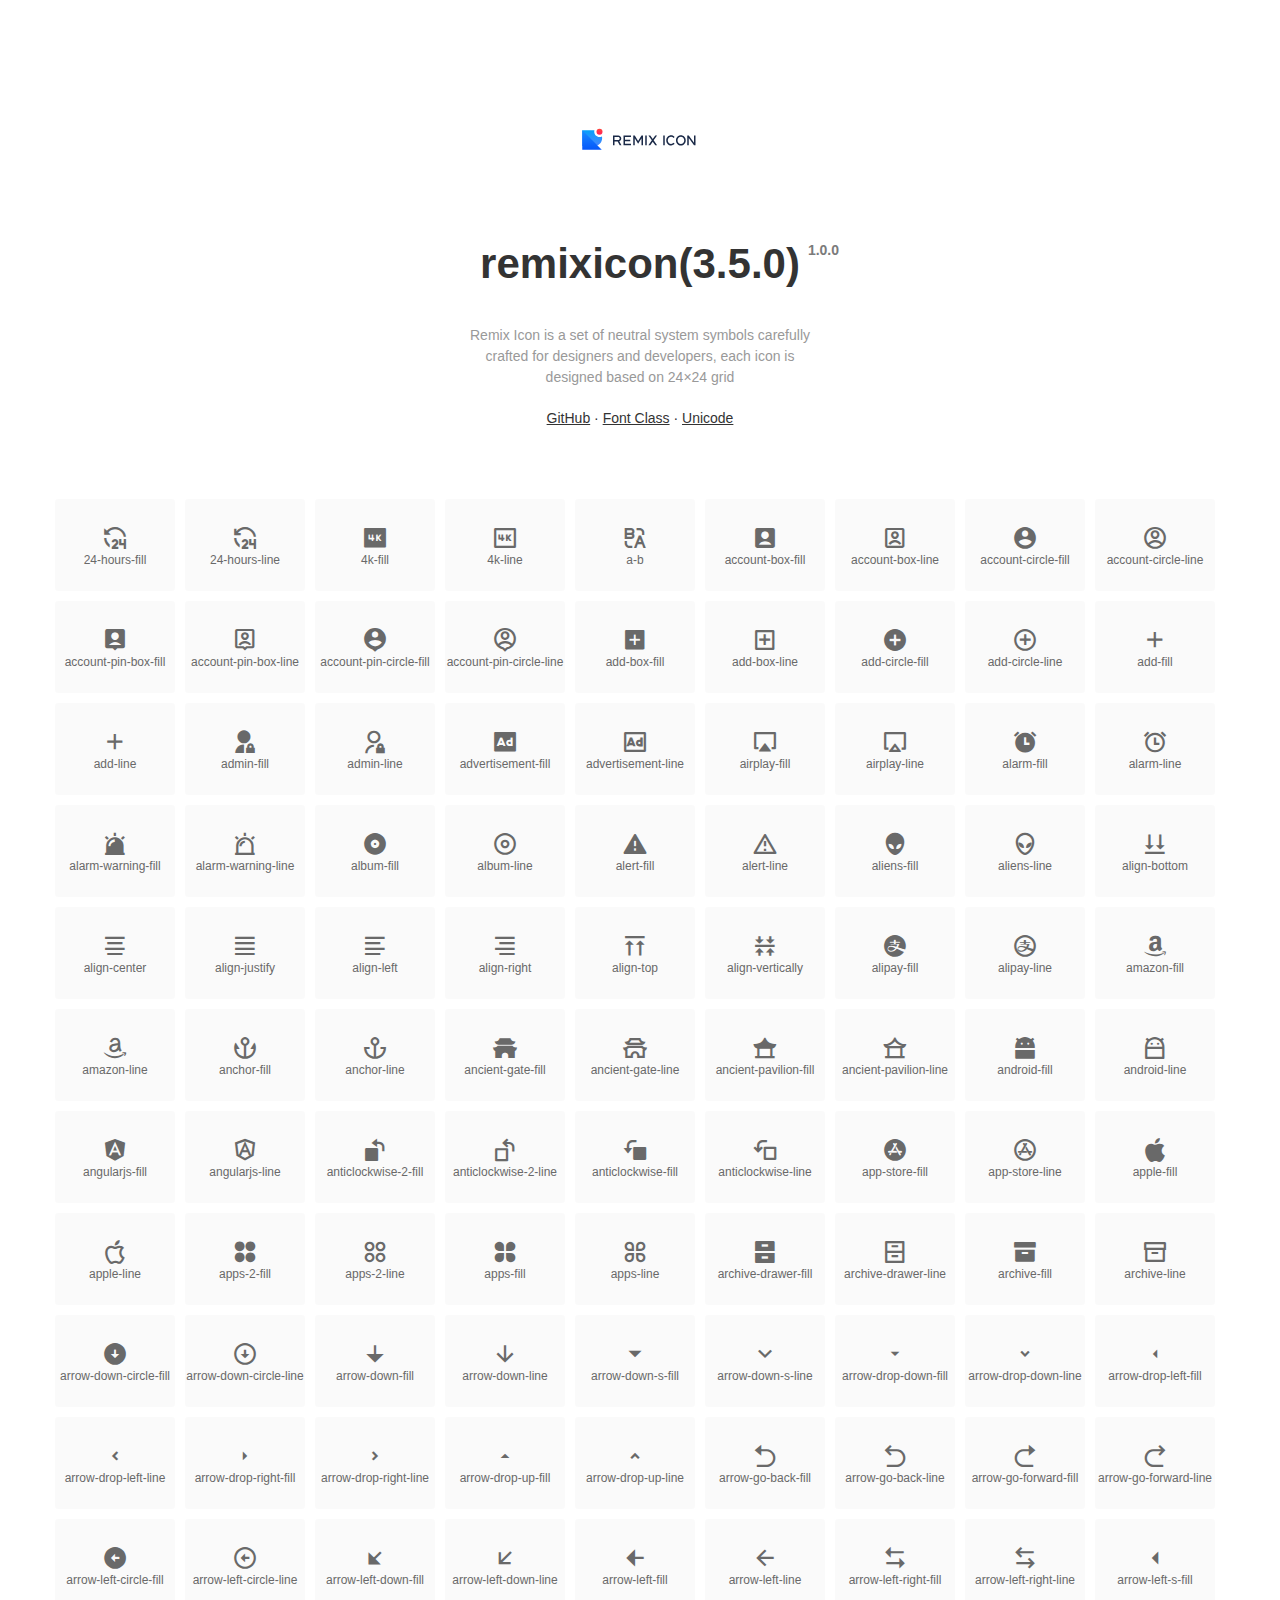
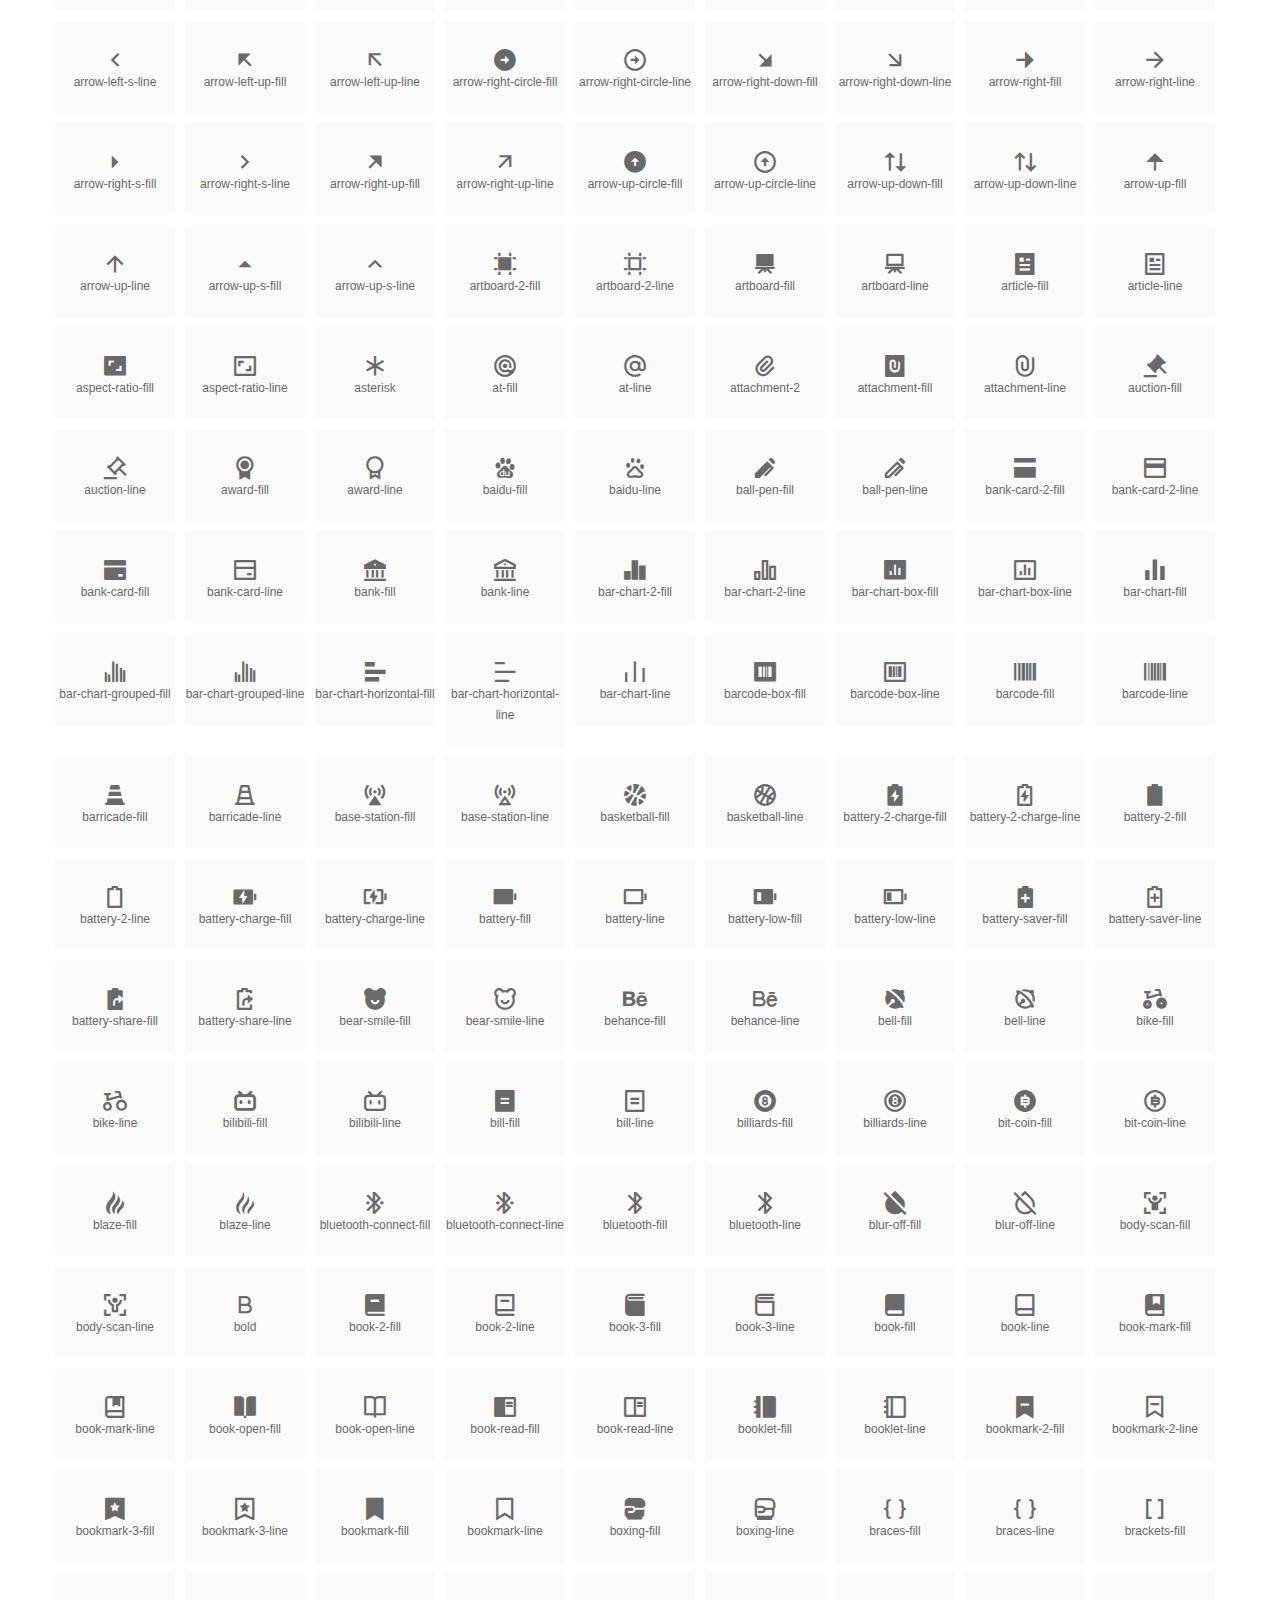
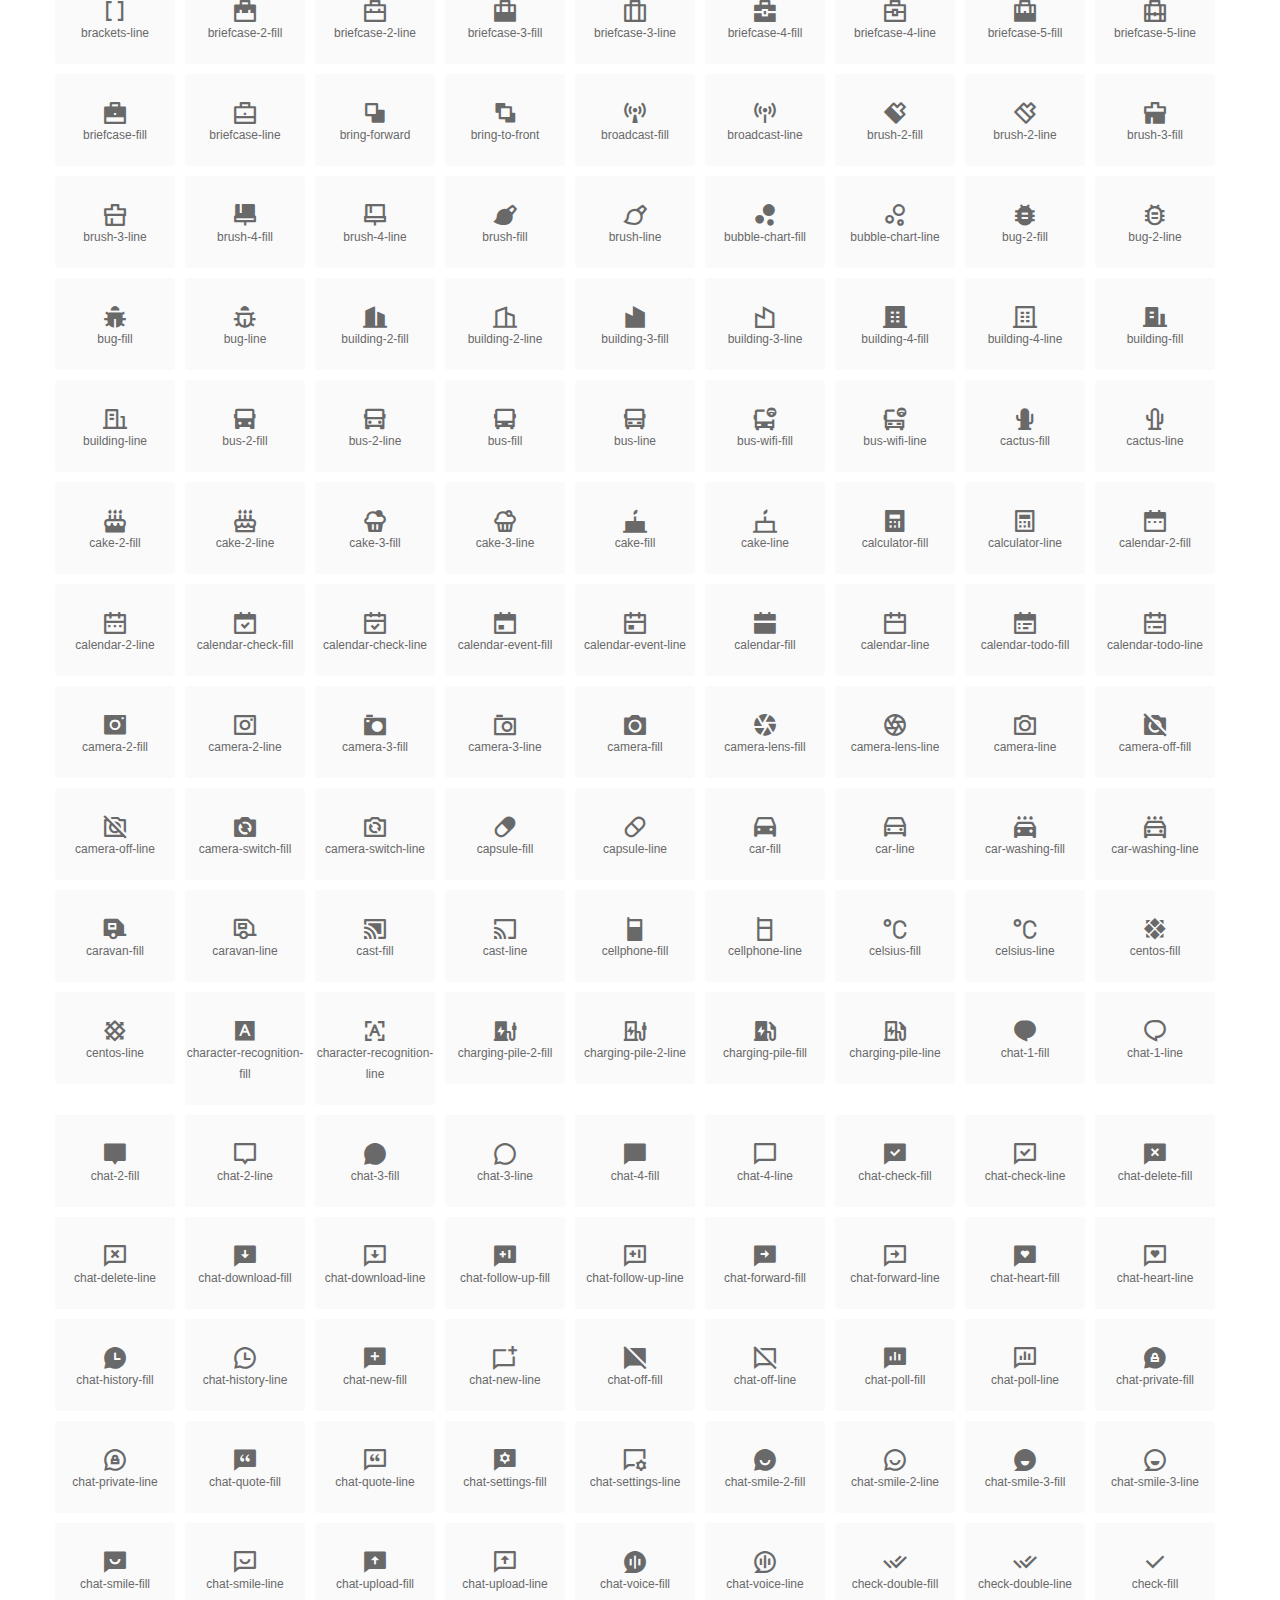
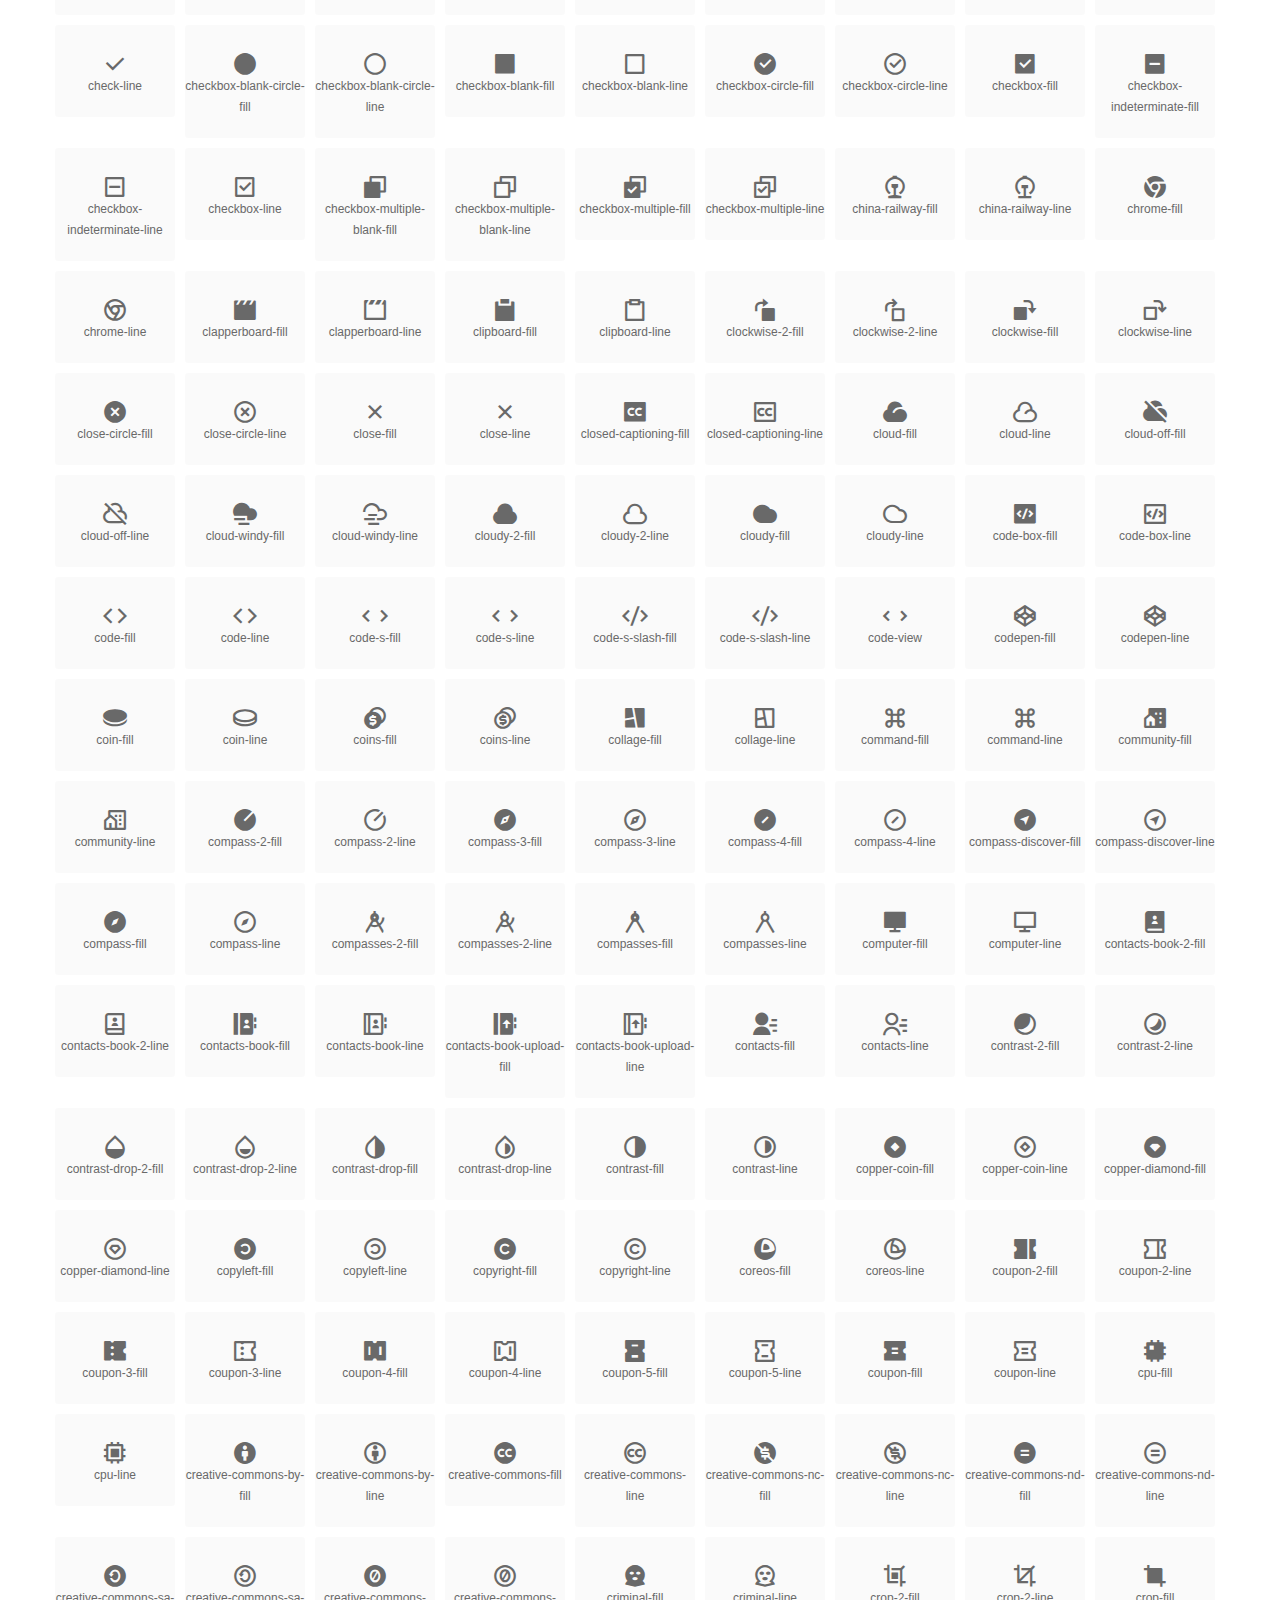
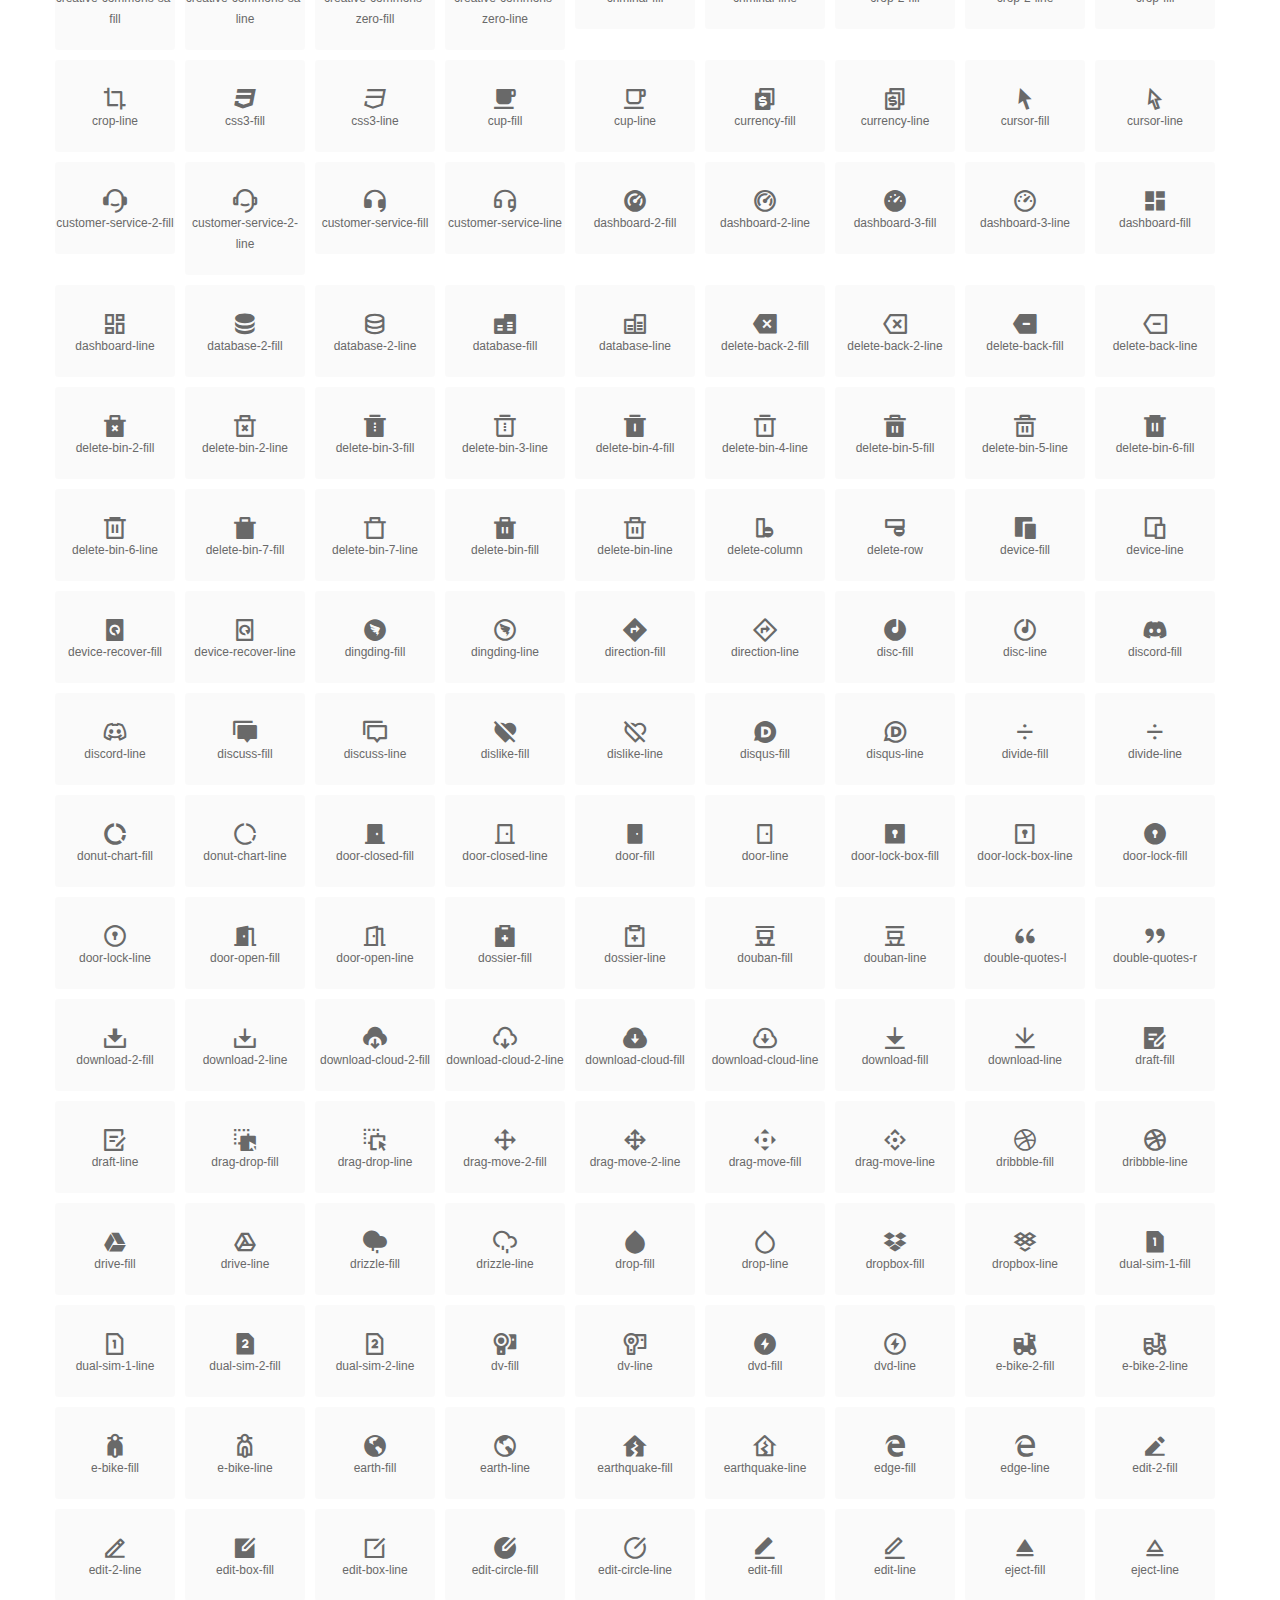
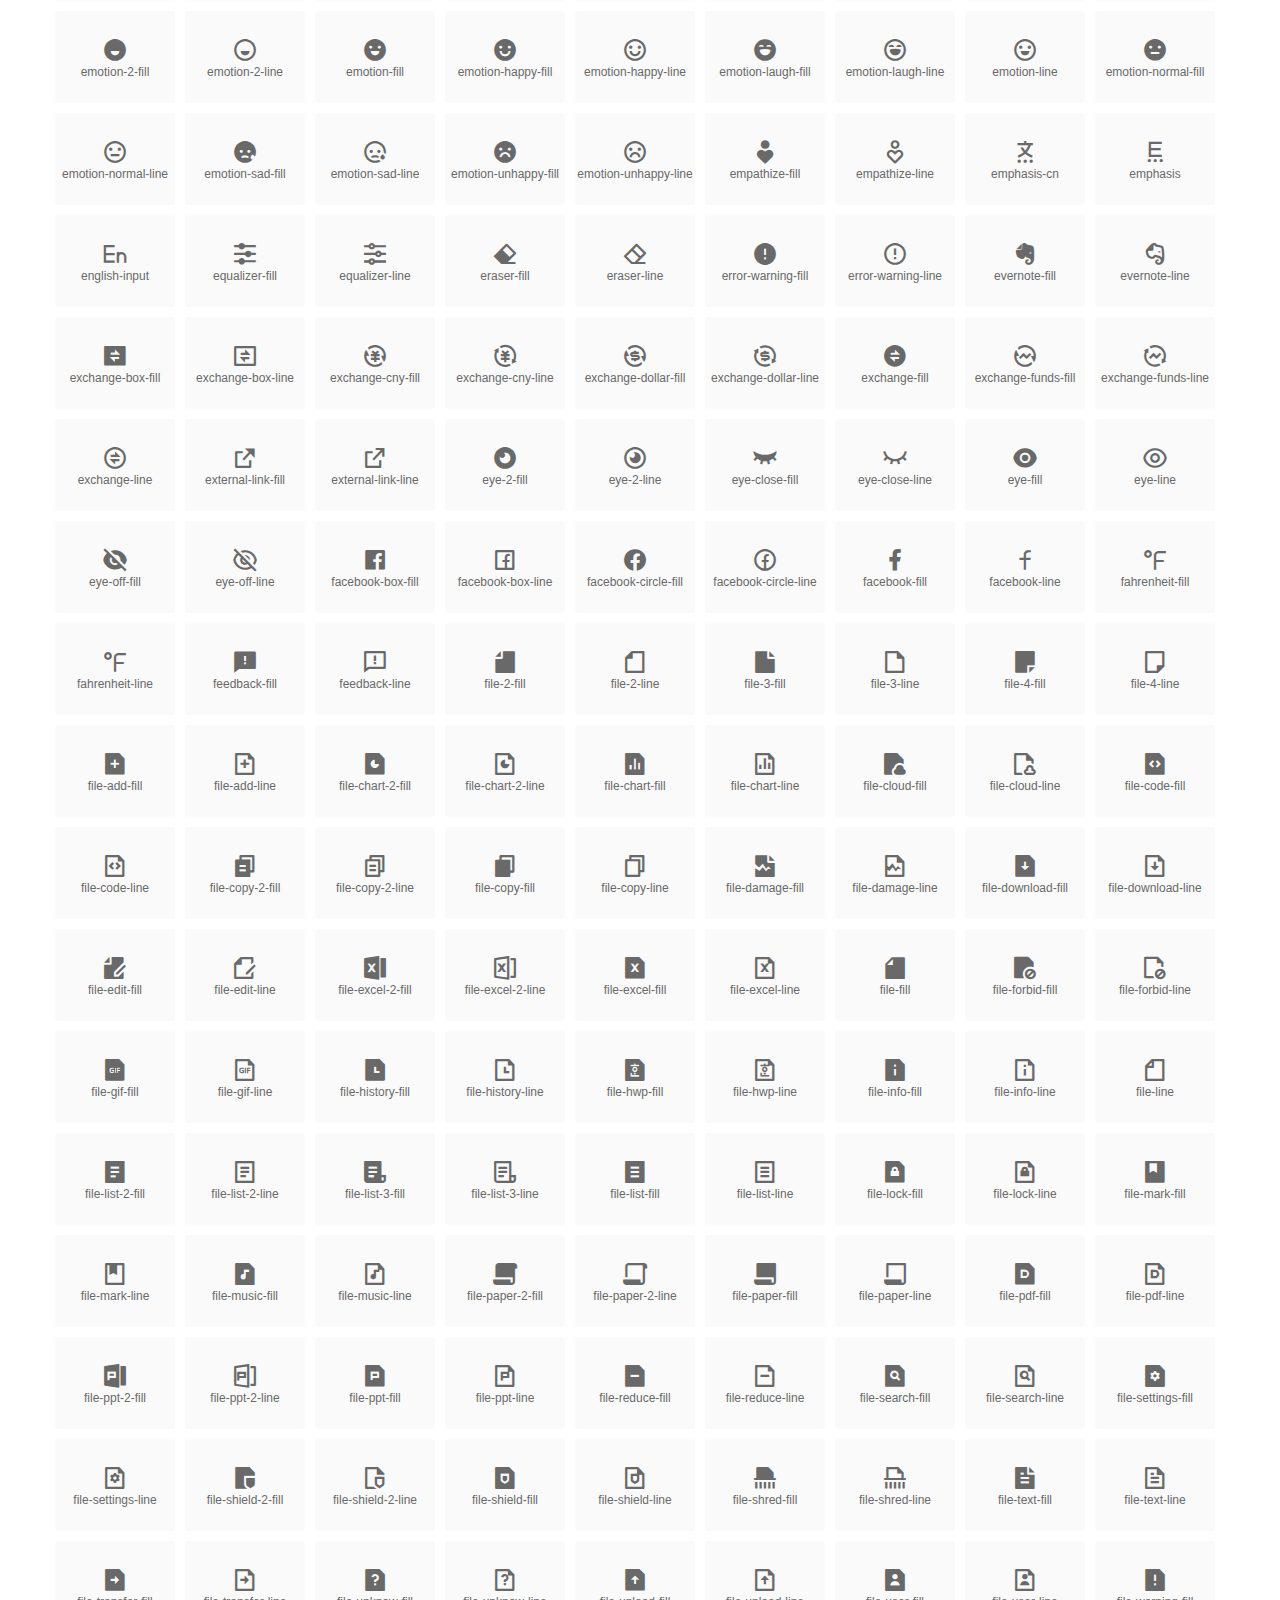
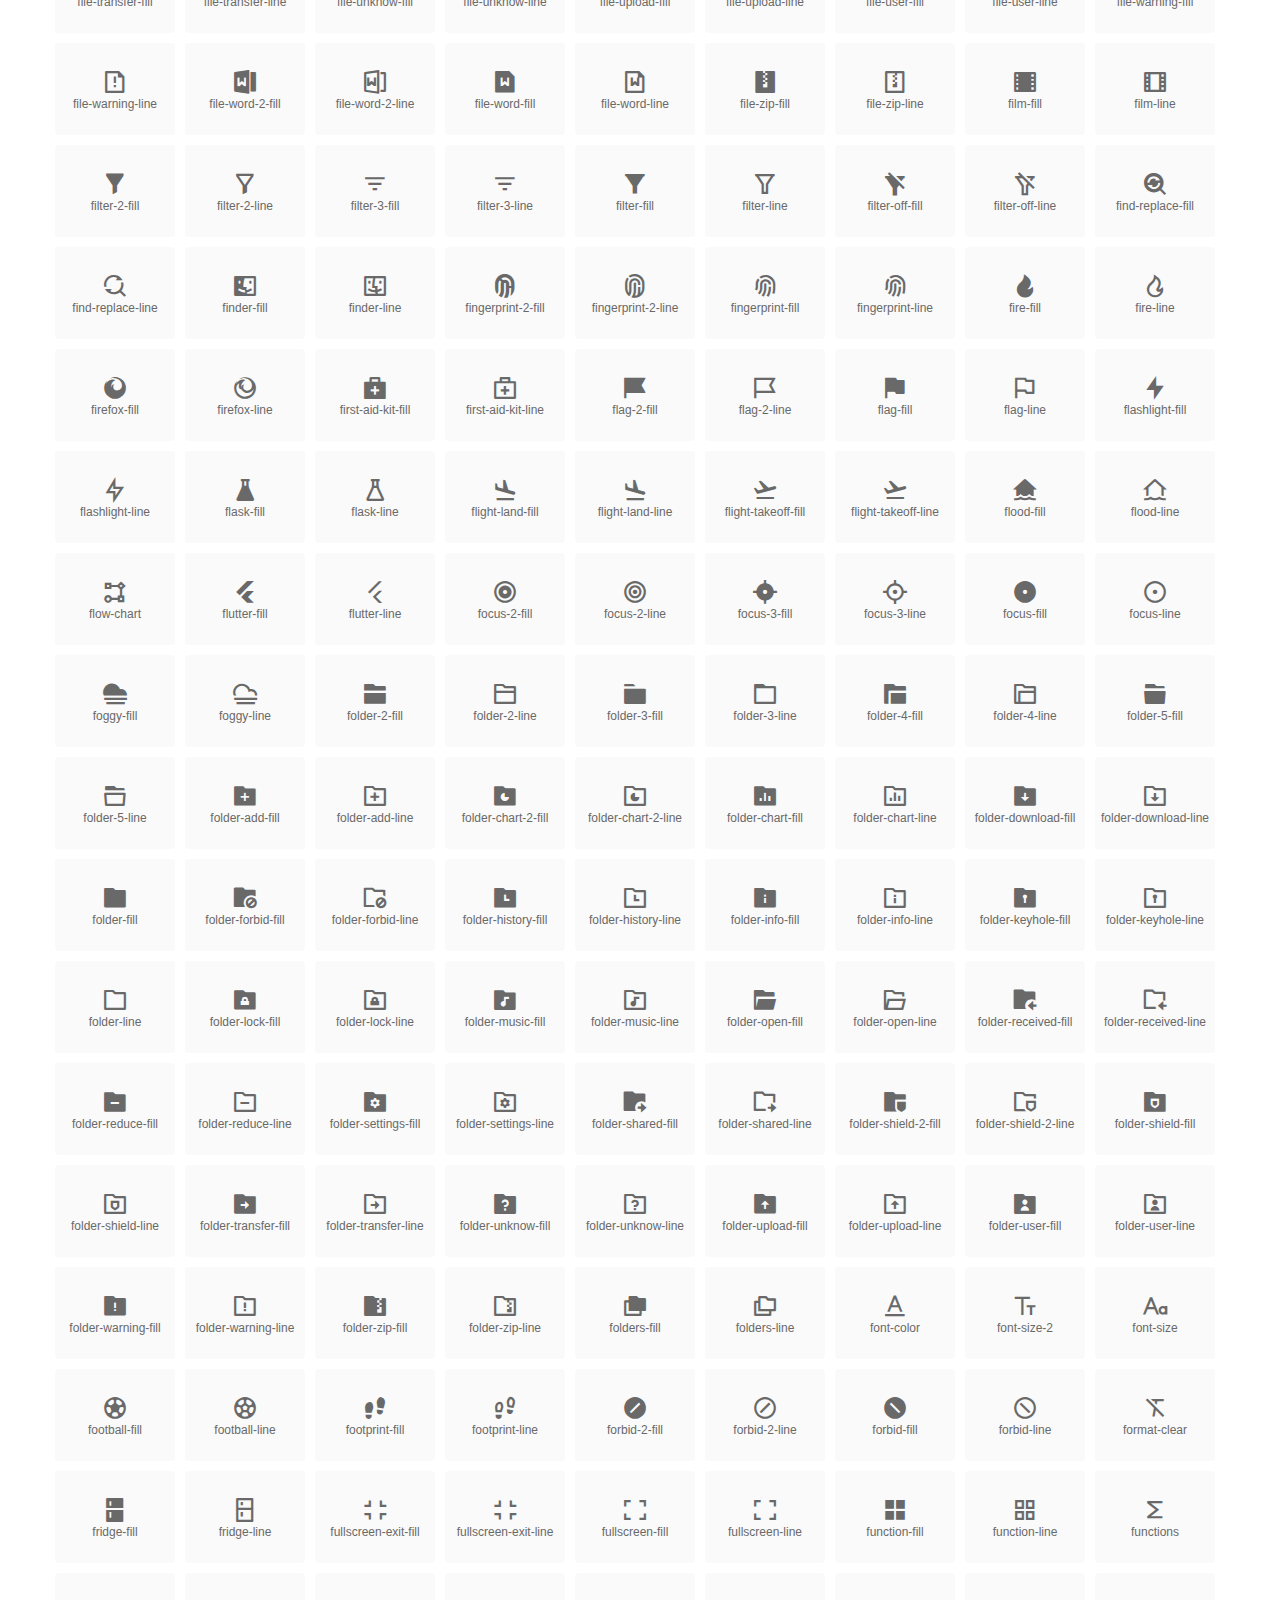
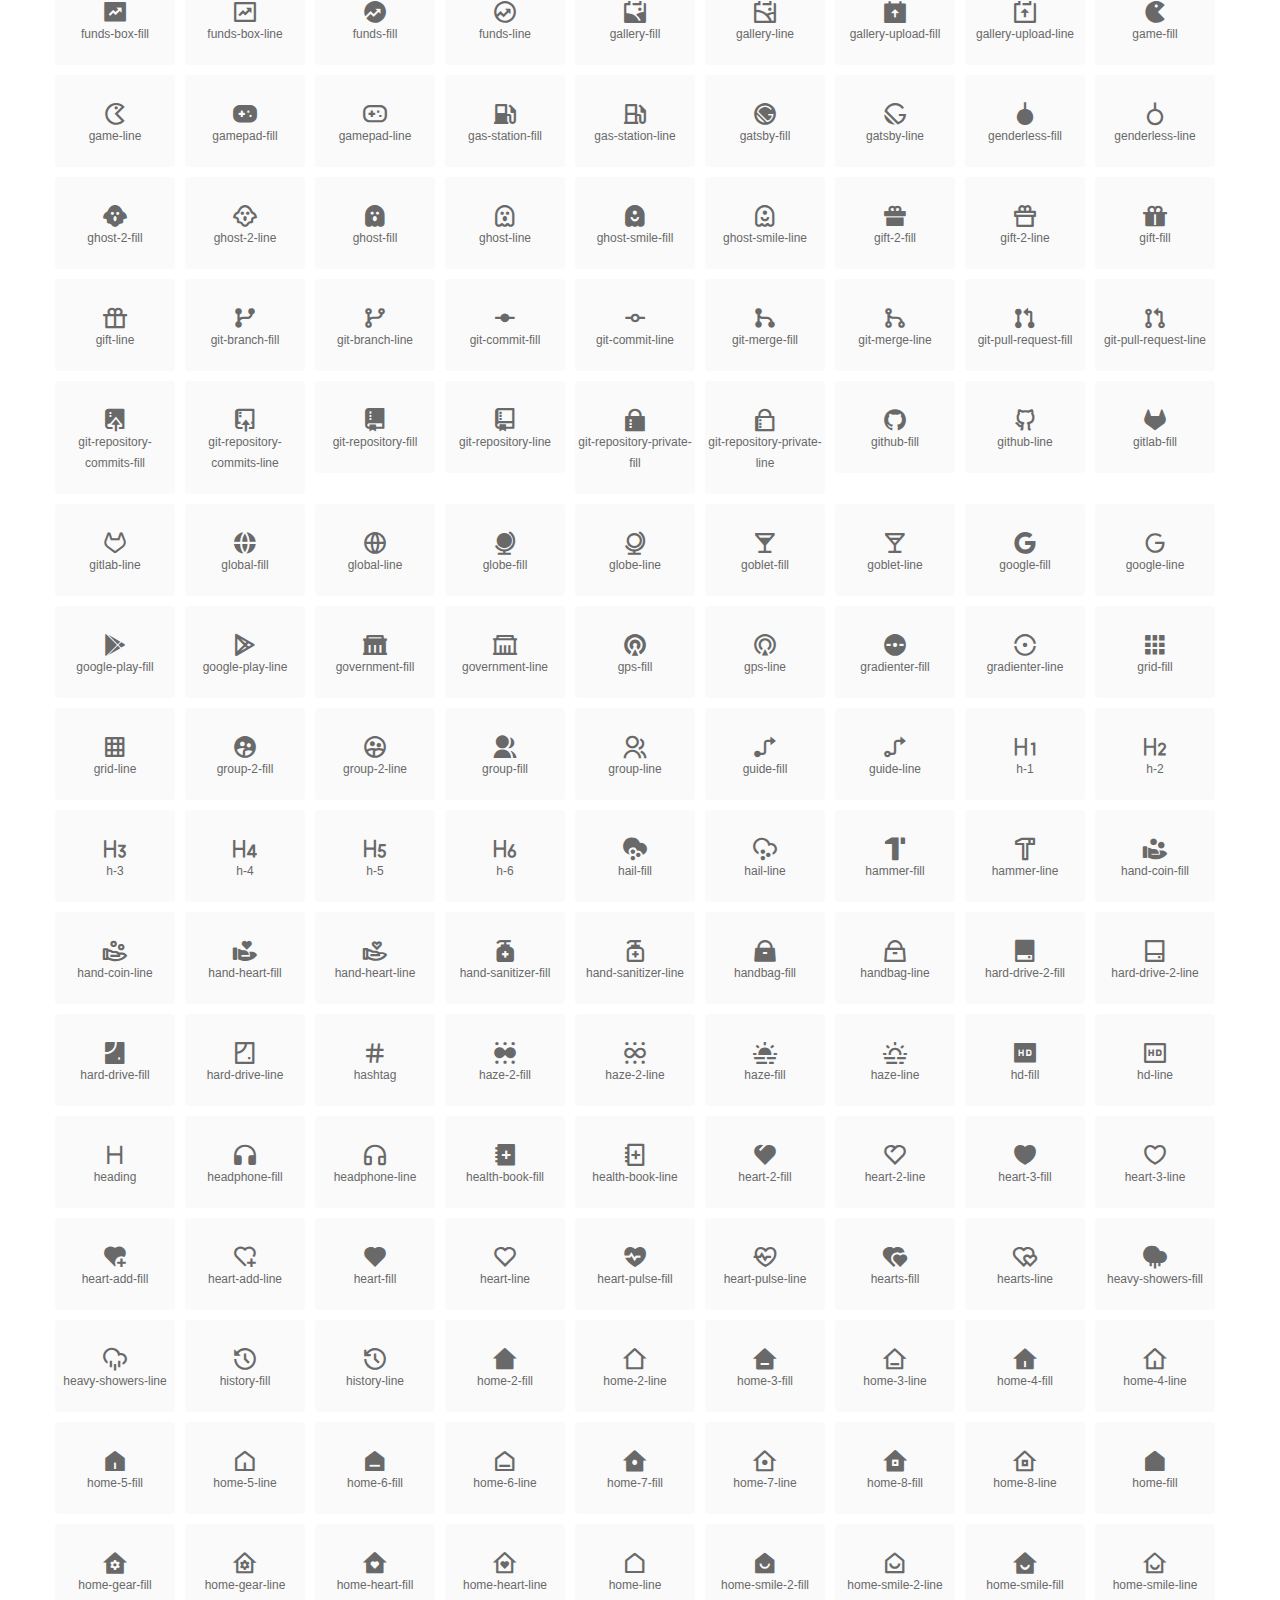
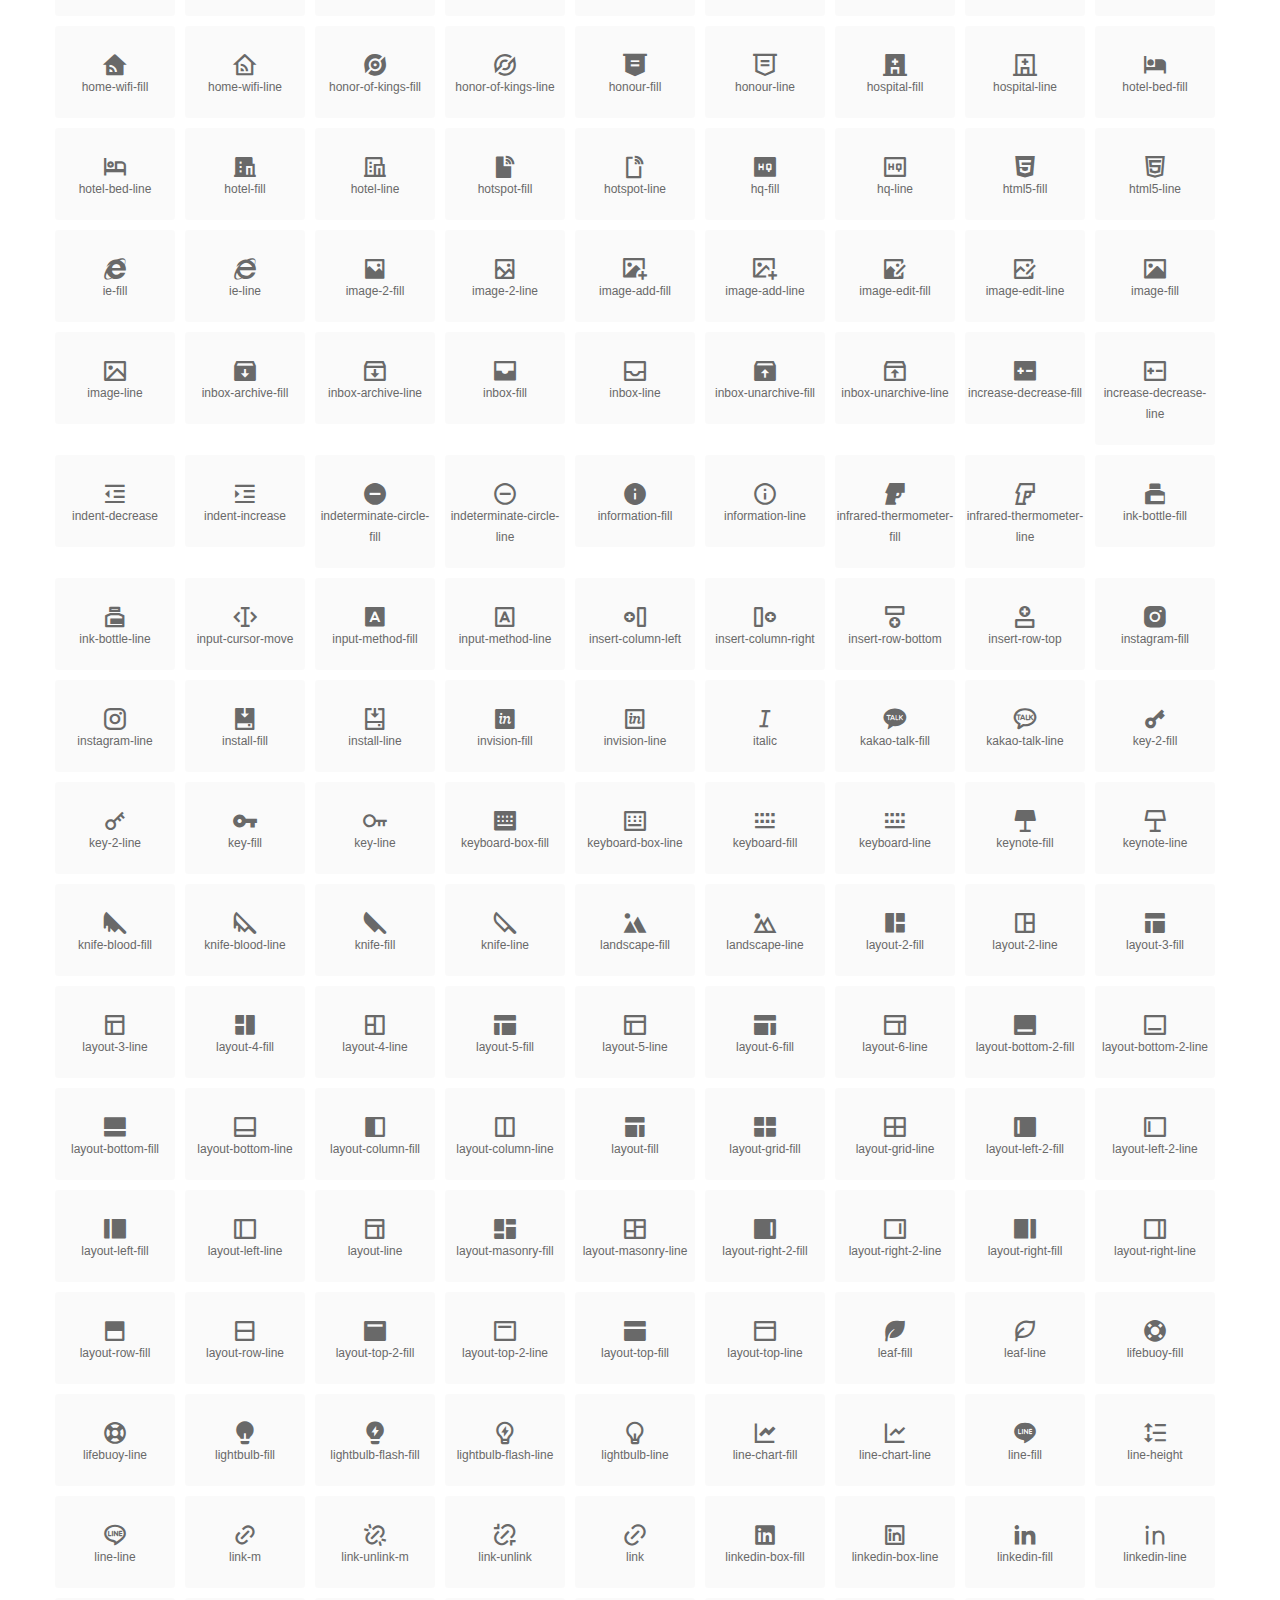
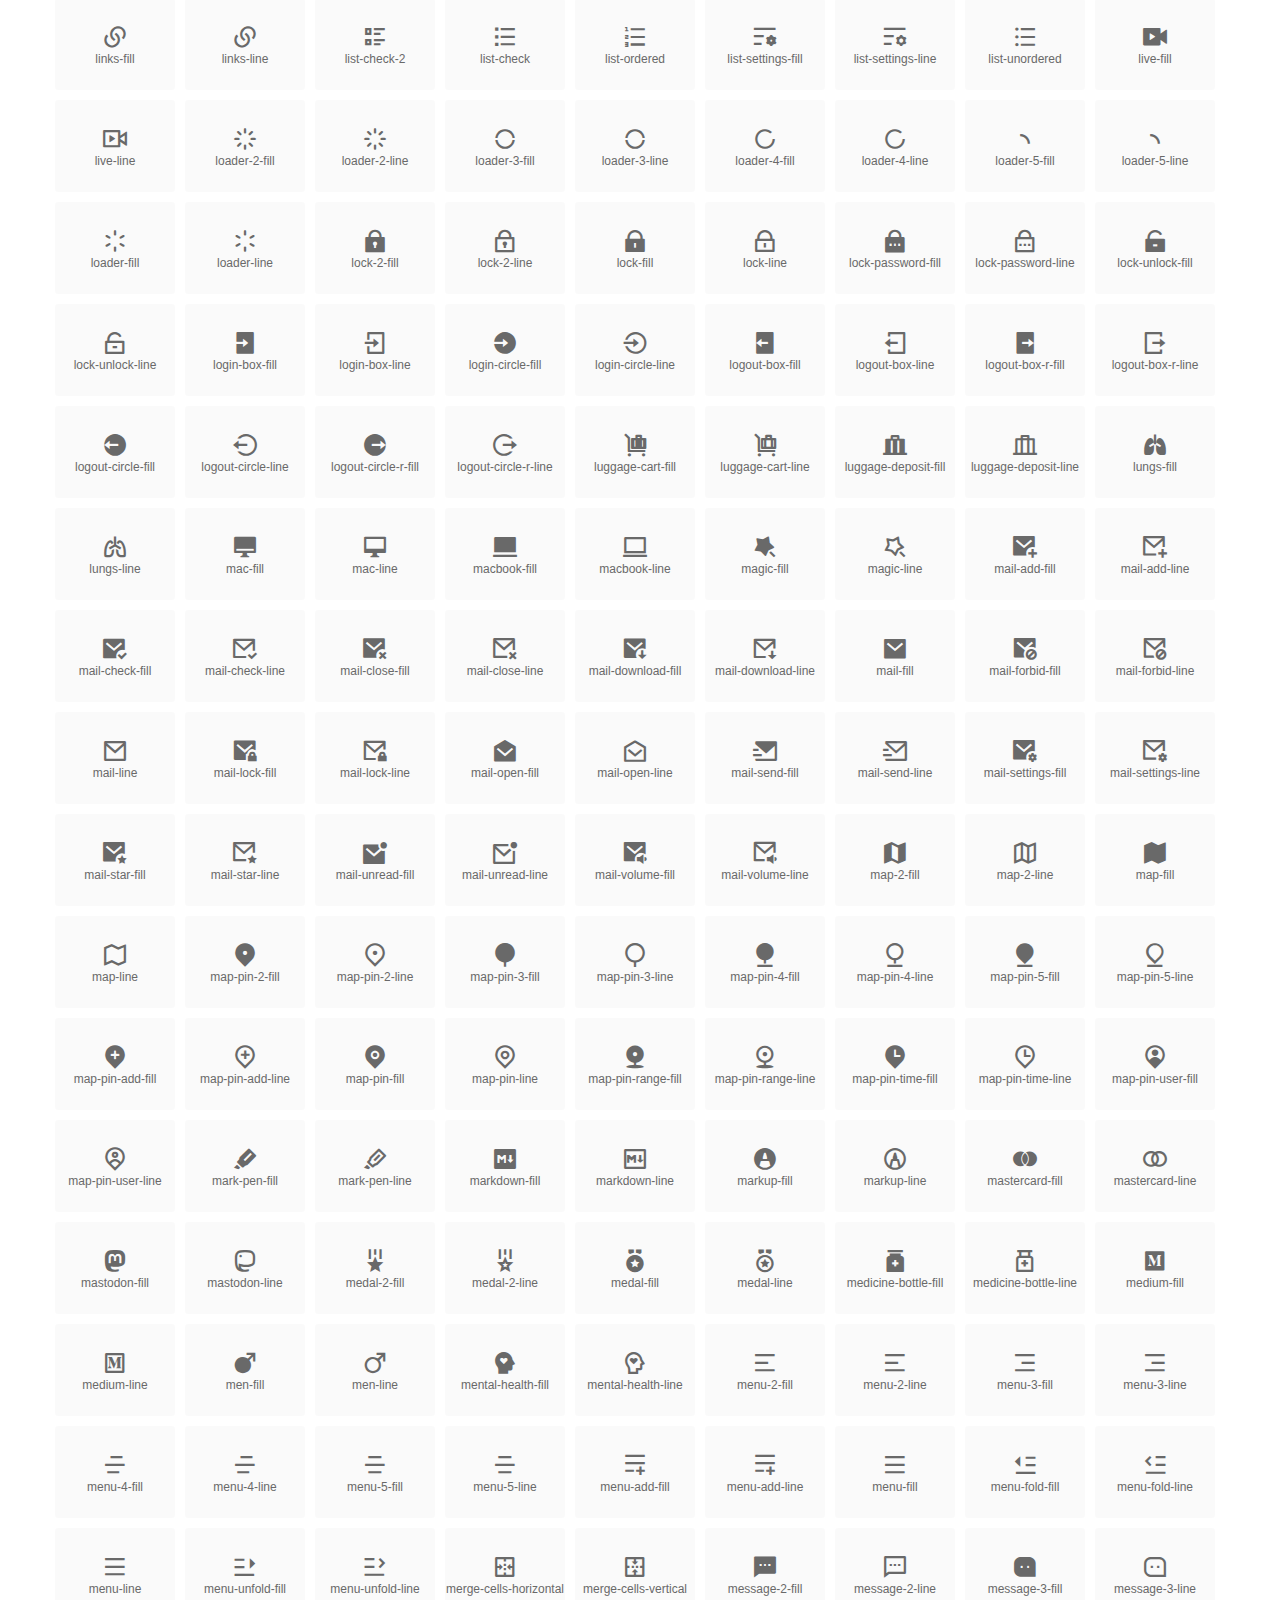
<file: assets/Fonts/New folder/RemixIcon_Fonts_v3.5.0/fonts/index.html>
<!DOCTYPE html>
<html lang="en">
<head>
  <meta charset="UTF-8">
  <title>remixicon(3.5.0)</title>
  <meta name="viewport" content="width=device-width,minimum-scale=1.0,maximum-scale=1.0,user-scalable=no">
   
  <meta name="description" content="Remix Icon is a set of neutral system symbols carefully crafted for designers and developers, each icon is designed based on 24×24 grid">
   
  <meta name="keywords" content="remixicon,TTF,EOT,WOFF,WOFF2,SVG">
  
  
  
  <link rel="stylesheet" href="remixicon.css" />
  
  <style>
    *{margin: 0;padding: 0;list-style: none;}
    body { color: #696969; font: 12px/1.5 tahoma, arial, \5b8b\4f53, sans-serif; }
    a { color: #333; text-decoration: underline; }
    a:hover { color: rgb(9, 73, 209); }
    .header { color: #333; text-align: center; padding: 80px 0 60px 0; min-height: 153px; font-size: 14px; }
    .header .logo svg { height: 120px; width: 120px; }
    .header h1 { font-size: 42px; padding: 26px 0 10px 0; }
    .header sup {font-size: 14px; margin: 8px 0 0 8px; position: absolute; color: #7b7b7b; }
    .info {
      color: #999;
      font-weight: normal;
      max-width: 346px;
      margin: 0 auto;
      padding: 20px 0;
      font-size: 14px;
    }

    .icons { max-width: 1190px; margin: 0 auto; }
    .icons ul { text-align: center; }
    .icons ul li {
      vertical-align: top;
      width: 120px;
      display: inline-block;
      text-align: center;
      background-color: rgba(0,0,0,.02);
      border-radius: 3px;
      padding: 29px 0 10px 0;
      margin-right: 10px;
      margin-top: 10px;
      transition: all 0.6s ease;
    }
    .icons ul li:hover { background-color: rgba(0,0,0,.06); }
    .icons ul li:hover span { color: #3c75e4; opacity: 1; }
    .icons ul li .unicode { color: #8c8c8c; opacity: 0.3; }
    .icons ul li h4 {
      font-weight: normal;
      padding: 10px 0 5px 0;
      display: block;
      color: #8c8c8c;
      font-size: 14px;
      line-height: 12px;
      opacity: 0.8;
    }
    .icons ul li:hover h4 { opacity: 1; }
    .icons ul li svg { width: 24px; height: 24px; }
    .icons ul li:hover { color: #3c75e4; }
    .footer { text-align: center; padding: 10px 0 90px 0; }
    .footer a { text-align: center; padding: 10px 0 90px 0; color: #696969;}
    .footer a:hover { color: #0949d1; }
    .links { text-align: center; padding: 50px 0 0 0; font-size: 14px; }
    
    .icons ul li.class-icon { font-size: 21px; line-height: 21px; padding-bottom: 20px; }
    .icons ul li.class-icon p{ font-size: 12px; }
    .icons ul li.class-icon [class^="ri-"]{ font-size: 26px; }
    
    
    
  </style>
  
</head>

<body>
  
  <div class="header">
    
    <div class="logo">
      <a href="./"><svg width="160" height="32" viewBox="0 0 160 32" fill="none" xmlns="http://www.w3.org/2000/svg">
<path d="M121.5 9.80005C123.33 9.80005 124.984 10.5797 126.165 11.8344L124.75 13.2496C123.929 12.3549 122.773 11.8 121.5 11.8C119.029 11.8 117 13.891 117 16.5C117 19.1091 119.029 21.2 121.5 21.2C122.773 21.2 123.929 20.6452 124.75 19.7505L126.165 21.1657C124.984 22.4204 123.33 23.2 121.5 23.2C117.91 23.2 115 20.2004 115 16.5C115 12.7997 117.91 9.80005 121.5 9.80005Z" fill="#1A2947"/>
<path d="M113 10V23H111V10H113Z" fill="#1A2947"/>
<path d="M154 23V9.99988H152L152 19.6019L144.997 9.99988L143 10.0039V23H145L145 13.3969L152 23H154Z" fill="#1A2947"/>
<path d="M68 10V12H60V15.5H67V17.5H60V21H68V23H58V10H68Z" fill="#1A2947"/>
<path d="M82 10L77.4999 17.201L73 10H71V23H73V13.775L77.4999 20.975L82 13.773V23H84V10H82Z" fill="#1A2947"/>
<path d="M89 10V23H87V10H89Z" fill="#1A2947"/>
<path d="M96.9999 14.7565L93.6689 9.99951H91.2279L95.7789 16.4995L91.2289 22.9995H93.6689L96.9999 18.2435L100.33 22.9995H102.772L98.2209 16.4995L102.773 9.99951H100.33L96.9999 14.7565Z" fill="#1A2947"/>
<path fill-rule="evenodd" clip-rule="evenodd" d="M141 16.5C141 12.7997 138.09 9.80005 134.5 9.80005C130.91 9.80005 128 12.7997 128 16.5C128 20.2004 130.91 23.2 134.5 23.2C138.09 23.2 141 20.2004 141 16.5ZM130 16.5C130 13.891 132.029 11.8 134.5 11.8C136.971 11.8 139 13.891 139 16.5C139 19.1091 136.971 21.2 134.5 21.2C132.029 21.2 130 19.1091 130 16.5Z" fill="#1A2947"/>
<path fill-rule="evenodd" clip-rule="evenodd" d="M51 10C53.2091 10 55 11.7909 55 14C55 15.7175 53.9176 17.1821 52.3977 17.749L55.1901 22.999H52.9251L50.267 18H46V23H44V10H51ZM46 11.999V15.999L51 16C52.1046 16 53 15.1046 53 14C53 12.8955 52.1 12 51 12L46 11.999Z" fill="#1A2947"/>
<path fill-rule="evenodd" clip-rule="evenodd" d="M19.2887 3.00389C19.1928 3.0013 19.0965 3 19 3H3V24H19C24.799 24 29.5 19.299 29.5 13.5C29.5 12.7108 29.4129 11.942 29.2479 11.2025C28.2772 11.7119 27.1722 12 26 12C22.134 12 19 8.86599 19 5C19 4.30645 19.1009 3.63646 19.2887 3.00389Z" fill="url(#paint0_linear_960_1054)"/>
<g filter="url(#filter0_b_960_1054)">
<path fill-rule="evenodd" clip-rule="evenodd" d="M3 3L29 29H3V3Z" fill="url(#paint1_linear_960_1054)"/>
</g>
<circle cx="26" cy="5" r="4" fill="url(#paint2_linear_960_1054)"/>
<defs>
<filter id="filter0_b_960_1054" x="-2.43656" y="-2.43656" width="36.8731" height="36.8731" filterUnits="userSpaceOnUse" color-interpolation-filters="sRGB">
<feFlood flood-opacity="0" result="BackgroundImageFix"/>
<feGaussianBlur in="BackgroundImage" stdDeviation="2.71828"/>
<feComposite in2="SourceAlpha" operator="in" result="effect1_backgroundBlur_960_1054"/>
<feBlend mode="normal" in="SourceGraphic" in2="effect1_backgroundBlur_960_1054" result="shape"/>
</filter>
<linearGradient id="paint0_linear_960_1054" x1="3" y1="3" x2="3" y2="24" gradientUnits="userSpaceOnUse">
<stop stop-color="#05A0FA"/>
<stop offset="1" stop-color="#4785FF"/>
</linearGradient>
<linearGradient id="paint1_linear_960_1054" x1="3" y1="3" x2="3" y2="29" gradientUnits="userSpaceOnUse">
<stop stop-color="#1A8CFF"/>
<stop offset="1" stop-color="#0557FA"/>
</linearGradient>
<linearGradient id="paint2_linear_960_1054" x1="22" y1="1" x2="22" y2="9" gradientUnits="userSpaceOnUse">
<stop stop-color="#FF463A"/>
<stop offset="1" stop-color="#FF1F5A"/>
</linearGradient>
</defs>
</svg>
</a>
    </div>
    
    <h1>remixicon(3.5.0)<sup>1.0.0</sup></h1>
    <div class="info">
      Remix Icon is a set of neutral system symbols carefully crafted for designers and developers, each icon is designed based on 24×24 grid
    </div>
    <p>
      
      <a href="https://github.com/Remix-Design/remixicon.git">GitHub</a> · 
      
      <a href="index.html">Font Class</a> · 
      
      <a href="unicode.html">Unicode</a>
      
    </p>
  </div>
  <div class="icons">
    <ul>
      <li class="class-icon"><i class="ri-24-hours-fill"></i><p class="name">24-hours-fill</p></li><li class="class-icon"><i class="ri-24-hours-line"></i><p class="name">24-hours-line</p></li><li class="class-icon"><i class="ri-4k-fill"></i><p class="name">4k-fill</p></li><li class="class-icon"><i class="ri-4k-line"></i><p class="name">4k-line</p></li><li class="class-icon"><i class="ri-a-b"></i><p class="name">a-b</p></li><li class="class-icon"><i class="ri-account-box-fill"></i><p class="name">account-box-fill</p></li><li class="class-icon"><i class="ri-account-box-line"></i><p class="name">account-box-line</p></li><li class="class-icon"><i class="ri-account-circle-fill"></i><p class="name">account-circle-fill</p></li><li class="class-icon"><i class="ri-account-circle-line"></i><p class="name">account-circle-line</p></li><li class="class-icon"><i class="ri-account-pin-box-fill"></i><p class="name">account-pin-box-fill</p></li><li class="class-icon"><i class="ri-account-pin-box-line"></i><p class="name">account-pin-box-line</p></li><li class="class-icon"><i class="ri-account-pin-circle-fill"></i><p class="name">account-pin-circle-fill</p></li><li class="class-icon"><i class="ri-account-pin-circle-line"></i><p class="name">account-pin-circle-line</p></li><li class="class-icon"><i class="ri-add-box-fill"></i><p class="name">add-box-fill</p></li><li class="class-icon"><i class="ri-add-box-line"></i><p class="name">add-box-line</p></li><li class="class-icon"><i class="ri-add-circle-fill"></i><p class="name">add-circle-fill</p></li><li class="class-icon"><i class="ri-add-circle-line"></i><p class="name">add-circle-line</p></li><li class="class-icon"><i class="ri-add-fill"></i><p class="name">add-fill</p></li><li class="class-icon"><i class="ri-add-line"></i><p class="name">add-line</p></li><li class="class-icon"><i class="ri-admin-fill"></i><p class="name">admin-fill</p></li><li class="class-icon"><i class="ri-admin-line"></i><p class="name">admin-line</p></li><li class="class-icon"><i class="ri-advertisement-fill"></i><p class="name">advertisement-fill</p></li><li class="class-icon"><i class="ri-advertisement-line"></i><p class="name">advertisement-line</p></li><li class="class-icon"><i class="ri-airplay-fill"></i><p class="name">airplay-fill</p></li><li class="class-icon"><i class="ri-airplay-line"></i><p class="name">airplay-line</p></li><li class="class-icon"><i class="ri-alarm-fill"></i><p class="name">alarm-fill</p></li><li class="class-icon"><i class="ri-alarm-line"></i><p class="name">alarm-line</p></li><li class="class-icon"><i class="ri-alarm-warning-fill"></i><p class="name">alarm-warning-fill</p></li><li class="class-icon"><i class="ri-alarm-warning-line"></i><p class="name">alarm-warning-line</p></li><li class="class-icon"><i class="ri-album-fill"></i><p class="name">album-fill</p></li><li class="class-icon"><i class="ri-album-line"></i><p class="name">album-line</p></li><li class="class-icon"><i class="ri-alert-fill"></i><p class="name">alert-fill</p></li><li class="class-icon"><i class="ri-alert-line"></i><p class="name">alert-line</p></li><li class="class-icon"><i class="ri-aliens-fill"></i><p class="name">aliens-fill</p></li><li class="class-icon"><i class="ri-aliens-line"></i><p class="name">aliens-line</p></li><li class="class-icon"><i class="ri-align-bottom"></i><p class="name">align-bottom</p></li><li class="class-icon"><i class="ri-align-center"></i><p class="name">align-center</p></li><li class="class-icon"><i class="ri-align-justify"></i><p class="name">align-justify</p></li><li class="class-icon"><i class="ri-align-left"></i><p class="name">align-left</p></li><li class="class-icon"><i class="ri-align-right"></i><p class="name">align-right</p></li><li class="class-icon"><i class="ri-align-top"></i><p class="name">align-top</p></li><li class="class-icon"><i class="ri-align-vertically"></i><p class="name">align-vertically</p></li><li class="class-icon"><i class="ri-alipay-fill"></i><p class="name">alipay-fill</p></li><li class="class-icon"><i class="ri-alipay-line"></i><p class="name">alipay-line</p></li><li class="class-icon"><i class="ri-amazon-fill"></i><p class="name">amazon-fill</p></li><li class="class-icon"><i class="ri-amazon-line"></i><p class="name">amazon-line</p></li><li class="class-icon"><i class="ri-anchor-fill"></i><p class="name">anchor-fill</p></li><li class="class-icon"><i class="ri-anchor-line"></i><p class="name">anchor-line</p></li><li class="class-icon"><i class="ri-ancient-gate-fill"></i><p class="name">ancient-gate-fill</p></li><li class="class-icon"><i class="ri-ancient-gate-line"></i><p class="name">ancient-gate-line</p></li><li class="class-icon"><i class="ri-ancient-pavilion-fill"></i><p class="name">ancient-pavilion-fill</p></li><li class="class-icon"><i class="ri-ancient-pavilion-line"></i><p class="name">ancient-pavilion-line</p></li><li class="class-icon"><i class="ri-android-fill"></i><p class="name">android-fill</p></li><li class="class-icon"><i class="ri-android-line"></i><p class="name">android-line</p></li><li class="class-icon"><i class="ri-angularjs-fill"></i><p class="name">angularjs-fill</p></li><li class="class-icon"><i class="ri-angularjs-line"></i><p class="name">angularjs-line</p></li><li class="class-icon"><i class="ri-anticlockwise-2-fill"></i><p class="name">anticlockwise-2-fill</p></li><li class="class-icon"><i class="ri-anticlockwise-2-line"></i><p class="name">anticlockwise-2-line</p></li><li class="class-icon"><i class="ri-anticlockwise-fill"></i><p class="name">anticlockwise-fill</p></li><li class="class-icon"><i class="ri-anticlockwise-line"></i><p class="name">anticlockwise-line</p></li><li class="class-icon"><i class="ri-app-store-fill"></i><p class="name">app-store-fill</p></li><li class="class-icon"><i class="ri-app-store-line"></i><p class="name">app-store-line</p></li><li class="class-icon"><i class="ri-apple-fill"></i><p class="name">apple-fill</p></li><li class="class-icon"><i class="ri-apple-line"></i><p class="name">apple-line</p></li><li class="class-icon"><i class="ri-apps-2-fill"></i><p class="name">apps-2-fill</p></li><li class="class-icon"><i class="ri-apps-2-line"></i><p class="name">apps-2-line</p></li><li class="class-icon"><i class="ri-apps-fill"></i><p class="name">apps-fill</p></li><li class="class-icon"><i class="ri-apps-line"></i><p class="name">apps-line</p></li><li class="class-icon"><i class="ri-archive-drawer-fill"></i><p class="name">archive-drawer-fill</p></li><li class="class-icon"><i class="ri-archive-drawer-line"></i><p class="name">archive-drawer-line</p></li><li class="class-icon"><i class="ri-archive-fill"></i><p class="name">archive-fill</p></li><li class="class-icon"><i class="ri-archive-line"></i><p class="name">archive-line</p></li><li class="class-icon"><i class="ri-arrow-down-circle-fill"></i><p class="name">arrow-down-circle-fill</p></li><li class="class-icon"><i class="ri-arrow-down-circle-line"></i><p class="name">arrow-down-circle-line</p></li><li class="class-icon"><i class="ri-arrow-down-fill"></i><p class="name">arrow-down-fill</p></li><li class="class-icon"><i class="ri-arrow-down-line"></i><p class="name">arrow-down-line</p></li><li class="class-icon"><i class="ri-arrow-down-s-fill"></i><p class="name">arrow-down-s-fill</p></li><li class="class-icon"><i class="ri-arrow-down-s-line"></i><p class="name">arrow-down-s-line</p></li><li class="class-icon"><i class="ri-arrow-drop-down-fill"></i><p class="name">arrow-drop-down-fill</p></li><li class="class-icon"><i class="ri-arrow-drop-down-line"></i><p class="name">arrow-drop-down-line</p></li><li class="class-icon"><i class="ri-arrow-drop-left-fill"></i><p class="name">arrow-drop-left-fill</p></li><li class="class-icon"><i class="ri-arrow-drop-left-line"></i><p class="name">arrow-drop-left-line</p></li><li class="class-icon"><i class="ri-arrow-drop-right-fill"></i><p class="name">arrow-drop-right-fill</p></li><li class="class-icon"><i class="ri-arrow-drop-right-line"></i><p class="name">arrow-drop-right-line</p></li><li class="class-icon"><i class="ri-arrow-drop-up-fill"></i><p class="name">arrow-drop-up-fill</p></li><li class="class-icon"><i class="ri-arrow-drop-up-line"></i><p class="name">arrow-drop-up-line</p></li><li class="class-icon"><i class="ri-arrow-go-back-fill"></i><p class="name">arrow-go-back-fill</p></li><li class="class-icon"><i class="ri-arrow-go-back-line"></i><p class="name">arrow-go-back-line</p></li><li class="class-icon"><i class="ri-arrow-go-forward-fill"></i><p class="name">arrow-go-forward-fill</p></li><li class="class-icon"><i class="ri-arrow-go-forward-line"></i><p class="name">arrow-go-forward-line</p></li><li class="class-icon"><i class="ri-arrow-left-circle-fill"></i><p class="name">arrow-left-circle-fill</p></li><li class="class-icon"><i class="ri-arrow-left-circle-line"></i><p class="name">arrow-left-circle-line</p></li><li class="class-icon"><i class="ri-arrow-left-down-fill"></i><p class="name">arrow-left-down-fill</p></li><li class="class-icon"><i class="ri-arrow-left-down-line"></i><p class="name">arrow-left-down-line</p></li><li class="class-icon"><i class="ri-arrow-left-fill"></i><p class="name">arrow-left-fill</p></li><li class="class-icon"><i class="ri-arrow-left-line"></i><p class="name">arrow-left-line</p></li><li class="class-icon"><i class="ri-arrow-left-right-fill"></i><p class="name">arrow-left-right-fill</p></li><li class="class-icon"><i class="ri-arrow-left-right-line"></i><p class="name">arrow-left-right-line</p></li><li class="class-icon"><i class="ri-arrow-left-s-fill"></i><p class="name">arrow-left-s-fill</p></li><li class="class-icon"><i class="ri-arrow-left-s-line"></i><p class="name">arrow-left-s-line</p></li><li class="class-icon"><i class="ri-arrow-left-up-fill"></i><p class="name">arrow-left-up-fill</p></li><li class="class-icon"><i class="ri-arrow-left-up-line"></i><p class="name">arrow-left-up-line</p></li><li class="class-icon"><i class="ri-arrow-right-circle-fill"></i><p class="name">arrow-right-circle-fill</p></li><li class="class-icon"><i class="ri-arrow-right-circle-line"></i><p class="name">arrow-right-circle-line</p></li><li class="class-icon"><i class="ri-arrow-right-down-fill"></i><p class="name">arrow-right-down-fill</p></li><li class="class-icon"><i class="ri-arrow-right-down-line"></i><p class="name">arrow-right-down-line</p></li><li class="class-icon"><i class="ri-arrow-right-fill"></i><p class="name">arrow-right-fill</p></li><li class="class-icon"><i class="ri-arrow-right-line"></i><p class="name">arrow-right-line</p></li><li class="class-icon"><i class="ri-arrow-right-s-fill"></i><p class="name">arrow-right-s-fill</p></li><li class="class-icon"><i class="ri-arrow-right-s-line"></i><p class="name">arrow-right-s-line</p></li><li class="class-icon"><i class="ri-arrow-right-up-fill"></i><p class="name">arrow-right-up-fill</p></li><li class="class-icon"><i class="ri-arrow-right-up-line"></i><p class="name">arrow-right-up-line</p></li><li class="class-icon"><i class="ri-arrow-up-circle-fill"></i><p class="name">arrow-up-circle-fill</p></li><li class="class-icon"><i class="ri-arrow-up-circle-line"></i><p class="name">arrow-up-circle-line</p></li><li class="class-icon"><i class="ri-arrow-up-down-fill"></i><p class="name">arrow-up-down-fill</p></li><li class="class-icon"><i class="ri-arrow-up-down-line"></i><p class="name">arrow-up-down-line</p></li><li class="class-icon"><i class="ri-arrow-up-fill"></i><p class="name">arrow-up-fill</p></li><li class="class-icon"><i class="ri-arrow-up-line"></i><p class="name">arrow-up-line</p></li><li class="class-icon"><i class="ri-arrow-up-s-fill"></i><p class="name">arrow-up-s-fill</p></li><li class="class-icon"><i class="ri-arrow-up-s-line"></i><p class="name">arrow-up-s-line</p></li><li class="class-icon"><i class="ri-artboard-2-fill"></i><p class="name">artboard-2-fill</p></li><li class="class-icon"><i class="ri-artboard-2-line"></i><p class="name">artboard-2-line</p></li><li class="class-icon"><i class="ri-artboard-fill"></i><p class="name">artboard-fill</p></li><li class="class-icon"><i class="ri-artboard-line"></i><p class="name">artboard-line</p></li><li class="class-icon"><i class="ri-article-fill"></i><p class="name">article-fill</p></li><li class="class-icon"><i class="ri-article-line"></i><p class="name">article-line</p></li><li class="class-icon"><i class="ri-aspect-ratio-fill"></i><p class="name">aspect-ratio-fill</p></li><li class="class-icon"><i class="ri-aspect-ratio-line"></i><p class="name">aspect-ratio-line</p></li><li class="class-icon"><i class="ri-asterisk"></i><p class="name">asterisk</p></li><li class="class-icon"><i class="ri-at-fill"></i><p class="name">at-fill</p></li><li class="class-icon"><i class="ri-at-line"></i><p class="name">at-line</p></li><li class="class-icon"><i class="ri-attachment-2"></i><p class="name">attachment-2</p></li><li class="class-icon"><i class="ri-attachment-fill"></i><p class="name">attachment-fill</p></li><li class="class-icon"><i class="ri-attachment-line"></i><p class="name">attachment-line</p></li><li class="class-icon"><i class="ri-auction-fill"></i><p class="name">auction-fill</p></li><li class="class-icon"><i class="ri-auction-line"></i><p class="name">auction-line</p></li><li class="class-icon"><i class="ri-award-fill"></i><p class="name">award-fill</p></li><li class="class-icon"><i class="ri-award-line"></i><p class="name">award-line</p></li><li class="class-icon"><i class="ri-baidu-fill"></i><p class="name">baidu-fill</p></li><li class="class-icon"><i class="ri-baidu-line"></i><p class="name">baidu-line</p></li><li class="class-icon"><i class="ri-ball-pen-fill"></i><p class="name">ball-pen-fill</p></li><li class="class-icon"><i class="ri-ball-pen-line"></i><p class="name">ball-pen-line</p></li><li class="class-icon"><i class="ri-bank-card-2-fill"></i><p class="name">bank-card-2-fill</p></li><li class="class-icon"><i class="ri-bank-card-2-line"></i><p class="name">bank-card-2-line</p></li><li class="class-icon"><i class="ri-bank-card-fill"></i><p class="name">bank-card-fill</p></li><li class="class-icon"><i class="ri-bank-card-line"></i><p class="name">bank-card-line</p></li><li class="class-icon"><i class="ri-bank-fill"></i><p class="name">bank-fill</p></li><li class="class-icon"><i class="ri-bank-line"></i><p class="name">bank-line</p></li><li class="class-icon"><i class="ri-bar-chart-2-fill"></i><p class="name">bar-chart-2-fill</p></li><li class="class-icon"><i class="ri-bar-chart-2-line"></i><p class="name">bar-chart-2-line</p></li><li class="class-icon"><i class="ri-bar-chart-box-fill"></i><p class="name">bar-chart-box-fill</p></li><li class="class-icon"><i class="ri-bar-chart-box-line"></i><p class="name">bar-chart-box-line</p></li><li class="class-icon"><i class="ri-bar-chart-fill"></i><p class="name">bar-chart-fill</p></li><li class="class-icon"><i class="ri-bar-chart-grouped-fill"></i><p class="name">bar-chart-grouped-fill</p></li><li class="class-icon"><i class="ri-bar-chart-grouped-line"></i><p class="name">bar-chart-grouped-line</p></li><li class="class-icon"><i class="ri-bar-chart-horizontal-fill"></i><p class="name">bar-chart-horizontal-fill</p></li><li class="class-icon"><i class="ri-bar-chart-horizontal-line"></i><p class="name">bar-chart-horizontal-line</p></li><li class="class-icon"><i class="ri-bar-chart-line"></i><p class="name">bar-chart-line</p></li><li class="class-icon"><i class="ri-barcode-box-fill"></i><p class="name">barcode-box-fill</p></li><li class="class-icon"><i class="ri-barcode-box-line"></i><p class="name">barcode-box-line</p></li><li class="class-icon"><i class="ri-barcode-fill"></i><p class="name">barcode-fill</p></li><li class="class-icon"><i class="ri-barcode-line"></i><p class="name">barcode-line</p></li><li class="class-icon"><i class="ri-barricade-fill"></i><p class="name">barricade-fill</p></li><li class="class-icon"><i class="ri-barricade-line"></i><p class="name">barricade-line</p></li><li class="class-icon"><i class="ri-base-station-fill"></i><p class="name">base-station-fill</p></li><li class="class-icon"><i class="ri-base-station-line"></i><p class="name">base-station-line</p></li><li class="class-icon"><i class="ri-basketball-fill"></i><p class="name">basketball-fill</p></li><li class="class-icon"><i class="ri-basketball-line"></i><p class="name">basketball-line</p></li><li class="class-icon"><i class="ri-battery-2-charge-fill"></i><p class="name">battery-2-charge-fill</p></li><li class="class-icon"><i class="ri-battery-2-charge-line"></i><p class="name">battery-2-charge-line</p></li><li class="class-icon"><i class="ri-battery-2-fill"></i><p class="name">battery-2-fill</p></li><li class="class-icon"><i class="ri-battery-2-line"></i><p class="name">battery-2-line</p></li><li class="class-icon"><i class="ri-battery-charge-fill"></i><p class="name">battery-charge-fill</p></li><li class="class-icon"><i class="ri-battery-charge-line"></i><p class="name">battery-charge-line</p></li><li class="class-icon"><i class="ri-battery-fill"></i><p class="name">battery-fill</p></li><li class="class-icon"><i class="ri-battery-line"></i><p class="name">battery-line</p></li><li class="class-icon"><i class="ri-battery-low-fill"></i><p class="name">battery-low-fill</p></li><li class="class-icon"><i class="ri-battery-low-line"></i><p class="name">battery-low-line</p></li><li class="class-icon"><i class="ri-battery-saver-fill"></i><p class="name">battery-saver-fill</p></li><li class="class-icon"><i class="ri-battery-saver-line"></i><p class="name">battery-saver-line</p></li><li class="class-icon"><i class="ri-battery-share-fill"></i><p class="name">battery-share-fill</p></li><li class="class-icon"><i class="ri-battery-share-line"></i><p class="name">battery-share-line</p></li><li class="class-icon"><i class="ri-bear-smile-fill"></i><p class="name">bear-smile-fill</p></li><li class="class-icon"><i class="ri-bear-smile-line"></i><p class="name">bear-smile-line</p></li><li class="class-icon"><i class="ri-behance-fill"></i><p class="name">behance-fill</p></li><li class="class-icon"><i class="ri-behance-line"></i><p class="name">behance-line</p></li><li class="class-icon"><i class="ri-bell-fill"></i><p class="name">bell-fill</p></li><li class="class-icon"><i class="ri-bell-line"></i><p class="name">bell-line</p></li><li class="class-icon"><i class="ri-bike-fill"></i><p class="name">bike-fill</p></li><li class="class-icon"><i class="ri-bike-line"></i><p class="name">bike-line</p></li><li class="class-icon"><i class="ri-bilibili-fill"></i><p class="name">bilibili-fill</p></li><li class="class-icon"><i class="ri-bilibili-line"></i><p class="name">bilibili-line</p></li><li class="class-icon"><i class="ri-bill-fill"></i><p class="name">bill-fill</p></li><li class="class-icon"><i class="ri-bill-line"></i><p class="name">bill-line</p></li><li class="class-icon"><i class="ri-billiards-fill"></i><p class="name">billiards-fill</p></li><li class="class-icon"><i class="ri-billiards-line"></i><p class="name">billiards-line</p></li><li class="class-icon"><i class="ri-bit-coin-fill"></i><p class="name">bit-coin-fill</p></li><li class="class-icon"><i class="ri-bit-coin-line"></i><p class="name">bit-coin-line</p></li><li class="class-icon"><i class="ri-blaze-fill"></i><p class="name">blaze-fill</p></li><li class="class-icon"><i class="ri-blaze-line"></i><p class="name">blaze-line</p></li><li class="class-icon"><i class="ri-bluetooth-connect-fill"></i><p class="name">bluetooth-connect-fill</p></li><li class="class-icon"><i class="ri-bluetooth-connect-line"></i><p class="name">bluetooth-connect-line</p></li><li class="class-icon"><i class="ri-bluetooth-fill"></i><p class="name">bluetooth-fill</p></li><li class="class-icon"><i class="ri-bluetooth-line"></i><p class="name">bluetooth-line</p></li><li class="class-icon"><i class="ri-blur-off-fill"></i><p class="name">blur-off-fill</p></li><li class="class-icon"><i class="ri-blur-off-line"></i><p class="name">blur-off-line</p></li><li class="class-icon"><i class="ri-body-scan-fill"></i><p class="name">body-scan-fill</p></li><li class="class-icon"><i class="ri-body-scan-line"></i><p class="name">body-scan-line</p></li><li class="class-icon"><i class="ri-bold"></i><p class="name">bold</p></li><li class="class-icon"><i class="ri-book-2-fill"></i><p class="name">book-2-fill</p></li><li class="class-icon"><i class="ri-book-2-line"></i><p class="name">book-2-line</p></li><li class="class-icon"><i class="ri-book-3-fill"></i><p class="name">book-3-fill</p></li><li class="class-icon"><i class="ri-book-3-line"></i><p class="name">book-3-line</p></li><li class="class-icon"><i class="ri-book-fill"></i><p class="name">book-fill</p></li><li class="class-icon"><i class="ri-book-line"></i><p class="name">book-line</p></li><li class="class-icon"><i class="ri-book-mark-fill"></i><p class="name">book-mark-fill</p></li><li class="class-icon"><i class="ri-book-mark-line"></i><p class="name">book-mark-line</p></li><li class="class-icon"><i class="ri-book-open-fill"></i><p class="name">book-open-fill</p></li><li class="class-icon"><i class="ri-book-open-line"></i><p class="name">book-open-line</p></li><li class="class-icon"><i class="ri-book-read-fill"></i><p class="name">book-read-fill</p></li><li class="class-icon"><i class="ri-book-read-line"></i><p class="name">book-read-line</p></li><li class="class-icon"><i class="ri-booklet-fill"></i><p class="name">booklet-fill</p></li><li class="class-icon"><i class="ri-booklet-line"></i><p class="name">booklet-line</p></li><li class="class-icon"><i class="ri-bookmark-2-fill"></i><p class="name">bookmark-2-fill</p></li><li class="class-icon"><i class="ri-bookmark-2-line"></i><p class="name">bookmark-2-line</p></li><li class="class-icon"><i class="ri-bookmark-3-fill"></i><p class="name">bookmark-3-fill</p></li><li class="class-icon"><i class="ri-bookmark-3-line"></i><p class="name">bookmark-3-line</p></li><li class="class-icon"><i class="ri-bookmark-fill"></i><p class="name">bookmark-fill</p></li><li class="class-icon"><i class="ri-bookmark-line"></i><p class="name">bookmark-line</p></li><li class="class-icon"><i class="ri-boxing-fill"></i><p class="name">boxing-fill</p></li><li class="class-icon"><i class="ri-boxing-line"></i><p class="name">boxing-line</p></li><li class="class-icon"><i class="ri-braces-fill"></i><p class="name">braces-fill</p></li><li class="class-icon"><i class="ri-braces-line"></i><p class="name">braces-line</p></li><li class="class-icon"><i class="ri-brackets-fill"></i><p class="name">brackets-fill</p></li><li class="class-icon"><i class="ri-brackets-line"></i><p class="name">brackets-line</p></li><li class="class-icon"><i class="ri-briefcase-2-fill"></i><p class="name">briefcase-2-fill</p></li><li class="class-icon"><i class="ri-briefcase-2-line"></i><p class="name">briefcase-2-line</p></li><li class="class-icon"><i class="ri-briefcase-3-fill"></i><p class="name">briefcase-3-fill</p></li><li class="class-icon"><i class="ri-briefcase-3-line"></i><p class="name">briefcase-3-line</p></li><li class="class-icon"><i class="ri-briefcase-4-fill"></i><p class="name">briefcase-4-fill</p></li><li class="class-icon"><i class="ri-briefcase-4-line"></i><p class="name">briefcase-4-line</p></li><li class="class-icon"><i class="ri-briefcase-5-fill"></i><p class="name">briefcase-5-fill</p></li><li class="class-icon"><i class="ri-briefcase-5-line"></i><p class="name">briefcase-5-line</p></li><li class="class-icon"><i class="ri-briefcase-fill"></i><p class="name">briefcase-fill</p></li><li class="class-icon"><i class="ri-briefcase-line"></i><p class="name">briefcase-line</p></li><li class="class-icon"><i class="ri-bring-forward"></i><p class="name">bring-forward</p></li><li class="class-icon"><i class="ri-bring-to-front"></i><p class="name">bring-to-front</p></li><li class="class-icon"><i class="ri-broadcast-fill"></i><p class="name">broadcast-fill</p></li><li class="class-icon"><i class="ri-broadcast-line"></i><p class="name">broadcast-line</p></li><li class="class-icon"><i class="ri-brush-2-fill"></i><p class="name">brush-2-fill</p></li><li class="class-icon"><i class="ri-brush-2-line"></i><p class="name">brush-2-line</p></li><li class="class-icon"><i class="ri-brush-3-fill"></i><p class="name">brush-3-fill</p></li><li class="class-icon"><i class="ri-brush-3-line"></i><p class="name">brush-3-line</p></li><li class="class-icon"><i class="ri-brush-4-fill"></i><p class="name">brush-4-fill</p></li><li class="class-icon"><i class="ri-brush-4-line"></i><p class="name">brush-4-line</p></li><li class="class-icon"><i class="ri-brush-fill"></i><p class="name">brush-fill</p></li><li class="class-icon"><i class="ri-brush-line"></i><p class="name">brush-line</p></li><li class="class-icon"><i class="ri-bubble-chart-fill"></i><p class="name">bubble-chart-fill</p></li><li class="class-icon"><i class="ri-bubble-chart-line"></i><p class="name">bubble-chart-line</p></li><li class="class-icon"><i class="ri-bug-2-fill"></i><p class="name">bug-2-fill</p></li><li class="class-icon"><i class="ri-bug-2-line"></i><p class="name">bug-2-line</p></li><li class="class-icon"><i class="ri-bug-fill"></i><p class="name">bug-fill</p></li><li class="class-icon"><i class="ri-bug-line"></i><p class="name">bug-line</p></li><li class="class-icon"><i class="ri-building-2-fill"></i><p class="name">building-2-fill</p></li><li class="class-icon"><i class="ri-building-2-line"></i><p class="name">building-2-line</p></li><li class="class-icon"><i class="ri-building-3-fill"></i><p class="name">building-3-fill</p></li><li class="class-icon"><i class="ri-building-3-line"></i><p class="name">building-3-line</p></li><li class="class-icon"><i class="ri-building-4-fill"></i><p class="name">building-4-fill</p></li><li class="class-icon"><i class="ri-building-4-line"></i><p class="name">building-4-line</p></li><li class="class-icon"><i class="ri-building-fill"></i><p class="name">building-fill</p></li><li class="class-icon"><i class="ri-building-line"></i><p class="name">building-line</p></li><li class="class-icon"><i class="ri-bus-2-fill"></i><p class="name">bus-2-fill</p></li><li class="class-icon"><i class="ri-bus-2-line"></i><p class="name">bus-2-line</p></li><li class="class-icon"><i class="ri-bus-fill"></i><p class="name">bus-fill</p></li><li class="class-icon"><i class="ri-bus-line"></i><p class="name">bus-line</p></li><li class="class-icon"><i class="ri-bus-wifi-fill"></i><p class="name">bus-wifi-fill</p></li><li class="class-icon"><i class="ri-bus-wifi-line"></i><p class="name">bus-wifi-line</p></li><li class="class-icon"><i class="ri-cactus-fill"></i><p class="name">cactus-fill</p></li><li class="class-icon"><i class="ri-cactus-line"></i><p class="name">cactus-line</p></li><li class="class-icon"><i class="ri-cake-2-fill"></i><p class="name">cake-2-fill</p></li><li class="class-icon"><i class="ri-cake-2-line"></i><p class="name">cake-2-line</p></li><li class="class-icon"><i class="ri-cake-3-fill"></i><p class="name">cake-3-fill</p></li><li class="class-icon"><i class="ri-cake-3-line"></i><p class="name">cake-3-line</p></li><li class="class-icon"><i class="ri-cake-fill"></i><p class="name">cake-fill</p></li><li class="class-icon"><i class="ri-cake-line"></i><p class="name">cake-line</p></li><li class="class-icon"><i class="ri-calculator-fill"></i><p class="name">calculator-fill</p></li><li class="class-icon"><i class="ri-calculator-line"></i><p class="name">calculator-line</p></li><li class="class-icon"><i class="ri-calendar-2-fill"></i><p class="name">calendar-2-fill</p></li><li class="class-icon"><i class="ri-calendar-2-line"></i><p class="name">calendar-2-line</p></li><li class="class-icon"><i class="ri-calendar-check-fill"></i><p class="name">calendar-check-fill</p></li><li class="class-icon"><i class="ri-calendar-check-line"></i><p class="name">calendar-check-line</p></li><li class="class-icon"><i class="ri-calendar-event-fill"></i><p class="name">calendar-event-fill</p></li><li class="class-icon"><i class="ri-calendar-event-line"></i><p class="name">calendar-event-line</p></li><li class="class-icon"><i class="ri-calendar-fill"></i><p class="name">calendar-fill</p></li><li class="class-icon"><i class="ri-calendar-line"></i><p class="name">calendar-line</p></li><li class="class-icon"><i class="ri-calendar-todo-fill"></i><p class="name">calendar-todo-fill</p></li><li class="class-icon"><i class="ri-calendar-todo-line"></i><p class="name">calendar-todo-line</p></li><li class="class-icon"><i class="ri-camera-2-fill"></i><p class="name">camera-2-fill</p></li><li class="class-icon"><i class="ri-camera-2-line"></i><p class="name">camera-2-line</p></li><li class="class-icon"><i class="ri-camera-3-fill"></i><p class="name">camera-3-fill</p></li><li class="class-icon"><i class="ri-camera-3-line"></i><p class="name">camera-3-line</p></li><li class="class-icon"><i class="ri-camera-fill"></i><p class="name">camera-fill</p></li><li class="class-icon"><i class="ri-camera-lens-fill"></i><p class="name">camera-lens-fill</p></li><li class="class-icon"><i class="ri-camera-lens-line"></i><p class="name">camera-lens-line</p></li><li class="class-icon"><i class="ri-camera-line"></i><p class="name">camera-line</p></li><li class="class-icon"><i class="ri-camera-off-fill"></i><p class="name">camera-off-fill</p></li><li class="class-icon"><i class="ri-camera-off-line"></i><p class="name">camera-off-line</p></li><li class="class-icon"><i class="ri-camera-switch-fill"></i><p class="name">camera-switch-fill</p></li><li class="class-icon"><i class="ri-camera-switch-line"></i><p class="name">camera-switch-line</p></li><li class="class-icon"><i class="ri-capsule-fill"></i><p class="name">capsule-fill</p></li><li class="class-icon"><i class="ri-capsule-line"></i><p class="name">capsule-line</p></li><li class="class-icon"><i class="ri-car-fill"></i><p class="name">car-fill</p></li><li class="class-icon"><i class="ri-car-line"></i><p class="name">car-line</p></li><li class="class-icon"><i class="ri-car-washing-fill"></i><p class="name">car-washing-fill</p></li><li class="class-icon"><i class="ri-car-washing-line"></i><p class="name">car-washing-line</p></li><li class="class-icon"><i class="ri-caravan-fill"></i><p class="name">caravan-fill</p></li><li class="class-icon"><i class="ri-caravan-line"></i><p class="name">caravan-line</p></li><li class="class-icon"><i class="ri-cast-fill"></i><p class="name">cast-fill</p></li><li class="class-icon"><i class="ri-cast-line"></i><p class="name">cast-line</p></li><li class="class-icon"><i class="ri-cellphone-fill"></i><p class="name">cellphone-fill</p></li><li class="class-icon"><i class="ri-cellphone-line"></i><p class="name">cellphone-line</p></li><li class="class-icon"><i class="ri-celsius-fill"></i><p class="name">celsius-fill</p></li><li class="class-icon"><i class="ri-celsius-line"></i><p class="name">celsius-line</p></li><li class="class-icon"><i class="ri-centos-fill"></i><p class="name">centos-fill</p></li><li class="class-icon"><i class="ri-centos-line"></i><p class="name">centos-line</p></li><li class="class-icon"><i class="ri-character-recognition-fill"></i><p class="name">character-recognition-fill</p></li><li class="class-icon"><i class="ri-character-recognition-line"></i><p class="name">character-recognition-line</p></li><li class="class-icon"><i class="ri-charging-pile-2-fill"></i><p class="name">charging-pile-2-fill</p></li><li class="class-icon"><i class="ri-charging-pile-2-line"></i><p class="name">charging-pile-2-line</p></li><li class="class-icon"><i class="ri-charging-pile-fill"></i><p class="name">charging-pile-fill</p></li><li class="class-icon"><i class="ri-charging-pile-line"></i><p class="name">charging-pile-line</p></li><li class="class-icon"><i class="ri-chat-1-fill"></i><p class="name">chat-1-fill</p></li><li class="class-icon"><i class="ri-chat-1-line"></i><p class="name">chat-1-line</p></li><li class="class-icon"><i class="ri-chat-2-fill"></i><p class="name">chat-2-fill</p></li><li class="class-icon"><i class="ri-chat-2-line"></i><p class="name">chat-2-line</p></li><li class="class-icon"><i class="ri-chat-3-fill"></i><p class="name">chat-3-fill</p></li><li class="class-icon"><i class="ri-chat-3-line"></i><p class="name">chat-3-line</p></li><li class="class-icon"><i class="ri-chat-4-fill"></i><p class="name">chat-4-fill</p></li><li class="class-icon"><i class="ri-chat-4-line"></i><p class="name">chat-4-line</p></li><li class="class-icon"><i class="ri-chat-check-fill"></i><p class="name">chat-check-fill</p></li><li class="class-icon"><i class="ri-chat-check-line"></i><p class="name">chat-check-line</p></li><li class="class-icon"><i class="ri-chat-delete-fill"></i><p class="name">chat-delete-fill</p></li><li class="class-icon"><i class="ri-chat-delete-line"></i><p class="name">chat-delete-line</p></li><li class="class-icon"><i class="ri-chat-download-fill"></i><p class="name">chat-download-fill</p></li><li class="class-icon"><i class="ri-chat-download-line"></i><p class="name">chat-download-line</p></li><li class="class-icon"><i class="ri-chat-follow-up-fill"></i><p class="name">chat-follow-up-fill</p></li><li class="class-icon"><i class="ri-chat-follow-up-line"></i><p class="name">chat-follow-up-line</p></li><li class="class-icon"><i class="ri-chat-forward-fill"></i><p class="name">chat-forward-fill</p></li><li class="class-icon"><i class="ri-chat-forward-line"></i><p class="name">chat-forward-line</p></li><li class="class-icon"><i class="ri-chat-heart-fill"></i><p class="name">chat-heart-fill</p></li><li class="class-icon"><i class="ri-chat-heart-line"></i><p class="name">chat-heart-line</p></li><li class="class-icon"><i class="ri-chat-history-fill"></i><p class="name">chat-history-fill</p></li><li class="class-icon"><i class="ri-chat-history-line"></i><p class="name">chat-history-line</p></li><li class="class-icon"><i class="ri-chat-new-fill"></i><p class="name">chat-new-fill</p></li><li class="class-icon"><i class="ri-chat-new-line"></i><p class="name">chat-new-line</p></li><li class="class-icon"><i class="ri-chat-off-fill"></i><p class="name">chat-off-fill</p></li><li class="class-icon"><i class="ri-chat-off-line"></i><p class="name">chat-off-line</p></li><li class="class-icon"><i class="ri-chat-poll-fill"></i><p class="name">chat-poll-fill</p></li><li class="class-icon"><i class="ri-chat-poll-line"></i><p class="name">chat-poll-line</p></li><li class="class-icon"><i class="ri-chat-private-fill"></i><p class="name">chat-private-fill</p></li><li class="class-icon"><i class="ri-chat-private-line"></i><p class="name">chat-private-line</p></li><li class="class-icon"><i class="ri-chat-quote-fill"></i><p class="name">chat-quote-fill</p></li><li class="class-icon"><i class="ri-chat-quote-line"></i><p class="name">chat-quote-line</p></li><li class="class-icon"><i class="ri-chat-settings-fill"></i><p class="name">chat-settings-fill</p></li><li class="class-icon"><i class="ri-chat-settings-line"></i><p class="name">chat-settings-line</p></li><li class="class-icon"><i class="ri-chat-smile-2-fill"></i><p class="name">chat-smile-2-fill</p></li><li class="class-icon"><i class="ri-chat-smile-2-line"></i><p class="name">chat-smile-2-line</p></li><li class="class-icon"><i class="ri-chat-smile-3-fill"></i><p class="name">chat-smile-3-fill</p></li><li class="class-icon"><i class="ri-chat-smile-3-line"></i><p class="name">chat-smile-3-line</p></li><li class="class-icon"><i class="ri-chat-smile-fill"></i><p class="name">chat-smile-fill</p></li><li class="class-icon"><i class="ri-chat-smile-line"></i><p class="name">chat-smile-line</p></li><li class="class-icon"><i class="ri-chat-upload-fill"></i><p class="name">chat-upload-fill</p></li><li class="class-icon"><i class="ri-chat-upload-line"></i><p class="name">chat-upload-line</p></li><li class="class-icon"><i class="ri-chat-voice-fill"></i><p class="name">chat-voice-fill</p></li><li class="class-icon"><i class="ri-chat-voice-line"></i><p class="name">chat-voice-line</p></li><li class="class-icon"><i class="ri-check-double-fill"></i><p class="name">check-double-fill</p></li><li class="class-icon"><i class="ri-check-double-line"></i><p class="name">check-double-line</p></li><li class="class-icon"><i class="ri-check-fill"></i><p class="name">check-fill</p></li><li class="class-icon"><i class="ri-check-line"></i><p class="name">check-line</p></li><li class="class-icon"><i class="ri-checkbox-blank-circle-fill"></i><p class="name">checkbox-blank-circle-fill</p></li><li class="class-icon"><i class="ri-checkbox-blank-circle-line"></i><p class="name">checkbox-blank-circle-line</p></li><li class="class-icon"><i class="ri-checkbox-blank-fill"></i><p class="name">checkbox-blank-fill</p></li><li class="class-icon"><i class="ri-checkbox-blank-line"></i><p class="name">checkbox-blank-line</p></li><li class="class-icon"><i class="ri-checkbox-circle-fill"></i><p class="name">checkbox-circle-fill</p></li><li class="class-icon"><i class="ri-checkbox-circle-line"></i><p class="name">checkbox-circle-line</p></li><li class="class-icon"><i class="ri-checkbox-fill"></i><p class="name">checkbox-fill</p></li><li class="class-icon"><i class="ri-checkbox-indeterminate-fill"></i><p class="name">checkbox-indeterminate-fill</p></li><li class="class-icon"><i class="ri-checkbox-indeterminate-line"></i><p class="name">checkbox-indeterminate-line</p></li><li class="class-icon"><i class="ri-checkbox-line"></i><p class="name">checkbox-line</p></li><li class="class-icon"><i class="ri-checkbox-multiple-blank-fill"></i><p class="name">checkbox-multiple-blank-fill</p></li><li class="class-icon"><i class="ri-checkbox-multiple-blank-line"></i><p class="name">checkbox-multiple-blank-line</p></li><li class="class-icon"><i class="ri-checkbox-multiple-fill"></i><p class="name">checkbox-multiple-fill</p></li><li class="class-icon"><i class="ri-checkbox-multiple-line"></i><p class="name">checkbox-multiple-line</p></li><li class="class-icon"><i class="ri-china-railway-fill"></i><p class="name">china-railway-fill</p></li><li class="class-icon"><i class="ri-china-railway-line"></i><p class="name">china-railway-line</p></li><li class="class-icon"><i class="ri-chrome-fill"></i><p class="name">chrome-fill</p></li><li class="class-icon"><i class="ri-chrome-line"></i><p class="name">chrome-line</p></li><li class="class-icon"><i class="ri-clapperboard-fill"></i><p class="name">clapperboard-fill</p></li><li class="class-icon"><i class="ri-clapperboard-line"></i><p class="name">clapperboard-line</p></li><li class="class-icon"><i class="ri-clipboard-fill"></i><p class="name">clipboard-fill</p></li><li class="class-icon"><i class="ri-clipboard-line"></i><p class="name">clipboard-line</p></li><li class="class-icon"><i class="ri-clockwise-2-fill"></i><p class="name">clockwise-2-fill</p></li><li class="class-icon"><i class="ri-clockwise-2-line"></i><p class="name">clockwise-2-line</p></li><li class="class-icon"><i class="ri-clockwise-fill"></i><p class="name">clockwise-fill</p></li><li class="class-icon"><i class="ri-clockwise-line"></i><p class="name">clockwise-line</p></li><li class="class-icon"><i class="ri-close-circle-fill"></i><p class="name">close-circle-fill</p></li><li class="class-icon"><i class="ri-close-circle-line"></i><p class="name">close-circle-line</p></li><li class="class-icon"><i class="ri-close-fill"></i><p class="name">close-fill</p></li><li class="class-icon"><i class="ri-close-line"></i><p class="name">close-line</p></li><li class="class-icon"><i class="ri-closed-captioning-fill"></i><p class="name">closed-captioning-fill</p></li><li class="class-icon"><i class="ri-closed-captioning-line"></i><p class="name">closed-captioning-line</p></li><li class="class-icon"><i class="ri-cloud-fill"></i><p class="name">cloud-fill</p></li><li class="class-icon"><i class="ri-cloud-line"></i><p class="name">cloud-line</p></li><li class="class-icon"><i class="ri-cloud-off-fill"></i><p class="name">cloud-off-fill</p></li><li class="class-icon"><i class="ri-cloud-off-line"></i><p class="name">cloud-off-line</p></li><li class="class-icon"><i class="ri-cloud-windy-fill"></i><p class="name">cloud-windy-fill</p></li><li class="class-icon"><i class="ri-cloud-windy-line"></i><p class="name">cloud-windy-line</p></li><li class="class-icon"><i class="ri-cloudy-2-fill"></i><p class="name">cloudy-2-fill</p></li><li class="class-icon"><i class="ri-cloudy-2-line"></i><p class="name">cloudy-2-line</p></li><li class="class-icon"><i class="ri-cloudy-fill"></i><p class="name">cloudy-fill</p></li><li class="class-icon"><i class="ri-cloudy-line"></i><p class="name">cloudy-line</p></li><li class="class-icon"><i class="ri-code-box-fill"></i><p class="name">code-box-fill</p></li><li class="class-icon"><i class="ri-code-box-line"></i><p class="name">code-box-line</p></li><li class="class-icon"><i class="ri-code-fill"></i><p class="name">code-fill</p></li><li class="class-icon"><i class="ri-code-line"></i><p class="name">code-line</p></li><li class="class-icon"><i class="ri-code-s-fill"></i><p class="name">code-s-fill</p></li><li class="class-icon"><i class="ri-code-s-line"></i><p class="name">code-s-line</p></li><li class="class-icon"><i class="ri-code-s-slash-fill"></i><p class="name">code-s-slash-fill</p></li><li class="class-icon"><i class="ri-code-s-slash-line"></i><p class="name">code-s-slash-line</p></li><li class="class-icon"><i class="ri-code-view"></i><p class="name">code-view</p></li><li class="class-icon"><i class="ri-codepen-fill"></i><p class="name">codepen-fill</p></li><li class="class-icon"><i class="ri-codepen-line"></i><p class="name">codepen-line</p></li><li class="class-icon"><i class="ri-coin-fill"></i><p class="name">coin-fill</p></li><li class="class-icon"><i class="ri-coin-line"></i><p class="name">coin-line</p></li><li class="class-icon"><i class="ri-coins-fill"></i><p class="name">coins-fill</p></li><li class="class-icon"><i class="ri-coins-line"></i><p class="name">coins-line</p></li><li class="class-icon"><i class="ri-collage-fill"></i><p class="name">collage-fill</p></li><li class="class-icon"><i class="ri-collage-line"></i><p class="name">collage-line</p></li><li class="class-icon"><i class="ri-command-fill"></i><p class="name">command-fill</p></li><li class="class-icon"><i class="ri-command-line"></i><p class="name">command-line</p></li><li class="class-icon"><i class="ri-community-fill"></i><p class="name">community-fill</p></li><li class="class-icon"><i class="ri-community-line"></i><p class="name">community-line</p></li><li class="class-icon"><i class="ri-compass-2-fill"></i><p class="name">compass-2-fill</p></li><li class="class-icon"><i class="ri-compass-2-line"></i><p class="name">compass-2-line</p></li><li class="class-icon"><i class="ri-compass-3-fill"></i><p class="name">compass-3-fill</p></li><li class="class-icon"><i class="ri-compass-3-line"></i><p class="name">compass-3-line</p></li><li class="class-icon"><i class="ri-compass-4-fill"></i><p class="name">compass-4-fill</p></li><li class="class-icon"><i class="ri-compass-4-line"></i><p class="name">compass-4-line</p></li><li class="class-icon"><i class="ri-compass-discover-fill"></i><p class="name">compass-discover-fill</p></li><li class="class-icon"><i class="ri-compass-discover-line"></i><p class="name">compass-discover-line</p></li><li class="class-icon"><i class="ri-compass-fill"></i><p class="name">compass-fill</p></li><li class="class-icon"><i class="ri-compass-line"></i><p class="name">compass-line</p></li><li class="class-icon"><i class="ri-compasses-2-fill"></i><p class="name">compasses-2-fill</p></li><li class="class-icon"><i class="ri-compasses-2-line"></i><p class="name">compasses-2-line</p></li><li class="class-icon"><i class="ri-compasses-fill"></i><p class="name">compasses-fill</p></li><li class="class-icon"><i class="ri-compasses-line"></i><p class="name">compasses-line</p></li><li class="class-icon"><i class="ri-computer-fill"></i><p class="name">computer-fill</p></li><li class="class-icon"><i class="ri-computer-line"></i><p class="name">computer-line</p></li><li class="class-icon"><i class="ri-contacts-book-2-fill"></i><p class="name">contacts-book-2-fill</p></li><li class="class-icon"><i class="ri-contacts-book-2-line"></i><p class="name">contacts-book-2-line</p></li><li class="class-icon"><i class="ri-contacts-book-fill"></i><p class="name">contacts-book-fill</p></li><li class="class-icon"><i class="ri-contacts-book-line"></i><p class="name">contacts-book-line</p></li><li class="class-icon"><i class="ri-contacts-book-upload-fill"></i><p class="name">contacts-book-upload-fill</p></li><li class="class-icon"><i class="ri-contacts-book-upload-line"></i><p class="name">contacts-book-upload-line</p></li><li class="class-icon"><i class="ri-contacts-fill"></i><p class="name">contacts-fill</p></li><li class="class-icon"><i class="ri-contacts-line"></i><p class="name">contacts-line</p></li><li class="class-icon"><i class="ri-contrast-2-fill"></i><p class="name">contrast-2-fill</p></li><li class="class-icon"><i class="ri-contrast-2-line"></i><p class="name">contrast-2-line</p></li><li class="class-icon"><i class="ri-contrast-drop-2-fill"></i><p class="name">contrast-drop-2-fill</p></li><li class="class-icon"><i class="ri-contrast-drop-2-line"></i><p class="name">contrast-drop-2-line</p></li><li class="class-icon"><i class="ri-contrast-drop-fill"></i><p class="name">contrast-drop-fill</p></li><li class="class-icon"><i class="ri-contrast-drop-line"></i><p class="name">contrast-drop-line</p></li><li class="class-icon"><i class="ri-contrast-fill"></i><p class="name">contrast-fill</p></li><li class="class-icon"><i class="ri-contrast-line"></i><p class="name">contrast-line</p></li><li class="class-icon"><i class="ri-copper-coin-fill"></i><p class="name">copper-coin-fill</p></li><li class="class-icon"><i class="ri-copper-coin-line"></i><p class="name">copper-coin-line</p></li><li class="class-icon"><i class="ri-copper-diamond-fill"></i><p class="name">copper-diamond-fill</p></li><li class="class-icon"><i class="ri-copper-diamond-line"></i><p class="name">copper-diamond-line</p></li><li class="class-icon"><i class="ri-copyleft-fill"></i><p class="name">copyleft-fill</p></li><li class="class-icon"><i class="ri-copyleft-line"></i><p class="name">copyleft-line</p></li><li class="class-icon"><i class="ri-copyright-fill"></i><p class="name">copyright-fill</p></li><li class="class-icon"><i class="ri-copyright-line"></i><p class="name">copyright-line</p></li><li class="class-icon"><i class="ri-coreos-fill"></i><p class="name">coreos-fill</p></li><li class="class-icon"><i class="ri-coreos-line"></i><p class="name">coreos-line</p></li><li class="class-icon"><i class="ri-coupon-2-fill"></i><p class="name">coupon-2-fill</p></li><li class="class-icon"><i class="ri-coupon-2-line"></i><p class="name">coupon-2-line</p></li><li class="class-icon"><i class="ri-coupon-3-fill"></i><p class="name">coupon-3-fill</p></li><li class="class-icon"><i class="ri-coupon-3-line"></i><p class="name">coupon-3-line</p></li><li class="class-icon"><i class="ri-coupon-4-fill"></i><p class="name">coupon-4-fill</p></li><li class="class-icon"><i class="ri-coupon-4-line"></i><p class="name">coupon-4-line</p></li><li class="class-icon"><i class="ri-coupon-5-fill"></i><p class="name">coupon-5-fill</p></li><li class="class-icon"><i class="ri-coupon-5-line"></i><p class="name">coupon-5-line</p></li><li class="class-icon"><i class="ri-coupon-fill"></i><p class="name">coupon-fill</p></li><li class="class-icon"><i class="ri-coupon-line"></i><p class="name">coupon-line</p></li><li class="class-icon"><i class="ri-cpu-fill"></i><p class="name">cpu-fill</p></li><li class="class-icon"><i class="ri-cpu-line"></i><p class="name">cpu-line</p></li><li class="class-icon"><i class="ri-creative-commons-by-fill"></i><p class="name">creative-commons-by-fill</p></li><li class="class-icon"><i class="ri-creative-commons-by-line"></i><p class="name">creative-commons-by-line</p></li><li class="class-icon"><i class="ri-creative-commons-fill"></i><p class="name">creative-commons-fill</p></li><li class="class-icon"><i class="ri-creative-commons-line"></i><p class="name">creative-commons-line</p></li><li class="class-icon"><i class="ri-creative-commons-nc-fill"></i><p class="name">creative-commons-nc-fill</p></li><li class="class-icon"><i class="ri-creative-commons-nc-line"></i><p class="name">creative-commons-nc-line</p></li><li class="class-icon"><i class="ri-creative-commons-nd-fill"></i><p class="name">creative-commons-nd-fill</p></li><li class="class-icon"><i class="ri-creative-commons-nd-line"></i><p class="name">creative-commons-nd-line</p></li><li class="class-icon"><i class="ri-creative-commons-sa-fill"></i><p class="name">creative-commons-sa-fill</p></li><li class="class-icon"><i class="ri-creative-commons-sa-line"></i><p class="name">creative-commons-sa-line</p></li><li class="class-icon"><i class="ri-creative-commons-zero-fill"></i><p class="name">creative-commons-zero-fill</p></li><li class="class-icon"><i class="ri-creative-commons-zero-line"></i><p class="name">creative-commons-zero-line</p></li><li class="class-icon"><i class="ri-criminal-fill"></i><p class="name">criminal-fill</p></li><li class="class-icon"><i class="ri-criminal-line"></i><p class="name">criminal-line</p></li><li class="class-icon"><i class="ri-crop-2-fill"></i><p class="name">crop-2-fill</p></li><li class="class-icon"><i class="ri-crop-2-line"></i><p class="name">crop-2-line</p></li><li class="class-icon"><i class="ri-crop-fill"></i><p class="name">crop-fill</p></li><li class="class-icon"><i class="ri-crop-line"></i><p class="name">crop-line</p></li><li class="class-icon"><i class="ri-css3-fill"></i><p class="name">css3-fill</p></li><li class="class-icon"><i class="ri-css3-line"></i><p class="name">css3-line</p></li><li class="class-icon"><i class="ri-cup-fill"></i><p class="name">cup-fill</p></li><li class="class-icon"><i class="ri-cup-line"></i><p class="name">cup-line</p></li><li class="class-icon"><i class="ri-currency-fill"></i><p class="name">currency-fill</p></li><li class="class-icon"><i class="ri-currency-line"></i><p class="name">currency-line</p></li><li class="class-icon"><i class="ri-cursor-fill"></i><p class="name">cursor-fill</p></li><li class="class-icon"><i class="ri-cursor-line"></i><p class="name">cursor-line</p></li><li class="class-icon"><i class="ri-customer-service-2-fill"></i><p class="name">customer-service-2-fill</p></li><li class="class-icon"><i class="ri-customer-service-2-line"></i><p class="name">customer-service-2-line</p></li><li class="class-icon"><i class="ri-customer-service-fill"></i><p class="name">customer-service-fill</p></li><li class="class-icon"><i class="ri-customer-service-line"></i><p class="name">customer-service-line</p></li><li class="class-icon"><i class="ri-dashboard-2-fill"></i><p class="name">dashboard-2-fill</p></li><li class="class-icon"><i class="ri-dashboard-2-line"></i><p class="name">dashboard-2-line</p></li><li class="class-icon"><i class="ri-dashboard-3-fill"></i><p class="name">dashboard-3-fill</p></li><li class="class-icon"><i class="ri-dashboard-3-line"></i><p class="name">dashboard-3-line</p></li><li class="class-icon"><i class="ri-dashboard-fill"></i><p class="name">dashboard-fill</p></li><li class="class-icon"><i class="ri-dashboard-line"></i><p class="name">dashboard-line</p></li><li class="class-icon"><i class="ri-database-2-fill"></i><p class="name">database-2-fill</p></li><li class="class-icon"><i class="ri-database-2-line"></i><p class="name">database-2-line</p></li><li class="class-icon"><i class="ri-database-fill"></i><p class="name">database-fill</p></li><li class="class-icon"><i class="ri-database-line"></i><p class="name">database-line</p></li><li class="class-icon"><i class="ri-delete-back-2-fill"></i><p class="name">delete-back-2-fill</p></li><li class="class-icon"><i class="ri-delete-back-2-line"></i><p class="name">delete-back-2-line</p></li><li class="class-icon"><i class="ri-delete-back-fill"></i><p class="name">delete-back-fill</p></li><li class="class-icon"><i class="ri-delete-back-line"></i><p class="name">delete-back-line</p></li><li class="class-icon"><i class="ri-delete-bin-2-fill"></i><p class="name">delete-bin-2-fill</p></li><li class="class-icon"><i class="ri-delete-bin-2-line"></i><p class="name">delete-bin-2-line</p></li><li class="class-icon"><i class="ri-delete-bin-3-fill"></i><p class="name">delete-bin-3-fill</p></li><li class="class-icon"><i class="ri-delete-bin-3-line"></i><p class="name">delete-bin-3-line</p></li><li class="class-icon"><i class="ri-delete-bin-4-fill"></i><p class="name">delete-bin-4-fill</p></li><li class="class-icon"><i class="ri-delete-bin-4-line"></i><p class="name">delete-bin-4-line</p></li><li class="class-icon"><i class="ri-delete-bin-5-fill"></i><p class="name">delete-bin-5-fill</p></li><li class="class-icon"><i class="ri-delete-bin-5-line"></i><p class="name">delete-bin-5-line</p></li><li class="class-icon"><i class="ri-delete-bin-6-fill"></i><p class="name">delete-bin-6-fill</p></li><li class="class-icon"><i class="ri-delete-bin-6-line"></i><p class="name">delete-bin-6-line</p></li><li class="class-icon"><i class="ri-delete-bin-7-fill"></i><p class="name">delete-bin-7-fill</p></li><li class="class-icon"><i class="ri-delete-bin-7-line"></i><p class="name">delete-bin-7-line</p></li><li class="class-icon"><i class="ri-delete-bin-fill"></i><p class="name">delete-bin-fill</p></li><li class="class-icon"><i class="ri-delete-bin-line"></i><p class="name">delete-bin-line</p></li><li class="class-icon"><i class="ri-delete-column"></i><p class="name">delete-column</p></li><li class="class-icon"><i class="ri-delete-row"></i><p class="name">delete-row</p></li><li class="class-icon"><i class="ri-device-fill"></i><p class="name">device-fill</p></li><li class="class-icon"><i class="ri-device-line"></i><p class="name">device-line</p></li><li class="class-icon"><i class="ri-device-recover-fill"></i><p class="name">device-recover-fill</p></li><li class="class-icon"><i class="ri-device-recover-line"></i><p class="name">device-recover-line</p></li><li class="class-icon"><i class="ri-dingding-fill"></i><p class="name">dingding-fill</p></li><li class="class-icon"><i class="ri-dingding-line"></i><p class="name">dingding-line</p></li><li class="class-icon"><i class="ri-direction-fill"></i><p class="name">direction-fill</p></li><li class="class-icon"><i class="ri-direction-line"></i><p class="name">direction-line</p></li><li class="class-icon"><i class="ri-disc-fill"></i><p class="name">disc-fill</p></li><li class="class-icon"><i class="ri-disc-line"></i><p class="name">disc-line</p></li><li class="class-icon"><i class="ri-discord-fill"></i><p class="name">discord-fill</p></li><li class="class-icon"><i class="ri-discord-line"></i><p class="name">discord-line</p></li><li class="class-icon"><i class="ri-discuss-fill"></i><p class="name">discuss-fill</p></li><li class="class-icon"><i class="ri-discuss-line"></i><p class="name">discuss-line</p></li><li class="class-icon"><i class="ri-dislike-fill"></i><p class="name">dislike-fill</p></li><li class="class-icon"><i class="ri-dislike-line"></i><p class="name">dislike-line</p></li><li class="class-icon"><i class="ri-disqus-fill"></i><p class="name">disqus-fill</p></li><li class="class-icon"><i class="ri-disqus-line"></i><p class="name">disqus-line</p></li><li class="class-icon"><i class="ri-divide-fill"></i><p class="name">divide-fill</p></li><li class="class-icon"><i class="ri-divide-line"></i><p class="name">divide-line</p></li><li class="class-icon"><i class="ri-donut-chart-fill"></i><p class="name">donut-chart-fill</p></li><li class="class-icon"><i class="ri-donut-chart-line"></i><p class="name">donut-chart-line</p></li><li class="class-icon"><i class="ri-door-closed-fill"></i><p class="name">door-closed-fill</p></li><li class="class-icon"><i class="ri-door-closed-line"></i><p class="name">door-closed-line</p></li><li class="class-icon"><i class="ri-door-fill"></i><p class="name">door-fill</p></li><li class="class-icon"><i class="ri-door-line"></i><p class="name">door-line</p></li><li class="class-icon"><i class="ri-door-lock-box-fill"></i><p class="name">door-lock-box-fill</p></li><li class="class-icon"><i class="ri-door-lock-box-line"></i><p class="name">door-lock-box-line</p></li><li class="class-icon"><i class="ri-door-lock-fill"></i><p class="name">door-lock-fill</p></li><li class="class-icon"><i class="ri-door-lock-line"></i><p class="name">door-lock-line</p></li><li class="class-icon"><i class="ri-door-open-fill"></i><p class="name">door-open-fill</p></li><li class="class-icon"><i class="ri-door-open-line"></i><p class="name">door-open-line</p></li><li class="class-icon"><i class="ri-dossier-fill"></i><p class="name">dossier-fill</p></li><li class="class-icon"><i class="ri-dossier-line"></i><p class="name">dossier-line</p></li><li class="class-icon"><i class="ri-douban-fill"></i><p class="name">douban-fill</p></li><li class="class-icon"><i class="ri-douban-line"></i><p class="name">douban-line</p></li><li class="class-icon"><i class="ri-double-quotes-l"></i><p class="name">double-quotes-l</p></li><li class="class-icon"><i class="ri-double-quotes-r"></i><p class="name">double-quotes-r</p></li><li class="class-icon"><i class="ri-download-2-fill"></i><p class="name">download-2-fill</p></li><li class="class-icon"><i class="ri-download-2-line"></i><p class="name">download-2-line</p></li><li class="class-icon"><i class="ri-download-cloud-2-fill"></i><p class="name">download-cloud-2-fill</p></li><li class="class-icon"><i class="ri-download-cloud-2-line"></i><p class="name">download-cloud-2-line</p></li><li class="class-icon"><i class="ri-download-cloud-fill"></i><p class="name">download-cloud-fill</p></li><li class="class-icon"><i class="ri-download-cloud-line"></i><p class="name">download-cloud-line</p></li><li class="class-icon"><i class="ri-download-fill"></i><p class="name">download-fill</p></li><li class="class-icon"><i class="ri-download-line"></i><p class="name">download-line</p></li><li class="class-icon"><i class="ri-draft-fill"></i><p class="name">draft-fill</p></li><li class="class-icon"><i class="ri-draft-line"></i><p class="name">draft-line</p></li><li class="class-icon"><i class="ri-drag-drop-fill"></i><p class="name">drag-drop-fill</p></li><li class="class-icon"><i class="ri-drag-drop-line"></i><p class="name">drag-drop-line</p></li><li class="class-icon"><i class="ri-drag-move-2-fill"></i><p class="name">drag-move-2-fill</p></li><li class="class-icon"><i class="ri-drag-move-2-line"></i><p class="name">drag-move-2-line</p></li><li class="class-icon"><i class="ri-drag-move-fill"></i><p class="name">drag-move-fill</p></li><li class="class-icon"><i class="ri-drag-move-line"></i><p class="name">drag-move-line</p></li><li class="class-icon"><i class="ri-dribbble-fill"></i><p class="name">dribbble-fill</p></li><li class="class-icon"><i class="ri-dribbble-line"></i><p class="name">dribbble-line</p></li><li class="class-icon"><i class="ri-drive-fill"></i><p class="name">drive-fill</p></li><li class="class-icon"><i class="ri-drive-line"></i><p class="name">drive-line</p></li><li class="class-icon"><i class="ri-drizzle-fill"></i><p class="name">drizzle-fill</p></li><li class="class-icon"><i class="ri-drizzle-line"></i><p class="name">drizzle-line</p></li><li class="class-icon"><i class="ri-drop-fill"></i><p class="name">drop-fill</p></li><li class="class-icon"><i class="ri-drop-line"></i><p class="name">drop-line</p></li><li class="class-icon"><i class="ri-dropbox-fill"></i><p class="name">dropbox-fill</p></li><li class="class-icon"><i class="ri-dropbox-line"></i><p class="name">dropbox-line</p></li><li class="class-icon"><i class="ri-dual-sim-1-fill"></i><p class="name">dual-sim-1-fill</p></li><li class="class-icon"><i class="ri-dual-sim-1-line"></i><p class="name">dual-sim-1-line</p></li><li class="class-icon"><i class="ri-dual-sim-2-fill"></i><p class="name">dual-sim-2-fill</p></li><li class="class-icon"><i class="ri-dual-sim-2-line"></i><p class="name">dual-sim-2-line</p></li><li class="class-icon"><i class="ri-dv-fill"></i><p class="name">dv-fill</p></li><li class="class-icon"><i class="ri-dv-line"></i><p class="name">dv-line</p></li><li class="class-icon"><i class="ri-dvd-fill"></i><p class="name">dvd-fill</p></li><li class="class-icon"><i class="ri-dvd-line"></i><p class="name">dvd-line</p></li><li class="class-icon"><i class="ri-e-bike-2-fill"></i><p class="name">e-bike-2-fill</p></li><li class="class-icon"><i class="ri-e-bike-2-line"></i><p class="name">e-bike-2-line</p></li><li class="class-icon"><i class="ri-e-bike-fill"></i><p class="name">e-bike-fill</p></li><li class="class-icon"><i class="ri-e-bike-line"></i><p class="name">e-bike-line</p></li><li class="class-icon"><i class="ri-earth-fill"></i><p class="name">earth-fill</p></li><li class="class-icon"><i class="ri-earth-line"></i><p class="name">earth-line</p></li><li class="class-icon"><i class="ri-earthquake-fill"></i><p class="name">earthquake-fill</p></li><li class="class-icon"><i class="ri-earthquake-line"></i><p class="name">earthquake-line</p></li><li class="class-icon"><i class="ri-edge-fill"></i><p class="name">edge-fill</p></li><li class="class-icon"><i class="ri-edge-line"></i><p class="name">edge-line</p></li><li class="class-icon"><i class="ri-edit-2-fill"></i><p class="name">edit-2-fill</p></li><li class="class-icon"><i class="ri-edit-2-line"></i><p class="name">edit-2-line</p></li><li class="class-icon"><i class="ri-edit-box-fill"></i><p class="name">edit-box-fill</p></li><li class="class-icon"><i class="ri-edit-box-line"></i><p class="name">edit-box-line</p></li><li class="class-icon"><i class="ri-edit-circle-fill"></i><p class="name">edit-circle-fill</p></li><li class="class-icon"><i class="ri-edit-circle-line"></i><p class="name">edit-circle-line</p></li><li class="class-icon"><i class="ri-edit-fill"></i><p class="name">edit-fill</p></li><li class="class-icon"><i class="ri-edit-line"></i><p class="name">edit-line</p></li><li class="class-icon"><i class="ri-eject-fill"></i><p class="name">eject-fill</p></li><li class="class-icon"><i class="ri-eject-line"></i><p class="name">eject-line</p></li><li class="class-icon"><i class="ri-emotion-2-fill"></i><p class="name">emotion-2-fill</p></li><li class="class-icon"><i class="ri-emotion-2-line"></i><p class="name">emotion-2-line</p></li><li class="class-icon"><i class="ri-emotion-fill"></i><p class="name">emotion-fill</p></li><li class="class-icon"><i class="ri-emotion-happy-fill"></i><p class="name">emotion-happy-fill</p></li><li class="class-icon"><i class="ri-emotion-happy-line"></i><p class="name">emotion-happy-line</p></li><li class="class-icon"><i class="ri-emotion-laugh-fill"></i><p class="name">emotion-laugh-fill</p></li><li class="class-icon"><i class="ri-emotion-laugh-line"></i><p class="name">emotion-laugh-line</p></li><li class="class-icon"><i class="ri-emotion-line"></i><p class="name">emotion-line</p></li><li class="class-icon"><i class="ri-emotion-normal-fill"></i><p class="name">emotion-normal-fill</p></li><li class="class-icon"><i class="ri-emotion-normal-line"></i><p class="name">emotion-normal-line</p></li><li class="class-icon"><i class="ri-emotion-sad-fill"></i><p class="name">emotion-sad-fill</p></li><li class="class-icon"><i class="ri-emotion-sad-line"></i><p class="name">emotion-sad-line</p></li><li class="class-icon"><i class="ri-emotion-unhappy-fill"></i><p class="name">emotion-unhappy-fill</p></li><li class="class-icon"><i class="ri-emotion-unhappy-line"></i><p class="name">emotion-unhappy-line</p></li><li class="class-icon"><i class="ri-empathize-fill"></i><p class="name">empathize-fill</p></li><li class="class-icon"><i class="ri-empathize-line"></i><p class="name">empathize-line</p></li><li class="class-icon"><i class="ri-emphasis-cn"></i><p class="name">emphasis-cn</p></li><li class="class-icon"><i class="ri-emphasis"></i><p class="name">emphasis</p></li><li class="class-icon"><i class="ri-english-input"></i><p class="name">english-input</p></li><li class="class-icon"><i class="ri-equalizer-fill"></i><p class="name">equalizer-fill</p></li><li class="class-icon"><i class="ri-equalizer-line"></i><p class="name">equalizer-line</p></li><li class="class-icon"><i class="ri-eraser-fill"></i><p class="name">eraser-fill</p></li><li class="class-icon"><i class="ri-eraser-line"></i><p class="name">eraser-line</p></li><li class="class-icon"><i class="ri-error-warning-fill"></i><p class="name">error-warning-fill</p></li><li class="class-icon"><i class="ri-error-warning-line"></i><p class="name">error-warning-line</p></li><li class="class-icon"><i class="ri-evernote-fill"></i><p class="name">evernote-fill</p></li><li class="class-icon"><i class="ri-evernote-line"></i><p class="name">evernote-line</p></li><li class="class-icon"><i class="ri-exchange-box-fill"></i><p class="name">exchange-box-fill</p></li><li class="class-icon"><i class="ri-exchange-box-line"></i><p class="name">exchange-box-line</p></li><li class="class-icon"><i class="ri-exchange-cny-fill"></i><p class="name">exchange-cny-fill</p></li><li class="class-icon"><i class="ri-exchange-cny-line"></i><p class="name">exchange-cny-line</p></li><li class="class-icon"><i class="ri-exchange-dollar-fill"></i><p class="name">exchange-dollar-fill</p></li><li class="class-icon"><i class="ri-exchange-dollar-line"></i><p class="name">exchange-dollar-line</p></li><li class="class-icon"><i class="ri-exchange-fill"></i><p class="name">exchange-fill</p></li><li class="class-icon"><i class="ri-exchange-funds-fill"></i><p class="name">exchange-funds-fill</p></li><li class="class-icon"><i class="ri-exchange-funds-line"></i><p class="name">exchange-funds-line</p></li><li class="class-icon"><i class="ri-exchange-line"></i><p class="name">exchange-line</p></li><li class="class-icon"><i class="ri-external-link-fill"></i><p class="name">external-link-fill</p></li><li class="class-icon"><i class="ri-external-link-line"></i><p class="name">external-link-line</p></li><li class="class-icon"><i class="ri-eye-2-fill"></i><p class="name">eye-2-fill</p></li><li class="class-icon"><i class="ri-eye-2-line"></i><p class="name">eye-2-line</p></li><li class="class-icon"><i class="ri-eye-close-fill"></i><p class="name">eye-close-fill</p></li><li class="class-icon"><i class="ri-eye-close-line"></i><p class="name">eye-close-line</p></li><li class="class-icon"><i class="ri-eye-fill"></i><p class="name">eye-fill</p></li><li class="class-icon"><i class="ri-eye-line"></i><p class="name">eye-line</p></li><li class="class-icon"><i class="ri-eye-off-fill"></i><p class="name">eye-off-fill</p></li><li class="class-icon"><i class="ri-eye-off-line"></i><p class="name">eye-off-line</p></li><li class="class-icon"><i class="ri-facebook-box-fill"></i><p class="name">facebook-box-fill</p></li><li class="class-icon"><i class="ri-facebook-box-line"></i><p class="name">facebook-box-line</p></li><li class="class-icon"><i class="ri-facebook-circle-fill"></i><p class="name">facebook-circle-fill</p></li><li class="class-icon"><i class="ri-facebook-circle-line"></i><p class="name">facebook-circle-line</p></li><li class="class-icon"><i class="ri-facebook-fill"></i><p class="name">facebook-fill</p></li><li class="class-icon"><i class="ri-facebook-line"></i><p class="name">facebook-line</p></li><li class="class-icon"><i class="ri-fahrenheit-fill"></i><p class="name">fahrenheit-fill</p></li><li class="class-icon"><i class="ri-fahrenheit-line"></i><p class="name">fahrenheit-line</p></li><li class="class-icon"><i class="ri-feedback-fill"></i><p class="name">feedback-fill</p></li><li class="class-icon"><i class="ri-feedback-line"></i><p class="name">feedback-line</p></li><li class="class-icon"><i class="ri-file-2-fill"></i><p class="name">file-2-fill</p></li><li class="class-icon"><i class="ri-file-2-line"></i><p class="name">file-2-line</p></li><li class="class-icon"><i class="ri-file-3-fill"></i><p class="name">file-3-fill</p></li><li class="class-icon"><i class="ri-file-3-line"></i><p class="name">file-3-line</p></li><li class="class-icon"><i class="ri-file-4-fill"></i><p class="name">file-4-fill</p></li><li class="class-icon"><i class="ri-file-4-line"></i><p class="name">file-4-line</p></li><li class="class-icon"><i class="ri-file-add-fill"></i><p class="name">file-add-fill</p></li><li class="class-icon"><i class="ri-file-add-line"></i><p class="name">file-add-line</p></li><li class="class-icon"><i class="ri-file-chart-2-fill"></i><p class="name">file-chart-2-fill</p></li><li class="class-icon"><i class="ri-file-chart-2-line"></i><p class="name">file-chart-2-line</p></li><li class="class-icon"><i class="ri-file-chart-fill"></i><p class="name">file-chart-fill</p></li><li class="class-icon"><i class="ri-file-chart-line"></i><p class="name">file-chart-line</p></li><li class="class-icon"><i class="ri-file-cloud-fill"></i><p class="name">file-cloud-fill</p></li><li class="class-icon"><i class="ri-file-cloud-line"></i><p class="name">file-cloud-line</p></li><li class="class-icon"><i class="ri-file-code-fill"></i><p class="name">file-code-fill</p></li><li class="class-icon"><i class="ri-file-code-line"></i><p class="name">file-code-line</p></li><li class="class-icon"><i class="ri-file-copy-2-fill"></i><p class="name">file-copy-2-fill</p></li><li class="class-icon"><i class="ri-file-copy-2-line"></i><p class="name">file-copy-2-line</p></li><li class="class-icon"><i class="ri-file-copy-fill"></i><p class="name">file-copy-fill</p></li><li class="class-icon"><i class="ri-file-copy-line"></i><p class="name">file-copy-line</p></li><li class="class-icon"><i class="ri-file-damage-fill"></i><p class="name">file-damage-fill</p></li><li class="class-icon"><i class="ri-file-damage-line"></i><p class="name">file-damage-line</p></li><li class="class-icon"><i class="ri-file-download-fill"></i><p class="name">file-download-fill</p></li><li class="class-icon"><i class="ri-file-download-line"></i><p class="name">file-download-line</p></li><li class="class-icon"><i class="ri-file-edit-fill"></i><p class="name">file-edit-fill</p></li><li class="class-icon"><i class="ri-file-edit-line"></i><p class="name">file-edit-line</p></li><li class="class-icon"><i class="ri-file-excel-2-fill"></i><p class="name">file-excel-2-fill</p></li><li class="class-icon"><i class="ri-file-excel-2-line"></i><p class="name">file-excel-2-line</p></li><li class="class-icon"><i class="ri-file-excel-fill"></i><p class="name">file-excel-fill</p></li><li class="class-icon"><i class="ri-file-excel-line"></i><p class="name">file-excel-line</p></li><li class="class-icon"><i class="ri-file-fill"></i><p class="name">file-fill</p></li><li class="class-icon"><i class="ri-file-forbid-fill"></i><p class="name">file-forbid-fill</p></li><li class="class-icon"><i class="ri-file-forbid-line"></i><p class="name">file-forbid-line</p></li><li class="class-icon"><i class="ri-file-gif-fill"></i><p class="name">file-gif-fill</p></li><li class="class-icon"><i class="ri-file-gif-line"></i><p class="name">file-gif-line</p></li><li class="class-icon"><i class="ri-file-history-fill"></i><p class="name">file-history-fill</p></li><li class="class-icon"><i class="ri-file-history-line"></i><p class="name">file-history-line</p></li><li class="class-icon"><i class="ri-file-hwp-fill"></i><p class="name">file-hwp-fill</p></li><li class="class-icon"><i class="ri-file-hwp-line"></i><p class="name">file-hwp-line</p></li><li class="class-icon"><i class="ri-file-info-fill"></i><p class="name">file-info-fill</p></li><li class="class-icon"><i class="ri-file-info-line"></i><p class="name">file-info-line</p></li><li class="class-icon"><i class="ri-file-line"></i><p class="name">file-line</p></li><li class="class-icon"><i class="ri-file-list-2-fill"></i><p class="name">file-list-2-fill</p></li><li class="class-icon"><i class="ri-file-list-2-line"></i><p class="name">file-list-2-line</p></li><li class="class-icon"><i class="ri-file-list-3-fill"></i><p class="name">file-list-3-fill</p></li><li class="class-icon"><i class="ri-file-list-3-line"></i><p class="name">file-list-3-line</p></li><li class="class-icon"><i class="ri-file-list-fill"></i><p class="name">file-list-fill</p></li><li class="class-icon"><i class="ri-file-list-line"></i><p class="name">file-list-line</p></li><li class="class-icon"><i class="ri-file-lock-fill"></i><p class="name">file-lock-fill</p></li><li class="class-icon"><i class="ri-file-lock-line"></i><p class="name">file-lock-line</p></li><li class="class-icon"><i class="ri-file-mark-fill"></i><p class="name">file-mark-fill</p></li><li class="class-icon"><i class="ri-file-mark-line"></i><p class="name">file-mark-line</p></li><li class="class-icon"><i class="ri-file-music-fill"></i><p class="name">file-music-fill</p></li><li class="class-icon"><i class="ri-file-music-line"></i><p class="name">file-music-line</p></li><li class="class-icon"><i class="ri-file-paper-2-fill"></i><p class="name">file-paper-2-fill</p></li><li class="class-icon"><i class="ri-file-paper-2-line"></i><p class="name">file-paper-2-line</p></li><li class="class-icon"><i class="ri-file-paper-fill"></i><p class="name">file-paper-fill</p></li><li class="class-icon"><i class="ri-file-paper-line"></i><p class="name">file-paper-line</p></li><li class="class-icon"><i class="ri-file-pdf-fill"></i><p class="name">file-pdf-fill</p></li><li class="class-icon"><i class="ri-file-pdf-line"></i><p class="name">file-pdf-line</p></li><li class="class-icon"><i class="ri-file-ppt-2-fill"></i><p class="name">file-ppt-2-fill</p></li><li class="class-icon"><i class="ri-file-ppt-2-line"></i><p class="name">file-ppt-2-line</p></li><li class="class-icon"><i class="ri-file-ppt-fill"></i><p class="name">file-ppt-fill</p></li><li class="class-icon"><i class="ri-file-ppt-line"></i><p class="name">file-ppt-line</p></li><li class="class-icon"><i class="ri-file-reduce-fill"></i><p class="name">file-reduce-fill</p></li><li class="class-icon"><i class="ri-file-reduce-line"></i><p class="name">file-reduce-line</p></li><li class="class-icon"><i class="ri-file-search-fill"></i><p class="name">file-search-fill</p></li><li class="class-icon"><i class="ri-file-search-line"></i><p class="name">file-search-line</p></li><li class="class-icon"><i class="ri-file-settings-fill"></i><p class="name">file-settings-fill</p></li><li class="class-icon"><i class="ri-file-settings-line"></i><p class="name">file-settings-line</p></li><li class="class-icon"><i class="ri-file-shield-2-fill"></i><p class="name">file-shield-2-fill</p></li><li class="class-icon"><i class="ri-file-shield-2-line"></i><p class="name">file-shield-2-line</p></li><li class="class-icon"><i class="ri-file-shield-fill"></i><p class="name">file-shield-fill</p></li><li class="class-icon"><i class="ri-file-shield-line"></i><p class="name">file-shield-line</p></li><li class="class-icon"><i class="ri-file-shred-fill"></i><p class="name">file-shred-fill</p></li><li class="class-icon"><i class="ri-file-shred-line"></i><p class="name">file-shred-line</p></li><li class="class-icon"><i class="ri-file-text-fill"></i><p class="name">file-text-fill</p></li><li class="class-icon"><i class="ri-file-text-line"></i><p class="name">file-text-line</p></li><li class="class-icon"><i class="ri-file-transfer-fill"></i><p class="name">file-transfer-fill</p></li><li class="class-icon"><i class="ri-file-transfer-line"></i><p class="name">file-transfer-line</p></li><li class="class-icon"><i class="ri-file-unknow-fill"></i><p class="name">file-unknow-fill</p></li><li class="class-icon"><i class="ri-file-unknow-line"></i><p class="name">file-unknow-line</p></li><li class="class-icon"><i class="ri-file-upload-fill"></i><p class="name">file-upload-fill</p></li><li class="class-icon"><i class="ri-file-upload-line"></i><p class="name">file-upload-line</p></li><li class="class-icon"><i class="ri-file-user-fill"></i><p class="name">file-user-fill</p></li><li class="class-icon"><i class="ri-file-user-line"></i><p class="name">file-user-line</p></li><li class="class-icon"><i class="ri-file-warning-fill"></i><p class="name">file-warning-fill</p></li><li class="class-icon"><i class="ri-file-warning-line"></i><p class="name">file-warning-line</p></li><li class="class-icon"><i class="ri-file-word-2-fill"></i><p class="name">file-word-2-fill</p></li><li class="class-icon"><i class="ri-file-word-2-line"></i><p class="name">file-word-2-line</p></li><li class="class-icon"><i class="ri-file-word-fill"></i><p class="name">file-word-fill</p></li><li class="class-icon"><i class="ri-file-word-line"></i><p class="name">file-word-line</p></li><li class="class-icon"><i class="ri-file-zip-fill"></i><p class="name">file-zip-fill</p></li><li class="class-icon"><i class="ri-file-zip-line"></i><p class="name">file-zip-line</p></li><li class="class-icon"><i class="ri-film-fill"></i><p class="name">film-fill</p></li><li class="class-icon"><i class="ri-film-line"></i><p class="name">film-line</p></li><li class="class-icon"><i class="ri-filter-2-fill"></i><p class="name">filter-2-fill</p></li><li class="class-icon"><i class="ri-filter-2-line"></i><p class="name">filter-2-line</p></li><li class="class-icon"><i class="ri-filter-3-fill"></i><p class="name">filter-3-fill</p></li><li class="class-icon"><i class="ri-filter-3-line"></i><p class="name">filter-3-line</p></li><li class="class-icon"><i class="ri-filter-fill"></i><p class="name">filter-fill</p></li><li class="class-icon"><i class="ri-filter-line"></i><p class="name">filter-line</p></li><li class="class-icon"><i class="ri-filter-off-fill"></i><p class="name">filter-off-fill</p></li><li class="class-icon"><i class="ri-filter-off-line"></i><p class="name">filter-off-line</p></li><li class="class-icon"><i class="ri-find-replace-fill"></i><p class="name">find-replace-fill</p></li><li class="class-icon"><i class="ri-find-replace-line"></i><p class="name">find-replace-line</p></li><li class="class-icon"><i class="ri-finder-fill"></i><p class="name">finder-fill</p></li><li class="class-icon"><i class="ri-finder-line"></i><p class="name">finder-line</p></li><li class="class-icon"><i class="ri-fingerprint-2-fill"></i><p class="name">fingerprint-2-fill</p></li><li class="class-icon"><i class="ri-fingerprint-2-line"></i><p class="name">fingerprint-2-line</p></li><li class="class-icon"><i class="ri-fingerprint-fill"></i><p class="name">fingerprint-fill</p></li><li class="class-icon"><i class="ri-fingerprint-line"></i><p class="name">fingerprint-line</p></li><li class="class-icon"><i class="ri-fire-fill"></i><p class="name">fire-fill</p></li><li class="class-icon"><i class="ri-fire-line"></i><p class="name">fire-line</p></li><li class="class-icon"><i class="ri-firefox-fill"></i><p class="name">firefox-fill</p></li><li class="class-icon"><i class="ri-firefox-line"></i><p class="name">firefox-line</p></li><li class="class-icon"><i class="ri-first-aid-kit-fill"></i><p class="name">first-aid-kit-fill</p></li><li class="class-icon"><i class="ri-first-aid-kit-line"></i><p class="name">first-aid-kit-line</p></li><li class="class-icon"><i class="ri-flag-2-fill"></i><p class="name">flag-2-fill</p></li><li class="class-icon"><i class="ri-flag-2-line"></i><p class="name">flag-2-line</p></li><li class="class-icon"><i class="ri-flag-fill"></i><p class="name">flag-fill</p></li><li class="class-icon"><i class="ri-flag-line"></i><p class="name">flag-line</p></li><li class="class-icon"><i class="ri-flashlight-fill"></i><p class="name">flashlight-fill</p></li><li class="class-icon"><i class="ri-flashlight-line"></i><p class="name">flashlight-line</p></li><li class="class-icon"><i class="ri-flask-fill"></i><p class="name">flask-fill</p></li><li class="class-icon"><i class="ri-flask-line"></i><p class="name">flask-line</p></li><li class="class-icon"><i class="ri-flight-land-fill"></i><p class="name">flight-land-fill</p></li><li class="class-icon"><i class="ri-flight-land-line"></i><p class="name">flight-land-line</p></li><li class="class-icon"><i class="ri-flight-takeoff-fill"></i><p class="name">flight-takeoff-fill</p></li><li class="class-icon"><i class="ri-flight-takeoff-line"></i><p class="name">flight-takeoff-line</p></li><li class="class-icon"><i class="ri-flood-fill"></i><p class="name">flood-fill</p></li><li class="class-icon"><i class="ri-flood-line"></i><p class="name">flood-line</p></li><li class="class-icon"><i class="ri-flow-chart"></i><p class="name">flow-chart</p></li><li class="class-icon"><i class="ri-flutter-fill"></i><p class="name">flutter-fill</p></li><li class="class-icon"><i class="ri-flutter-line"></i><p class="name">flutter-line</p></li><li class="class-icon"><i class="ri-focus-2-fill"></i><p class="name">focus-2-fill</p></li><li class="class-icon"><i class="ri-focus-2-line"></i><p class="name">focus-2-line</p></li><li class="class-icon"><i class="ri-focus-3-fill"></i><p class="name">focus-3-fill</p></li><li class="class-icon"><i class="ri-focus-3-line"></i><p class="name">focus-3-line</p></li><li class="class-icon"><i class="ri-focus-fill"></i><p class="name">focus-fill</p></li><li class="class-icon"><i class="ri-focus-line"></i><p class="name">focus-line</p></li><li class="class-icon"><i class="ri-foggy-fill"></i><p class="name">foggy-fill</p></li><li class="class-icon"><i class="ri-foggy-line"></i><p class="name">foggy-line</p></li><li class="class-icon"><i class="ri-folder-2-fill"></i><p class="name">folder-2-fill</p></li><li class="class-icon"><i class="ri-folder-2-line"></i><p class="name">folder-2-line</p></li><li class="class-icon"><i class="ri-folder-3-fill"></i><p class="name">folder-3-fill</p></li><li class="class-icon"><i class="ri-folder-3-line"></i><p class="name">folder-3-line</p></li><li class="class-icon"><i class="ri-folder-4-fill"></i><p class="name">folder-4-fill</p></li><li class="class-icon"><i class="ri-folder-4-line"></i><p class="name">folder-4-line</p></li><li class="class-icon"><i class="ri-folder-5-fill"></i><p class="name">folder-5-fill</p></li><li class="class-icon"><i class="ri-folder-5-line"></i><p class="name">folder-5-line</p></li><li class="class-icon"><i class="ri-folder-add-fill"></i><p class="name">folder-add-fill</p></li><li class="class-icon"><i class="ri-folder-add-line"></i><p class="name">folder-add-line</p></li><li class="class-icon"><i class="ri-folder-chart-2-fill"></i><p class="name">folder-chart-2-fill</p></li><li class="class-icon"><i class="ri-folder-chart-2-line"></i><p class="name">folder-chart-2-line</p></li><li class="class-icon"><i class="ri-folder-chart-fill"></i><p class="name">folder-chart-fill</p></li><li class="class-icon"><i class="ri-folder-chart-line"></i><p class="name">folder-chart-line</p></li><li class="class-icon"><i class="ri-folder-download-fill"></i><p class="name">folder-download-fill</p></li><li class="class-icon"><i class="ri-folder-download-line"></i><p class="name">folder-download-line</p></li><li class="class-icon"><i class="ri-folder-fill"></i><p class="name">folder-fill</p></li><li class="class-icon"><i class="ri-folder-forbid-fill"></i><p class="name">folder-forbid-fill</p></li><li class="class-icon"><i class="ri-folder-forbid-line"></i><p class="name">folder-forbid-line</p></li><li class="class-icon"><i class="ri-folder-history-fill"></i><p class="name">folder-history-fill</p></li><li class="class-icon"><i class="ri-folder-history-line"></i><p class="name">folder-history-line</p></li><li class="class-icon"><i class="ri-folder-info-fill"></i><p class="name">folder-info-fill</p></li><li class="class-icon"><i class="ri-folder-info-line"></i><p class="name">folder-info-line</p></li><li class="class-icon"><i class="ri-folder-keyhole-fill"></i><p class="name">folder-keyhole-fill</p></li><li class="class-icon"><i class="ri-folder-keyhole-line"></i><p class="name">folder-keyhole-line</p></li><li class="class-icon"><i class="ri-folder-line"></i><p class="name">folder-line</p></li><li class="class-icon"><i class="ri-folder-lock-fill"></i><p class="name">folder-lock-fill</p></li><li class="class-icon"><i class="ri-folder-lock-line"></i><p class="name">folder-lock-line</p></li><li class="class-icon"><i class="ri-folder-music-fill"></i><p class="name">folder-music-fill</p></li><li class="class-icon"><i class="ri-folder-music-line"></i><p class="name">folder-music-line</p></li><li class="class-icon"><i class="ri-folder-open-fill"></i><p class="name">folder-open-fill</p></li><li class="class-icon"><i class="ri-folder-open-line"></i><p class="name">folder-open-line</p></li><li class="class-icon"><i class="ri-folder-received-fill"></i><p class="name">folder-received-fill</p></li><li class="class-icon"><i class="ri-folder-received-line"></i><p class="name">folder-received-line</p></li><li class="class-icon"><i class="ri-folder-reduce-fill"></i><p class="name">folder-reduce-fill</p></li><li class="class-icon"><i class="ri-folder-reduce-line"></i><p class="name">folder-reduce-line</p></li><li class="class-icon"><i class="ri-folder-settings-fill"></i><p class="name">folder-settings-fill</p></li><li class="class-icon"><i class="ri-folder-settings-line"></i><p class="name">folder-settings-line</p></li><li class="class-icon"><i class="ri-folder-shared-fill"></i><p class="name">folder-shared-fill</p></li><li class="class-icon"><i class="ri-folder-shared-line"></i><p class="name">folder-shared-line</p></li><li class="class-icon"><i class="ri-folder-shield-2-fill"></i><p class="name">folder-shield-2-fill</p></li><li class="class-icon"><i class="ri-folder-shield-2-line"></i><p class="name">folder-shield-2-line</p></li><li class="class-icon"><i class="ri-folder-shield-fill"></i><p class="name">folder-shield-fill</p></li><li class="class-icon"><i class="ri-folder-shield-line"></i><p class="name">folder-shield-line</p></li><li class="class-icon"><i class="ri-folder-transfer-fill"></i><p class="name">folder-transfer-fill</p></li><li class="class-icon"><i class="ri-folder-transfer-line"></i><p class="name">folder-transfer-line</p></li><li class="class-icon"><i class="ri-folder-unknow-fill"></i><p class="name">folder-unknow-fill</p></li><li class="class-icon"><i class="ri-folder-unknow-line"></i><p class="name">folder-unknow-line</p></li><li class="class-icon"><i class="ri-folder-upload-fill"></i><p class="name">folder-upload-fill</p></li><li class="class-icon"><i class="ri-folder-upload-line"></i><p class="name">folder-upload-line</p></li><li class="class-icon"><i class="ri-folder-user-fill"></i><p class="name">folder-user-fill</p></li><li class="class-icon"><i class="ri-folder-user-line"></i><p class="name">folder-user-line</p></li><li class="class-icon"><i class="ri-folder-warning-fill"></i><p class="name">folder-warning-fill</p></li><li class="class-icon"><i class="ri-folder-warning-line"></i><p class="name">folder-warning-line</p></li><li class="class-icon"><i class="ri-folder-zip-fill"></i><p class="name">folder-zip-fill</p></li><li class="class-icon"><i class="ri-folder-zip-line"></i><p class="name">folder-zip-line</p></li><li class="class-icon"><i class="ri-folders-fill"></i><p class="name">folders-fill</p></li><li class="class-icon"><i class="ri-folders-line"></i><p class="name">folders-line</p></li><li class="class-icon"><i class="ri-font-color"></i><p class="name">font-color</p></li><li class="class-icon"><i class="ri-font-size-2"></i><p class="name">font-size-2</p></li><li class="class-icon"><i class="ri-font-size"></i><p class="name">font-size</p></li><li class="class-icon"><i class="ri-football-fill"></i><p class="name">football-fill</p></li><li class="class-icon"><i class="ri-football-line"></i><p class="name">football-line</p></li><li class="class-icon"><i class="ri-footprint-fill"></i><p class="name">footprint-fill</p></li><li class="class-icon"><i class="ri-footprint-line"></i><p class="name">footprint-line</p></li><li class="class-icon"><i class="ri-forbid-2-fill"></i><p class="name">forbid-2-fill</p></li><li class="class-icon"><i class="ri-forbid-2-line"></i><p class="name">forbid-2-line</p></li><li class="class-icon"><i class="ri-forbid-fill"></i><p class="name">forbid-fill</p></li><li class="class-icon"><i class="ri-forbid-line"></i><p class="name">forbid-line</p></li><li class="class-icon"><i class="ri-format-clear"></i><p class="name">format-clear</p></li><li class="class-icon"><i class="ri-fridge-fill"></i><p class="name">fridge-fill</p></li><li class="class-icon"><i class="ri-fridge-line"></i><p class="name">fridge-line</p></li><li class="class-icon"><i class="ri-fullscreen-exit-fill"></i><p class="name">fullscreen-exit-fill</p></li><li class="class-icon"><i class="ri-fullscreen-exit-line"></i><p class="name">fullscreen-exit-line</p></li><li class="class-icon"><i class="ri-fullscreen-fill"></i><p class="name">fullscreen-fill</p></li><li class="class-icon"><i class="ri-fullscreen-line"></i><p class="name">fullscreen-line</p></li><li class="class-icon"><i class="ri-function-fill"></i><p class="name">function-fill</p></li><li class="class-icon"><i class="ri-function-line"></i><p class="name">function-line</p></li><li class="class-icon"><i class="ri-functions"></i><p class="name">functions</p></li><li class="class-icon"><i class="ri-funds-box-fill"></i><p class="name">funds-box-fill</p></li><li class="class-icon"><i class="ri-funds-box-line"></i><p class="name">funds-box-line</p></li><li class="class-icon"><i class="ri-funds-fill"></i><p class="name">funds-fill</p></li><li class="class-icon"><i class="ri-funds-line"></i><p class="name">funds-line</p></li><li class="class-icon"><i class="ri-gallery-fill"></i><p class="name">gallery-fill</p></li><li class="class-icon"><i class="ri-gallery-line"></i><p class="name">gallery-line</p></li><li class="class-icon"><i class="ri-gallery-upload-fill"></i><p class="name">gallery-upload-fill</p></li><li class="class-icon"><i class="ri-gallery-upload-line"></i><p class="name">gallery-upload-line</p></li><li class="class-icon"><i class="ri-game-fill"></i><p class="name">game-fill</p></li><li class="class-icon"><i class="ri-game-line"></i><p class="name">game-line</p></li><li class="class-icon"><i class="ri-gamepad-fill"></i><p class="name">gamepad-fill</p></li><li class="class-icon"><i class="ri-gamepad-line"></i><p class="name">gamepad-line</p></li><li class="class-icon"><i class="ri-gas-station-fill"></i><p class="name">gas-station-fill</p></li><li class="class-icon"><i class="ri-gas-station-line"></i><p class="name">gas-station-line</p></li><li class="class-icon"><i class="ri-gatsby-fill"></i><p class="name">gatsby-fill</p></li><li class="class-icon"><i class="ri-gatsby-line"></i><p class="name">gatsby-line</p></li><li class="class-icon"><i class="ri-genderless-fill"></i><p class="name">genderless-fill</p></li><li class="class-icon"><i class="ri-genderless-line"></i><p class="name">genderless-line</p></li><li class="class-icon"><i class="ri-ghost-2-fill"></i><p class="name">ghost-2-fill</p></li><li class="class-icon"><i class="ri-ghost-2-line"></i><p class="name">ghost-2-line</p></li><li class="class-icon"><i class="ri-ghost-fill"></i><p class="name">ghost-fill</p></li><li class="class-icon"><i class="ri-ghost-line"></i><p class="name">ghost-line</p></li><li class="class-icon"><i class="ri-ghost-smile-fill"></i><p class="name">ghost-smile-fill</p></li><li class="class-icon"><i class="ri-ghost-smile-line"></i><p class="name">ghost-smile-line</p></li><li class="class-icon"><i class="ri-gift-2-fill"></i><p class="name">gift-2-fill</p></li><li class="class-icon"><i class="ri-gift-2-line"></i><p class="name">gift-2-line</p></li><li class="class-icon"><i class="ri-gift-fill"></i><p class="name">gift-fill</p></li><li class="class-icon"><i class="ri-gift-line"></i><p class="name">gift-line</p></li><li class="class-icon"><i class="ri-git-branch-fill"></i><p class="name">git-branch-fill</p></li><li class="class-icon"><i class="ri-git-branch-line"></i><p class="name">git-branch-line</p></li><li class="class-icon"><i class="ri-git-commit-fill"></i><p class="name">git-commit-fill</p></li><li class="class-icon"><i class="ri-git-commit-line"></i><p class="name">git-commit-line</p></li><li class="class-icon"><i class="ri-git-merge-fill"></i><p class="name">git-merge-fill</p></li><li class="class-icon"><i class="ri-git-merge-line"></i><p class="name">git-merge-line</p></li><li class="class-icon"><i class="ri-git-pull-request-fill"></i><p class="name">git-pull-request-fill</p></li><li class="class-icon"><i class="ri-git-pull-request-line"></i><p class="name">git-pull-request-line</p></li><li class="class-icon"><i class="ri-git-repository-commits-fill"></i><p class="name">git-repository-commits-fill</p></li><li class="class-icon"><i class="ri-git-repository-commits-line"></i><p class="name">git-repository-commits-line</p></li><li class="class-icon"><i class="ri-git-repository-fill"></i><p class="name">git-repository-fill</p></li><li class="class-icon"><i class="ri-git-repository-line"></i><p class="name">git-repository-line</p></li><li class="class-icon"><i class="ri-git-repository-private-fill"></i><p class="name">git-repository-private-fill</p></li><li class="class-icon"><i class="ri-git-repository-private-line"></i><p class="name">git-repository-private-line</p></li><li class="class-icon"><i class="ri-github-fill"></i><p class="name">github-fill</p></li><li class="class-icon"><i class="ri-github-line"></i><p class="name">github-line</p></li><li class="class-icon"><i class="ri-gitlab-fill"></i><p class="name">gitlab-fill</p></li><li class="class-icon"><i class="ri-gitlab-line"></i><p class="name">gitlab-line</p></li><li class="class-icon"><i class="ri-global-fill"></i><p class="name">global-fill</p></li><li class="class-icon"><i class="ri-global-line"></i><p class="name">global-line</p></li><li class="class-icon"><i class="ri-globe-fill"></i><p class="name">globe-fill</p></li><li class="class-icon"><i class="ri-globe-line"></i><p class="name">globe-line</p></li><li class="class-icon"><i class="ri-goblet-fill"></i><p class="name">goblet-fill</p></li><li class="class-icon"><i class="ri-goblet-line"></i><p class="name">goblet-line</p></li><li class="class-icon"><i class="ri-google-fill"></i><p class="name">google-fill</p></li><li class="class-icon"><i class="ri-google-line"></i><p class="name">google-line</p></li><li class="class-icon"><i class="ri-google-play-fill"></i><p class="name">google-play-fill</p></li><li class="class-icon"><i class="ri-google-play-line"></i><p class="name">google-play-line</p></li><li class="class-icon"><i class="ri-government-fill"></i><p class="name">government-fill</p></li><li class="class-icon"><i class="ri-government-line"></i><p class="name">government-line</p></li><li class="class-icon"><i class="ri-gps-fill"></i><p class="name">gps-fill</p></li><li class="class-icon"><i class="ri-gps-line"></i><p class="name">gps-line</p></li><li class="class-icon"><i class="ri-gradienter-fill"></i><p class="name">gradienter-fill</p></li><li class="class-icon"><i class="ri-gradienter-line"></i><p class="name">gradienter-line</p></li><li class="class-icon"><i class="ri-grid-fill"></i><p class="name">grid-fill</p></li><li class="class-icon"><i class="ri-grid-line"></i><p class="name">grid-line</p></li><li class="class-icon"><i class="ri-group-2-fill"></i><p class="name">group-2-fill</p></li><li class="class-icon"><i class="ri-group-2-line"></i><p class="name">group-2-line</p></li><li class="class-icon"><i class="ri-group-fill"></i><p class="name">group-fill</p></li><li class="class-icon"><i class="ri-group-line"></i><p class="name">group-line</p></li><li class="class-icon"><i class="ri-guide-fill"></i><p class="name">guide-fill</p></li><li class="class-icon"><i class="ri-guide-line"></i><p class="name">guide-line</p></li><li class="class-icon"><i class="ri-h-1"></i><p class="name">h-1</p></li><li class="class-icon"><i class="ri-h-2"></i><p class="name">h-2</p></li><li class="class-icon"><i class="ri-h-3"></i><p class="name">h-3</p></li><li class="class-icon"><i class="ri-h-4"></i><p class="name">h-4</p></li><li class="class-icon"><i class="ri-h-5"></i><p class="name">h-5</p></li><li class="class-icon"><i class="ri-h-6"></i><p class="name">h-6</p></li><li class="class-icon"><i class="ri-hail-fill"></i><p class="name">hail-fill</p></li><li class="class-icon"><i class="ri-hail-line"></i><p class="name">hail-line</p></li><li class="class-icon"><i class="ri-hammer-fill"></i><p class="name">hammer-fill</p></li><li class="class-icon"><i class="ri-hammer-line"></i><p class="name">hammer-line</p></li><li class="class-icon"><i class="ri-hand-coin-fill"></i><p class="name">hand-coin-fill</p></li><li class="class-icon"><i class="ri-hand-coin-line"></i><p class="name">hand-coin-line</p></li><li class="class-icon"><i class="ri-hand-heart-fill"></i><p class="name">hand-heart-fill</p></li><li class="class-icon"><i class="ri-hand-heart-line"></i><p class="name">hand-heart-line</p></li><li class="class-icon"><i class="ri-hand-sanitizer-fill"></i><p class="name">hand-sanitizer-fill</p></li><li class="class-icon"><i class="ri-hand-sanitizer-line"></i><p class="name">hand-sanitizer-line</p></li><li class="class-icon"><i class="ri-handbag-fill"></i><p class="name">handbag-fill</p></li><li class="class-icon"><i class="ri-handbag-line"></i><p class="name">handbag-line</p></li><li class="class-icon"><i class="ri-hard-drive-2-fill"></i><p class="name">hard-drive-2-fill</p></li><li class="class-icon"><i class="ri-hard-drive-2-line"></i><p class="name">hard-drive-2-line</p></li><li class="class-icon"><i class="ri-hard-drive-fill"></i><p class="name">hard-drive-fill</p></li><li class="class-icon"><i class="ri-hard-drive-line"></i><p class="name">hard-drive-line</p></li><li class="class-icon"><i class="ri-hashtag"></i><p class="name">hashtag</p></li><li class="class-icon"><i class="ri-haze-2-fill"></i><p class="name">haze-2-fill</p></li><li class="class-icon"><i class="ri-haze-2-line"></i><p class="name">haze-2-line</p></li><li class="class-icon"><i class="ri-haze-fill"></i><p class="name">haze-fill</p></li><li class="class-icon"><i class="ri-haze-line"></i><p class="name">haze-line</p></li><li class="class-icon"><i class="ri-hd-fill"></i><p class="name">hd-fill</p></li><li class="class-icon"><i class="ri-hd-line"></i><p class="name">hd-line</p></li><li class="class-icon"><i class="ri-heading"></i><p class="name">heading</p></li><li class="class-icon"><i class="ri-headphone-fill"></i><p class="name">headphone-fill</p></li><li class="class-icon"><i class="ri-headphone-line"></i><p class="name">headphone-line</p></li><li class="class-icon"><i class="ri-health-book-fill"></i><p class="name">health-book-fill</p></li><li class="class-icon"><i class="ri-health-book-line"></i><p class="name">health-book-line</p></li><li class="class-icon"><i class="ri-heart-2-fill"></i><p class="name">heart-2-fill</p></li><li class="class-icon"><i class="ri-heart-2-line"></i><p class="name">heart-2-line</p></li><li class="class-icon"><i class="ri-heart-3-fill"></i><p class="name">heart-3-fill</p></li><li class="class-icon"><i class="ri-heart-3-line"></i><p class="name">heart-3-line</p></li><li class="class-icon"><i class="ri-heart-add-fill"></i><p class="name">heart-add-fill</p></li><li class="class-icon"><i class="ri-heart-add-line"></i><p class="name">heart-add-line</p></li><li class="class-icon"><i class="ri-heart-fill"></i><p class="name">heart-fill</p></li><li class="class-icon"><i class="ri-heart-line"></i><p class="name">heart-line</p></li><li class="class-icon"><i class="ri-heart-pulse-fill"></i><p class="name">heart-pulse-fill</p></li><li class="class-icon"><i class="ri-heart-pulse-line"></i><p class="name">heart-pulse-line</p></li><li class="class-icon"><i class="ri-hearts-fill"></i><p class="name">hearts-fill</p></li><li class="class-icon"><i class="ri-hearts-line"></i><p class="name">hearts-line</p></li><li class="class-icon"><i class="ri-heavy-showers-fill"></i><p class="name">heavy-showers-fill</p></li><li class="class-icon"><i class="ri-heavy-showers-line"></i><p class="name">heavy-showers-line</p></li><li class="class-icon"><i class="ri-history-fill"></i><p class="name">history-fill</p></li><li class="class-icon"><i class="ri-history-line"></i><p class="name">history-line</p></li><li class="class-icon"><i class="ri-home-2-fill"></i><p class="name">home-2-fill</p></li><li class="class-icon"><i class="ri-home-2-line"></i><p class="name">home-2-line</p></li><li class="class-icon"><i class="ri-home-3-fill"></i><p class="name">home-3-fill</p></li><li class="class-icon"><i class="ri-home-3-line"></i><p class="name">home-3-line</p></li><li class="class-icon"><i class="ri-home-4-fill"></i><p class="name">home-4-fill</p></li><li class="class-icon"><i class="ri-home-4-line"></i><p class="name">home-4-line</p></li><li class="class-icon"><i class="ri-home-5-fill"></i><p class="name">home-5-fill</p></li><li class="class-icon"><i class="ri-home-5-line"></i><p class="name">home-5-line</p></li><li class="class-icon"><i class="ri-home-6-fill"></i><p class="name">home-6-fill</p></li><li class="class-icon"><i class="ri-home-6-line"></i><p class="name">home-6-line</p></li><li class="class-icon"><i class="ri-home-7-fill"></i><p class="name">home-7-fill</p></li><li class="class-icon"><i class="ri-home-7-line"></i><p class="name">home-7-line</p></li><li class="class-icon"><i class="ri-home-8-fill"></i><p class="name">home-8-fill</p></li><li class="class-icon"><i class="ri-home-8-line"></i><p class="name">home-8-line</p></li><li class="class-icon"><i class="ri-home-fill"></i><p class="name">home-fill</p></li><li class="class-icon"><i class="ri-home-gear-fill"></i><p class="name">home-gear-fill</p></li><li class="class-icon"><i class="ri-home-gear-line"></i><p class="name">home-gear-line</p></li><li class="class-icon"><i class="ri-home-heart-fill"></i><p class="name">home-heart-fill</p></li><li class="class-icon"><i class="ri-home-heart-line"></i><p class="name">home-heart-line</p></li><li class="class-icon"><i class="ri-home-line"></i><p class="name">home-line</p></li><li class="class-icon"><i class="ri-home-smile-2-fill"></i><p class="name">home-smile-2-fill</p></li><li class="class-icon"><i class="ri-home-smile-2-line"></i><p class="name">home-smile-2-line</p></li><li class="class-icon"><i class="ri-home-smile-fill"></i><p class="name">home-smile-fill</p></li><li class="class-icon"><i class="ri-home-smile-line"></i><p class="name">home-smile-line</p></li><li class="class-icon"><i class="ri-home-wifi-fill"></i><p class="name">home-wifi-fill</p></li><li class="class-icon"><i class="ri-home-wifi-line"></i><p class="name">home-wifi-line</p></li><li class="class-icon"><i class="ri-honor-of-kings-fill"></i><p class="name">honor-of-kings-fill</p></li><li class="class-icon"><i class="ri-honor-of-kings-line"></i><p class="name">honor-of-kings-line</p></li><li class="class-icon"><i class="ri-honour-fill"></i><p class="name">honour-fill</p></li><li class="class-icon"><i class="ri-honour-line"></i><p class="name">honour-line</p></li><li class="class-icon"><i class="ri-hospital-fill"></i><p class="name">hospital-fill</p></li><li class="class-icon"><i class="ri-hospital-line"></i><p class="name">hospital-line</p></li><li class="class-icon"><i class="ri-hotel-bed-fill"></i><p class="name">hotel-bed-fill</p></li><li class="class-icon"><i class="ri-hotel-bed-line"></i><p class="name">hotel-bed-line</p></li><li class="class-icon"><i class="ri-hotel-fill"></i><p class="name">hotel-fill</p></li><li class="class-icon"><i class="ri-hotel-line"></i><p class="name">hotel-line</p></li><li class="class-icon"><i class="ri-hotspot-fill"></i><p class="name">hotspot-fill</p></li><li class="class-icon"><i class="ri-hotspot-line"></i><p class="name">hotspot-line</p></li><li class="class-icon"><i class="ri-hq-fill"></i><p class="name">hq-fill</p></li><li class="class-icon"><i class="ri-hq-line"></i><p class="name">hq-line</p></li><li class="class-icon"><i class="ri-html5-fill"></i><p class="name">html5-fill</p></li><li class="class-icon"><i class="ri-html5-line"></i><p class="name">html5-line</p></li><li class="class-icon"><i class="ri-ie-fill"></i><p class="name">ie-fill</p></li><li class="class-icon"><i class="ri-ie-line"></i><p class="name">ie-line</p></li><li class="class-icon"><i class="ri-image-2-fill"></i><p class="name">image-2-fill</p></li><li class="class-icon"><i class="ri-image-2-line"></i><p class="name">image-2-line</p></li><li class="class-icon"><i class="ri-image-add-fill"></i><p class="name">image-add-fill</p></li><li class="class-icon"><i class="ri-image-add-line"></i><p class="name">image-add-line</p></li><li class="class-icon"><i class="ri-image-edit-fill"></i><p class="name">image-edit-fill</p></li><li class="class-icon"><i class="ri-image-edit-line"></i><p class="name">image-edit-line</p></li><li class="class-icon"><i class="ri-image-fill"></i><p class="name">image-fill</p></li><li class="class-icon"><i class="ri-image-line"></i><p class="name">image-line</p></li><li class="class-icon"><i class="ri-inbox-archive-fill"></i><p class="name">inbox-archive-fill</p></li><li class="class-icon"><i class="ri-inbox-archive-line"></i><p class="name">inbox-archive-line</p></li><li class="class-icon"><i class="ri-inbox-fill"></i><p class="name">inbox-fill</p></li><li class="class-icon"><i class="ri-inbox-line"></i><p class="name">inbox-line</p></li><li class="class-icon"><i class="ri-inbox-unarchive-fill"></i><p class="name">inbox-unarchive-fill</p></li><li class="class-icon"><i class="ri-inbox-unarchive-line"></i><p class="name">inbox-unarchive-line</p></li><li class="class-icon"><i class="ri-increase-decrease-fill"></i><p class="name">increase-decrease-fill</p></li><li class="class-icon"><i class="ri-increase-decrease-line"></i><p class="name">increase-decrease-line</p></li><li class="class-icon"><i class="ri-indent-decrease"></i><p class="name">indent-decrease</p></li><li class="class-icon"><i class="ri-indent-increase"></i><p class="name">indent-increase</p></li><li class="class-icon"><i class="ri-indeterminate-circle-fill"></i><p class="name">indeterminate-circle-fill</p></li><li class="class-icon"><i class="ri-indeterminate-circle-line"></i><p class="name">indeterminate-circle-line</p></li><li class="class-icon"><i class="ri-information-fill"></i><p class="name">information-fill</p></li><li class="class-icon"><i class="ri-information-line"></i><p class="name">information-line</p></li><li class="class-icon"><i class="ri-infrared-thermometer-fill"></i><p class="name">infrared-thermometer-fill</p></li><li class="class-icon"><i class="ri-infrared-thermometer-line"></i><p class="name">infrared-thermometer-line</p></li><li class="class-icon"><i class="ri-ink-bottle-fill"></i><p class="name">ink-bottle-fill</p></li><li class="class-icon"><i class="ri-ink-bottle-line"></i><p class="name">ink-bottle-line</p></li><li class="class-icon"><i class="ri-input-cursor-move"></i><p class="name">input-cursor-move</p></li><li class="class-icon"><i class="ri-input-method-fill"></i><p class="name">input-method-fill</p></li><li class="class-icon"><i class="ri-input-method-line"></i><p class="name">input-method-line</p></li><li class="class-icon"><i class="ri-insert-column-left"></i><p class="name">insert-column-left</p></li><li class="class-icon"><i class="ri-insert-column-right"></i><p class="name">insert-column-right</p></li><li class="class-icon"><i class="ri-insert-row-bottom"></i><p class="name">insert-row-bottom</p></li><li class="class-icon"><i class="ri-insert-row-top"></i><p class="name">insert-row-top</p></li><li class="class-icon"><i class="ri-instagram-fill"></i><p class="name">instagram-fill</p></li><li class="class-icon"><i class="ri-instagram-line"></i><p class="name">instagram-line</p></li><li class="class-icon"><i class="ri-install-fill"></i><p class="name">install-fill</p></li><li class="class-icon"><i class="ri-install-line"></i><p class="name">install-line</p></li><li class="class-icon"><i class="ri-invision-fill"></i><p class="name">invision-fill</p></li><li class="class-icon"><i class="ri-invision-line"></i><p class="name">invision-line</p></li><li class="class-icon"><i class="ri-italic"></i><p class="name">italic</p></li><li class="class-icon"><i class="ri-kakao-talk-fill"></i><p class="name">kakao-talk-fill</p></li><li class="class-icon"><i class="ri-kakao-talk-line"></i><p class="name">kakao-talk-line</p></li><li class="class-icon"><i class="ri-key-2-fill"></i><p class="name">key-2-fill</p></li><li class="class-icon"><i class="ri-key-2-line"></i><p class="name">key-2-line</p></li><li class="class-icon"><i class="ri-key-fill"></i><p class="name">key-fill</p></li><li class="class-icon"><i class="ri-key-line"></i><p class="name">key-line</p></li><li class="class-icon"><i class="ri-keyboard-box-fill"></i><p class="name">keyboard-box-fill</p></li><li class="class-icon"><i class="ri-keyboard-box-line"></i><p class="name">keyboard-box-line</p></li><li class="class-icon"><i class="ri-keyboard-fill"></i><p class="name">keyboard-fill</p></li><li class="class-icon"><i class="ri-keyboard-line"></i><p class="name">keyboard-line</p></li><li class="class-icon"><i class="ri-keynote-fill"></i><p class="name">keynote-fill</p></li><li class="class-icon"><i class="ri-keynote-line"></i><p class="name">keynote-line</p></li><li class="class-icon"><i class="ri-knife-blood-fill"></i><p class="name">knife-blood-fill</p></li><li class="class-icon"><i class="ri-knife-blood-line"></i><p class="name">knife-blood-line</p></li><li class="class-icon"><i class="ri-knife-fill"></i><p class="name">knife-fill</p></li><li class="class-icon"><i class="ri-knife-line"></i><p class="name">knife-line</p></li><li class="class-icon"><i class="ri-landscape-fill"></i><p class="name">landscape-fill</p></li><li class="class-icon"><i class="ri-landscape-line"></i><p class="name">landscape-line</p></li><li class="class-icon"><i class="ri-layout-2-fill"></i><p class="name">layout-2-fill</p></li><li class="class-icon"><i class="ri-layout-2-line"></i><p class="name">layout-2-line</p></li><li class="class-icon"><i class="ri-layout-3-fill"></i><p class="name">layout-3-fill</p></li><li class="class-icon"><i class="ri-layout-3-line"></i><p class="name">layout-3-line</p></li><li class="class-icon"><i class="ri-layout-4-fill"></i><p class="name">layout-4-fill</p></li><li class="class-icon"><i class="ri-layout-4-line"></i><p class="name">layout-4-line</p></li><li class="class-icon"><i class="ri-layout-5-fill"></i><p class="name">layout-5-fill</p></li><li class="class-icon"><i class="ri-layout-5-line"></i><p class="name">layout-5-line</p></li><li class="class-icon"><i class="ri-layout-6-fill"></i><p class="name">layout-6-fill</p></li><li class="class-icon"><i class="ri-layout-6-line"></i><p class="name">layout-6-line</p></li><li class="class-icon"><i class="ri-layout-bottom-2-fill"></i><p class="name">layout-bottom-2-fill</p></li><li class="class-icon"><i class="ri-layout-bottom-2-line"></i><p class="name">layout-bottom-2-line</p></li><li class="class-icon"><i class="ri-layout-bottom-fill"></i><p class="name">layout-bottom-fill</p></li><li class="class-icon"><i class="ri-layout-bottom-line"></i><p class="name">layout-bottom-line</p></li><li class="class-icon"><i class="ri-layout-column-fill"></i><p class="name">layout-column-fill</p></li><li class="class-icon"><i class="ri-layout-column-line"></i><p class="name">layout-column-line</p></li><li class="class-icon"><i class="ri-layout-fill"></i><p class="name">layout-fill</p></li><li class="class-icon"><i class="ri-layout-grid-fill"></i><p class="name">layout-grid-fill</p></li><li class="class-icon"><i class="ri-layout-grid-line"></i><p class="name">layout-grid-line</p></li><li class="class-icon"><i class="ri-layout-left-2-fill"></i><p class="name">layout-left-2-fill</p></li><li class="class-icon"><i class="ri-layout-left-2-line"></i><p class="name">layout-left-2-line</p></li><li class="class-icon"><i class="ri-layout-left-fill"></i><p class="name">layout-left-fill</p></li><li class="class-icon"><i class="ri-layout-left-line"></i><p class="name">layout-left-line</p></li><li class="class-icon"><i class="ri-layout-line"></i><p class="name">layout-line</p></li><li class="class-icon"><i class="ri-layout-masonry-fill"></i><p class="name">layout-masonry-fill</p></li><li class="class-icon"><i class="ri-layout-masonry-line"></i><p class="name">layout-masonry-line</p></li><li class="class-icon"><i class="ri-layout-right-2-fill"></i><p class="name">layout-right-2-fill</p></li><li class="class-icon"><i class="ri-layout-right-2-line"></i><p class="name">layout-right-2-line</p></li><li class="class-icon"><i class="ri-layout-right-fill"></i><p class="name">layout-right-fill</p></li><li class="class-icon"><i class="ri-layout-right-line"></i><p class="name">layout-right-line</p></li><li class="class-icon"><i class="ri-layout-row-fill"></i><p class="name">layout-row-fill</p></li><li class="class-icon"><i class="ri-layout-row-line"></i><p class="name">layout-row-line</p></li><li class="class-icon"><i class="ri-layout-top-2-fill"></i><p class="name">layout-top-2-fill</p></li><li class="class-icon"><i class="ri-layout-top-2-line"></i><p class="name">layout-top-2-line</p></li><li class="class-icon"><i class="ri-layout-top-fill"></i><p class="name">layout-top-fill</p></li><li class="class-icon"><i class="ri-layout-top-line"></i><p class="name">layout-top-line</p></li><li class="class-icon"><i class="ri-leaf-fill"></i><p class="name">leaf-fill</p></li><li class="class-icon"><i class="ri-leaf-line"></i><p class="name">leaf-line</p></li><li class="class-icon"><i class="ri-lifebuoy-fill"></i><p class="name">lifebuoy-fill</p></li><li class="class-icon"><i class="ri-lifebuoy-line"></i><p class="name">lifebuoy-line</p></li><li class="class-icon"><i class="ri-lightbulb-fill"></i><p class="name">lightbulb-fill</p></li><li class="class-icon"><i class="ri-lightbulb-flash-fill"></i><p class="name">lightbulb-flash-fill</p></li><li class="class-icon"><i class="ri-lightbulb-flash-line"></i><p class="name">lightbulb-flash-line</p></li><li class="class-icon"><i class="ri-lightbulb-line"></i><p class="name">lightbulb-line</p></li><li class="class-icon"><i class="ri-line-chart-fill"></i><p class="name">line-chart-fill</p></li><li class="class-icon"><i class="ri-line-chart-line"></i><p class="name">line-chart-line</p></li><li class="class-icon"><i class="ri-line-fill"></i><p class="name">line-fill</p></li><li class="class-icon"><i class="ri-line-height"></i><p class="name">line-height</p></li><li class="class-icon"><i class="ri-line-line"></i><p class="name">line-line</p></li><li class="class-icon"><i class="ri-link-m"></i><p class="name">link-m</p></li><li class="class-icon"><i class="ri-link-unlink-m"></i><p class="name">link-unlink-m</p></li><li class="class-icon"><i class="ri-link-unlink"></i><p class="name">link-unlink</p></li><li class="class-icon"><i class="ri-link"></i><p class="name">link</p></li><li class="class-icon"><i class="ri-linkedin-box-fill"></i><p class="name">linkedin-box-fill</p></li><li class="class-icon"><i class="ri-linkedin-box-line"></i><p class="name">linkedin-box-line</p></li><li class="class-icon"><i class="ri-linkedin-fill"></i><p class="name">linkedin-fill</p></li><li class="class-icon"><i class="ri-linkedin-line"></i><p class="name">linkedin-line</p></li><li class="class-icon"><i class="ri-links-fill"></i><p class="name">links-fill</p></li><li class="class-icon"><i class="ri-links-line"></i><p class="name">links-line</p></li><li class="class-icon"><i class="ri-list-check-2"></i><p class="name">list-check-2</p></li><li class="class-icon"><i class="ri-list-check"></i><p class="name">list-check</p></li><li class="class-icon"><i class="ri-list-ordered"></i><p class="name">list-ordered</p></li><li class="class-icon"><i class="ri-list-settings-fill"></i><p class="name">list-settings-fill</p></li><li class="class-icon"><i class="ri-list-settings-line"></i><p class="name">list-settings-line</p></li><li class="class-icon"><i class="ri-list-unordered"></i><p class="name">list-unordered</p></li><li class="class-icon"><i class="ri-live-fill"></i><p class="name">live-fill</p></li><li class="class-icon"><i class="ri-live-line"></i><p class="name">live-line</p></li><li class="class-icon"><i class="ri-loader-2-fill"></i><p class="name">loader-2-fill</p></li><li class="class-icon"><i class="ri-loader-2-line"></i><p class="name">loader-2-line</p></li><li class="class-icon"><i class="ri-loader-3-fill"></i><p class="name">loader-3-fill</p></li><li class="class-icon"><i class="ri-loader-3-line"></i><p class="name">loader-3-line</p></li><li class="class-icon"><i class="ri-loader-4-fill"></i><p class="name">loader-4-fill</p></li><li class="class-icon"><i class="ri-loader-4-line"></i><p class="name">loader-4-line</p></li><li class="class-icon"><i class="ri-loader-5-fill"></i><p class="name">loader-5-fill</p></li><li class="class-icon"><i class="ri-loader-5-line"></i><p class="name">loader-5-line</p></li><li class="class-icon"><i class="ri-loader-fill"></i><p class="name">loader-fill</p></li><li class="class-icon"><i class="ri-loader-line"></i><p class="name">loader-line</p></li><li class="class-icon"><i class="ri-lock-2-fill"></i><p class="name">lock-2-fill</p></li><li class="class-icon"><i class="ri-lock-2-line"></i><p class="name">lock-2-line</p></li><li class="class-icon"><i class="ri-lock-fill"></i><p class="name">lock-fill</p></li><li class="class-icon"><i class="ri-lock-line"></i><p class="name">lock-line</p></li><li class="class-icon"><i class="ri-lock-password-fill"></i><p class="name">lock-password-fill</p></li><li class="class-icon"><i class="ri-lock-password-line"></i><p class="name">lock-password-line</p></li><li class="class-icon"><i class="ri-lock-unlock-fill"></i><p class="name">lock-unlock-fill</p></li><li class="class-icon"><i class="ri-lock-unlock-line"></i><p class="name">lock-unlock-line</p></li><li class="class-icon"><i class="ri-login-box-fill"></i><p class="name">login-box-fill</p></li><li class="class-icon"><i class="ri-login-box-line"></i><p class="name">login-box-line</p></li><li class="class-icon"><i class="ri-login-circle-fill"></i><p class="name">login-circle-fill</p></li><li class="class-icon"><i class="ri-login-circle-line"></i><p class="name">login-circle-line</p></li><li class="class-icon"><i class="ri-logout-box-fill"></i><p class="name">logout-box-fill</p></li><li class="class-icon"><i class="ri-logout-box-line"></i><p class="name">logout-box-line</p></li><li class="class-icon"><i class="ri-logout-box-r-fill"></i><p class="name">logout-box-r-fill</p></li><li class="class-icon"><i class="ri-logout-box-r-line"></i><p class="name">logout-box-r-line</p></li><li class="class-icon"><i class="ri-logout-circle-fill"></i><p class="name">logout-circle-fill</p></li><li class="class-icon"><i class="ri-logout-circle-line"></i><p class="name">logout-circle-line</p></li><li class="class-icon"><i class="ri-logout-circle-r-fill"></i><p class="name">logout-circle-r-fill</p></li><li class="class-icon"><i class="ri-logout-circle-r-line"></i><p class="name">logout-circle-r-line</p></li><li class="class-icon"><i class="ri-luggage-cart-fill"></i><p class="name">luggage-cart-fill</p></li><li class="class-icon"><i class="ri-luggage-cart-line"></i><p class="name">luggage-cart-line</p></li><li class="class-icon"><i class="ri-luggage-deposit-fill"></i><p class="name">luggage-deposit-fill</p></li><li class="class-icon"><i class="ri-luggage-deposit-line"></i><p class="name">luggage-deposit-line</p></li><li class="class-icon"><i class="ri-lungs-fill"></i><p class="name">lungs-fill</p></li><li class="class-icon"><i class="ri-lungs-line"></i><p class="name">lungs-line</p></li><li class="class-icon"><i class="ri-mac-fill"></i><p class="name">mac-fill</p></li><li class="class-icon"><i class="ri-mac-line"></i><p class="name">mac-line</p></li><li class="class-icon"><i class="ri-macbook-fill"></i><p class="name">macbook-fill</p></li><li class="class-icon"><i class="ri-macbook-line"></i><p class="name">macbook-line</p></li><li class="class-icon"><i class="ri-magic-fill"></i><p class="name">magic-fill</p></li><li class="class-icon"><i class="ri-magic-line"></i><p class="name">magic-line</p></li><li class="class-icon"><i class="ri-mail-add-fill"></i><p class="name">mail-add-fill</p></li><li class="class-icon"><i class="ri-mail-add-line"></i><p class="name">mail-add-line</p></li><li class="class-icon"><i class="ri-mail-check-fill"></i><p class="name">mail-check-fill</p></li><li class="class-icon"><i class="ri-mail-check-line"></i><p class="name">mail-check-line</p></li><li class="class-icon"><i class="ri-mail-close-fill"></i><p class="name">mail-close-fill</p></li><li class="class-icon"><i class="ri-mail-close-line"></i><p class="name">mail-close-line</p></li><li class="class-icon"><i class="ri-mail-download-fill"></i><p class="name">mail-download-fill</p></li><li class="class-icon"><i class="ri-mail-download-line"></i><p class="name">mail-download-line</p></li><li class="class-icon"><i class="ri-mail-fill"></i><p class="name">mail-fill</p></li><li class="class-icon"><i class="ri-mail-forbid-fill"></i><p class="name">mail-forbid-fill</p></li><li class="class-icon"><i class="ri-mail-forbid-line"></i><p class="name">mail-forbid-line</p></li><li class="class-icon"><i class="ri-mail-line"></i><p class="name">mail-line</p></li><li class="class-icon"><i class="ri-mail-lock-fill"></i><p class="name">mail-lock-fill</p></li><li class="class-icon"><i class="ri-mail-lock-line"></i><p class="name">mail-lock-line</p></li><li class="class-icon"><i class="ri-mail-open-fill"></i><p class="name">mail-open-fill</p></li><li class="class-icon"><i class="ri-mail-open-line"></i><p class="name">mail-open-line</p></li><li class="class-icon"><i class="ri-mail-send-fill"></i><p class="name">mail-send-fill</p></li><li class="class-icon"><i class="ri-mail-send-line"></i><p class="name">mail-send-line</p></li><li class="class-icon"><i class="ri-mail-settings-fill"></i><p class="name">mail-settings-fill</p></li><li class="class-icon"><i class="ri-mail-settings-line"></i><p class="name">mail-settings-line</p></li><li class="class-icon"><i class="ri-mail-star-fill"></i><p class="name">mail-star-fill</p></li><li class="class-icon"><i class="ri-mail-star-line"></i><p class="name">mail-star-line</p></li><li class="class-icon"><i class="ri-mail-unread-fill"></i><p class="name">mail-unread-fill</p></li><li class="class-icon"><i class="ri-mail-unread-line"></i><p class="name">mail-unread-line</p></li><li class="class-icon"><i class="ri-mail-volume-fill"></i><p class="name">mail-volume-fill</p></li><li class="class-icon"><i class="ri-mail-volume-line"></i><p class="name">mail-volume-line</p></li><li class="class-icon"><i class="ri-map-2-fill"></i><p class="name">map-2-fill</p></li><li class="class-icon"><i class="ri-map-2-line"></i><p class="name">map-2-line</p></li><li class="class-icon"><i class="ri-map-fill"></i><p class="name">map-fill</p></li><li class="class-icon"><i class="ri-map-line"></i><p class="name">map-line</p></li><li class="class-icon"><i class="ri-map-pin-2-fill"></i><p class="name">map-pin-2-fill</p></li><li class="class-icon"><i class="ri-map-pin-2-line"></i><p class="name">map-pin-2-line</p></li><li class="class-icon"><i class="ri-map-pin-3-fill"></i><p class="name">map-pin-3-fill</p></li><li class="class-icon"><i class="ri-map-pin-3-line"></i><p class="name">map-pin-3-line</p></li><li class="class-icon"><i class="ri-map-pin-4-fill"></i><p class="name">map-pin-4-fill</p></li><li class="class-icon"><i class="ri-map-pin-4-line"></i><p class="name">map-pin-4-line</p></li><li class="class-icon"><i class="ri-map-pin-5-fill"></i><p class="name">map-pin-5-fill</p></li><li class="class-icon"><i class="ri-map-pin-5-line"></i><p class="name">map-pin-5-line</p></li><li class="class-icon"><i class="ri-map-pin-add-fill"></i><p class="name">map-pin-add-fill</p></li><li class="class-icon"><i class="ri-map-pin-add-line"></i><p class="name">map-pin-add-line</p></li><li class="class-icon"><i class="ri-map-pin-fill"></i><p class="name">map-pin-fill</p></li><li class="class-icon"><i class="ri-map-pin-line"></i><p class="name">map-pin-line</p></li><li class="class-icon"><i class="ri-map-pin-range-fill"></i><p class="name">map-pin-range-fill</p></li><li class="class-icon"><i class="ri-map-pin-range-line"></i><p class="name">map-pin-range-line</p></li><li class="class-icon"><i class="ri-map-pin-time-fill"></i><p class="name">map-pin-time-fill</p></li><li class="class-icon"><i class="ri-map-pin-time-line"></i><p class="name">map-pin-time-line</p></li><li class="class-icon"><i class="ri-map-pin-user-fill"></i><p class="name">map-pin-user-fill</p></li><li class="class-icon"><i class="ri-map-pin-user-line"></i><p class="name">map-pin-user-line</p></li><li class="class-icon"><i class="ri-mark-pen-fill"></i><p class="name">mark-pen-fill</p></li><li class="class-icon"><i class="ri-mark-pen-line"></i><p class="name">mark-pen-line</p></li><li class="class-icon"><i class="ri-markdown-fill"></i><p class="name">markdown-fill</p></li><li class="class-icon"><i class="ri-markdown-line"></i><p class="name">markdown-line</p></li><li class="class-icon"><i class="ri-markup-fill"></i><p class="name">markup-fill</p></li><li class="class-icon"><i class="ri-markup-line"></i><p class="name">markup-line</p></li><li class="class-icon"><i class="ri-mastercard-fill"></i><p class="name">mastercard-fill</p></li><li class="class-icon"><i class="ri-mastercard-line"></i><p class="name">mastercard-line</p></li><li class="class-icon"><i class="ri-mastodon-fill"></i><p class="name">mastodon-fill</p></li><li class="class-icon"><i class="ri-mastodon-line"></i><p class="name">mastodon-line</p></li><li class="class-icon"><i class="ri-medal-2-fill"></i><p class="name">medal-2-fill</p></li><li class="class-icon"><i class="ri-medal-2-line"></i><p class="name">medal-2-line</p></li><li class="class-icon"><i class="ri-medal-fill"></i><p class="name">medal-fill</p></li><li class="class-icon"><i class="ri-medal-line"></i><p class="name">medal-line</p></li><li class="class-icon"><i class="ri-medicine-bottle-fill"></i><p class="name">medicine-bottle-fill</p></li><li class="class-icon"><i class="ri-medicine-bottle-line"></i><p class="name">medicine-bottle-line</p></li><li class="class-icon"><i class="ri-medium-fill"></i><p class="name">medium-fill</p></li><li class="class-icon"><i class="ri-medium-line"></i><p class="name">medium-line</p></li><li class="class-icon"><i class="ri-men-fill"></i><p class="name">men-fill</p></li><li class="class-icon"><i class="ri-men-line"></i><p class="name">men-line</p></li><li class="class-icon"><i class="ri-mental-health-fill"></i><p class="name">mental-health-fill</p></li><li class="class-icon"><i class="ri-mental-health-line"></i><p class="name">mental-health-line</p></li><li class="class-icon"><i class="ri-menu-2-fill"></i><p class="name">menu-2-fill</p></li><li class="class-icon"><i class="ri-menu-2-line"></i><p class="name">menu-2-line</p></li><li class="class-icon"><i class="ri-menu-3-fill"></i><p class="name">menu-3-fill</p></li><li class="class-icon"><i class="ri-menu-3-line"></i><p class="name">menu-3-line</p></li><li class="class-icon"><i class="ri-menu-4-fill"></i><p class="name">menu-4-fill</p></li><li class="class-icon"><i class="ri-menu-4-line"></i><p class="name">menu-4-line</p></li><li class="class-icon"><i class="ri-menu-5-fill"></i><p class="name">menu-5-fill</p></li><li class="class-icon"><i class="ri-menu-5-line"></i><p class="name">menu-5-line</p></li><li class="class-icon"><i class="ri-menu-add-fill"></i><p class="name">menu-add-fill</p></li><li class="class-icon"><i class="ri-menu-add-line"></i><p class="name">menu-add-line</p></li><li class="class-icon"><i class="ri-menu-fill"></i><p class="name">menu-fill</p></li><li class="class-icon"><i class="ri-menu-fold-fill"></i><p class="name">menu-fold-fill</p></li><li class="class-icon"><i class="ri-menu-fold-line"></i><p class="name">menu-fold-line</p></li><li class="class-icon"><i class="ri-menu-line"></i><p class="name">menu-line</p></li><li class="class-icon"><i class="ri-menu-unfold-fill"></i><p class="name">menu-unfold-fill</p></li><li class="class-icon"><i class="ri-menu-unfold-line"></i><p class="name">menu-unfold-line</p></li><li class="class-icon"><i class="ri-merge-cells-horizontal"></i><p class="name">merge-cells-horizontal</p></li><li class="class-icon"><i class="ri-merge-cells-vertical"></i><p class="name">merge-cells-vertical</p></li><li class="class-icon"><i class="ri-message-2-fill"></i><p class="name">message-2-fill</p></li><li class="class-icon"><i class="ri-message-2-line"></i><p class="name">message-2-line</p></li><li class="class-icon"><i class="ri-message-3-fill"></i><p class="name">message-3-fill</p></li><li class="class-icon"><i class="ri-message-3-line"></i><p class="name">message-3-line</p></li><li class="class-icon"><i class="ri-message-fill"></i><p class="name">message-fill</p></li><li class="class-icon"><i class="ri-message-line"></i><p class="name">message-line</p></li><li class="class-icon"><i class="ri-messenger-fill"></i><p class="name">messenger-fill</p></li><li class="class-icon"><i class="ri-messenger-line"></i><p class="name">messenger-line</p></li><li class="class-icon"><i class="ri-meteor-fill"></i><p class="name">meteor-fill</p></li><li class="class-icon"><i class="ri-meteor-line"></i><p class="name">meteor-line</p></li><li class="class-icon"><i class="ri-mic-2-fill"></i><p class="name">mic-2-fill</p></li><li class="class-icon"><i class="ri-mic-2-line"></i><p class="name">mic-2-line</p></li><li class="class-icon"><i class="ri-mic-fill"></i><p class="name">mic-fill</p></li><li class="class-icon"><i class="ri-mic-line"></i><p class="name">mic-line</p></li><li class="class-icon"><i class="ri-mic-off-fill"></i><p class="name">mic-off-fill</p></li><li class="class-icon"><i class="ri-mic-off-line"></i><p class="name">mic-off-line</p></li><li class="class-icon"><i class="ri-mickey-fill"></i><p class="name">mickey-fill</p></li><li class="class-icon"><i class="ri-mickey-line"></i><p class="name">mickey-line</p></li><li class="class-icon"><i class="ri-microscope-fill"></i><p class="name">microscope-fill</p></li><li class="class-icon"><i class="ri-microscope-line"></i><p class="name">microscope-line</p></li><li class="class-icon"><i class="ri-microsoft-fill"></i><p class="name">microsoft-fill</p></li><li class="class-icon"><i class="ri-microsoft-line"></i><p class="name">microsoft-line</p></li><li class="class-icon"><i class="ri-mind-map"></i><p class="name">mind-map</p></li><li class="class-icon"><i class="ri-mini-program-fill"></i><p class="name">mini-program-fill</p></li><li class="class-icon"><i class="ri-mini-program-line"></i><p class="name">mini-program-line</p></li><li class="class-icon"><i class="ri-mist-fill"></i><p class="name">mist-fill</p></li><li class="class-icon"><i class="ri-mist-line"></i><p class="name">mist-line</p></li><li class="class-icon"><i class="ri-money-cny-box-fill"></i><p class="name">money-cny-box-fill</p></li><li class="class-icon"><i class="ri-money-cny-box-line"></i><p class="name">money-cny-box-line</p></li><li class="class-icon"><i class="ri-money-cny-circle-fill"></i><p class="name">money-cny-circle-fill</p></li><li class="class-icon"><i class="ri-money-cny-circle-line"></i><p class="name">money-cny-circle-line</p></li><li class="class-icon"><i class="ri-money-dollar-box-fill"></i><p class="name">money-dollar-box-fill</p></li><li class="class-icon"><i class="ri-money-dollar-box-line"></i><p class="name">money-dollar-box-line</p></li><li class="class-icon"><i class="ri-money-dollar-circle-fill"></i><p class="name">money-dollar-circle-fill</p></li><li class="class-icon"><i class="ri-money-dollar-circle-line"></i><p class="name">money-dollar-circle-line</p></li><li class="class-icon"><i class="ri-money-euro-box-fill"></i><p class="name">money-euro-box-fill</p></li><li class="class-icon"><i class="ri-money-euro-box-line"></i><p class="name">money-euro-box-line</p></li><li class="class-icon"><i class="ri-money-euro-circle-fill"></i><p class="name">money-euro-circle-fill</p></li><li class="class-icon"><i class="ri-money-euro-circle-line"></i><p class="name">money-euro-circle-line</p></li><li class="class-icon"><i class="ri-money-pound-box-fill"></i><p class="name">money-pound-box-fill</p></li><li class="class-icon"><i class="ri-money-pound-box-line"></i><p class="name">money-pound-box-line</p></li><li class="class-icon"><i class="ri-money-pound-circle-fill"></i><p class="name">money-pound-circle-fill</p></li><li class="class-icon"><i class="ri-money-pound-circle-line"></i><p class="name">money-pound-circle-line</p></li><li class="class-icon"><i class="ri-moon-clear-fill"></i><p class="name">moon-clear-fill</p></li><li class="class-icon"><i class="ri-moon-clear-line"></i><p class="name">moon-clear-line</p></li><li class="class-icon"><i class="ri-moon-cloudy-fill"></i><p class="name">moon-cloudy-fill</p></li><li class="class-icon"><i class="ri-moon-cloudy-line"></i><p class="name">moon-cloudy-line</p></li><li class="class-icon"><i class="ri-moon-fill"></i><p class="name">moon-fill</p></li><li class="class-icon"><i class="ri-moon-foggy-fill"></i><p class="name">moon-foggy-fill</p></li><li class="class-icon"><i class="ri-moon-foggy-line"></i><p class="name">moon-foggy-line</p></li><li class="class-icon"><i class="ri-moon-line"></i><p class="name">moon-line</p></li><li class="class-icon"><i class="ri-more-2-fill"></i><p class="name">more-2-fill</p></li><li class="class-icon"><i class="ri-more-2-line"></i><p class="name">more-2-line</p></li><li class="class-icon"><i class="ri-more-fill"></i><p class="name">more-fill</p></li><li class="class-icon"><i class="ri-more-line"></i><p class="name">more-line</p></li><li class="class-icon"><i class="ri-motorbike-fill"></i><p class="name">motorbike-fill</p></li><li class="class-icon"><i class="ri-motorbike-line"></i><p class="name">motorbike-line</p></li><li class="class-icon"><i class="ri-mouse-fill"></i><p class="name">mouse-fill</p></li><li class="class-icon"><i class="ri-mouse-line"></i><p class="name">mouse-line</p></li><li class="class-icon"><i class="ri-movie-2-fill"></i><p class="name">movie-2-fill</p></li><li class="class-icon"><i class="ri-movie-2-line"></i><p class="name">movie-2-line</p></li><li class="class-icon"><i class="ri-movie-fill"></i><p class="name">movie-fill</p></li><li class="class-icon"><i class="ri-movie-line"></i><p class="name">movie-line</p></li><li class="class-icon"><i class="ri-music-2-fill"></i><p class="name">music-2-fill</p></li><li class="class-icon"><i class="ri-music-2-line"></i><p class="name">music-2-line</p></li><li class="class-icon"><i class="ri-music-fill"></i><p class="name">music-fill</p></li><li class="class-icon"><i class="ri-music-line"></i><p class="name">music-line</p></li><li class="class-icon"><i class="ri-mv-fill"></i><p class="name">mv-fill</p></li><li class="class-icon"><i class="ri-mv-line"></i><p class="name">mv-line</p></li><li class="class-icon"><i class="ri-navigation-fill"></i><p class="name">navigation-fill</p></li><li class="class-icon"><i class="ri-navigation-line"></i><p class="name">navigation-line</p></li><li class="class-icon"><i class="ri-netease-cloud-music-fill"></i><p class="name">netease-cloud-music-fill</p></li><li class="class-icon"><i class="ri-netease-cloud-music-line"></i><p class="name">netease-cloud-music-line</p></li><li class="class-icon"><i class="ri-netflix-fill"></i><p class="name">netflix-fill</p></li><li class="class-icon"><i class="ri-netflix-line"></i><p class="name">netflix-line</p></li><li class="class-icon"><i class="ri-newspaper-fill"></i><p class="name">newspaper-fill</p></li><li class="class-icon"><i class="ri-newspaper-line"></i><p class="name">newspaper-line</p></li><li class="class-icon"><i class="ri-node-tree"></i><p class="name">node-tree</p></li><li class="class-icon"><i class="ri-notification-2-fill"></i><p class="name">notification-2-fill</p></li><li class="class-icon"><i class="ri-notification-2-line"></i><p class="name">notification-2-line</p></li><li class="class-icon"><i class="ri-notification-3-fill"></i><p class="name">notification-3-fill</p></li><li class="class-icon"><i class="ri-notification-3-line"></i><p class="name">notification-3-line</p></li><li class="class-icon"><i class="ri-notification-4-fill"></i><p class="name">notification-4-fill</p></li><li class="class-icon"><i class="ri-notification-4-line"></i><p class="name">notification-4-line</p></li><li class="class-icon"><i class="ri-notification-badge-fill"></i><p class="name">notification-badge-fill</p></li><li class="class-icon"><i class="ri-notification-badge-line"></i><p class="name">notification-badge-line</p></li><li class="class-icon"><i class="ri-notification-fill"></i><p class="name">notification-fill</p></li><li class="class-icon"><i class="ri-notification-line"></i><p class="name">notification-line</p></li><li class="class-icon"><i class="ri-notification-off-fill"></i><p class="name">notification-off-fill</p></li><li class="class-icon"><i class="ri-notification-off-line"></i><p class="name">notification-off-line</p></li><li class="class-icon"><i class="ri-npmjs-fill"></i><p class="name">npmjs-fill</p></li><li class="class-icon"><i class="ri-npmjs-line"></i><p class="name">npmjs-line</p></li><li class="class-icon"><i class="ri-number-0"></i><p class="name">number-0</p></li><li class="class-icon"><i class="ri-number-1"></i><p class="name">number-1</p></li><li class="class-icon"><i class="ri-number-2"></i><p class="name">number-2</p></li><li class="class-icon"><i class="ri-number-3"></i><p class="name">number-3</p></li><li class="class-icon"><i class="ri-number-4"></i><p class="name">number-4</p></li><li class="class-icon"><i class="ri-number-5"></i><p class="name">number-5</p></li><li class="class-icon"><i class="ri-number-6"></i><p class="name">number-6</p></li><li class="class-icon"><i class="ri-number-7"></i><p class="name">number-7</p></li><li class="class-icon"><i class="ri-number-8"></i><p class="name">number-8</p></li><li class="class-icon"><i class="ri-number-9"></i><p class="name">number-9</p></li><li class="class-icon"><i class="ri-numbers-fill"></i><p class="name">numbers-fill</p></li><li class="class-icon"><i class="ri-numbers-line"></i><p class="name">numbers-line</p></li><li class="class-icon"><i class="ri-nurse-fill"></i><p class="name">nurse-fill</p></li><li class="class-icon"><i class="ri-nurse-line"></i><p class="name">nurse-line</p></li><li class="class-icon"><i class="ri-oil-fill"></i><p class="name">oil-fill</p></li><li class="class-icon"><i class="ri-oil-line"></i><p class="name">oil-line</p></li><li class="class-icon"><i class="ri-omega"></i><p class="name">omega</p></li><li class="class-icon"><i class="ri-open-arm-fill"></i><p class="name">open-arm-fill</p></li><li class="class-icon"><i class="ri-open-arm-line"></i><p class="name">open-arm-line</p></li><li class="class-icon"><i class="ri-open-source-fill"></i><p class="name">open-source-fill</p></li><li class="class-icon"><i class="ri-open-source-line"></i><p class="name">open-source-line</p></li><li class="class-icon"><i class="ri-opera-fill"></i><p class="name">opera-fill</p></li><li class="class-icon"><i class="ri-opera-line"></i><p class="name">opera-line</p></li><li class="class-icon"><i class="ri-order-play-fill"></i><p class="name">order-play-fill</p></li><li class="class-icon"><i class="ri-order-play-line"></i><p class="name">order-play-line</p></li><li class="class-icon"><i class="ri-organization-chart"></i><p class="name">organization-chart</p></li><li class="class-icon"><i class="ri-outlet-2-fill"></i><p class="name">outlet-2-fill</p></li><li class="class-icon"><i class="ri-outlet-2-line"></i><p class="name">outlet-2-line</p></li><li class="class-icon"><i class="ri-outlet-fill"></i><p class="name">outlet-fill</p></li><li class="class-icon"><i class="ri-outlet-line"></i><p class="name">outlet-line</p></li><li class="class-icon"><i class="ri-page-separator"></i><p class="name">page-separator</p></li><li class="class-icon"><i class="ri-pages-fill"></i><p class="name">pages-fill</p></li><li class="class-icon"><i class="ri-pages-line"></i><p class="name">pages-line</p></li><li class="class-icon"><i class="ri-paint-brush-fill"></i><p class="name">paint-brush-fill</p></li><li class="class-icon"><i class="ri-paint-brush-line"></i><p class="name">paint-brush-line</p></li><li class="class-icon"><i class="ri-paint-fill"></i><p class="name">paint-fill</p></li><li class="class-icon"><i class="ri-paint-line"></i><p class="name">paint-line</p></li><li class="class-icon"><i class="ri-palette-fill"></i><p class="name">palette-fill</p></li><li class="class-icon"><i class="ri-palette-line"></i><p class="name">palette-line</p></li><li class="class-icon"><i class="ri-pantone-fill"></i><p class="name">pantone-fill</p></li><li class="class-icon"><i class="ri-pantone-line"></i><p class="name">pantone-line</p></li><li class="class-icon"><i class="ri-paragraph"></i><p class="name">paragraph</p></li><li class="class-icon"><i class="ri-parent-fill"></i><p class="name">parent-fill</p></li><li class="class-icon"><i class="ri-parent-line"></i><p class="name">parent-line</p></li><li class="class-icon"><i class="ri-parentheses-fill"></i><p class="name">parentheses-fill</p></li><li class="class-icon"><i class="ri-parentheses-line"></i><p class="name">parentheses-line</p></li><li class="class-icon"><i class="ri-parking-box-fill"></i><p class="name">parking-box-fill</p></li><li class="class-icon"><i class="ri-parking-box-line"></i><p class="name">parking-box-line</p></li><li class="class-icon"><i class="ri-parking-fill"></i><p class="name">parking-fill</p></li><li class="class-icon"><i class="ri-parking-line"></i><p class="name">parking-line</p></li><li class="class-icon"><i class="ri-passport-fill"></i><p class="name">passport-fill</p></li><li class="class-icon"><i class="ri-passport-line"></i><p class="name">passport-line</p></li><li class="class-icon"><i class="ri-patreon-fill"></i><p class="name">patreon-fill</p></li><li class="class-icon"><i class="ri-patreon-line"></i><p class="name">patreon-line</p></li><li class="class-icon"><i class="ri-pause-circle-fill"></i><p class="name">pause-circle-fill</p></li><li class="class-icon"><i class="ri-pause-circle-line"></i><p class="name">pause-circle-line</p></li><li class="class-icon"><i class="ri-pause-fill"></i><p class="name">pause-fill</p></li><li class="class-icon"><i class="ri-pause-line"></i><p class="name">pause-line</p></li><li class="class-icon"><i class="ri-pause-mini-fill"></i><p class="name">pause-mini-fill</p></li><li class="class-icon"><i class="ri-pause-mini-line"></i><p class="name">pause-mini-line</p></li><li class="class-icon"><i class="ri-paypal-fill"></i><p class="name">paypal-fill</p></li><li class="class-icon"><i class="ri-paypal-line"></i><p class="name">paypal-line</p></li><li class="class-icon"><i class="ri-pen-nib-fill"></i><p class="name">pen-nib-fill</p></li><li class="class-icon"><i class="ri-pen-nib-line"></i><p class="name">pen-nib-line</p></li><li class="class-icon"><i class="ri-pencil-fill"></i><p class="name">pencil-fill</p></li><li class="class-icon"><i class="ri-pencil-line"></i><p class="name">pencil-line</p></li><li class="class-icon"><i class="ri-pencil-ruler-2-fill"></i><p class="name">pencil-ruler-2-fill</p></li><li class="class-icon"><i class="ri-pencil-ruler-2-line"></i><p class="name">pencil-ruler-2-line</p></li><li class="class-icon"><i class="ri-pencil-ruler-fill"></i><p class="name">pencil-ruler-fill</p></li><li class="class-icon"><i class="ri-pencil-ruler-line"></i><p class="name">pencil-ruler-line</p></li><li class="class-icon"><i class="ri-percent-fill"></i><p class="name">percent-fill</p></li><li class="class-icon"><i class="ri-percent-line"></i><p class="name">percent-line</p></li><li class="class-icon"><i class="ri-phone-camera-fill"></i><p class="name">phone-camera-fill</p></li><li class="class-icon"><i class="ri-phone-camera-line"></i><p class="name">phone-camera-line</p></li><li class="class-icon"><i class="ri-phone-fill"></i><p class="name">phone-fill</p></li><li class="class-icon"><i class="ri-phone-find-fill"></i><p class="name">phone-find-fill</p></li><li class="class-icon"><i class="ri-phone-find-line"></i><p class="name">phone-find-line</p></li><li class="class-icon"><i class="ri-phone-line"></i><p class="name">phone-line</p></li><li class="class-icon"><i class="ri-phone-lock-fill"></i><p class="name">phone-lock-fill</p></li><li class="class-icon"><i class="ri-phone-lock-line"></i><p class="name">phone-lock-line</p></li><li class="class-icon"><i class="ri-picture-in-picture-2-fill"></i><p class="name">picture-in-picture-2-fill</p></li><li class="class-icon"><i class="ri-picture-in-picture-2-line"></i><p class="name">picture-in-picture-2-line</p></li><li class="class-icon"><i class="ri-picture-in-picture-exit-fill"></i><p class="name">picture-in-picture-exit-fill</p></li><li class="class-icon"><i class="ri-picture-in-picture-exit-line"></i><p class="name">picture-in-picture-exit-line</p></li><li class="class-icon"><i class="ri-picture-in-picture-fill"></i><p class="name">picture-in-picture-fill</p></li><li class="class-icon"><i class="ri-picture-in-picture-line"></i><p class="name">picture-in-picture-line</p></li><li class="class-icon"><i class="ri-pie-chart-2-fill"></i><p class="name">pie-chart-2-fill</p></li><li class="class-icon"><i class="ri-pie-chart-2-line"></i><p class="name">pie-chart-2-line</p></li><li class="class-icon"><i class="ri-pie-chart-box-fill"></i><p class="name">pie-chart-box-fill</p></li><li class="class-icon"><i class="ri-pie-chart-box-line"></i><p class="name">pie-chart-box-line</p></li><li class="class-icon"><i class="ri-pie-chart-fill"></i><p class="name">pie-chart-fill</p></li><li class="class-icon"><i class="ri-pie-chart-line"></i><p class="name">pie-chart-line</p></li><li class="class-icon"><i class="ri-pin-distance-fill"></i><p class="name">pin-distance-fill</p></li><li class="class-icon"><i class="ri-pin-distance-line"></i><p class="name">pin-distance-line</p></li><li class="class-icon"><i class="ri-ping-pong-fill"></i><p class="name">ping-pong-fill</p></li><li class="class-icon"><i class="ri-ping-pong-line"></i><p class="name">ping-pong-line</p></li><li class="class-icon"><i class="ri-pinterest-fill"></i><p class="name">pinterest-fill</p></li><li class="class-icon"><i class="ri-pinterest-line"></i><p class="name">pinterest-line</p></li><li class="class-icon"><i class="ri-pinyin-input"></i><p class="name">pinyin-input</p></li><li class="class-icon"><i class="ri-pixelfed-fill"></i><p class="name">pixelfed-fill</p></li><li class="class-icon"><i class="ri-pixelfed-line"></i><p class="name">pixelfed-line</p></li><li class="class-icon"><i class="ri-plane-fill"></i><p class="name">plane-fill</p></li><li class="class-icon"><i class="ri-plane-line"></i><p class="name">plane-line</p></li><li class="class-icon"><i class="ri-plant-fill"></i><p class="name">plant-fill</p></li><li class="class-icon"><i class="ri-plant-line"></i><p class="name">plant-line</p></li><li class="class-icon"><i class="ri-play-circle-fill"></i><p class="name">play-circle-fill</p></li><li class="class-icon"><i class="ri-play-circle-line"></i><p class="name">play-circle-line</p></li><li class="class-icon"><i class="ri-play-fill"></i><p class="name">play-fill</p></li><li class="class-icon"><i class="ri-play-line"></i><p class="name">play-line</p></li><li class="class-icon"><i class="ri-play-list-2-fill"></i><p class="name">play-list-2-fill</p></li><li class="class-icon"><i class="ri-play-list-2-line"></i><p class="name">play-list-2-line</p></li><li class="class-icon"><i class="ri-play-list-add-fill"></i><p class="name">play-list-add-fill</p></li><li class="class-icon"><i class="ri-play-list-add-line"></i><p class="name">play-list-add-line</p></li><li class="class-icon"><i class="ri-play-list-fill"></i><p class="name">play-list-fill</p></li><li class="class-icon"><i class="ri-play-list-line"></i><p class="name">play-list-line</p></li><li class="class-icon"><i class="ri-play-mini-fill"></i><p class="name">play-mini-fill</p></li><li class="class-icon"><i class="ri-play-mini-line"></i><p class="name">play-mini-line</p></li><li class="class-icon"><i class="ri-playstation-fill"></i><p class="name">playstation-fill</p></li><li class="class-icon"><i class="ri-playstation-line"></i><p class="name">playstation-line</p></li><li class="class-icon"><i class="ri-plug-2-fill"></i><p class="name">plug-2-fill</p></li><li class="class-icon"><i class="ri-plug-2-line"></i><p class="name">plug-2-line</p></li><li class="class-icon"><i class="ri-plug-fill"></i><p class="name">plug-fill</p></li><li class="class-icon"><i class="ri-plug-line"></i><p class="name">plug-line</p></li><li class="class-icon"><i class="ri-polaroid-2-fill"></i><p class="name">polaroid-2-fill</p></li><li class="class-icon"><i class="ri-polaroid-2-line"></i><p class="name">polaroid-2-line</p></li><li class="class-icon"><i class="ri-polaroid-fill"></i><p class="name">polaroid-fill</p></li><li class="class-icon"><i class="ri-polaroid-line"></i><p class="name">polaroid-line</p></li><li class="class-icon"><i class="ri-police-car-fill"></i><p class="name">police-car-fill</p></li><li class="class-icon"><i class="ri-police-car-line"></i><p class="name">police-car-line</p></li><li class="class-icon"><i class="ri-price-tag-2-fill"></i><p class="name">price-tag-2-fill</p></li><li class="class-icon"><i class="ri-price-tag-2-line"></i><p class="name">price-tag-2-line</p></li><li class="class-icon"><i class="ri-price-tag-3-fill"></i><p class="name">price-tag-3-fill</p></li><li class="class-icon"><i class="ri-price-tag-3-line"></i><p class="name">price-tag-3-line</p></li><li class="class-icon"><i class="ri-price-tag-fill"></i><p class="name">price-tag-fill</p></li><li class="class-icon"><i class="ri-price-tag-line"></i><p class="name">price-tag-line</p></li><li class="class-icon"><i class="ri-printer-cloud-fill"></i><p class="name">printer-cloud-fill</p></li><li class="class-icon"><i class="ri-printer-cloud-line"></i><p class="name">printer-cloud-line</p></li><li class="class-icon"><i class="ri-printer-fill"></i><p class="name">printer-fill</p></li><li class="class-icon"><i class="ri-printer-line"></i><p class="name">printer-line</p></li><li class="class-icon"><i class="ri-product-hunt-fill"></i><p class="name">product-hunt-fill</p></li><li class="class-icon"><i class="ri-product-hunt-line"></i><p class="name">product-hunt-line</p></li><li class="class-icon"><i class="ri-profile-fill"></i><p class="name">profile-fill</p></li><li class="class-icon"><i class="ri-profile-line"></i><p class="name">profile-line</p></li><li class="class-icon"><i class="ri-projector-2-fill"></i><p class="name">projector-2-fill</p></li><li class="class-icon"><i class="ri-projector-2-line"></i><p class="name">projector-2-line</p></li><li class="class-icon"><i class="ri-projector-fill"></i><p class="name">projector-fill</p></li><li class="class-icon"><i class="ri-projector-line"></i><p class="name">projector-line</p></li><li class="class-icon"><i class="ri-psychotherapy-fill"></i><p class="name">psychotherapy-fill</p></li><li class="class-icon"><i class="ri-psychotherapy-line"></i><p class="name">psychotherapy-line</p></li><li class="class-icon"><i class="ri-pulse-fill"></i><p class="name">pulse-fill</p></li><li class="class-icon"><i class="ri-pulse-line"></i><p class="name">pulse-line</p></li><li class="class-icon"><i class="ri-pushpin-2-fill"></i><p class="name">pushpin-2-fill</p></li><li class="class-icon"><i class="ri-pushpin-2-line"></i><p class="name">pushpin-2-line</p></li><li class="class-icon"><i class="ri-pushpin-fill"></i><p class="name">pushpin-fill</p></li><li class="class-icon"><i class="ri-pushpin-line"></i><p class="name">pushpin-line</p></li><li class="class-icon"><i class="ri-qq-fill"></i><p class="name">qq-fill</p></li><li class="class-icon"><i class="ri-qq-line"></i><p class="name">qq-line</p></li><li class="class-icon"><i class="ri-qr-code-fill"></i><p class="name">qr-code-fill</p></li><li class="class-icon"><i class="ri-qr-code-line"></i><p class="name">qr-code-line</p></li><li class="class-icon"><i class="ri-qr-scan-2-fill"></i><p class="name">qr-scan-2-fill</p></li><li class="class-icon"><i class="ri-qr-scan-2-line"></i><p class="name">qr-scan-2-line</p></li><li class="class-icon"><i class="ri-qr-scan-fill"></i><p class="name">qr-scan-fill</p></li><li class="class-icon"><i class="ri-qr-scan-line"></i><p class="name">qr-scan-line</p></li><li class="class-icon"><i class="ri-question-answer-fill"></i><p class="name">question-answer-fill</p></li><li class="class-icon"><i class="ri-question-answer-line"></i><p class="name">question-answer-line</p></li><li class="class-icon"><i class="ri-question-fill"></i><p class="name">question-fill</p></li><li class="class-icon"><i class="ri-question-line"></i><p class="name">question-line</p></li><li class="class-icon"><i class="ri-question-mark"></i><p class="name">question-mark</p></li><li class="class-icon"><i class="ri-questionnaire-fill"></i><p class="name">questionnaire-fill</p></li><li class="class-icon"><i class="ri-questionnaire-line"></i><p class="name">questionnaire-line</p></li><li class="class-icon"><i class="ri-quill-pen-fill"></i><p class="name">quill-pen-fill</p></li><li class="class-icon"><i class="ri-quill-pen-line"></i><p class="name">quill-pen-line</p></li><li class="class-icon"><i class="ri-radar-fill"></i><p class="name">radar-fill</p></li><li class="class-icon"><i class="ri-radar-line"></i><p class="name">radar-line</p></li><li class="class-icon"><i class="ri-radio-2-fill"></i><p class="name">radio-2-fill</p></li><li class="class-icon"><i class="ri-radio-2-line"></i><p class="name">radio-2-line</p></li><li class="class-icon"><i class="ri-radio-button-fill"></i><p class="name">radio-button-fill</p></li><li class="class-icon"><i class="ri-radio-button-line"></i><p class="name">radio-button-line</p></li><li class="class-icon"><i class="ri-radio-fill"></i><p class="name">radio-fill</p></li><li class="class-icon"><i class="ri-radio-line"></i><p class="name">radio-line</p></li><li class="class-icon"><i class="ri-rainbow-fill"></i><p class="name">rainbow-fill</p></li><li class="class-icon"><i class="ri-rainbow-line"></i><p class="name">rainbow-line</p></li><li class="class-icon"><i class="ri-rainy-fill"></i><p class="name">rainy-fill</p></li><li class="class-icon"><i class="ri-rainy-line"></i><p class="name">rainy-line</p></li><li class="class-icon"><i class="ri-reactjs-fill"></i><p class="name">reactjs-fill</p></li><li class="class-icon"><i class="ri-reactjs-line"></i><p class="name">reactjs-line</p></li><li class="class-icon"><i class="ri-record-circle-fill"></i><p class="name">record-circle-fill</p></li><li class="class-icon"><i class="ri-record-circle-line"></i><p class="name">record-circle-line</p></li><li class="class-icon"><i class="ri-record-mail-fill"></i><p class="name">record-mail-fill</p></li><li class="class-icon"><i class="ri-record-mail-line"></i><p class="name">record-mail-line</p></li><li class="class-icon"><i class="ri-recycle-fill"></i><p class="name">recycle-fill</p></li><li class="class-icon"><i class="ri-recycle-line"></i><p class="name">recycle-line</p></li><li class="class-icon"><i class="ri-red-packet-fill"></i><p class="name">red-packet-fill</p></li><li class="class-icon"><i class="ri-red-packet-line"></i><p class="name">red-packet-line</p></li><li class="class-icon"><i class="ri-reddit-fill"></i><p class="name">reddit-fill</p></li><li class="class-icon"><i class="ri-reddit-line"></i><p class="name">reddit-line</p></li><li class="class-icon"><i class="ri-refresh-fill"></i><p class="name">refresh-fill</p></li><li class="class-icon"><i class="ri-refresh-line"></i><p class="name">refresh-line</p></li><li class="class-icon"><i class="ri-refund-2-fill"></i><p class="name">refund-2-fill</p></li><li class="class-icon"><i class="ri-refund-2-line"></i><p class="name">refund-2-line</p></li><li class="class-icon"><i class="ri-refund-fill"></i><p class="name">refund-fill</p></li><li class="class-icon"><i class="ri-refund-line"></i><p class="name">refund-line</p></li><li class="class-icon"><i class="ri-registered-fill"></i><p class="name">registered-fill</p></li><li class="class-icon"><i class="ri-registered-line"></i><p class="name">registered-line</p></li><li class="class-icon"><i class="ri-remixicon-fill"></i><p class="name">remixicon-fill</p></li><li class="class-icon"><i class="ri-remixicon-line"></i><p class="name">remixicon-line</p></li><li class="class-icon"><i class="ri-remote-control-2-fill"></i><p class="name">remote-control-2-fill</p></li><li class="class-icon"><i class="ri-remote-control-2-line"></i><p class="name">remote-control-2-line</p></li><li class="class-icon"><i class="ri-remote-control-fill"></i><p class="name">remote-control-fill</p></li><li class="class-icon"><i class="ri-remote-control-line"></i><p class="name">remote-control-line</p></li><li class="class-icon"><i class="ri-repeat-2-fill"></i><p class="name">repeat-2-fill</p></li><li class="class-icon"><i class="ri-repeat-2-line"></i><p class="name">repeat-2-line</p></li><li class="class-icon"><i class="ri-repeat-fill"></i><p class="name">repeat-fill</p></li><li class="class-icon"><i class="ri-repeat-line"></i><p class="name">repeat-line</p></li><li class="class-icon"><i class="ri-repeat-one-fill"></i><p class="name">repeat-one-fill</p></li><li class="class-icon"><i class="ri-repeat-one-line"></i><p class="name">repeat-one-line</p></li><li class="class-icon"><i class="ri-reply-all-fill"></i><p class="name">reply-all-fill</p></li><li class="class-icon"><i class="ri-reply-all-line"></i><p class="name">reply-all-line</p></li><li class="class-icon"><i class="ri-reply-fill"></i><p class="name">reply-fill</p></li><li class="class-icon"><i class="ri-reply-line"></i><p class="name">reply-line</p></li><li class="class-icon"><i class="ri-reserved-fill"></i><p class="name">reserved-fill</p></li><li class="class-icon"><i class="ri-reserved-line"></i><p class="name">reserved-line</p></li><li class="class-icon"><i class="ri-rest-time-fill"></i><p class="name">rest-time-fill</p></li><li class="class-icon"><i class="ri-rest-time-line"></i><p class="name">rest-time-line</p></li><li class="class-icon"><i class="ri-restart-fill"></i><p class="name">restart-fill</p></li><li class="class-icon"><i class="ri-restart-line"></i><p class="name">restart-line</p></li><li class="class-icon"><i class="ri-restaurant-2-fill"></i><p class="name">restaurant-2-fill</p></li><li class="class-icon"><i class="ri-restaurant-2-line"></i><p class="name">restaurant-2-line</p></li><li class="class-icon"><i class="ri-restaurant-fill"></i><p class="name">restaurant-fill</p></li><li class="class-icon"><i class="ri-restaurant-line"></i><p class="name">restaurant-line</p></li><li class="class-icon"><i class="ri-rewind-fill"></i><p class="name">rewind-fill</p></li><li class="class-icon"><i class="ri-rewind-line"></i><p class="name">rewind-line</p></li><li class="class-icon"><i class="ri-rewind-mini-fill"></i><p class="name">rewind-mini-fill</p></li><li class="class-icon"><i class="ri-rewind-mini-line"></i><p class="name">rewind-mini-line</p></li><li class="class-icon"><i class="ri-rhythm-fill"></i><p class="name">rhythm-fill</p></li><li class="class-icon"><i class="ri-rhythm-line"></i><p class="name">rhythm-line</p></li><li class="class-icon"><i class="ri-riding-fill"></i><p class="name">riding-fill</p></li><li class="class-icon"><i class="ri-riding-line"></i><p class="name">riding-line</p></li><li class="class-icon"><i class="ri-road-map-fill"></i><p class="name">road-map-fill</p></li><li class="class-icon"><i class="ri-road-map-line"></i><p class="name">road-map-line</p></li><li class="class-icon"><i class="ri-roadster-fill"></i><p class="name">roadster-fill</p></li><li class="class-icon"><i class="ri-roadster-line"></i><p class="name">roadster-line</p></li><li class="class-icon"><i class="ri-robot-fill"></i><p class="name">robot-fill</p></li><li class="class-icon"><i class="ri-robot-line"></i><p class="name">robot-line</p></li><li class="class-icon"><i class="ri-rocket-2-fill"></i><p class="name">rocket-2-fill</p></li><li class="class-icon"><i class="ri-rocket-2-line"></i><p class="name">rocket-2-line</p></li><li class="class-icon"><i class="ri-rocket-fill"></i><p class="name">rocket-fill</p></li><li class="class-icon"><i class="ri-rocket-line"></i><p class="name">rocket-line</p></li><li class="class-icon"><i class="ri-rotate-lock-fill"></i><p class="name">rotate-lock-fill</p></li><li class="class-icon"><i class="ri-rotate-lock-line"></i><p class="name">rotate-lock-line</p></li><li class="class-icon"><i class="ri-rounded-corner"></i><p class="name">rounded-corner</p></li><li class="class-icon"><i class="ri-route-fill"></i><p class="name">route-fill</p></li><li class="class-icon"><i class="ri-route-line"></i><p class="name">route-line</p></li><li class="class-icon"><i class="ri-router-fill"></i><p class="name">router-fill</p></li><li class="class-icon"><i class="ri-router-line"></i><p class="name">router-line</p></li><li class="class-icon"><i class="ri-rss-fill"></i><p class="name">rss-fill</p></li><li class="class-icon"><i class="ri-rss-line"></i><p class="name">rss-line</p></li><li class="class-icon"><i class="ri-ruler-2-fill"></i><p class="name">ruler-2-fill</p></li><li class="class-icon"><i class="ri-ruler-2-line"></i><p class="name">ruler-2-line</p></li><li class="class-icon"><i class="ri-ruler-fill"></i><p class="name">ruler-fill</p></li><li class="class-icon"><i class="ri-ruler-line"></i><p class="name">ruler-line</p></li><li class="class-icon"><i class="ri-run-fill"></i><p class="name">run-fill</p></li><li class="class-icon"><i class="ri-run-line"></i><p class="name">run-line</p></li><li class="class-icon"><i class="ri-safari-fill"></i><p class="name">safari-fill</p></li><li class="class-icon"><i class="ri-safari-line"></i><p class="name">safari-line</p></li><li class="class-icon"><i class="ri-safe-2-fill"></i><p class="name">safe-2-fill</p></li><li class="class-icon"><i class="ri-safe-2-line"></i><p class="name">safe-2-line</p></li><li class="class-icon"><i class="ri-safe-fill"></i><p class="name">safe-fill</p></li><li class="class-icon"><i class="ri-safe-line"></i><p class="name">safe-line</p></li><li class="class-icon"><i class="ri-sailboat-fill"></i><p class="name">sailboat-fill</p></li><li class="class-icon"><i class="ri-sailboat-line"></i><p class="name">sailboat-line</p></li><li class="class-icon"><i class="ri-save-2-fill"></i><p class="name">save-2-fill</p></li><li class="class-icon"><i class="ri-save-2-line"></i><p class="name">save-2-line</p></li><li class="class-icon"><i class="ri-save-3-fill"></i><p class="name">save-3-fill</p></li><li class="class-icon"><i class="ri-save-3-line"></i><p class="name">save-3-line</p></li><li class="class-icon"><i class="ri-save-fill"></i><p class="name">save-fill</p></li><li class="class-icon"><i class="ri-save-line"></i><p class="name">save-line</p></li><li class="class-icon"><i class="ri-scales-2-fill"></i><p class="name">scales-2-fill</p></li><li class="class-icon"><i class="ri-scales-2-line"></i><p class="name">scales-2-line</p></li><li class="class-icon"><i class="ri-scales-3-fill"></i><p class="name">scales-3-fill</p></li><li class="class-icon"><i class="ri-scales-3-line"></i><p class="name">scales-3-line</p></li><li class="class-icon"><i class="ri-scales-fill"></i><p class="name">scales-fill</p></li><li class="class-icon"><i class="ri-scales-line"></i><p class="name">scales-line</p></li><li class="class-icon"><i class="ri-scan-2-fill"></i><p class="name">scan-2-fill</p></li><li class="class-icon"><i class="ri-scan-2-line"></i><p class="name">scan-2-line</p></li><li class="class-icon"><i class="ri-scan-fill"></i><p class="name">scan-fill</p></li><li class="class-icon"><i class="ri-scan-line"></i><p class="name">scan-line</p></li><li class="class-icon"><i class="ri-scissors-2-fill"></i><p class="name">scissors-2-fill</p></li><li class="class-icon"><i class="ri-scissors-2-line"></i><p class="name">scissors-2-line</p></li><li class="class-icon"><i class="ri-scissors-cut-fill"></i><p class="name">scissors-cut-fill</p></li><li class="class-icon"><i class="ri-scissors-cut-line"></i><p class="name">scissors-cut-line</p></li><li class="class-icon"><i class="ri-scissors-fill"></i><p class="name">scissors-fill</p></li><li class="class-icon"><i class="ri-scissors-line"></i><p class="name">scissors-line</p></li><li class="class-icon"><i class="ri-screenshot-2-fill"></i><p class="name">screenshot-2-fill</p></li><li class="class-icon"><i class="ri-screenshot-2-line"></i><p class="name">screenshot-2-line</p></li><li class="class-icon"><i class="ri-screenshot-fill"></i><p class="name">screenshot-fill</p></li><li class="class-icon"><i class="ri-screenshot-line"></i><p class="name">screenshot-line</p></li><li class="class-icon"><i class="ri-sd-card-fill"></i><p class="name">sd-card-fill</p></li><li class="class-icon"><i class="ri-sd-card-line"></i><p class="name">sd-card-line</p></li><li class="class-icon"><i class="ri-sd-card-mini-fill"></i><p class="name">sd-card-mini-fill</p></li><li class="class-icon"><i class="ri-sd-card-mini-line"></i><p class="name">sd-card-mini-line</p></li><li class="class-icon"><i class="ri-search-2-fill"></i><p class="name">search-2-fill</p></li><li class="class-icon"><i class="ri-search-2-line"></i><p class="name">search-2-line</p></li><li class="class-icon"><i class="ri-search-eye-fill"></i><p class="name">search-eye-fill</p></li><li class="class-icon"><i class="ri-search-eye-line"></i><p class="name">search-eye-line</p></li><li class="class-icon"><i class="ri-search-fill"></i><p class="name">search-fill</p></li><li class="class-icon"><i class="ri-search-line"></i><p class="name">search-line</p></li><li class="class-icon"><i class="ri-secure-payment-fill"></i><p class="name">secure-payment-fill</p></li><li class="class-icon"><i class="ri-secure-payment-line"></i><p class="name">secure-payment-line</p></li><li class="class-icon"><i class="ri-seedling-fill"></i><p class="name">seedling-fill</p></li><li class="class-icon"><i class="ri-seedling-line"></i><p class="name">seedling-line</p></li><li class="class-icon"><i class="ri-send-backward"></i><p class="name">send-backward</p></li><li class="class-icon"><i class="ri-send-plane-2-fill"></i><p class="name">send-plane-2-fill</p></li><li class="class-icon"><i class="ri-send-plane-2-line"></i><p class="name">send-plane-2-line</p></li><li class="class-icon"><i class="ri-send-plane-fill"></i><p class="name">send-plane-fill</p></li><li class="class-icon"><i class="ri-send-plane-line"></i><p class="name">send-plane-line</p></li><li class="class-icon"><i class="ri-send-to-back"></i><p class="name">send-to-back</p></li><li class="class-icon"><i class="ri-sensor-fill"></i><p class="name">sensor-fill</p></li><li class="class-icon"><i class="ri-sensor-line"></i><p class="name">sensor-line</p></li><li class="class-icon"><i class="ri-separator"></i><p class="name">separator</p></li><li class="class-icon"><i class="ri-server-fill"></i><p class="name">server-fill</p></li><li class="class-icon"><i class="ri-server-line"></i><p class="name">server-line</p></li><li class="class-icon"><i class="ri-service-fill"></i><p class="name">service-fill</p></li><li class="class-icon"><i class="ri-service-line"></i><p class="name">service-line</p></li><li class="class-icon"><i class="ri-settings-2-fill"></i><p class="name">settings-2-fill</p></li><li class="class-icon"><i class="ri-settings-2-line"></i><p class="name">settings-2-line</p></li><li class="class-icon"><i class="ri-settings-3-fill"></i><p class="name">settings-3-fill</p></li><li class="class-icon"><i class="ri-settings-3-line"></i><p class="name">settings-3-line</p></li><li class="class-icon"><i class="ri-settings-4-fill"></i><p class="name">settings-4-fill</p></li><li class="class-icon"><i class="ri-settings-4-line"></i><p class="name">settings-4-line</p></li><li class="class-icon"><i class="ri-settings-5-fill"></i><p class="name">settings-5-fill</p></li><li class="class-icon"><i class="ri-settings-5-line"></i><p class="name">settings-5-line</p></li><li class="class-icon"><i class="ri-settings-6-fill"></i><p class="name">settings-6-fill</p></li><li class="class-icon"><i class="ri-settings-6-line"></i><p class="name">settings-6-line</p></li><li class="class-icon"><i class="ri-settings-fill"></i><p class="name">settings-fill</p></li><li class="class-icon"><i class="ri-settings-line"></i><p class="name">settings-line</p></li><li class="class-icon"><i class="ri-shape-2-fill"></i><p class="name">shape-2-fill</p></li><li class="class-icon"><i class="ri-shape-2-line"></i><p class="name">shape-2-line</p></li><li class="class-icon"><i class="ri-shape-fill"></i><p class="name">shape-fill</p></li><li class="class-icon"><i class="ri-shape-line"></i><p class="name">shape-line</p></li><li class="class-icon"><i class="ri-share-box-fill"></i><p class="name">share-box-fill</p></li><li class="class-icon"><i class="ri-share-box-line"></i><p class="name">share-box-line</p></li><li class="class-icon"><i class="ri-share-circle-fill"></i><p class="name">share-circle-fill</p></li><li class="class-icon"><i class="ri-share-circle-line"></i><p class="name">share-circle-line</p></li><li class="class-icon"><i class="ri-share-fill"></i><p class="name">share-fill</p></li><li class="class-icon"><i class="ri-share-forward-2-fill"></i><p class="name">share-forward-2-fill</p></li><li class="class-icon"><i class="ri-share-forward-2-line"></i><p class="name">share-forward-2-line</p></li><li class="class-icon"><i class="ri-share-forward-box-fill"></i><p class="name">share-forward-box-fill</p></li><li class="class-icon"><i class="ri-share-forward-box-line"></i><p class="name">share-forward-box-line</p></li><li class="class-icon"><i class="ri-share-forward-fill"></i><p class="name">share-forward-fill</p></li><li class="class-icon"><i class="ri-share-forward-line"></i><p class="name">share-forward-line</p></li><li class="class-icon"><i class="ri-share-line"></i><p class="name">share-line</p></li><li class="class-icon"><i class="ri-shield-check-fill"></i><p class="name">shield-check-fill</p></li><li class="class-icon"><i class="ri-shield-check-line"></i><p class="name">shield-check-line</p></li><li class="class-icon"><i class="ri-shield-cross-fill"></i><p class="name">shield-cross-fill</p></li><li class="class-icon"><i class="ri-shield-cross-line"></i><p class="name">shield-cross-line</p></li><li class="class-icon"><i class="ri-shield-fill"></i><p class="name">shield-fill</p></li><li class="class-icon"><i class="ri-shield-flash-fill"></i><p class="name">shield-flash-fill</p></li><li class="class-icon"><i class="ri-shield-flash-line"></i><p class="name">shield-flash-line</p></li><li class="class-icon"><i class="ri-shield-keyhole-fill"></i><p class="name">shield-keyhole-fill</p></li><li class="class-icon"><i class="ri-shield-keyhole-line"></i><p class="name">shield-keyhole-line</p></li><li class="class-icon"><i class="ri-shield-line"></i><p class="name">shield-line</p></li><li class="class-icon"><i class="ri-shield-star-fill"></i><p class="name">shield-star-fill</p></li><li class="class-icon"><i class="ri-shield-star-line"></i><p class="name">shield-star-line</p></li><li class="class-icon"><i class="ri-shield-user-fill"></i><p class="name">shield-user-fill</p></li><li class="class-icon"><i class="ri-shield-user-line"></i><p class="name">shield-user-line</p></li><li class="class-icon"><i class="ri-ship-2-fill"></i><p class="name">ship-2-fill</p></li><li class="class-icon"><i class="ri-ship-2-line"></i><p class="name">ship-2-line</p></li><li class="class-icon"><i class="ri-ship-fill"></i><p class="name">ship-fill</p></li><li class="class-icon"><i class="ri-ship-line"></i><p class="name">ship-line</p></li><li class="class-icon"><i class="ri-shirt-fill"></i><p class="name">shirt-fill</p></li><li class="class-icon"><i class="ri-shirt-line"></i><p class="name">shirt-line</p></li><li class="class-icon"><i class="ri-shopping-bag-2-fill"></i><p class="name">shopping-bag-2-fill</p></li><li class="class-icon"><i class="ri-shopping-bag-2-line"></i><p class="name">shopping-bag-2-line</p></li><li class="class-icon"><i class="ri-shopping-bag-3-fill"></i><p class="name">shopping-bag-3-fill</p></li><li class="class-icon"><i class="ri-shopping-bag-3-line"></i><p class="name">shopping-bag-3-line</p></li><li class="class-icon"><i class="ri-shopping-bag-fill"></i><p class="name">shopping-bag-fill</p></li><li class="class-icon"><i class="ri-shopping-bag-line"></i><p class="name">shopping-bag-line</p></li><li class="class-icon"><i class="ri-shopping-basket-2-fill"></i><p class="name">shopping-basket-2-fill</p></li><li class="class-icon"><i class="ri-shopping-basket-2-line"></i><p class="name">shopping-basket-2-line</p></li><li class="class-icon"><i class="ri-shopping-basket-fill"></i><p class="name">shopping-basket-fill</p></li><li class="class-icon"><i class="ri-shopping-basket-line"></i><p class="name">shopping-basket-line</p></li><li class="class-icon"><i class="ri-shopping-cart-2-fill"></i><p class="name">shopping-cart-2-fill</p></li><li class="class-icon"><i class="ri-shopping-cart-2-line"></i><p class="name">shopping-cart-2-line</p></li><li class="class-icon"><i class="ri-shopping-cart-fill"></i><p class="name">shopping-cart-fill</p></li><li class="class-icon"><i class="ri-shopping-cart-line"></i><p class="name">shopping-cart-line</p></li><li class="class-icon"><i class="ri-showers-fill"></i><p class="name">showers-fill</p></li><li class="class-icon"><i class="ri-showers-line"></i><p class="name">showers-line</p></li><li class="class-icon"><i class="ri-shuffle-fill"></i><p class="name">shuffle-fill</p></li><li class="class-icon"><i class="ri-shuffle-line"></i><p class="name">shuffle-line</p></li><li class="class-icon"><i class="ri-shut-down-fill"></i><p class="name">shut-down-fill</p></li><li class="class-icon"><i class="ri-shut-down-line"></i><p class="name">shut-down-line</p></li><li class="class-icon"><i class="ri-side-bar-fill"></i><p class="name">side-bar-fill</p></li><li class="class-icon"><i class="ri-side-bar-line"></i><p class="name">side-bar-line</p></li><li class="class-icon"><i class="ri-signal-tower-fill"></i><p class="name">signal-tower-fill</p></li><li class="class-icon"><i class="ri-signal-tower-line"></i><p class="name">signal-tower-line</p></li><li class="class-icon"><i class="ri-signal-wifi-1-fill"></i><p class="name">signal-wifi-1-fill</p></li><li class="class-icon"><i class="ri-signal-wifi-1-line"></i><p class="name">signal-wifi-1-line</p></li><li class="class-icon"><i class="ri-signal-wifi-2-fill"></i><p class="name">signal-wifi-2-fill</p></li><li class="class-icon"><i class="ri-signal-wifi-2-line"></i><p class="name">signal-wifi-2-line</p></li><li class="class-icon"><i class="ri-signal-wifi-3-fill"></i><p class="name">signal-wifi-3-fill</p></li><li class="class-icon"><i class="ri-signal-wifi-3-line"></i><p class="name">signal-wifi-3-line</p></li><li class="class-icon"><i class="ri-signal-wifi-error-fill"></i><p class="name">signal-wifi-error-fill</p></li><li class="class-icon"><i class="ri-signal-wifi-error-line"></i><p class="name">signal-wifi-error-line</p></li><li class="class-icon"><i class="ri-signal-wifi-fill"></i><p class="name">signal-wifi-fill</p></li><li class="class-icon"><i class="ri-signal-wifi-line"></i><p class="name">signal-wifi-line</p></li><li class="class-icon"><i class="ri-signal-wifi-off-fill"></i><p class="name">signal-wifi-off-fill</p></li><li class="class-icon"><i class="ri-signal-wifi-off-line"></i><p class="name">signal-wifi-off-line</p></li><li class="class-icon"><i class="ri-sim-card-2-fill"></i><p class="name">sim-card-2-fill</p></li><li class="class-icon"><i class="ri-sim-card-2-line"></i><p class="name">sim-card-2-line</p></li><li class="class-icon"><i class="ri-sim-card-fill"></i><p class="name">sim-card-fill</p></li><li class="class-icon"><i class="ri-sim-card-line"></i><p class="name">sim-card-line</p></li><li class="class-icon"><i class="ri-single-quotes-l"></i><p class="name">single-quotes-l</p></li><li class="class-icon"><i class="ri-single-quotes-r"></i><p class="name">single-quotes-r</p></li><li class="class-icon"><i class="ri-sip-fill"></i><p class="name">sip-fill</p></li><li class="class-icon"><i class="ri-sip-line"></i><p class="name">sip-line</p></li><li class="class-icon"><i class="ri-skip-back-fill"></i><p class="name">skip-back-fill</p></li><li class="class-icon"><i class="ri-skip-back-line"></i><p class="name">skip-back-line</p></li><li class="class-icon"><i class="ri-skip-back-mini-fill"></i><p class="name">skip-back-mini-fill</p></li><li class="class-icon"><i class="ri-skip-back-mini-line"></i><p class="name">skip-back-mini-line</p></li><li class="class-icon"><i class="ri-skip-forward-fill"></i><p class="name">skip-forward-fill</p></li><li class="class-icon"><i class="ri-skip-forward-line"></i><p class="name">skip-forward-line</p></li><li class="class-icon"><i class="ri-skip-forward-mini-fill"></i><p class="name">skip-forward-mini-fill</p></li><li class="class-icon"><i class="ri-skip-forward-mini-line"></i><p class="name">skip-forward-mini-line</p></li><li class="class-icon"><i class="ri-skull-2-fill"></i><p class="name">skull-2-fill</p></li><li class="class-icon"><i class="ri-skull-2-line"></i><p class="name">skull-2-line</p></li><li class="class-icon"><i class="ri-skull-fill"></i><p class="name">skull-fill</p></li><li class="class-icon"><i class="ri-skull-line"></i><p class="name">skull-line</p></li><li class="class-icon"><i class="ri-skype-fill"></i><p class="name">skype-fill</p></li><li class="class-icon"><i class="ri-skype-line"></i><p class="name">skype-line</p></li><li class="class-icon"><i class="ri-slack-fill"></i><p class="name">slack-fill</p></li><li class="class-icon"><i class="ri-slack-line"></i><p class="name">slack-line</p></li><li class="class-icon"><i class="ri-slice-fill"></i><p class="name">slice-fill</p></li><li class="class-icon"><i class="ri-slice-line"></i><p class="name">slice-line</p></li><li class="class-icon"><i class="ri-slideshow-2-fill"></i><p class="name">slideshow-2-fill</p></li><li class="class-icon"><i class="ri-slideshow-2-line"></i><p class="name">slideshow-2-line</p></li><li class="class-icon"><i class="ri-slideshow-3-fill"></i><p class="name">slideshow-3-fill</p></li><li class="class-icon"><i class="ri-slideshow-3-line"></i><p class="name">slideshow-3-line</p></li><li class="class-icon"><i class="ri-slideshow-4-fill"></i><p class="name">slideshow-4-fill</p></li><li class="class-icon"><i class="ri-slideshow-4-line"></i><p class="name">slideshow-4-line</p></li><li class="class-icon"><i class="ri-slideshow-fill"></i><p class="name">slideshow-fill</p></li><li class="class-icon"><i class="ri-slideshow-line"></i><p class="name">slideshow-line</p></li><li class="class-icon"><i class="ri-smartphone-fill"></i><p class="name">smartphone-fill</p></li><li class="class-icon"><i class="ri-smartphone-line"></i><p class="name">smartphone-line</p></li><li class="class-icon"><i class="ri-snapchat-fill"></i><p class="name">snapchat-fill</p></li><li class="class-icon"><i class="ri-snapchat-line"></i><p class="name">snapchat-line</p></li><li class="class-icon"><i class="ri-snowy-fill"></i><p class="name">snowy-fill</p></li><li class="class-icon"><i class="ri-snowy-line"></i><p class="name">snowy-line</p></li><li class="class-icon"><i class="ri-sort-asc"></i><p class="name">sort-asc</p></li><li class="class-icon"><i class="ri-sort-desc"></i><p class="name">sort-desc</p></li><li class="class-icon"><i class="ri-sound-module-fill"></i><p class="name">sound-module-fill</p></li><li class="class-icon"><i class="ri-sound-module-line"></i><p class="name">sound-module-line</p></li><li class="class-icon"><i class="ri-soundcloud-fill"></i><p class="name">soundcloud-fill</p></li><li class="class-icon"><i class="ri-soundcloud-line"></i><p class="name">soundcloud-line</p></li><li class="class-icon"><i class="ri-space-ship-fill"></i><p class="name">space-ship-fill</p></li><li class="class-icon"><i class="ri-space-ship-line"></i><p class="name">space-ship-line</p></li><li class="class-icon"><i class="ri-space"></i><p class="name">space</p></li><li class="class-icon"><i class="ri-spam-2-fill"></i><p class="name">spam-2-fill</p></li><li class="class-icon"><i class="ri-spam-2-line"></i><p class="name">spam-2-line</p></li><li class="class-icon"><i class="ri-spam-3-fill"></i><p class="name">spam-3-fill</p></li><li class="class-icon"><i class="ri-spam-3-line"></i><p class="name">spam-3-line</p></li><li class="class-icon"><i class="ri-spam-fill"></i><p class="name">spam-fill</p></li><li class="class-icon"><i class="ri-spam-line"></i><p class="name">spam-line</p></li><li class="class-icon"><i class="ri-speaker-2-fill"></i><p class="name">speaker-2-fill</p></li><li class="class-icon"><i class="ri-speaker-2-line"></i><p class="name">speaker-2-line</p></li><li class="class-icon"><i class="ri-speaker-3-fill"></i><p class="name">speaker-3-fill</p></li><li class="class-icon"><i class="ri-speaker-3-line"></i><p class="name">speaker-3-line</p></li><li class="class-icon"><i class="ri-speaker-fill"></i><p class="name">speaker-fill</p></li><li class="class-icon"><i class="ri-speaker-line"></i><p class="name">speaker-line</p></li><li class="class-icon"><i class="ri-spectrum-fill"></i><p class="name">spectrum-fill</p></li><li class="class-icon"><i class="ri-spectrum-line"></i><p class="name">spectrum-line</p></li><li class="class-icon"><i class="ri-speed-fill"></i><p class="name">speed-fill</p></li><li class="class-icon"><i class="ri-speed-line"></i><p class="name">speed-line</p></li><li class="class-icon"><i class="ri-speed-mini-fill"></i><p class="name">speed-mini-fill</p></li><li class="class-icon"><i class="ri-speed-mini-line"></i><p class="name">speed-mini-line</p></li><li class="class-icon"><i class="ri-split-cells-horizontal"></i><p class="name">split-cells-horizontal</p></li><li class="class-icon"><i class="ri-split-cells-vertical"></i><p class="name">split-cells-vertical</p></li><li class="class-icon"><i class="ri-spotify-fill"></i><p class="name">spotify-fill</p></li><li class="class-icon"><i class="ri-spotify-line"></i><p class="name">spotify-line</p></li><li class="class-icon"><i class="ri-spy-fill"></i><p class="name">spy-fill</p></li><li class="class-icon"><i class="ri-spy-line"></i><p class="name">spy-line</p></li><li class="class-icon"><i class="ri-stack-fill"></i><p class="name">stack-fill</p></li><li class="class-icon"><i class="ri-stack-line"></i><p class="name">stack-line</p></li><li class="class-icon"><i class="ri-stack-overflow-fill"></i><p class="name">stack-overflow-fill</p></li><li class="class-icon"><i class="ri-stack-overflow-line"></i><p class="name">stack-overflow-line</p></li><li class="class-icon"><i class="ri-stackshare-fill"></i><p class="name">stackshare-fill</p></li><li class="class-icon"><i class="ri-stackshare-line"></i><p class="name">stackshare-line</p></li><li class="class-icon"><i class="ri-star-fill"></i><p class="name">star-fill</p></li><li class="class-icon"><i class="ri-star-half-fill"></i><p class="name">star-half-fill</p></li><li class="class-icon"><i class="ri-star-half-line"></i><p class="name">star-half-line</p></li><li class="class-icon"><i class="ri-star-half-s-fill"></i><p class="name">star-half-s-fill</p></li><li class="class-icon"><i class="ri-star-half-s-line"></i><p class="name">star-half-s-line</p></li><li class="class-icon"><i class="ri-star-line"></i><p class="name">star-line</p></li><li class="class-icon"><i class="ri-star-s-fill"></i><p class="name">star-s-fill</p></li><li class="class-icon"><i class="ri-star-s-line"></i><p class="name">star-s-line</p></li><li class="class-icon"><i class="ri-star-smile-fill"></i><p class="name">star-smile-fill</p></li><li class="class-icon"><i class="ri-star-smile-line"></i><p class="name">star-smile-line</p></li><li class="class-icon"><i class="ri-steam-fill"></i><p class="name">steam-fill</p></li><li class="class-icon"><i class="ri-steam-line"></i><p class="name">steam-line</p></li><li class="class-icon"><i class="ri-steering-2-fill"></i><p class="name">steering-2-fill</p></li><li class="class-icon"><i class="ri-steering-2-line"></i><p class="name">steering-2-line</p></li><li class="class-icon"><i class="ri-steering-fill"></i><p class="name">steering-fill</p></li><li class="class-icon"><i class="ri-steering-line"></i><p class="name">steering-line</p></li><li class="class-icon"><i class="ri-stethoscope-fill"></i><p class="name">stethoscope-fill</p></li><li class="class-icon"><i class="ri-stethoscope-line"></i><p class="name">stethoscope-line</p></li><li class="class-icon"><i class="ri-sticky-note-2-fill"></i><p class="name">sticky-note-2-fill</p></li><li class="class-icon"><i class="ri-sticky-note-2-line"></i><p class="name">sticky-note-2-line</p></li><li class="class-icon"><i class="ri-sticky-note-fill"></i><p class="name">sticky-note-fill</p></li><li class="class-icon"><i class="ri-sticky-note-line"></i><p class="name">sticky-note-line</p></li><li class="class-icon"><i class="ri-stock-fill"></i><p class="name">stock-fill</p></li><li class="class-icon"><i class="ri-stock-line"></i><p class="name">stock-line</p></li><li class="class-icon"><i class="ri-stop-circle-fill"></i><p class="name">stop-circle-fill</p></li><li class="class-icon"><i class="ri-stop-circle-line"></i><p class="name">stop-circle-line</p></li><li class="class-icon"><i class="ri-stop-fill"></i><p class="name">stop-fill</p></li><li class="class-icon"><i class="ri-stop-line"></i><p class="name">stop-line</p></li><li class="class-icon"><i class="ri-stop-mini-fill"></i><p class="name">stop-mini-fill</p></li><li class="class-icon"><i class="ri-stop-mini-line"></i><p class="name">stop-mini-line</p></li><li class="class-icon"><i class="ri-store-2-fill"></i><p class="name">store-2-fill</p></li><li class="class-icon"><i class="ri-store-2-line"></i><p class="name">store-2-line</p></li><li class="class-icon"><i class="ri-store-3-fill"></i><p class="name">store-3-fill</p></li><li class="class-icon"><i class="ri-store-3-line"></i><p class="name">store-3-line</p></li><li class="class-icon"><i class="ri-store-fill"></i><p class="name">store-fill</p></li><li class="class-icon"><i class="ri-store-line"></i><p class="name">store-line</p></li><li class="class-icon"><i class="ri-strikethrough-2"></i><p class="name">strikethrough-2</p></li><li class="class-icon"><i class="ri-strikethrough"></i><p class="name">strikethrough</p></li><li class="class-icon"><i class="ri-subscript-2"></i><p class="name">subscript-2</p></li><li class="class-icon"><i class="ri-subscript"></i><p class="name">subscript</p></li><li class="class-icon"><i class="ri-subtract-fill"></i><p class="name">subtract-fill</p></li><li class="class-icon"><i class="ri-subtract-line"></i><p class="name">subtract-line</p></li><li class="class-icon"><i class="ri-subway-fill"></i><p class="name">subway-fill</p></li><li class="class-icon"><i class="ri-subway-line"></i><p class="name">subway-line</p></li><li class="class-icon"><i class="ri-subway-wifi-fill"></i><p class="name">subway-wifi-fill</p></li><li class="class-icon"><i class="ri-subway-wifi-line"></i><p class="name">subway-wifi-line</p></li><li class="class-icon"><i class="ri-suitcase-2-fill"></i><p class="name">suitcase-2-fill</p></li><li class="class-icon"><i class="ri-suitcase-2-line"></i><p class="name">suitcase-2-line</p></li><li class="class-icon"><i class="ri-suitcase-3-fill"></i><p class="name">suitcase-3-fill</p></li><li class="class-icon"><i class="ri-suitcase-3-line"></i><p class="name">suitcase-3-line</p></li><li class="class-icon"><i class="ri-suitcase-fill"></i><p class="name">suitcase-fill</p></li><li class="class-icon"><i class="ri-suitcase-line"></i><p class="name">suitcase-line</p></li><li class="class-icon"><i class="ri-sun-cloudy-fill"></i><p class="name">sun-cloudy-fill</p></li><li class="class-icon"><i class="ri-sun-cloudy-line"></i><p class="name">sun-cloudy-line</p></li><li class="class-icon"><i class="ri-sun-fill"></i><p class="name">sun-fill</p></li><li class="class-icon"><i class="ri-sun-foggy-fill"></i><p class="name">sun-foggy-fill</p></li><li class="class-icon"><i class="ri-sun-foggy-line"></i><p class="name">sun-foggy-line</p></li><li class="class-icon"><i class="ri-sun-line"></i><p class="name">sun-line</p></li><li class="class-icon"><i class="ri-superscript-2"></i><p class="name">superscript-2</p></li><li class="class-icon"><i class="ri-superscript"></i><p class="name">superscript</p></li><li class="class-icon"><i class="ri-surgical-mask-fill"></i><p class="name">surgical-mask-fill</p></li><li class="class-icon"><i class="ri-surgical-mask-line"></i><p class="name">surgical-mask-line</p></li><li class="class-icon"><i class="ri-surround-sound-fill"></i><p class="name">surround-sound-fill</p></li><li class="class-icon"><i class="ri-surround-sound-line"></i><p class="name">surround-sound-line</p></li><li class="class-icon"><i class="ri-survey-fill"></i><p class="name">survey-fill</p></li><li class="class-icon"><i class="ri-survey-line"></i><p class="name">survey-line</p></li><li class="class-icon"><i class="ri-swap-box-fill"></i><p class="name">swap-box-fill</p></li><li class="class-icon"><i class="ri-swap-box-line"></i><p class="name">swap-box-line</p></li><li class="class-icon"><i class="ri-swap-fill"></i><p class="name">swap-fill</p></li><li class="class-icon"><i class="ri-swap-line"></i><p class="name">swap-line</p></li><li class="class-icon"><i class="ri-switch-fill"></i><p class="name">switch-fill</p></li><li class="class-icon"><i class="ri-switch-line"></i><p class="name">switch-line</p></li><li class="class-icon"><i class="ri-sword-fill"></i><p class="name">sword-fill</p></li><li class="class-icon"><i class="ri-sword-line"></i><p class="name">sword-line</p></li><li class="class-icon"><i class="ri-syringe-fill"></i><p class="name">syringe-fill</p></li><li class="class-icon"><i class="ri-syringe-line"></i><p class="name">syringe-line</p></li><li class="class-icon"><i class="ri-t-box-fill"></i><p class="name">t-box-fill</p></li><li class="class-icon"><i class="ri-t-box-line"></i><p class="name">t-box-line</p></li><li class="class-icon"><i class="ri-t-shirt-2-fill"></i><p class="name">t-shirt-2-fill</p></li><li class="class-icon"><i class="ri-t-shirt-2-line"></i><p class="name">t-shirt-2-line</p></li><li class="class-icon"><i class="ri-t-shirt-air-fill"></i><p class="name">t-shirt-air-fill</p></li><li class="class-icon"><i class="ri-t-shirt-air-line"></i><p class="name">t-shirt-air-line</p></li><li class="class-icon"><i class="ri-t-shirt-fill"></i><p class="name">t-shirt-fill</p></li><li class="class-icon"><i class="ri-t-shirt-line"></i><p class="name">t-shirt-line</p></li><li class="class-icon"><i class="ri-table-2"></i><p class="name">table-2</p></li><li class="class-icon"><i class="ri-table-alt-fill"></i><p class="name">table-alt-fill</p></li><li class="class-icon"><i class="ri-table-alt-line"></i><p class="name">table-alt-line</p></li><li class="class-icon"><i class="ri-table-fill"></i><p class="name">table-fill</p></li><li class="class-icon"><i class="ri-table-line"></i><p class="name">table-line</p></li><li class="class-icon"><i class="ri-tablet-fill"></i><p class="name">tablet-fill</p></li><li class="class-icon"><i class="ri-tablet-line"></i><p class="name">tablet-line</p></li><li class="class-icon"><i class="ri-takeaway-fill"></i><p class="name">takeaway-fill</p></li><li class="class-icon"><i class="ri-takeaway-line"></i><p class="name">takeaway-line</p></li><li class="class-icon"><i class="ri-taobao-fill"></i><p class="name">taobao-fill</p></li><li class="class-icon"><i class="ri-taobao-line"></i><p class="name">taobao-line</p></li><li class="class-icon"><i class="ri-tape-fill"></i><p class="name">tape-fill</p></li><li class="class-icon"><i class="ri-tape-line"></i><p class="name">tape-line</p></li><li class="class-icon"><i class="ri-task-fill"></i><p class="name">task-fill</p></li><li class="class-icon"><i class="ri-task-line"></i><p class="name">task-line</p></li><li class="class-icon"><i class="ri-taxi-fill"></i><p class="name">taxi-fill</p></li><li class="class-icon"><i class="ri-taxi-line"></i><p class="name">taxi-line</p></li><li class="class-icon"><i class="ri-taxi-wifi-fill"></i><p class="name">taxi-wifi-fill</p></li><li class="class-icon"><i class="ri-taxi-wifi-line"></i><p class="name">taxi-wifi-line</p></li><li class="class-icon"><i class="ri-team-fill"></i><p class="name">team-fill</p></li><li class="class-icon"><i class="ri-team-line"></i><p class="name">team-line</p></li><li class="class-icon"><i class="ri-telegram-fill"></i><p class="name">telegram-fill</p></li><li class="class-icon"><i class="ri-telegram-line"></i><p class="name">telegram-line</p></li><li class="class-icon"><i class="ri-temp-cold-fill"></i><p class="name">temp-cold-fill</p></li><li class="class-icon"><i class="ri-temp-cold-line"></i><p class="name">temp-cold-line</p></li><li class="class-icon"><i class="ri-temp-hot-fill"></i><p class="name">temp-hot-fill</p></li><li class="class-icon"><i class="ri-temp-hot-line"></i><p class="name">temp-hot-line</p></li><li class="class-icon"><i class="ri-terminal-box-fill"></i><p class="name">terminal-box-fill</p></li><li class="class-icon"><i class="ri-terminal-box-line"></i><p class="name">terminal-box-line</p></li><li class="class-icon"><i class="ri-terminal-fill"></i><p class="name">terminal-fill</p></li><li class="class-icon"><i class="ri-terminal-line"></i><p class="name">terminal-line</p></li><li class="class-icon"><i class="ri-terminal-window-fill"></i><p class="name">terminal-window-fill</p></li><li class="class-icon"><i class="ri-terminal-window-line"></i><p class="name">terminal-window-line</p></li><li class="class-icon"><i class="ri-test-tube-fill"></i><p class="name">test-tube-fill</p></li><li class="class-icon"><i class="ri-test-tube-line"></i><p class="name">test-tube-line</p></li><li class="class-icon"><i class="ri-text-direction-l"></i><p class="name">text-direction-l</p></li><li class="class-icon"><i class="ri-text-direction-r"></i><p class="name">text-direction-r</p></li><li class="class-icon"><i class="ri-text-spacing"></i><p class="name">text-spacing</p></li><li class="class-icon"><i class="ri-text-wrap"></i><p class="name">text-wrap</p></li><li class="class-icon"><i class="ri-text"></i><p class="name">text</p></li><li class="class-icon"><i class="ri-thermometer-fill"></i><p class="name">thermometer-fill</p></li><li class="class-icon"><i class="ri-thermometer-line"></i><p class="name">thermometer-line</p></li><li class="class-icon"><i class="ri-thumb-down-fill"></i><p class="name">thumb-down-fill</p></li><li class="class-icon"><i class="ri-thumb-down-line"></i><p class="name">thumb-down-line</p></li><li class="class-icon"><i class="ri-thumb-up-fill"></i><p class="name">thumb-up-fill</p></li><li class="class-icon"><i class="ri-thumb-up-line"></i><p class="name">thumb-up-line</p></li><li class="class-icon"><i class="ri-thunderstorms-fill"></i><p class="name">thunderstorms-fill</p></li><li class="class-icon"><i class="ri-thunderstorms-line"></i><p class="name">thunderstorms-line</p></li><li class="class-icon"><i class="ri-ticket-2-fill"></i><p class="name">ticket-2-fill</p></li><li class="class-icon"><i class="ri-ticket-2-line"></i><p class="name">ticket-2-line</p></li><li class="class-icon"><i class="ri-ticket-fill"></i><p class="name">ticket-fill</p></li><li class="class-icon"><i class="ri-ticket-line"></i><p class="name">ticket-line</p></li><li class="class-icon"><i class="ri-time-fill"></i><p class="name">time-fill</p></li><li class="class-icon"><i class="ri-time-line"></i><p class="name">time-line</p></li><li class="class-icon"><i class="ri-timer-2-fill"></i><p class="name">timer-2-fill</p></li><li class="class-icon"><i class="ri-timer-2-line"></i><p class="name">timer-2-line</p></li><li class="class-icon"><i class="ri-timer-fill"></i><p class="name">timer-fill</p></li><li class="class-icon"><i class="ri-timer-flash-fill"></i><p class="name">timer-flash-fill</p></li><li class="class-icon"><i class="ri-timer-flash-line"></i><p class="name">timer-flash-line</p></li><li class="class-icon"><i class="ri-timer-line"></i><p class="name">timer-line</p></li><li class="class-icon"><i class="ri-todo-fill"></i><p class="name">todo-fill</p></li><li class="class-icon"><i class="ri-todo-line"></i><p class="name">todo-line</p></li><li class="class-icon"><i class="ri-toggle-fill"></i><p class="name">toggle-fill</p></li><li class="class-icon"><i class="ri-toggle-line"></i><p class="name">toggle-line</p></li><li class="class-icon"><i class="ri-tools-fill"></i><p class="name">tools-fill</p></li><li class="class-icon"><i class="ri-tools-line"></i><p class="name">tools-line</p></li><li class="class-icon"><i class="ri-tornado-fill"></i><p class="name">tornado-fill</p></li><li class="class-icon"><i class="ri-tornado-line"></i><p class="name">tornado-line</p></li><li class="class-icon"><i class="ri-trademark-fill"></i><p class="name">trademark-fill</p></li><li class="class-icon"><i class="ri-trademark-line"></i><p class="name">trademark-line</p></li><li class="class-icon"><i class="ri-traffic-light-fill"></i><p class="name">traffic-light-fill</p></li><li class="class-icon"><i class="ri-traffic-light-line"></i><p class="name">traffic-light-line</p></li><li class="class-icon"><i class="ri-train-fill"></i><p class="name">train-fill</p></li><li class="class-icon"><i class="ri-train-line"></i><p class="name">train-line</p></li><li class="class-icon"><i class="ri-train-wifi-fill"></i><p class="name">train-wifi-fill</p></li><li class="class-icon"><i class="ri-train-wifi-line"></i><p class="name">train-wifi-line</p></li><li class="class-icon"><i class="ri-translate-2"></i><p class="name">translate-2</p></li><li class="class-icon"><i class="ri-translate"></i><p class="name">translate</p></li><li class="class-icon"><i class="ri-travesti-fill"></i><p class="name">travesti-fill</p></li><li class="class-icon"><i class="ri-travesti-line"></i><p class="name">travesti-line</p></li><li class="class-icon"><i class="ri-treasure-map-fill"></i><p class="name">treasure-map-fill</p></li><li class="class-icon"><i class="ri-treasure-map-line"></i><p class="name">treasure-map-line</p></li><li class="class-icon"><i class="ri-trello-fill"></i><p class="name">trello-fill</p></li><li class="class-icon"><i class="ri-trello-line"></i><p class="name">trello-line</p></li><li class="class-icon"><i class="ri-trophy-fill"></i><p class="name">trophy-fill</p></li><li class="class-icon"><i class="ri-trophy-line"></i><p class="name">trophy-line</p></li><li class="class-icon"><i class="ri-truck-fill"></i><p class="name">truck-fill</p></li><li class="class-icon"><i class="ri-truck-line"></i><p class="name">truck-line</p></li><li class="class-icon"><i class="ri-tumblr-fill"></i><p class="name">tumblr-fill</p></li><li class="class-icon"><i class="ri-tumblr-line"></i><p class="name">tumblr-line</p></li><li class="class-icon"><i class="ri-tv-2-fill"></i><p class="name">tv-2-fill</p></li><li class="class-icon"><i class="ri-tv-2-line"></i><p class="name">tv-2-line</p></li><li class="class-icon"><i class="ri-tv-fill"></i><p class="name">tv-fill</p></li><li class="class-icon"><i class="ri-tv-line"></i><p class="name">tv-line</p></li><li class="class-icon"><i class="ri-twitch-fill"></i><p class="name">twitch-fill</p></li><li class="class-icon"><i class="ri-twitch-line"></i><p class="name">twitch-line</p></li><li class="class-icon"><i class="ri-twitter-fill"></i><p class="name">twitter-fill</p></li><li class="class-icon"><i class="ri-twitter-line"></i><p class="name">twitter-line</p></li><li class="class-icon"><i class="ri-typhoon-fill"></i><p class="name">typhoon-fill</p></li><li class="class-icon"><i class="ri-typhoon-line"></i><p class="name">typhoon-line</p></li><li class="class-icon"><i class="ri-u-disk-fill"></i><p class="name">u-disk-fill</p></li><li class="class-icon"><i class="ri-u-disk-line"></i><p class="name">u-disk-line</p></li><li class="class-icon"><i class="ri-ubuntu-fill"></i><p class="name">ubuntu-fill</p></li><li class="class-icon"><i class="ri-ubuntu-line"></i><p class="name">ubuntu-line</p></li><li class="class-icon"><i class="ri-umbrella-fill"></i><p class="name">umbrella-fill</p></li><li class="class-icon"><i class="ri-umbrella-line"></i><p class="name">umbrella-line</p></li><li class="class-icon"><i class="ri-underline"></i><p class="name">underline</p></li><li class="class-icon"><i class="ri-uninstall-fill"></i><p class="name">uninstall-fill</p></li><li class="class-icon"><i class="ri-uninstall-line"></i><p class="name">uninstall-line</p></li><li class="class-icon"><i class="ri-unsplash-fill"></i><p class="name">unsplash-fill</p></li><li class="class-icon"><i class="ri-unsplash-line"></i><p class="name">unsplash-line</p></li><li class="class-icon"><i class="ri-upload-2-fill"></i><p class="name">upload-2-fill</p></li><li class="class-icon"><i class="ri-upload-2-line"></i><p class="name">upload-2-line</p></li><li class="class-icon"><i class="ri-upload-cloud-2-fill"></i><p class="name">upload-cloud-2-fill</p></li><li class="class-icon"><i class="ri-upload-cloud-2-line"></i><p class="name">upload-cloud-2-line</p></li><li class="class-icon"><i class="ri-upload-cloud-fill"></i><p class="name">upload-cloud-fill</p></li><li class="class-icon"><i class="ri-upload-cloud-line"></i><p class="name">upload-cloud-line</p></li><li class="class-icon"><i class="ri-upload-fill"></i><p class="name">upload-fill</p></li><li class="class-icon"><i class="ri-upload-line"></i><p class="name">upload-line</p></li><li class="class-icon"><i class="ri-usb-fill"></i><p class="name">usb-fill</p></li><li class="class-icon"><i class="ri-usb-line"></i><p class="name">usb-line</p></li><li class="class-icon"><i class="ri-user-2-fill"></i><p class="name">user-2-fill</p></li><li class="class-icon"><i class="ri-user-2-line"></i><p class="name">user-2-line</p></li><li class="class-icon"><i class="ri-user-3-fill"></i><p class="name">user-3-fill</p></li><li class="class-icon"><i class="ri-user-3-line"></i><p class="name">user-3-line</p></li><li class="class-icon"><i class="ri-user-4-fill"></i><p class="name">user-4-fill</p></li><li class="class-icon"><i class="ri-user-4-line"></i><p class="name">user-4-line</p></li><li class="class-icon"><i class="ri-user-5-fill"></i><p class="name">user-5-fill</p></li><li class="class-icon"><i class="ri-user-5-line"></i><p class="name">user-5-line</p></li><li class="class-icon"><i class="ri-user-6-fill"></i><p class="name">user-6-fill</p></li><li class="class-icon"><i class="ri-user-6-line"></i><p class="name">user-6-line</p></li><li class="class-icon"><i class="ri-user-add-fill"></i><p class="name">user-add-fill</p></li><li class="class-icon"><i class="ri-user-add-line"></i><p class="name">user-add-line</p></li><li class="class-icon"><i class="ri-user-fill"></i><p class="name">user-fill</p></li><li class="class-icon"><i class="ri-user-follow-fill"></i><p class="name">user-follow-fill</p></li><li class="class-icon"><i class="ri-user-follow-line"></i><p class="name">user-follow-line</p></li><li class="class-icon"><i class="ri-user-heart-fill"></i><p class="name">user-heart-fill</p></li><li class="class-icon"><i class="ri-user-heart-line"></i><p class="name">user-heart-line</p></li><li class="class-icon"><i class="ri-user-line"></i><p class="name">user-line</p></li><li class="class-icon"><i class="ri-user-location-fill"></i><p class="name">user-location-fill</p></li><li class="class-icon"><i class="ri-user-location-line"></i><p class="name">user-location-line</p></li><li class="class-icon"><i class="ri-user-received-2-fill"></i><p class="name">user-received-2-fill</p></li><li class="class-icon"><i class="ri-user-received-2-line"></i><p class="name">user-received-2-line</p></li><li class="class-icon"><i class="ri-user-received-fill"></i><p class="name">user-received-fill</p></li><li class="class-icon"><i class="ri-user-received-line"></i><p class="name">user-received-line</p></li><li class="class-icon"><i class="ri-user-search-fill"></i><p class="name">user-search-fill</p></li><li class="class-icon"><i class="ri-user-search-line"></i><p class="name">user-search-line</p></li><li class="class-icon"><i class="ri-user-settings-fill"></i><p class="name">user-settings-fill</p></li><li class="class-icon"><i class="ri-user-settings-line"></i><p class="name">user-settings-line</p></li><li class="class-icon"><i class="ri-user-shared-2-fill"></i><p class="name">user-shared-2-fill</p></li><li class="class-icon"><i class="ri-user-shared-2-line"></i><p class="name">user-shared-2-line</p></li><li class="class-icon"><i class="ri-user-shared-fill"></i><p class="name">user-shared-fill</p></li><li class="class-icon"><i class="ri-user-shared-line"></i><p class="name">user-shared-line</p></li><li class="class-icon"><i class="ri-user-smile-fill"></i><p class="name">user-smile-fill</p></li><li class="class-icon"><i class="ri-user-smile-line"></i><p class="name">user-smile-line</p></li><li class="class-icon"><i class="ri-user-star-fill"></i><p class="name">user-star-fill</p></li><li class="class-icon"><i class="ri-user-star-line"></i><p class="name">user-star-line</p></li><li class="class-icon"><i class="ri-user-unfollow-fill"></i><p class="name">user-unfollow-fill</p></li><li class="class-icon"><i class="ri-user-unfollow-line"></i><p class="name">user-unfollow-line</p></li><li class="class-icon"><i class="ri-user-voice-fill"></i><p class="name">user-voice-fill</p></li><li class="class-icon"><i class="ri-user-voice-line"></i><p class="name">user-voice-line</p></li><li class="class-icon"><i class="ri-video-add-fill"></i><p class="name">video-add-fill</p></li><li class="class-icon"><i class="ri-video-add-line"></i><p class="name">video-add-line</p></li><li class="class-icon"><i class="ri-video-chat-fill"></i><p class="name">video-chat-fill</p></li><li class="class-icon"><i class="ri-video-chat-line"></i><p class="name">video-chat-line</p></li><li class="class-icon"><i class="ri-video-download-fill"></i><p class="name">video-download-fill</p></li><li class="class-icon"><i class="ri-video-download-line"></i><p class="name">video-download-line</p></li><li class="class-icon"><i class="ri-video-fill"></i><p class="name">video-fill</p></li><li class="class-icon"><i class="ri-video-line"></i><p class="name">video-line</p></li><li class="class-icon"><i class="ri-video-upload-fill"></i><p class="name">video-upload-fill</p></li><li class="class-icon"><i class="ri-video-upload-line"></i><p class="name">video-upload-line</p></li><li class="class-icon"><i class="ri-vidicon-2-fill"></i><p class="name">vidicon-2-fill</p></li><li class="class-icon"><i class="ri-vidicon-2-line"></i><p class="name">vidicon-2-line</p></li><li class="class-icon"><i class="ri-vidicon-fill"></i><p class="name">vidicon-fill</p></li><li class="class-icon"><i class="ri-vidicon-line"></i><p class="name">vidicon-line</p></li><li class="class-icon"><i class="ri-vimeo-fill"></i><p class="name">vimeo-fill</p></li><li class="class-icon"><i class="ri-vimeo-line"></i><p class="name">vimeo-line</p></li><li class="class-icon"><i class="ri-vip-crown-2-fill"></i><p class="name">vip-crown-2-fill</p></li><li class="class-icon"><i class="ri-vip-crown-2-line"></i><p class="name">vip-crown-2-line</p></li><li class="class-icon"><i class="ri-vip-crown-fill"></i><p class="name">vip-crown-fill</p></li><li class="class-icon"><i class="ri-vip-crown-line"></i><p class="name">vip-crown-line</p></li><li class="class-icon"><i class="ri-vip-diamond-fill"></i><p class="name">vip-diamond-fill</p></li><li class="class-icon"><i class="ri-vip-diamond-line"></i><p class="name">vip-diamond-line</p></li><li class="class-icon"><i class="ri-vip-fill"></i><p class="name">vip-fill</p></li><li class="class-icon"><i class="ri-vip-line"></i><p class="name">vip-line</p></li><li class="class-icon"><i class="ri-virus-fill"></i><p class="name">virus-fill</p></li><li class="class-icon"><i class="ri-virus-line"></i><p class="name">virus-line</p></li><li class="class-icon"><i class="ri-visa-fill"></i><p class="name">visa-fill</p></li><li class="class-icon"><i class="ri-visa-line"></i><p class="name">visa-line</p></li><li class="class-icon"><i class="ri-voice-recognition-fill"></i><p class="name">voice-recognition-fill</p></li><li class="class-icon"><i class="ri-voice-recognition-line"></i><p class="name">voice-recognition-line</p></li><li class="class-icon"><i class="ri-voiceprint-fill"></i><p class="name">voiceprint-fill</p></li><li class="class-icon"><i class="ri-voiceprint-line"></i><p class="name">voiceprint-line</p></li><li class="class-icon"><i class="ri-volume-down-fill"></i><p class="name">volume-down-fill</p></li><li class="class-icon"><i class="ri-volume-down-line"></i><p class="name">volume-down-line</p></li><li class="class-icon"><i class="ri-volume-mute-fill"></i><p class="name">volume-mute-fill</p></li><li class="class-icon"><i class="ri-volume-mute-line"></i><p class="name">volume-mute-line</p></li><li class="class-icon"><i class="ri-volume-off-vibrate-fill"></i><p class="name">volume-off-vibrate-fill</p></li><li class="class-icon"><i class="ri-volume-off-vibrate-line"></i><p class="name">volume-off-vibrate-line</p></li><li class="class-icon"><i class="ri-volume-up-fill"></i><p class="name">volume-up-fill</p></li><li class="class-icon"><i class="ri-volume-up-line"></i><p class="name">volume-up-line</p></li><li class="class-icon"><i class="ri-volume-vibrate-fill"></i><p class="name">volume-vibrate-fill</p></li><li class="class-icon"><i class="ri-volume-vibrate-line"></i><p class="name">volume-vibrate-line</p></li><li class="class-icon"><i class="ri-vuejs-fill"></i><p class="name">vuejs-fill</p></li><li class="class-icon"><i class="ri-vuejs-line"></i><p class="name">vuejs-line</p></li><li class="class-icon"><i class="ri-walk-fill"></i><p class="name">walk-fill</p></li><li class="class-icon"><i class="ri-walk-line"></i><p class="name">walk-line</p></li><li class="class-icon"><i class="ri-wallet-2-fill"></i><p class="name">wallet-2-fill</p></li><li class="class-icon"><i class="ri-wallet-2-line"></i><p class="name">wallet-2-line</p></li><li class="class-icon"><i class="ri-wallet-3-fill"></i><p class="name">wallet-3-fill</p></li><li class="class-icon"><i class="ri-wallet-3-line"></i><p class="name">wallet-3-line</p></li><li class="class-icon"><i class="ri-wallet-fill"></i><p class="name">wallet-fill</p></li><li class="class-icon"><i class="ri-wallet-line"></i><p class="name">wallet-line</p></li><li class="class-icon"><i class="ri-water-flash-fill"></i><p class="name">water-flash-fill</p></li><li class="class-icon"><i class="ri-water-flash-line"></i><p class="name">water-flash-line</p></li><li class="class-icon"><i class="ri-webcam-fill"></i><p class="name">webcam-fill</p></li><li class="class-icon"><i class="ri-webcam-line"></i><p class="name">webcam-line</p></li><li class="class-icon"><i class="ri-wechat-2-fill"></i><p class="name">wechat-2-fill</p></li><li class="class-icon"><i class="ri-wechat-2-line"></i><p class="name">wechat-2-line</p></li><li class="class-icon"><i class="ri-wechat-fill"></i><p class="name">wechat-fill</p></li><li class="class-icon"><i class="ri-wechat-line"></i><p class="name">wechat-line</p></li><li class="class-icon"><i class="ri-wechat-pay-fill"></i><p class="name">wechat-pay-fill</p></li><li class="class-icon"><i class="ri-wechat-pay-line"></i><p class="name">wechat-pay-line</p></li><li class="class-icon"><i class="ri-weibo-fill"></i><p class="name">weibo-fill</p></li><li class="class-icon"><i class="ri-weibo-line"></i><p class="name">weibo-line</p></li><li class="class-icon"><i class="ri-whatsapp-fill"></i><p class="name">whatsapp-fill</p></li><li class="class-icon"><i class="ri-whatsapp-line"></i><p class="name">whatsapp-line</p></li><li class="class-icon"><i class="ri-wheelchair-fill"></i><p class="name">wheelchair-fill</p></li><li class="class-icon"><i class="ri-wheelchair-line"></i><p class="name">wheelchair-line</p></li><li class="class-icon"><i class="ri-wifi-fill"></i><p class="name">wifi-fill</p></li><li class="class-icon"><i class="ri-wifi-line"></i><p class="name">wifi-line</p></li><li class="class-icon"><i class="ri-wifi-off-fill"></i><p class="name">wifi-off-fill</p></li><li class="class-icon"><i class="ri-wifi-off-line"></i><p class="name">wifi-off-line</p></li><li class="class-icon"><i class="ri-window-2-fill"></i><p class="name">window-2-fill</p></li><li class="class-icon"><i class="ri-window-2-line"></i><p class="name">window-2-line</p></li><li class="class-icon"><i class="ri-window-fill"></i><p class="name">window-fill</p></li><li class="class-icon"><i class="ri-window-line"></i><p class="name">window-line</p></li><li class="class-icon"><i class="ri-windows-fill"></i><p class="name">windows-fill</p></li><li class="class-icon"><i class="ri-windows-line"></i><p class="name">windows-line</p></li><li class="class-icon"><i class="ri-windy-fill"></i><p class="name">windy-fill</p></li><li class="class-icon"><i class="ri-windy-line"></i><p class="name">windy-line</p></li><li class="class-icon"><i class="ri-wireless-charging-fill"></i><p class="name">wireless-charging-fill</p></li><li class="class-icon"><i class="ri-wireless-charging-line"></i><p class="name">wireless-charging-line</p></li><li class="class-icon"><i class="ri-women-fill"></i><p class="name">women-fill</p></li><li class="class-icon"><i class="ri-women-line"></i><p class="name">women-line</p></li><li class="class-icon"><i class="ri-wubi-input"></i><p class="name">wubi-input</p></li><li class="class-icon"><i class="ri-xbox-fill"></i><p class="name">xbox-fill</p></li><li class="class-icon"><i class="ri-xbox-line"></i><p class="name">xbox-line</p></li><li class="class-icon"><i class="ri-xing-fill"></i><p class="name">xing-fill</p></li><li class="class-icon"><i class="ri-xing-line"></i><p class="name">xing-line</p></li><li class="class-icon"><i class="ri-youtube-fill"></i><p class="name">youtube-fill</p></li><li class="class-icon"><i class="ri-youtube-line"></i><p class="name">youtube-line</p></li><li class="class-icon"><i class="ri-zcool-fill"></i><p class="name">zcool-fill</p></li><li class="class-icon"><i class="ri-zcool-line"></i><p class="name">zcool-line</p></li><li class="class-icon"><i class="ri-zhihu-fill"></i><p class="name">zhihu-fill</p></li><li class="class-icon"><i class="ri-zhihu-line"></i><p class="name">zhihu-line</p></li><li class="class-icon"><i class="ri-zoom-in-fill"></i><p class="name">zoom-in-fill</p></li><li class="class-icon"><i class="ri-zoom-in-line"></i><p class="name">zoom-in-line</p></li><li class="class-icon"><i class="ri-zoom-out-fill"></i><p class="name">zoom-out-fill</p></li><li class="class-icon"><i class="ri-zoom-out-line"></i><p class="name">zoom-out-line</p></li><li class="class-icon"><i class="ri-zzz-fill"></i><p class="name">zzz-fill</p></li><li class="class-icon"><i class="ri-zzz-line"></i><p class="name">zzz-line</p></li><li class="class-icon"><i class="ri-arrow-down-double-fill"></i><p class="name">arrow-down-double-fill</p></li><li class="class-icon"><i class="ri-arrow-down-double-line"></i><p class="name">arrow-down-double-line</p></li><li class="class-icon"><i class="ri-arrow-left-double-fill"></i><p class="name">arrow-left-double-fill</p></li><li class="class-icon"><i class="ri-arrow-left-double-line"></i><p class="name">arrow-left-double-line</p></li><li class="class-icon"><i class="ri-arrow-right-double-fill"></i><p class="name">arrow-right-double-fill</p></li><li class="class-icon"><i class="ri-arrow-right-double-line"></i><p class="name">arrow-right-double-line</p></li><li class="class-icon"><i class="ri-arrow-turn-back-fill"></i><p class="name">arrow-turn-back-fill</p></li><li class="class-icon"><i class="ri-arrow-turn-back-line"></i><p class="name">arrow-turn-back-line</p></li><li class="class-icon"><i class="ri-arrow-turn-forward-fill"></i><p class="name">arrow-turn-forward-fill</p></li><li class="class-icon"><i class="ri-arrow-turn-forward-line"></i><p class="name">arrow-turn-forward-line</p></li><li class="class-icon"><i class="ri-arrow-up-double-fill"></i><p class="name">arrow-up-double-fill</p></li><li class="class-icon"><i class="ri-arrow-up-double-line"></i><p class="name">arrow-up-double-line</p></li><li class="class-icon"><i class="ri-bard-fill"></i><p class="name">bard-fill</p></li><li class="class-icon"><i class="ri-bard-line"></i><p class="name">bard-line</p></li><li class="class-icon"><i class="ri-bootstrap-fill"></i><p class="name">bootstrap-fill</p></li><li class="class-icon"><i class="ri-bootstrap-line"></i><p class="name">bootstrap-line</p></li><li class="class-icon"><i class="ri-box-1-fill"></i><p class="name">box-1-fill</p></li><li class="class-icon"><i class="ri-box-1-line"></i><p class="name">box-1-line</p></li><li class="class-icon"><i class="ri-box-2-fill"></i><p class="name">box-2-fill</p></li><li class="class-icon"><i class="ri-box-2-line"></i><p class="name">box-2-line</p></li><li class="class-icon"><i class="ri-box-3-fill"></i><p class="name">box-3-fill</p></li><li class="class-icon"><i class="ri-box-3-line"></i><p class="name">box-3-line</p></li><li class="class-icon"><i class="ri-brain-fill"></i><p class="name">brain-fill</p></li><li class="class-icon"><i class="ri-brain-line"></i><p class="name">brain-line</p></li><li class="class-icon"><i class="ri-candle-fill"></i><p class="name">candle-fill</p></li><li class="class-icon"><i class="ri-candle-line"></i><p class="name">candle-line</p></li><li class="class-icon"><i class="ri-cash-fill"></i><p class="name">cash-fill</p></li><li class="class-icon"><i class="ri-cash-line"></i><p class="name">cash-line</p></li><li class="class-icon"><i class="ri-contract-left-fill"></i><p class="name">contract-left-fill</p></li><li class="class-icon"><i class="ri-contract-left-line"></i><p class="name">contract-left-line</p></li><li class="class-icon"><i class="ri-contract-left-right-fill"></i><p class="name">contract-left-right-fill</p></li><li class="class-icon"><i class="ri-contract-left-right-line"></i><p class="name">contract-left-right-line</p></li><li class="class-icon"><i class="ri-contract-right-fill"></i><p class="name">contract-right-fill</p></li><li class="class-icon"><i class="ri-contract-right-line"></i><p class="name">contract-right-line</p></li><li class="class-icon"><i class="ri-contract-up-down-fill"></i><p class="name">contract-up-down-fill</p></li><li class="class-icon"><i class="ri-contract-up-down-line"></i><p class="name">contract-up-down-line</p></li><li class="class-icon"><i class="ri-copilot-fill"></i><p class="name">copilot-fill</p></li><li class="class-icon"><i class="ri-copilot-line"></i><p class="name">copilot-line</p></li><li class="class-icon"><i class="ri-corner-down-left-fill"></i><p class="name">corner-down-left-fill</p></li><li class="class-icon"><i class="ri-corner-down-left-line"></i><p class="name">corner-down-left-line</p></li><li class="class-icon"><i class="ri-corner-down-right-fill"></i><p class="name">corner-down-right-fill</p></li><li class="class-icon"><i class="ri-corner-down-right-line"></i><p class="name">corner-down-right-line</p></li><li class="class-icon"><i class="ri-corner-left-down-fill"></i><p class="name">corner-left-down-fill</p></li><li class="class-icon"><i class="ri-corner-left-down-line"></i><p class="name">corner-left-down-line</p></li><li class="class-icon"><i class="ri-corner-left-up-fill"></i><p class="name">corner-left-up-fill</p></li><li class="class-icon"><i class="ri-corner-left-up-line"></i><p class="name">corner-left-up-line</p></li><li class="class-icon"><i class="ri-corner-right-down-fill"></i><p class="name">corner-right-down-fill</p></li><li class="class-icon"><i class="ri-corner-right-down-line"></i><p class="name">corner-right-down-line</p></li><li class="class-icon"><i class="ri-corner-right-up-fill"></i><p class="name">corner-right-up-fill</p></li><li class="class-icon"><i class="ri-corner-right-up-line"></i><p class="name">corner-right-up-line</p></li><li class="class-icon"><i class="ri-corner-up-left-double-fill"></i><p class="name">corner-up-left-double-fill</p></li><li class="class-icon"><i class="ri-corner-up-left-double-line"></i><p class="name">corner-up-left-double-line</p></li><li class="class-icon"><i class="ri-corner-up-left-fill"></i><p class="name">corner-up-left-fill</p></li><li class="class-icon"><i class="ri-corner-up-left-line"></i><p class="name">corner-up-left-line</p></li><li class="class-icon"><i class="ri-corner-up-right-double-fill"></i><p class="name">corner-up-right-double-fill</p></li><li class="class-icon"><i class="ri-corner-up-right-double-line"></i><p class="name">corner-up-right-double-line</p></li><li class="class-icon"><i class="ri-corner-up-right-fill"></i><p class="name">corner-up-right-fill</p></li><li class="class-icon"><i class="ri-corner-up-right-line"></i><p class="name">corner-up-right-line</p></li><li class="class-icon"><i class="ri-cross-fill"></i><p class="name">cross-fill</p></li><li class="class-icon"><i class="ri-cross-line"></i><p class="name">cross-line</p></li><li class="class-icon"><i class="ri-edge-new-fill"></i><p class="name">edge-new-fill</p></li><li class="class-icon"><i class="ri-edge-new-line"></i><p class="name">edge-new-line</p></li><li class="class-icon"><i class="ri-equal-fill"></i><p class="name">equal-fill</p></li><li class="class-icon"><i class="ri-equal-line"></i><p class="name">equal-line</p></li><li class="class-icon"><i class="ri-expand-left-fill"></i><p class="name">expand-left-fill</p></li><li class="class-icon"><i class="ri-expand-left-line"></i><p class="name">expand-left-line</p></li><li class="class-icon"><i class="ri-expand-left-right-fill"></i><p class="name">expand-left-right-fill</p></li><li class="class-icon"><i class="ri-expand-left-right-line"></i><p class="name">expand-left-right-line</p></li><li class="class-icon"><i class="ri-expand-right-fill"></i><p class="name">expand-right-fill</p></li><li class="class-icon"><i class="ri-expand-right-line"></i><p class="name">expand-right-line</p></li><li class="class-icon"><i class="ri-expand-up-down-fill"></i><p class="name">expand-up-down-fill</p></li><li class="class-icon"><i class="ri-expand-up-down-line"></i><p class="name">expand-up-down-line</p></li><li class="class-icon"><i class="ri-flickr-fill"></i><p class="name">flickr-fill</p></li><li class="class-icon"><i class="ri-flickr-line"></i><p class="name">flickr-line</p></li><li class="class-icon"><i class="ri-forward-10-fill"></i><p class="name">forward-10-fill</p></li><li class="class-icon"><i class="ri-forward-10-line"></i><p class="name">forward-10-line</p></li><li class="class-icon"><i class="ri-forward-15-fill"></i><p class="name">forward-15-fill</p></li><li class="class-icon"><i class="ri-forward-15-line"></i><p class="name">forward-15-line</p></li><li class="class-icon"><i class="ri-forward-30-fill"></i><p class="name">forward-30-fill</p></li><li class="class-icon"><i class="ri-forward-30-line"></i><p class="name">forward-30-line</p></li><li class="class-icon"><i class="ri-forward-5-fill"></i><p class="name">forward-5-fill</p></li><li class="class-icon"><i class="ri-forward-5-line"></i><p class="name">forward-5-line</p></li><li class="class-icon"><i class="ri-graduation-cap-fill"></i><p class="name">graduation-cap-fill</p></li><li class="class-icon"><i class="ri-graduation-cap-line"></i><p class="name">graduation-cap-line</p></li><li class="class-icon"><i class="ri-home-office-fill"></i><p class="name">home-office-fill</p></li><li class="class-icon"><i class="ri-home-office-line"></i><p class="name">home-office-line</p></li><li class="class-icon"><i class="ri-hourglass-2-fill"></i><p class="name">hourglass-2-fill</p></li><li class="class-icon"><i class="ri-hourglass-2-line"></i><p class="name">hourglass-2-line</p></li><li class="class-icon"><i class="ri-hourglass-fill"></i><p class="name">hourglass-fill</p></li><li class="class-icon"><i class="ri-hourglass-line"></i><p class="name">hourglass-line</p></li><li class="class-icon"><i class="ri-javascript-fill"></i><p class="name">javascript-fill</p></li><li class="class-icon"><i class="ri-javascript-line"></i><p class="name">javascript-line</p></li><li class="class-icon"><i class="ri-loop-left-fill"></i><p class="name">loop-left-fill</p></li><li class="class-icon"><i class="ri-loop-left-line"></i><p class="name">loop-left-line</p></li><li class="class-icon"><i class="ri-loop-right-fill"></i><p class="name">loop-right-fill</p></li><li class="class-icon"><i class="ri-loop-right-line"></i><p class="name">loop-right-line</p></li><li class="class-icon"><i class="ri-memories-fill"></i><p class="name">memories-fill</p></li><li class="class-icon"><i class="ri-memories-line"></i><p class="name">memories-line</p></li><li class="class-icon"><i class="ri-meta-fill"></i><p class="name">meta-fill</p></li><li class="class-icon"><i class="ri-meta-line"></i><p class="name">meta-line</p></li><li class="class-icon"><i class="ri-microsoft-loop-fill"></i><p class="name">microsoft-loop-fill</p></li><li class="class-icon"><i class="ri-microsoft-loop-line"></i><p class="name">microsoft-loop-line</p></li><li class="class-icon"><i class="ri-nft-fill"></i><p class="name">nft-fill</p></li><li class="class-icon"><i class="ri-nft-line"></i><p class="name">nft-line</p></li><li class="class-icon"><i class="ri-notion-fill"></i><p class="name">notion-fill</p></li><li class="class-icon"><i class="ri-notion-line"></i><p class="name">notion-line</p></li><li class="class-icon"><i class="ri-openai-fill"></i><p class="name">openai-fill</p></li><li class="class-icon"><i class="ri-openai-line"></i><p class="name">openai-line</p></li><li class="class-icon"><i class="ri-overline"></i><p class="name">overline</p></li><li class="class-icon"><i class="ri-p2p-fill"></i><p class="name">p2p-fill</p></li><li class="class-icon"><i class="ri-p2p-line"></i><p class="name">p2p-line</p></li><li class="class-icon"><i class="ri-presentation-fill"></i><p class="name">presentation-fill</p></li><li class="class-icon"><i class="ri-presentation-line"></i><p class="name">presentation-line</p></li><li class="class-icon"><i class="ri-replay-10-fill"></i><p class="name">replay-10-fill</p></li><li class="class-icon"><i class="ri-replay-10-line"></i><p class="name">replay-10-line</p></li><li class="class-icon"><i class="ri-replay-15-fill"></i><p class="name">replay-15-fill</p></li><li class="class-icon"><i class="ri-replay-15-line"></i><p class="name">replay-15-line</p></li><li class="class-icon"><i class="ri-replay-30-fill"></i><p class="name">replay-30-fill</p></li><li class="class-icon"><i class="ri-replay-30-line"></i><p class="name">replay-30-line</p></li><li class="class-icon"><i class="ri-replay-5-fill"></i><p class="name">replay-5-fill</p></li><li class="class-icon"><i class="ri-replay-5-line"></i><p class="name">replay-5-line</p></li><li class="class-icon"><i class="ri-school-fill"></i><p class="name">school-fill</p></li><li class="class-icon"><i class="ri-school-line"></i><p class="name">school-line</p></li><li class="class-icon"><i class="ri-shining-2-fill"></i><p class="name">shining-2-fill</p></li><li class="class-icon"><i class="ri-shining-2-line"></i><p class="name">shining-2-line</p></li><li class="class-icon"><i class="ri-shining-fill"></i><p class="name">shining-fill</p></li><li class="class-icon"><i class="ri-shining-line"></i><p class="name">shining-line</p></li><li class="class-icon"><i class="ri-sketching"></i><p class="name">sketching</p></li><li class="class-icon"><i class="ri-skip-down-fill"></i><p class="name">skip-down-fill</p></li><li class="class-icon"><i class="ri-skip-down-line"></i><p class="name">skip-down-line</p></li><li class="class-icon"><i class="ri-skip-left-fill"></i><p class="name">skip-left-fill</p></li><li class="class-icon"><i class="ri-skip-left-line"></i><p class="name">skip-left-line</p></li><li class="class-icon"><i class="ri-skip-right-fill"></i><p class="name">skip-right-fill</p></li><li class="class-icon"><i class="ri-skip-right-line"></i><p class="name">skip-right-line</p></li><li class="class-icon"><i class="ri-skip-up-fill"></i><p class="name">skip-up-fill</p></li><li class="class-icon"><i class="ri-skip-up-line"></i><p class="name">skip-up-line</p></li><li class="class-icon"><i class="ri-slow-down-fill"></i><p class="name">slow-down-fill</p></li><li class="class-icon"><i class="ri-slow-down-line"></i><p class="name">slow-down-line</p></li><li class="class-icon"><i class="ri-sparkling-2-fill"></i><p class="name">sparkling-2-fill</p></li><li class="class-icon"><i class="ri-sparkling-2-line"></i><p class="name">sparkling-2-line</p></li><li class="class-icon"><i class="ri-sparkling-fill"></i><p class="name">sparkling-fill</p></li><li class="class-icon"><i class="ri-sparkling-line"></i><p class="name">sparkling-line</p></li><li class="class-icon"><i class="ri-speak-fill"></i><p class="name">speak-fill</p></li><li class="class-icon"><i class="ri-speak-line"></i><p class="name">speak-line</p></li><li class="class-icon"><i class="ri-speed-up-fill"></i><p class="name">speed-up-fill</p></li><li class="class-icon"><i class="ri-speed-up-line"></i><p class="name">speed-up-line</p></li><li class="class-icon"><i class="ri-tiktok-fill"></i><p class="name">tiktok-fill</p></li><li class="class-icon"><i class="ri-tiktok-line"></i><p class="name">tiktok-line</p></li><li class="class-icon"><i class="ri-token-swap-fill"></i><p class="name">token-swap-fill</p></li><li class="class-icon"><i class="ri-token-swap-line"></i><p class="name">token-swap-line</p></li><li class="class-icon"><i class="ri-unpin-fill"></i><p class="name">unpin-fill</p></li><li class="class-icon"><i class="ri-unpin-line"></i><p class="name">unpin-line</p></li><li class="class-icon"><i class="ri-wechat-channels-fill"></i><p class="name">wechat-channels-fill</p></li><li class="class-icon"><i class="ri-wechat-channels-line"></i><p class="name">wechat-channels-line</p></li><li class="class-icon"><i class="ri-wordpress-fill"></i><p class="name">wordpress-fill</p></li><li class="class-icon"><i class="ri-wordpress-line"></i><p class="name">wordpress-line</p></li><li class="class-icon"><i class="ri-blender-fill"></i><p class="name">blender-fill</p></li><li class="class-icon"><i class="ri-blender-line"></i><p class="name">blender-line</p></li><li class="class-icon"><i class="ri-emoji-sticker-fill"></i><p class="name">emoji-sticker-fill</p></li><li class="class-icon"><i class="ri-emoji-sticker-line"></i><p class="name">emoji-sticker-line</p></li><li class="class-icon"><i class="ri-git-close-pull-request-fill"></i><p class="name">git-close-pull-request-fill</p></li><li class="class-icon"><i class="ri-git-close-pull-request-line"></i><p class="name">git-close-pull-request-line</p></li><li class="class-icon"><i class="ri-instance-fill"></i><p class="name">instance-fill</p></li><li class="class-icon"><i class="ri-instance-line"></i><p class="name">instance-line</p></li><li class="class-icon"><i class="ri-megaphone-fill"></i><p class="name">megaphone-fill</p></li><li class="class-icon"><i class="ri-megaphone-line"></i><p class="name">megaphone-line</p></li><li class="class-icon"><i class="ri-pass-expired-fill"></i><p class="name">pass-expired-fill</p></li><li class="class-icon"><i class="ri-pass-expired-line"></i><p class="name">pass-expired-line</p></li><li class="class-icon"><i class="ri-pass-pending-fill"></i><p class="name">pass-pending-fill</p></li><li class="class-icon"><i class="ri-pass-pending-line"></i><p class="name">pass-pending-line</p></li><li class="class-icon"><i class="ri-pass-valid-fill"></i><p class="name">pass-valid-fill</p></li><li class="class-icon"><i class="ri-pass-valid-line"></i><p class="name">pass-valid-line</p></li><li class="class-icon"><i class="ri-ai-generate"></i><p class="name">ai-generate</p></li><li class="class-icon"><i class="ri-calendar-close-fill"></i><p class="name">calendar-close-fill</p></li><li class="class-icon"><i class="ri-calendar-close-line"></i><p class="name">calendar-close-line</p></li><li class="class-icon"><i class="ri-draggable"></i><p class="name">draggable</p></li><li class="class-icon"><i class="ri-font-family"></i><p class="name">font-family</p></li><li class="class-icon"><i class="ri-font-mono"></i><p class="name">font-mono</p></li><li class="class-icon"><i class="ri-font-sans-serif"></i><p class="name">font-sans-serif</p></li><li class="class-icon"><i class="ri-font-sans"></i><p class="name">font-sans</p></li><li class="class-icon"><i class="ri-hard-drive-3-fill"></i><p class="name">hard-drive-3-fill</p></li><li class="class-icon"><i class="ri-hard-drive-3-line"></i><p class="name">hard-drive-3-line</p></li><li class="class-icon"><i class="ri-kick-fill"></i><p class="name">kick-fill</p></li><li class="class-icon"><i class="ri-kick-line"></i><p class="name">kick-line</p></li><li class="class-icon"><i class="ri-list-check-3"></i><p class="name">list-check-3</p></li><li class="class-icon"><i class="ri-list-indefinite"></i><p class="name">list-indefinite</p></li><li class="class-icon"><i class="ri-list-ordered-2"></i><p class="name">list-ordered-2</p></li><li class="class-icon"><i class="ri-list-radio"></i><p class="name">list-radio</p></li><li class="class-icon"><i class="ri-openbase-fill"></i><p class="name">openbase-fill</p></li><li class="class-icon"><i class="ri-openbase-line"></i><p class="name">openbase-line</p></li><li class="class-icon"><i class="ri-planet-fill"></i><p class="name">planet-fill</p></li><li class="class-icon"><i class="ri-planet-line"></i><p class="name">planet-line</p></li><li class="class-icon"><i class="ri-prohibited-fill"></i><p class="name">prohibited-fill</p></li><li class="class-icon"><i class="ri-prohibited-line"></i><p class="name">prohibited-line</p></li><li class="class-icon"><i class="ri-quote-text"></i><p class="name">quote-text</p></li><li class="class-icon"><i class="ri-seo-fill"></i><p class="name">seo-fill</p></li><li class="class-icon"><i class="ri-seo-line"></i><p class="name">seo-line</p></li><li class="class-icon"><i class="ri-slash-commands"></i><p class="name">slash-commands</p></li><li class="class-icon"><i class="ri-archive-2-fill"></i><p class="name">archive-2-fill</p></li><li class="class-icon"><i class="ri-archive-2-line"></i><p class="name">archive-2-line</p></li><li class="class-icon"><i class="ri-inbox-2-fill"></i><p class="name">inbox-2-fill</p></li><li class="class-icon"><i class="ri-inbox-2-line"></i><p class="name">inbox-2-line</p></li><li class="class-icon"><i class="ri-shake-hands-fill"></i><p class="name">shake-hands-fill</p></li><li class="class-icon"><i class="ri-shake-hands-line"></i><p class="name">shake-hands-line</p></li><li class="class-icon"><i class="ri-supabase-fill"></i><p class="name">supabase-fill</p></li><li class="class-icon"><i class="ri-supabase-line"></i><p class="name">supabase-line</p></li><li class="class-icon"><i class="ri-water-percent-fill"></i><p class="name">water-percent-fill</p></li><li class="class-icon"><i class="ri-water-percent-line"></i><p class="name">water-percent-line</p></li><li class="class-icon"><i class="ri-yuque-fill"></i><p class="name">yuque-fill</p></li><li class="class-icon"><i class="ri-yuque-line"></i><p class="name">yuque-line</p></li><li class="class-icon"><i class="ri-crosshair-2-fill"></i><p class="name">crosshair-2-fill</p></li><li class="class-icon"><i class="ri-crosshair-2-line"></i><p class="name">crosshair-2-line</p></li><li class="class-icon"><i class="ri-crosshair-fill"></i><p class="name">crosshair-fill</p></li><li class="class-icon"><i class="ri-crosshair-line"></i><p class="name">crosshair-line</p></li><li class="class-icon"><i class="ri-file-close-fill"></i><p class="name">file-close-fill</p></li><li class="class-icon"><i class="ri-file-close-line"></i><p class="name">file-close-line</p></li><li class="class-icon"><i class="ri-infinity-fill"></i><p class="name">infinity-fill</p></li><li class="class-icon"><i class="ri-infinity-line"></i><p class="name">infinity-line</p></li><li class="class-icon"><i class="ri-rfid-fill"></i><p class="name">rfid-fill</p></li><li class="class-icon"><i class="ri-rfid-line"></i><p class="name">rfid-line</p></li><li class="class-icon"><i class="ri-slash-commands-2"></i><p class="name">slash-commands-2</p></li><li class="class-icon"><i class="ri-user-forbid-fill"></i><p class="name">user-forbid-fill</p></li><li class="class-icon"><i class="ri-user-forbid-line"></i><p class="name">user-forbid-line</p></li><li class="class-icon"><i class="ri-beer-fill"></i><p class="name">beer-fill</p></li><li class="class-icon"><i class="ri-beer-line"></i><p class="name">beer-line</p></li><li class="class-icon"><i class="ri-circle-fill"></i><p class="name">circle-fill</p></li><li class="class-icon"><i class="ri-circle-line"></i><p class="name">circle-line</p></li><li class="class-icon"><i class="ri-dropdown-list"></i><p class="name">dropdown-list</p></li><li class="class-icon"><i class="ri-file-image-fill"></i><p class="name">file-image-fill</p></li><li class="class-icon"><i class="ri-file-image-line"></i><p class="name">file-image-line</p></li><li class="class-icon"><i class="ri-file-pdf-2-fill"></i><p class="name">file-pdf-2-fill</p></li><li class="class-icon"><i class="ri-file-pdf-2-line"></i><p class="name">file-pdf-2-line</p></li><li class="class-icon"><i class="ri-file-video-fill"></i><p class="name">file-video-fill</p></li><li class="class-icon"><i class="ri-file-video-line"></i><p class="name">file-video-line</p></li><li class="class-icon"><i class="ri-folder-image-fill"></i><p class="name">folder-image-fill</p></li><li class="class-icon"><i class="ri-folder-image-line"></i><p class="name">folder-image-line</p></li><li class="class-icon"><i class="ri-folder-video-fill"></i><p class="name">folder-video-fill</p></li><li class="class-icon"><i class="ri-folder-video-line"></i><p class="name">folder-video-line</p></li><li class="class-icon"><i class="ri-hexagon-fill"></i><p class="name">hexagon-fill</p></li><li class="class-icon"><i class="ri-hexagon-line"></i><p class="name">hexagon-line</p></li><li class="class-icon"><i class="ri-menu-search-fill"></i><p class="name">menu-search-fill</p></li><li class="class-icon"><i class="ri-menu-search-line"></i><p class="name">menu-search-line</p></li><li class="class-icon"><i class="ri-octagon-fill"></i><p class="name">octagon-fill</p></li><li class="class-icon"><i class="ri-octagon-line"></i><p class="name">octagon-line</p></li><li class="class-icon"><i class="ri-pentagon-fill"></i><p class="name">pentagon-fill</p></li><li class="class-icon"><i class="ri-pentagon-line"></i><p class="name">pentagon-line</p></li><li class="class-icon"><i class="ri-rectangle-fill"></i><p class="name">rectangle-fill</p></li><li class="class-icon"><i class="ri-rectangle-line"></i><p class="name">rectangle-line</p></li><li class="class-icon"><i class="ri-robot-2-fill"></i><p class="name">robot-2-fill</p></li><li class="class-icon"><i class="ri-robot-2-line"></i><p class="name">robot-2-line</p></li><li class="class-icon"><i class="ri-shapes-fill"></i><p class="name">shapes-fill</p></li><li class="class-icon"><i class="ri-shapes-line"></i><p class="name">shapes-line</p></li><li class="class-icon"><i class="ri-square-fill"></i><p class="name">square-fill</p></li><li class="class-icon"><i class="ri-square-line"></i><p class="name">square-line</p></li><li class="class-icon"><i class="ri-tent-fill"></i><p class="name">tent-fill</p></li><li class="class-icon"><i class="ri-tent-line"></i><p class="name">tent-line</p></li><li class="class-icon"><i class="ri-threads-fill"></i><p class="name">threads-fill</p></li><li class="class-icon"><i class="ri-threads-line"></i><p class="name">threads-line</p></li><li class="class-icon"><i class="ri-tree-fill"></i><p class="name">tree-fill</p></li><li class="class-icon"><i class="ri-tree-line"></i><p class="name">tree-line</p></li><li class="class-icon"><i class="ri-triangle-fill"></i><p class="name">triangle-fill</p></li><li class="class-icon"><i class="ri-triangle-line"></i><p class="name">triangle-line</p></li><li class="class-icon"><i class="ri-twitter-x-fill"></i><p class="name">twitter-x-fill</p></li><li class="class-icon"><i class="ri-twitter-x-line"></i><p class="name">twitter-x-line</p></li><li class="class-icon"><i class="ri-verified-badge-fill"></i><p class="name">verified-badge-fill</p></li><li class="class-icon"><i class="ri-verified-badge-line"></i><p class="name">verified-badge-line</p></li>
    </ul>
  </div>
  <p class="links">
    
    <a href="https://github.com/Remix-Design/remixicon.git">GitHub</a> · 
    
    <a href="index.html">Font Class</a> · 
    
    <a href="unicode.html">Unicode</a>
    
  </p>
  <div class="footer">
    Licensed under MIT. (Yes it's free and <a href="https://github.com/Remix-Design/remixicon">open-sourced</a>)
    <div><a target="_blank" href="https://github.com/jaywcjlove/svgtofont">Created By svgtofont</a></div>
  </div>
</body>

</html>
</file>
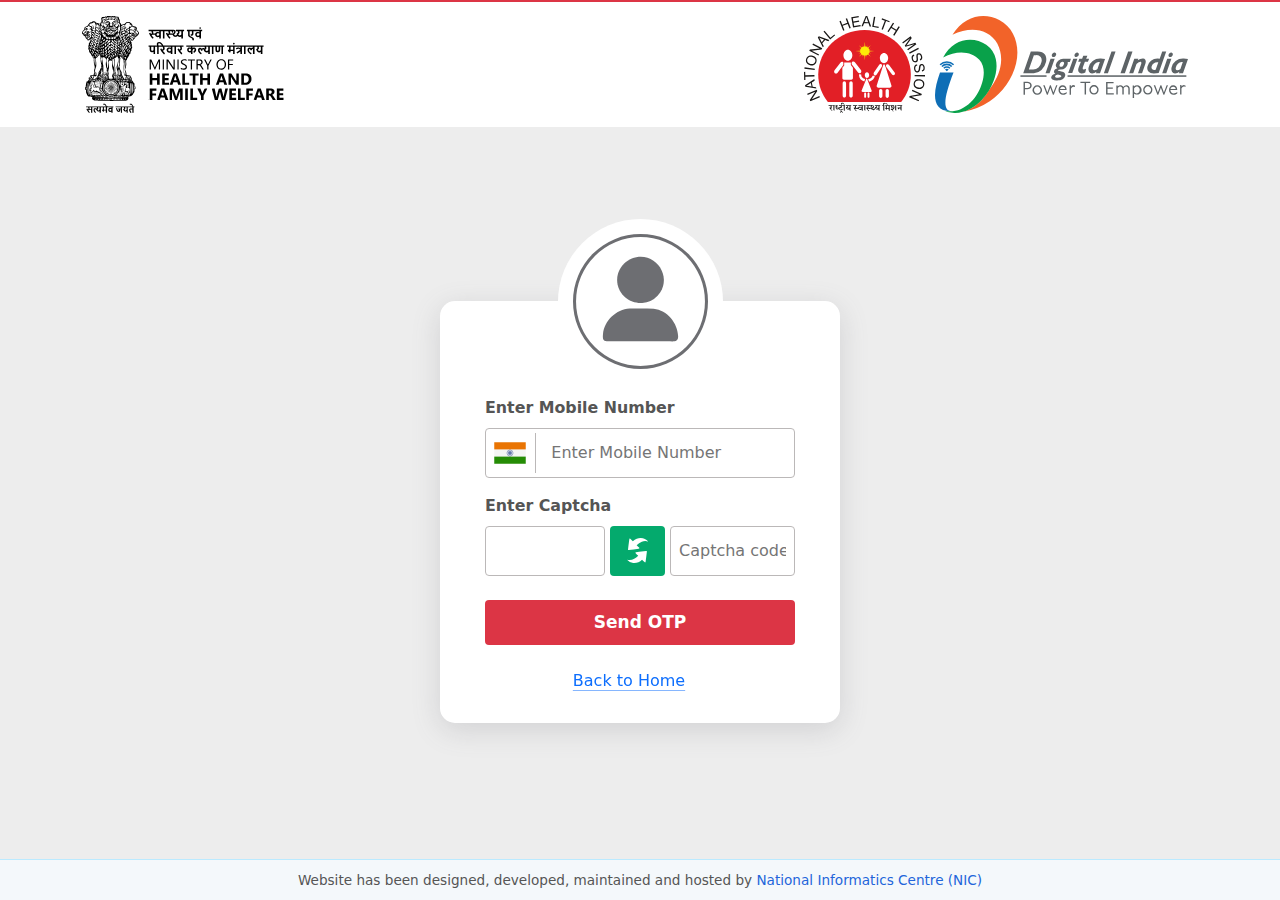
<file: login.html>
<!doctype html>
<html lang="en">
  <head>
    <meta charset="utf-8">
    <meta name="viewport" content="width=device-width, initial-scale=1">
    <title>Bootstrap demo</title>
    <link href="assets/css/bootstrap.min.css" rel="stylesheet">

    <style>
        .login{
            display: flex;
            width: 100%;
            height: 100%;
            min-height: calc(100vh - 130px);
            justify-content: center;
            align-items: center;
        }
        .loginBox{
            max-width: 400px;
            width: 100%;
            padding: 95px 45px 30px;
            background-color: #fff;
            box-shadow: rgba(100, 100, 111, 0.2) 0px 7px 29px 0px;
            border-radius: 15px;
            position: relative;
        }
        .logoicon{
            width: 165px;
            height: 165px;
            border-radius: 50%;
            background-color: #ffffff;
            box-sizing: border-box;
            position: absolute;
            margin: auto;
            top: -82px;
            display: flex;
            padding: 15px;
            left: 0;
            right: 0;
       }
        .bg-gray{
            background: rgba(211, 211, 211,0.4)
        }
        .mobileInput{
            width: 100%;
            box-sizing: border-box;
            display: flex;
            align-items: center;
            justify-content: space-between;
            border: solid #bbb8b8 1px;
            border-radius: 4px;
            padding: 8px 8px;
        }
        .mobileInput .icon{
            width: 50px;
            position: relative;
        }
        .mobileInput .icon::after{
            content: '';
            position: absolute;
            right: 0;
            width: 1px;
            height: 40px;
            margin: auto;
            background-color:#bbb8b8;
            top: 0;
            bottom: 0;
        }
        .mobileInput .icon img{
            max-height: 32px;
        }
        .mobileInput input{
            width: calc(100% - 50px);
            border: 0;
            outline: none;
            height: 100%;
            width: 100%;
            padding-left: 15px;            
        }

        .btn-custom-login{
            display: inline-block;
            border-radius: 4px;
            background-color: #dc3545;
            border: none;
            color: #FFFFFF;
            text-align: center;
            font-size: 17px;
            padding: 10px 15px;
            width: 100%;
            transition: all 0.5s;
            cursor: pointer;
            font-weight: bold;
            
        }
        .btn-custom-login span {
            cursor: pointer;
            display: inline-block;
            position: relative;
            transition: 0.5s;
        }

        .btn-custom-login span:after {
            content: '\00bb';
            position: absolute;
            opacity: 0;
            top: 0;
            right: -20px;
            transition: 0.5s;
        }

        .btn-custom-login:hover span {
            padding-right: 25px;
        }

        .btn-custom-login:hover span:after {
            opacity: 1;
            right: 0;
        }
       .login-copyright{
            width: 100%;
            padding: 10px 15px;
            box-sizing: border-box;
            background-color: #f4f8fb;
            border-radius: 4px;
            border: #bbeaff solid 1px;
            display: flex;
            justify-content: center;
       }      

       ul.logoSection{
        width: 100%;
        margin: 0;
        padding: 0;
        display: flex;
        align-items: center;
        justify-content: space-between;
        list-style: none;
       }
       ul.logoSection li:nth-child(3){
        margin: 0 10px;
       }
       footer {
        width: 100%;
        text-align: center;
        padding: 10px 0;
        position: absolute;
        bottom: 0;
        background-color: #f4f4f4;
        font-size: 14px;
    }
    .footer{
        width: 100%;
        padding: 10px 15px;
        box-sizing: border-box;
        background-color: #f4f8fb;       
        border-top: #bbeaff solid 1px;
        display: flex;
        justify-content: center;
        align-items: center;
    }

.footer p {
    font-size: 0.85rem;
    margin-bottom: 0;
    text-align: center;
    color: #555555;
}
.footer p a {
    text-decoration: none;
    color: #2265DA;
}
.link{
    width: 100%;
    position: relative;
  }
  .link span::after {
    content: '';
    position: absolute;
    width: 100%;
    transform: scaleX(0);
    border-radius: 5px;
    height: 0.05em;
    bottom: 0;
    left: 0;
    background: currentcolor;
    transform-origin: bottom right;
    transition: transform 0.25s ease-out;
  }
  .link:hover span::after {
    transform: scaleX(1);
    transform-origin: bottom left;
  }
  .loginBox label{
    font-size: 0.99rem;
    color:#555555;
    font-weight: 600;
  }
 .header{
    width: 100%;
    background-color: #ffffff;
    padding: 5px 0;
    border-top:#dc3545 solid 2px ;
   
 }
 ul.captcha{
    width: 100%;
    list-style: none;
    margin: 0;
    padding: 0;
    display: flex;
    justify-content: space-between;
 }
 ul.captcha li:nth-child(1) .codesection{
    border: solid #bbb8b8 1px;
    padding: 5px 15px;
    border-radius: 4px;
    width: 120px;    
    height: 50px;
    flex: 1 0 auto;
 }
 ul.captcha li:nth-child(2) .refresh{

    flex: 0 0 auto; 
    width: 55px; 

    height: 50px;   
    outline: none;
    padding: 5px;
    width: 55px;
    border-radius: 4px;
    background-color: #04AA6D; 
    border: none;
    color: white;    
    text-align: center;
    text-decoration: none;
    display: inline-block; 
    cursor: pointer;
 }
 ul.captcha li:nth-child(2) .refresh:hover{
    box-shadow: 0 12px 16px 0 rgba(0,0,0,0.24), 0 17px 50px 0 rgba(0,0,0,0.19);
 }
 ul.captcha li:nth-child(2) .refresh img{
    max-height: 25px;
 }
 .captchaCode{
    max-width: 125px;
    border: solid #bbb8b8 1px;
    padding: 12px 8px;
    border-radius: 4px;
    outline: none;
   
 }

  ul.logoSection{
    width: 100%;
    margin: 0;
    padding: 9px 0;
    box-sizing: border-box;
    display: flex;
    align-items: center;
    justify-content: space-between;
  }
  ul.logoSection li:nth-child(1){
   flex: 1 0 0;

  }

@media (max-width: 575.98px) { 
    .loginBox{            
        width: calc(100% - 30px);
        padding: 100px 45px 45px;
        margin: auto;
    }
    .logoSection img{
        max-height: 40px;
    }
 }
 @media (min-width: 576px) and (max-width: 767.98px) { 
    .logoSection img{
        max-height: 60px;
    }
 }
    </style>
  </head>
  <body class="bg-gray">
    
      <section class="header">
        <div class="container">
            <div class="row">
                <div class="col-12">
                    <ul class="logoSection">
                        <li><img src="assets/images/Ministry_of_Health_India.svg" alt="Ministry of Health India" class="img-fluid"></li>
                        <li><img src="assets/images/nhm.svg" alt="National Health Mission" class="img-fluid"></li>
                        <!-- <li><img src="assets/images/final-logo.png" alt="Sickle Cell" class="img-fluid"></li> -->                        
                        <li><img src="assets/images/digital.svg" alt="Ministry of tribal affairs" class="img-fluid"></li>
                    </ul>
                </div>
            </div>
        </div>
      </section>

        <section class="login">
            <div class="loginBox">
                <div class="logoicon">
                    <img src="assets/images/user.svg" alt="Sickle cell logo" class="img-fluid mx-auto">
                </div>                

                <div class="mb-3">
                    <label class="form-label">Enter Mobile Number</label>
                    <div class="mobileInput">
                        <div class="icon">
                            <img src="assets/images/world.png">
                        </div>
                        <input type="number" placeholder="Enter Mobile Number">
                    </div>      
                </div>
                <div class="mb-3">
                    <label class="form-label">Enter Captcha</label>
                    <ul class="captcha">
                        <li>
                            <div class="codesection"></div>
                        </li>
                        <li>
                            <button class="refresh">
                                <img src="assets/images/btn-white.svg">
                            </button>
                        </li>
                        <li>
                            <input type="text" class="captchaCode" placeholder="Captcha code">
                        </li>
                    </ul>  
                </div>
                <div class="w-100 text-center mt-4">
                    <button type="button" class="btn-custom-login"><span>Send OTP</span></button>
                </div>  
            
                <div class="w-100 text-center mt-4">
                    <a class="icon-link icon-link-hover" href="#">
                        Back to Home
                        <svg class="bi" aria-hidden="true"><use xlink:href="#arrow-right"></use></svg>
                      </a>
                </div>

                

                

            </div>

            <footer class="footer">
                <p>Website has been designed, developed, maintained and hosted by <a href="" class="link"><span>National Informatics Centre (NIC)</span></a></p>
            </footer>
        </section>


  

    <script src="assets/js/bootstrap.bundle.min.js"></script>
  </body>
</html>
</file>
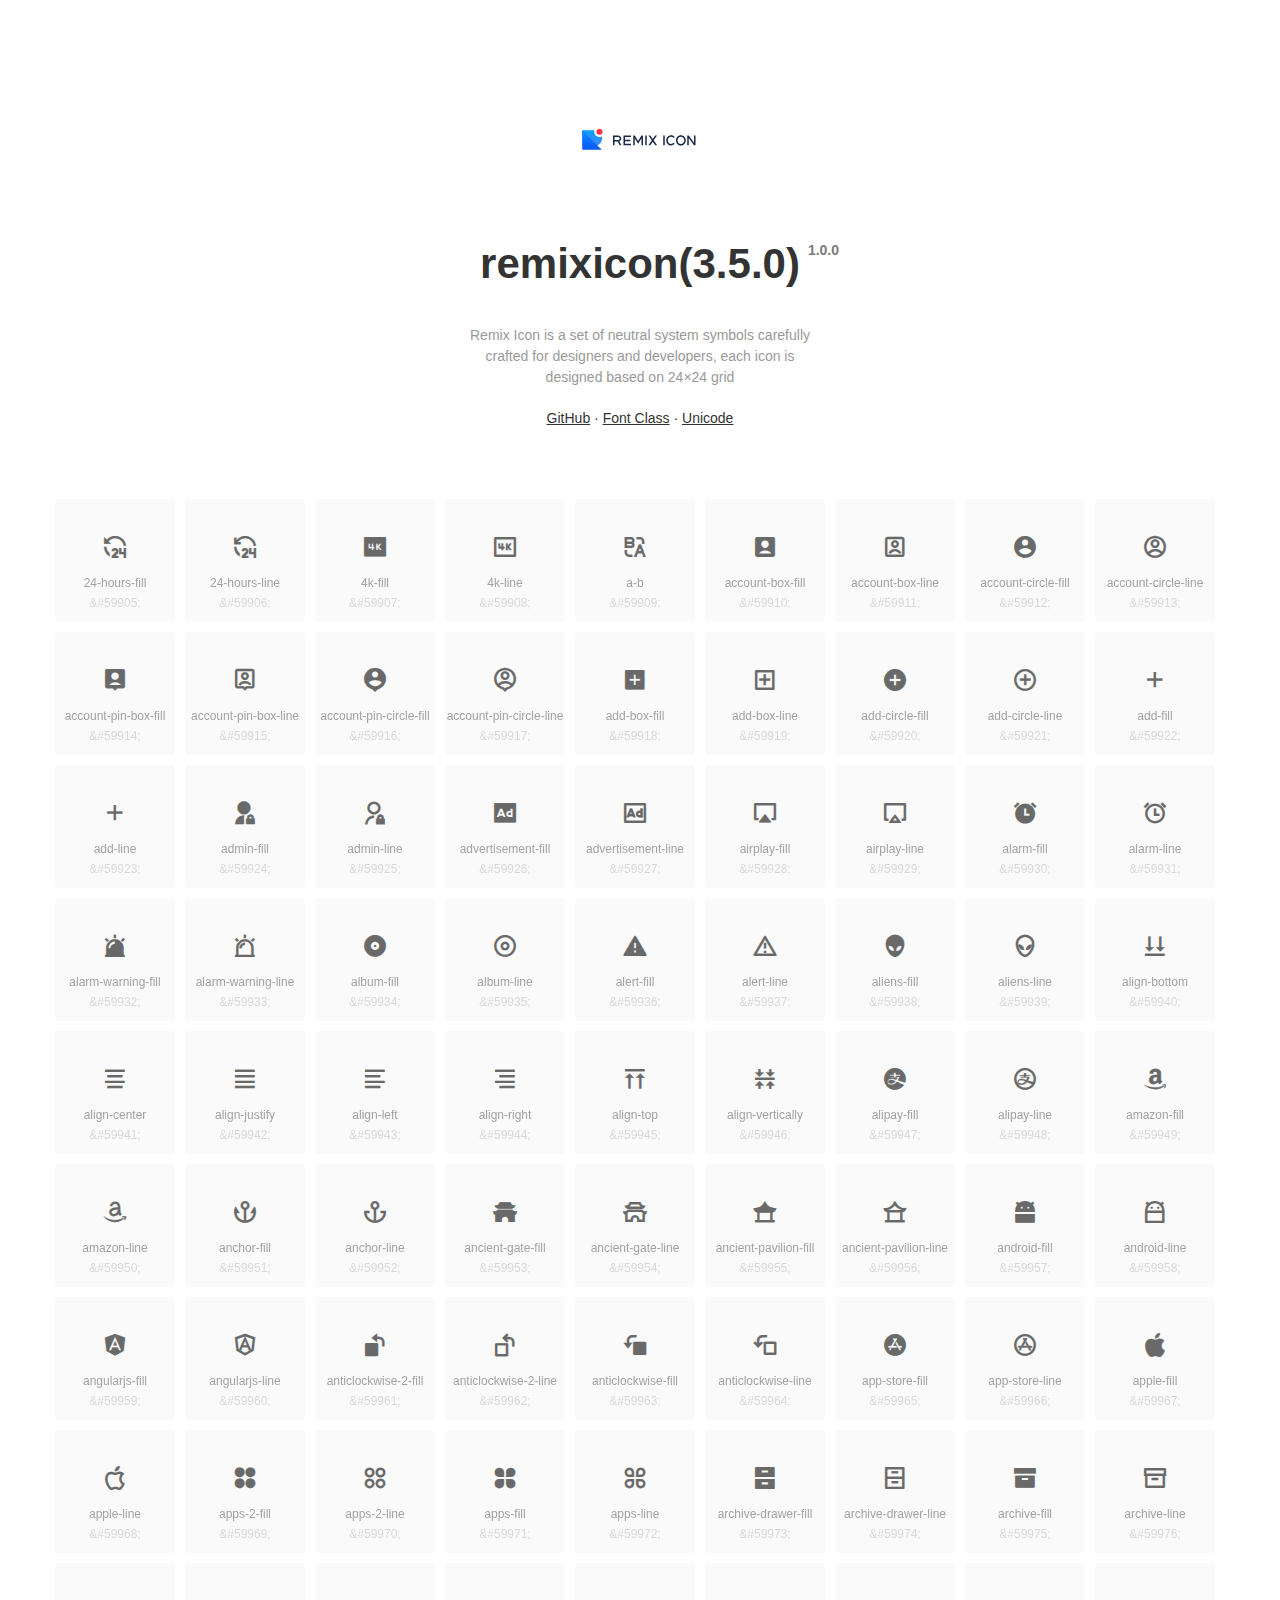
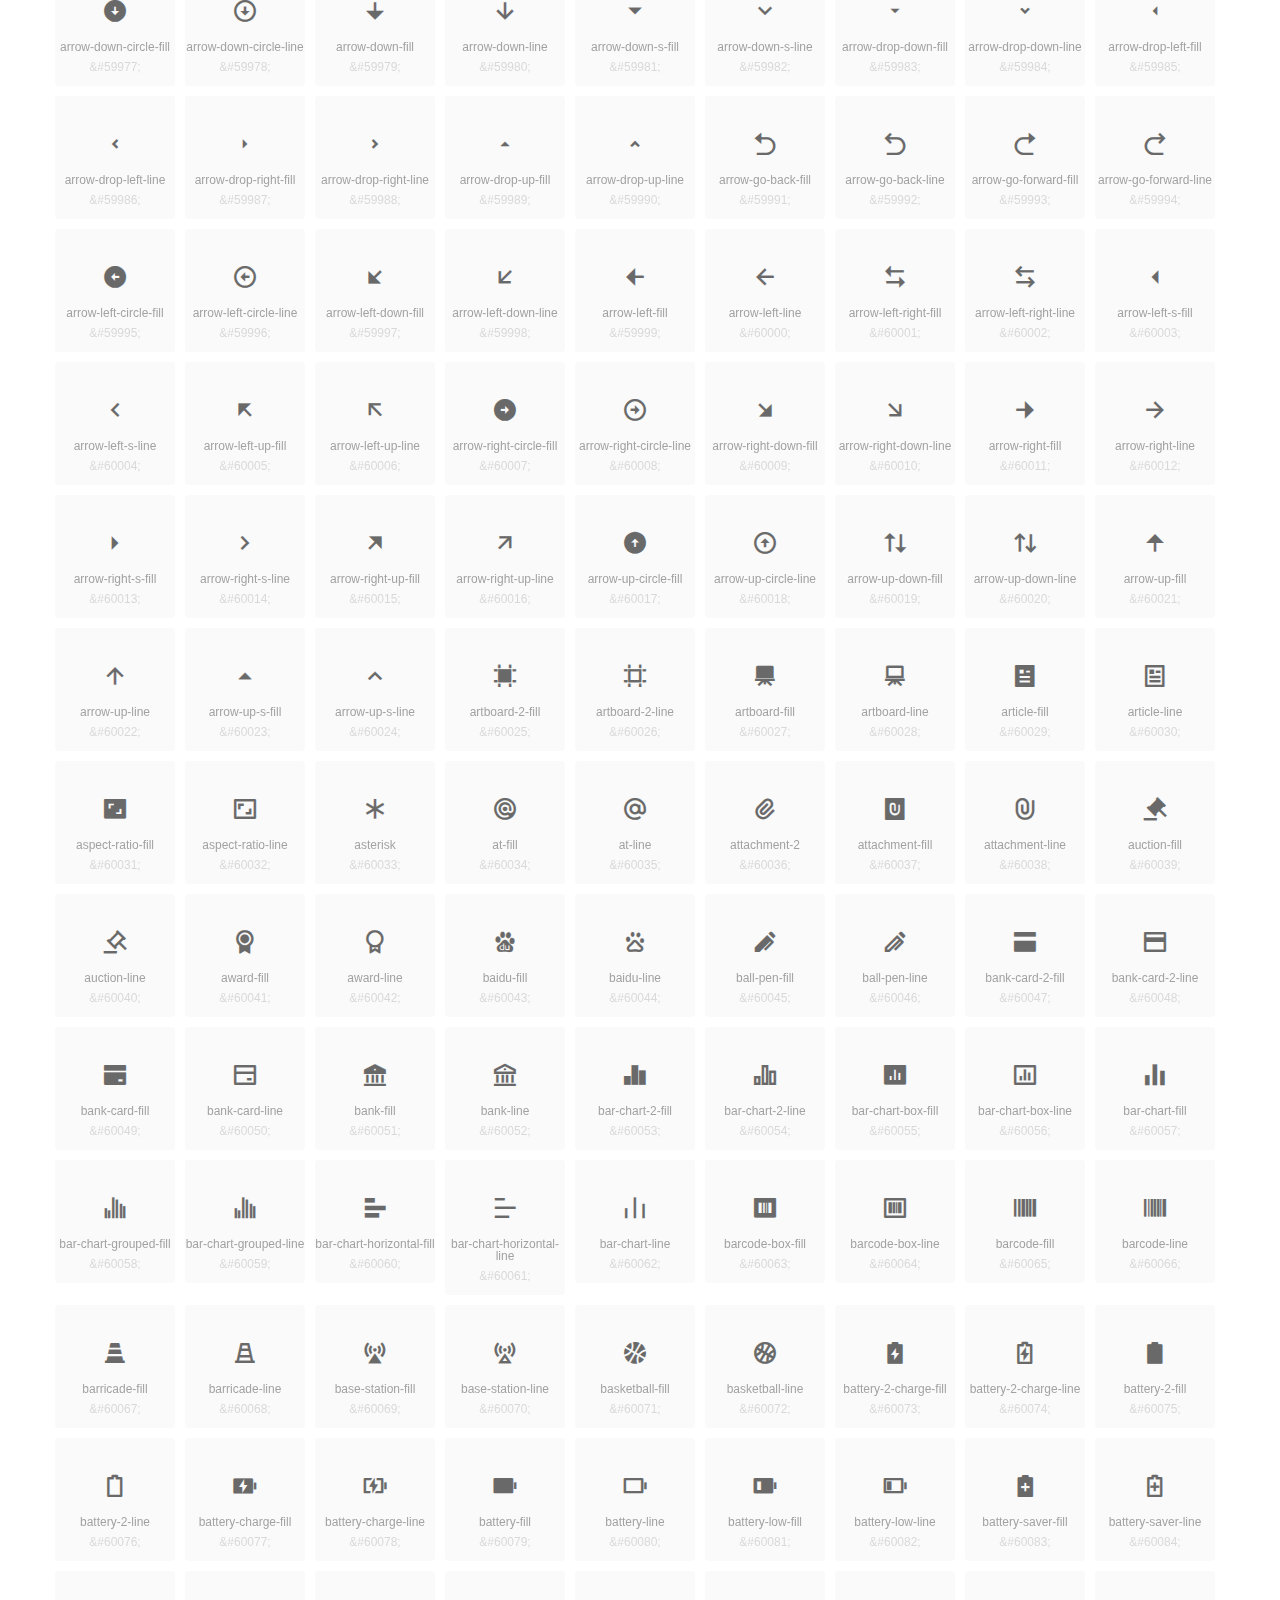
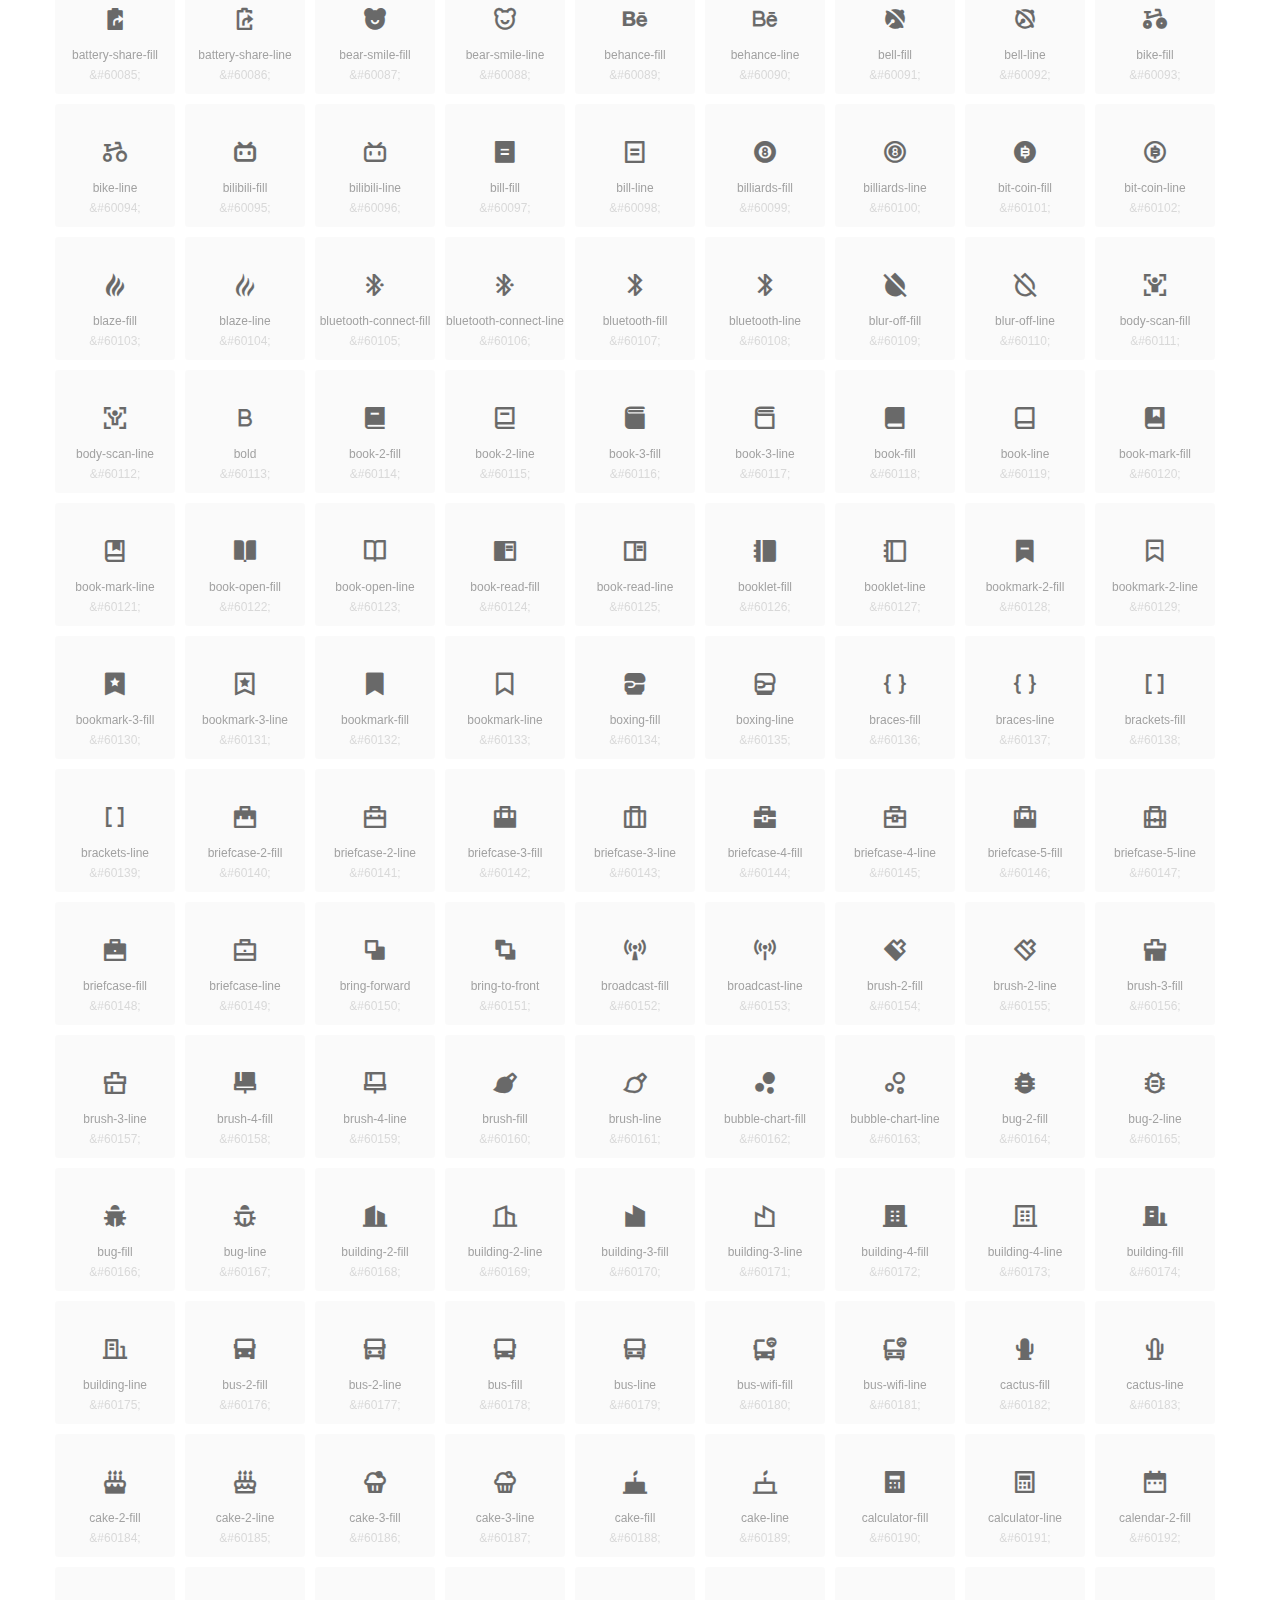
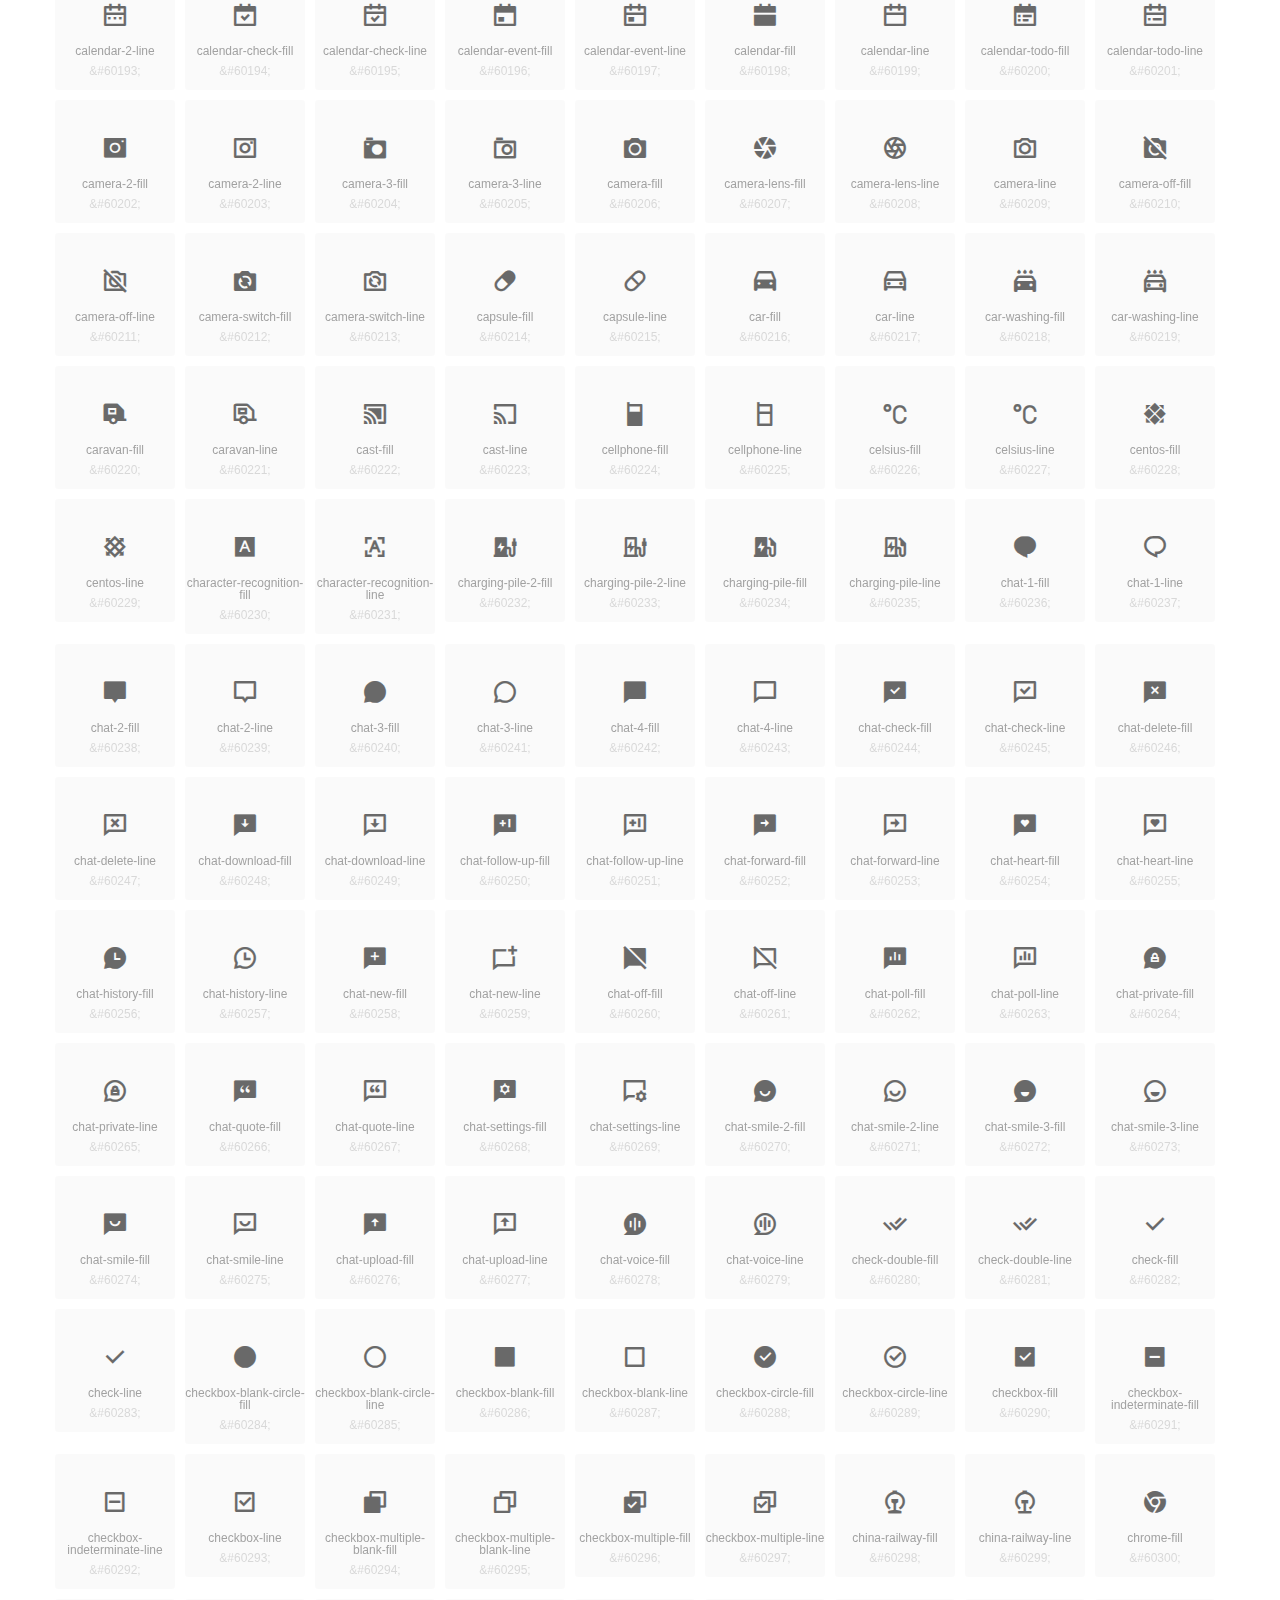
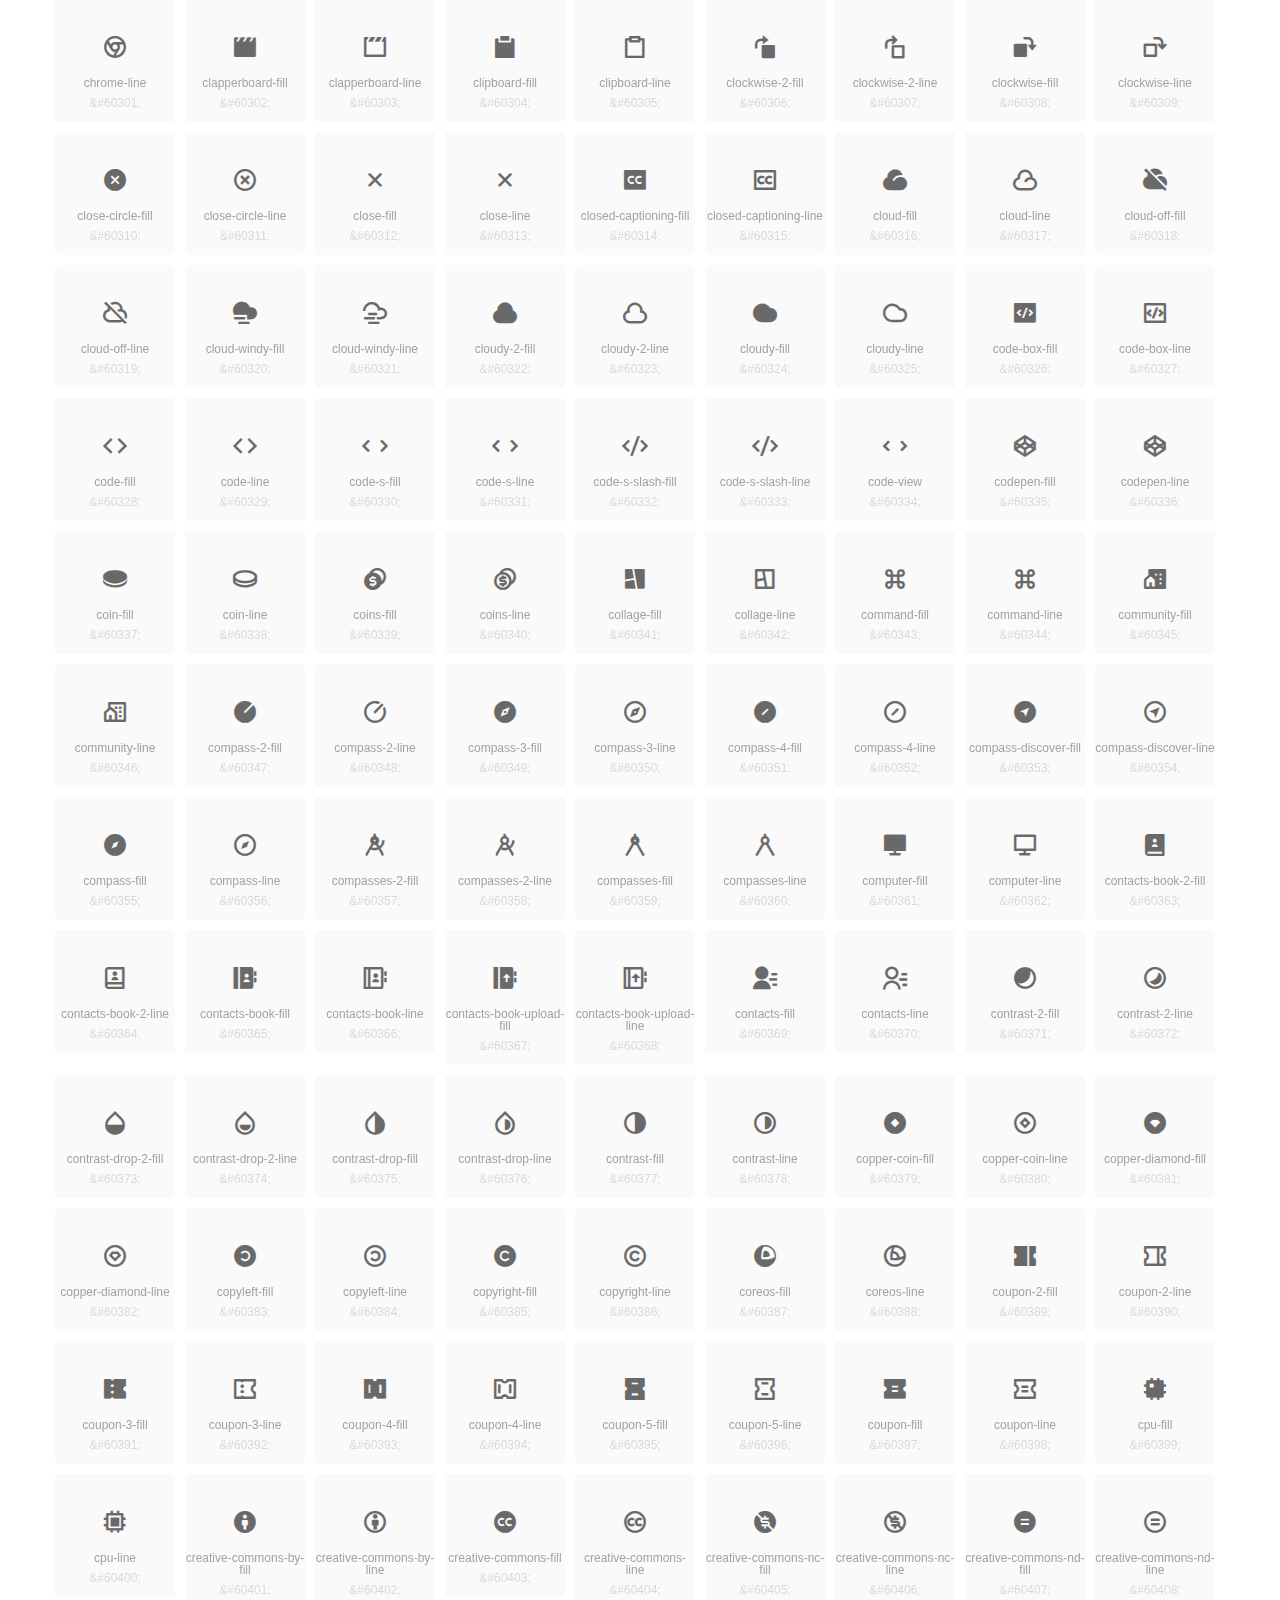
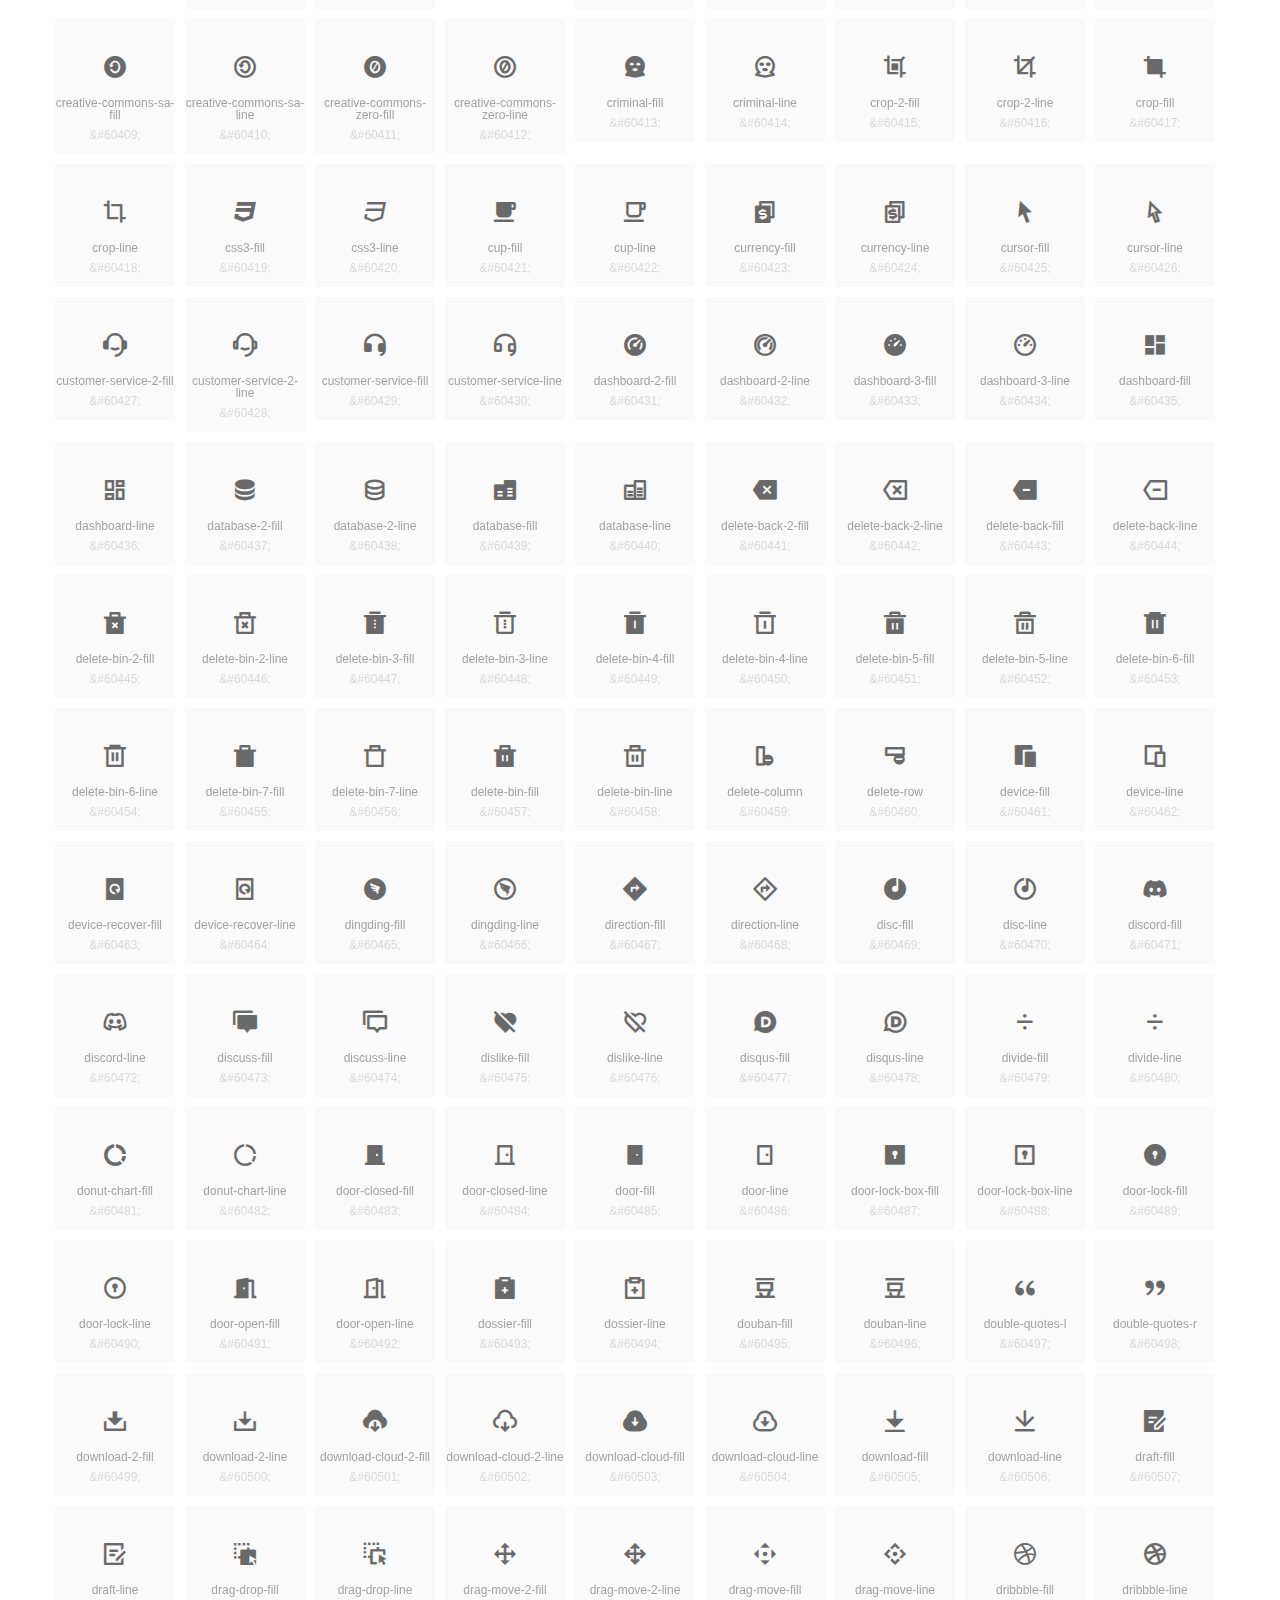
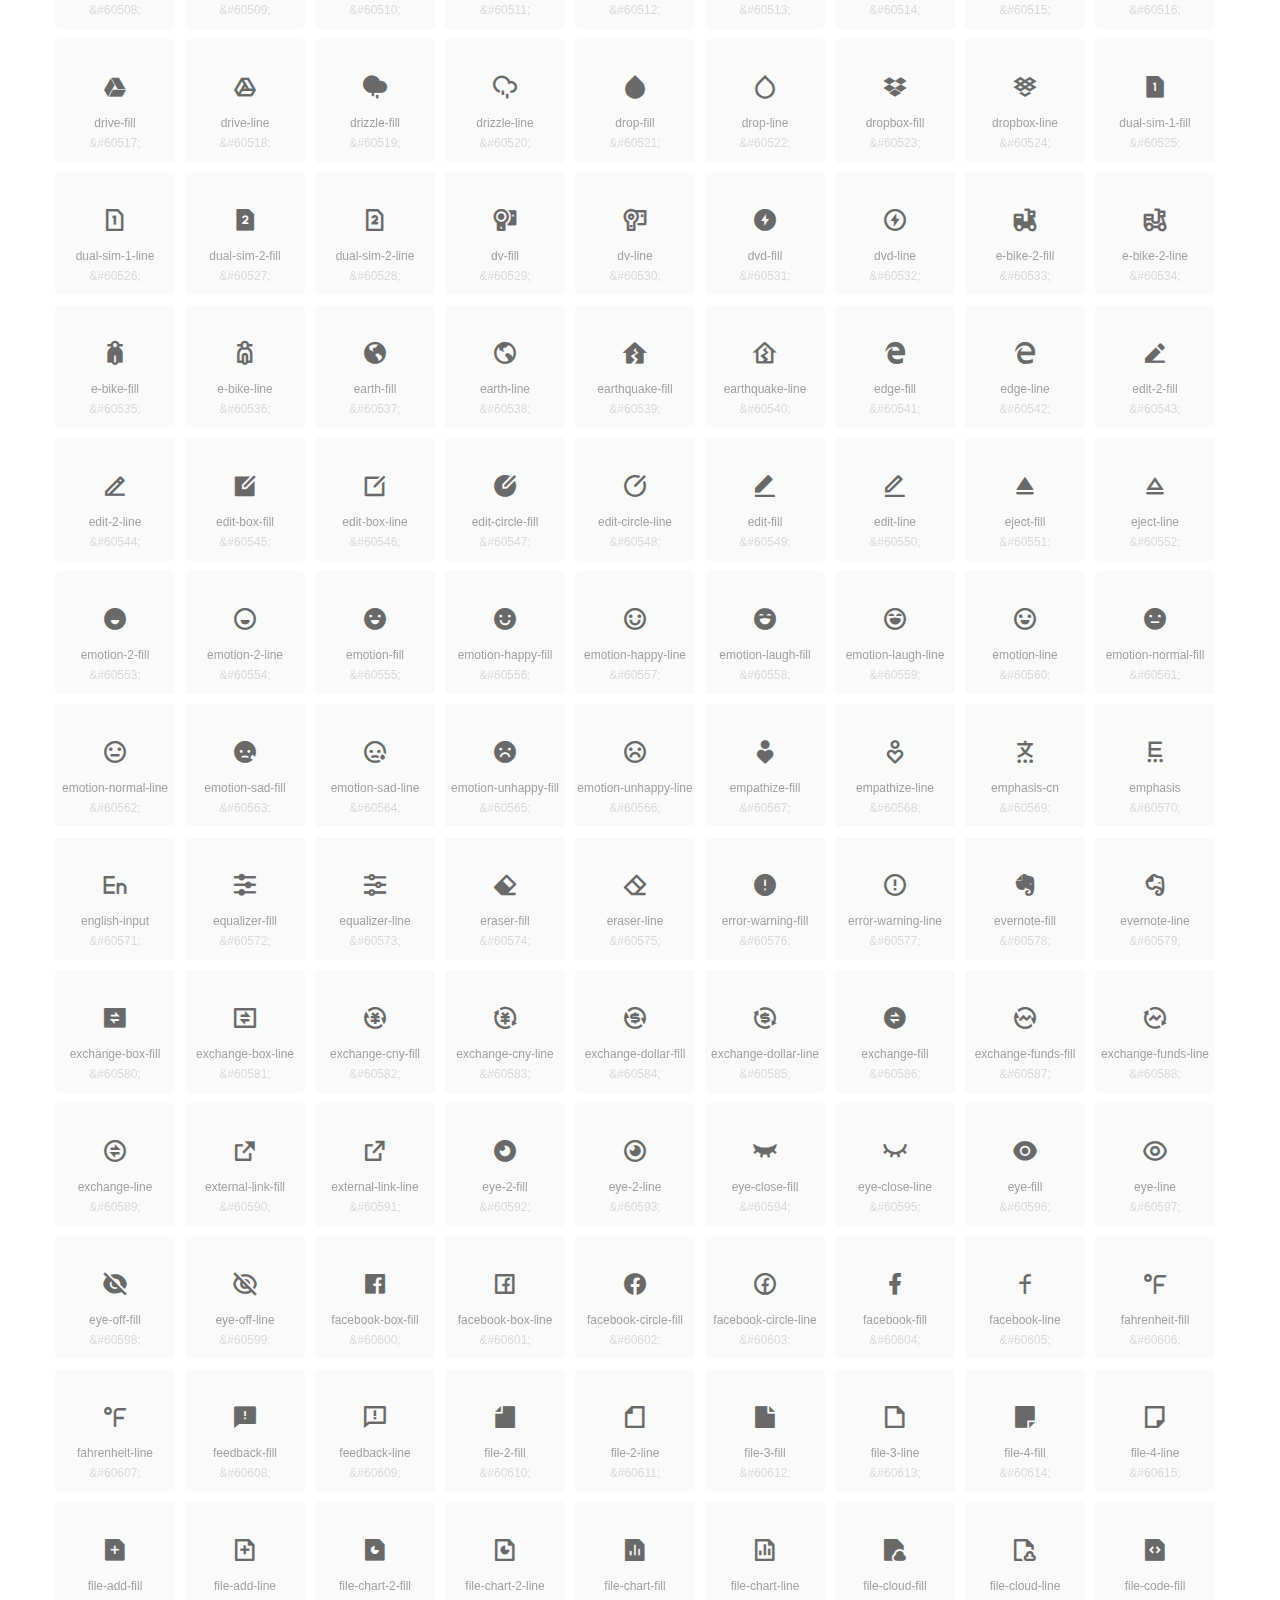
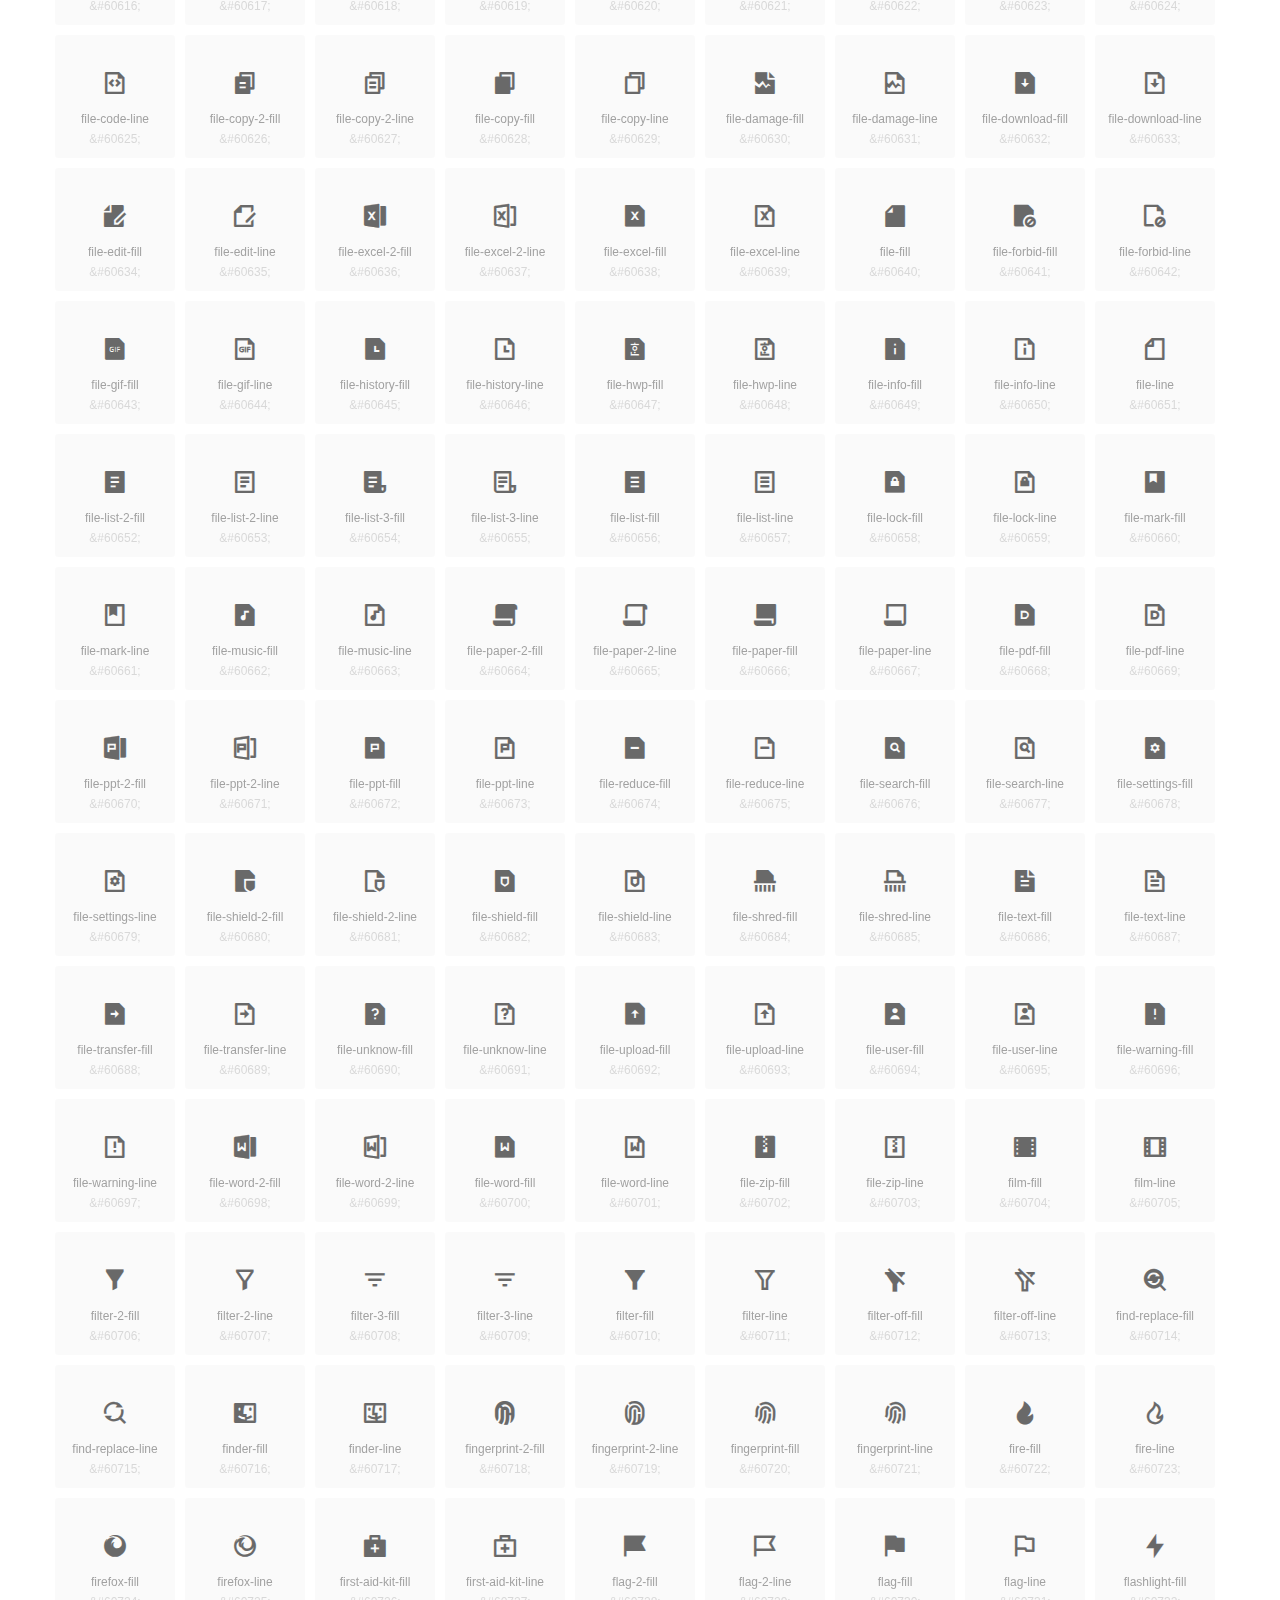
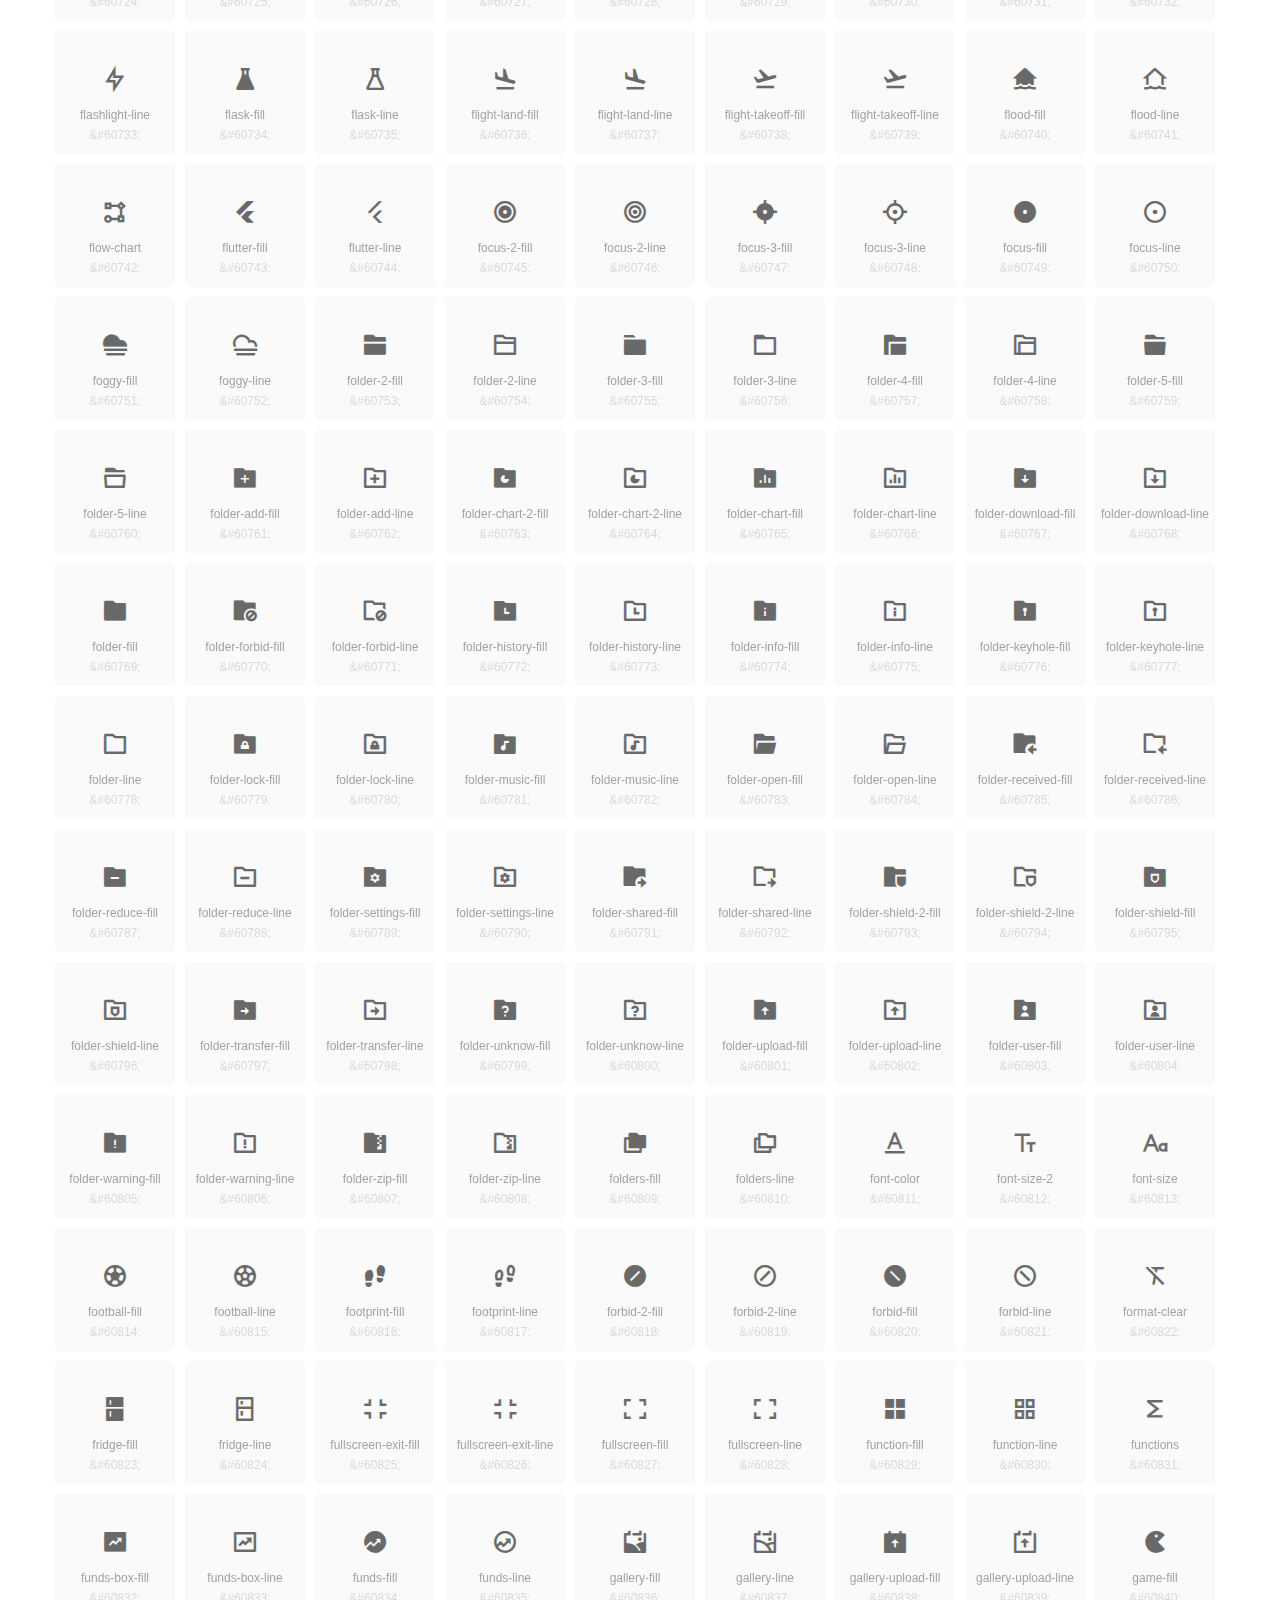
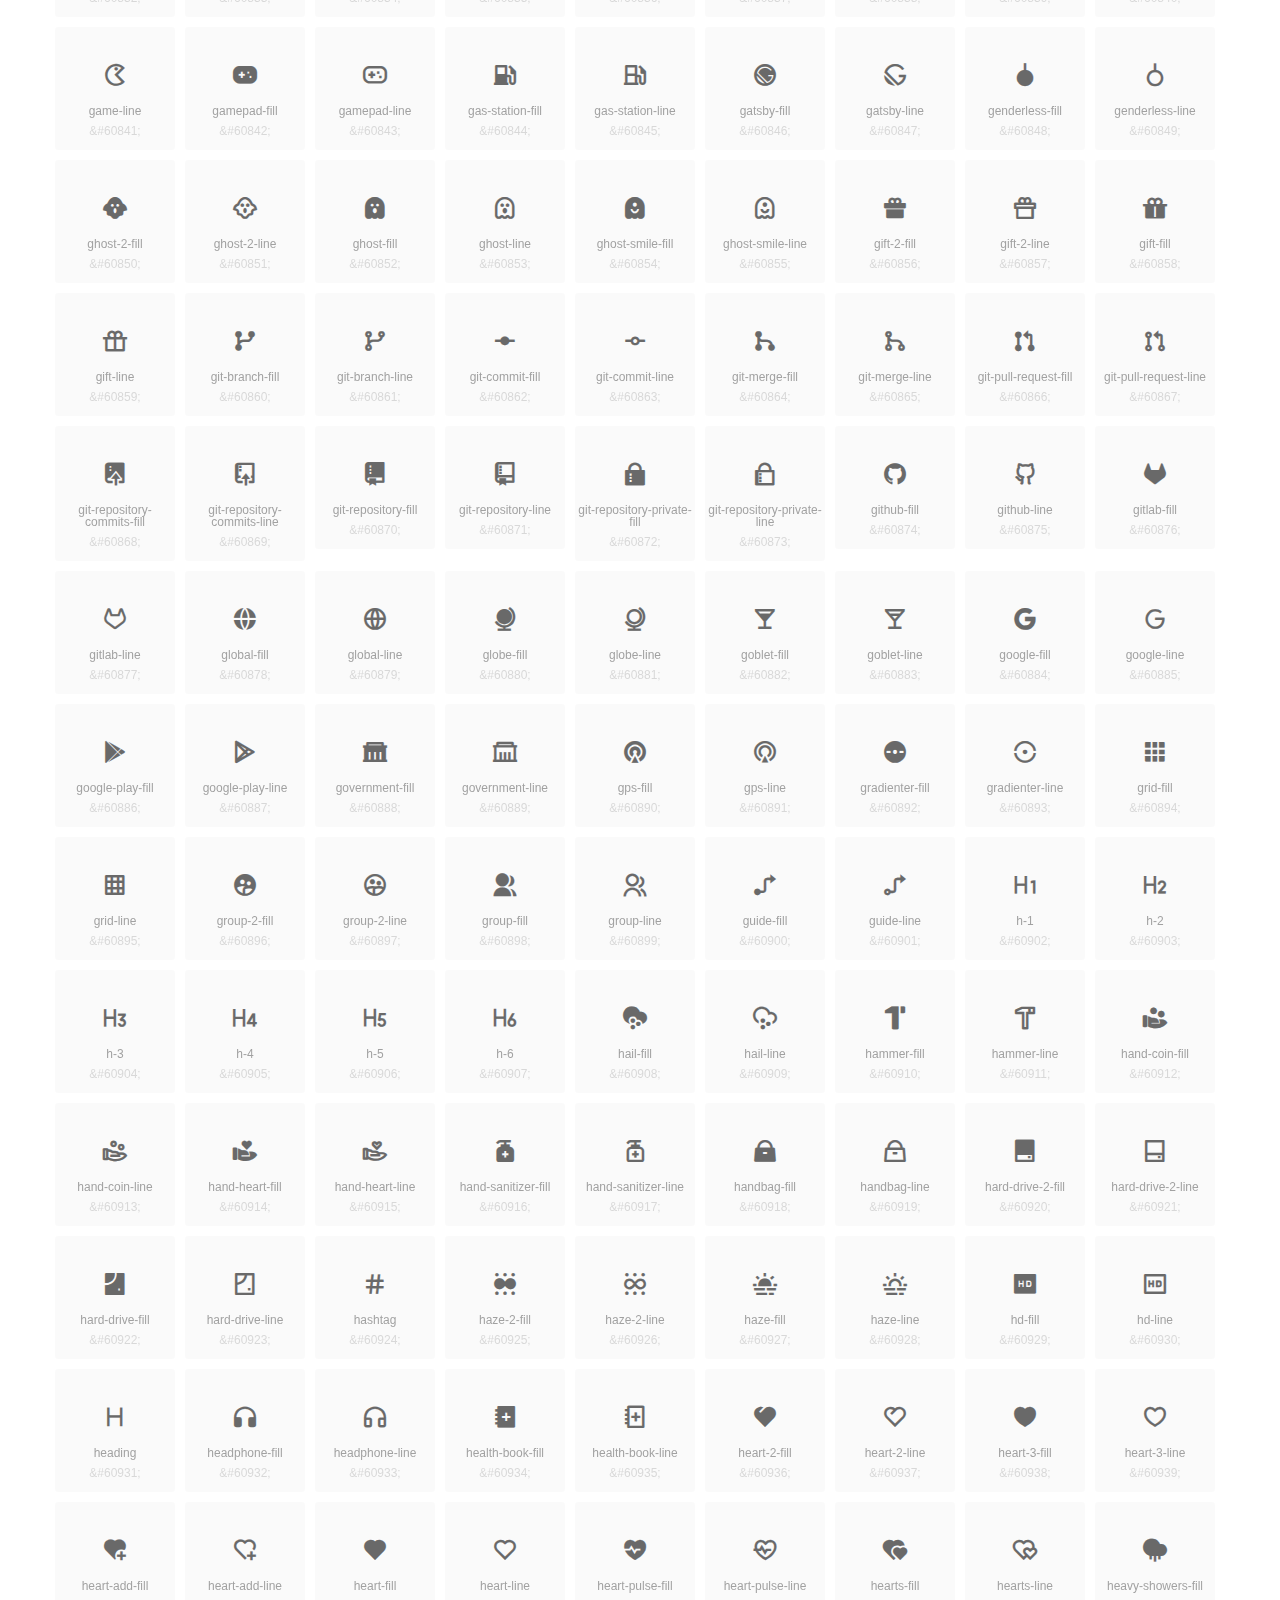
<file: assets/Fonts/New folder/RemixIcon_Fonts_v3.5.0/fonts/unicode.html>
<!DOCTYPE html>
<html lang="en">
<head>
  <meta charset="UTF-8">
  <title>remixicon(3.5.0)</title>
  <meta name="viewport" content="width=device-width,minimum-scale=1.0,maximum-scale=1.0,user-scalable=no">
   
  <meta name="description" content="Remix Icon is a set of neutral system symbols carefully crafted for designers and developers, each icon is designed based on 24×24 grid">
   
  <meta name="keywords" content="remixicon,TTF,EOT,WOFF,WOFF2,SVG">
  
  
  
  <style>
    *{margin: 0;padding: 0;list-style: none;}
    body { color: #696969; font: 12px/1.5 tahoma, arial, \5b8b\4f53, sans-serif; }
    a { color: #333; text-decoration: underline; }
    a:hover { color: rgb(9, 73, 209); }
    .header { color: #333; text-align: center; padding: 80px 0 60px 0; min-height: 153px; font-size: 14px; }
    .header .logo svg { height: 120px; width: 120px; }
    .header h1 { font-size: 42px; padding: 26px 0 10px 0; }
    .header sup {font-size: 14px; margin: 8px 0 0 8px; position: absolute; color: #7b7b7b; }
    .info {
      color: #999;
      font-weight: normal;
      max-width: 346px;
      margin: 0 auto;
      padding: 20px 0;
      font-size: 14px;
    }

    .icons { max-width: 1190px; margin: 0 auto; }
    .icons ul { text-align: center; }
    .icons ul li {
      vertical-align: top;
      width: 120px;
      display: inline-block;
      text-align: center;
      background-color: rgba(0,0,0,.02);
      border-radius: 3px;
      padding: 29px 0 10px 0;
      margin-right: 10px;
      margin-top: 10px;
      transition: all 0.6s ease;
    }
    .icons ul li:hover { background-color: rgba(0,0,0,.06); }
    .icons ul li:hover span { color: #3c75e4; opacity: 1; }
    .icons ul li .unicode { color: #8c8c8c; opacity: 0.3; }
    .icons ul li h4 {
      font-weight: normal;
      padding: 10px 0 5px 0;
      display: block;
      color: #8c8c8c;
      font-size: 14px;
      line-height: 12px;
      opacity: 0.8;
    }
    .icons ul li:hover h4 { opacity: 1; }
    .icons ul li svg { width: 24px; height: 24px; }
    .icons ul li:hover { color: #3c75e4; }
    .footer { text-align: center; padding: 10px 0 90px 0; }
    .footer a { text-align: center; padding: 10px 0 90px 0; color: #696969;}
    .footer a:hover { color: #0949d1; }
    .links { text-align: center; padding: 50px 0 0 0; font-size: 14px; }
    
    
    .icons ul .unicode-icon span { display: block; }
    .icons ul .unicode-icon h4 { font-size: 12px; }
    @font-face {
      font-family: "remixicon";
      src: url("remixicon.eot");
      /* IE9*/
      src: url("remixicon.eot#iefix") format("embedded-opentype"),
      /* IE6-IE8 */
      url("remixicon.woff2?1690730386095") format("woff2"),
      url("remixicon.woff?1690730386095") format("woff"),
      /* chrome, firefox */
      url("remixicon.ttf?1690730386095") format("truetype"),
      /* chrome, firefox, opera, Safari, Android, iOS 4.2+*/
      url("remixicon.svg#remixicon?1690730386095") format("svg");
      /* iOS 4.1- */
    }
    .iconfont {
      font-family: "remixicon" !important;
      font-size: 26px;
      font-style: normal;
      -webkit-font-smoothing: antialiased;
      -webkit-text-stroke-width: 0.2px;
      -moz-osx-font-smoothing: grayscale;
    }
    
    
  </style>
  
</head>

<body>
  
  <div class="header">
    
    <div class="logo">
      <a href="./"><svg width="160" height="32" viewBox="0 0 160 32" fill="none" xmlns="http://www.w3.org/2000/svg">
<path d="M121.5 9.80005C123.33 9.80005 124.984 10.5797 126.165 11.8344L124.75 13.2496C123.929 12.3549 122.773 11.8 121.5 11.8C119.029 11.8 117 13.891 117 16.5C117 19.1091 119.029 21.2 121.5 21.2C122.773 21.2 123.929 20.6452 124.75 19.7505L126.165 21.1657C124.984 22.4204 123.33 23.2 121.5 23.2C117.91 23.2 115 20.2004 115 16.5C115 12.7997 117.91 9.80005 121.5 9.80005Z" fill="#1A2947"/>
<path d="M113 10V23H111V10H113Z" fill="#1A2947"/>
<path d="M154 23V9.99988H152L152 19.6019L144.997 9.99988L143 10.0039V23H145L145 13.3969L152 23H154Z" fill="#1A2947"/>
<path d="M68 10V12H60V15.5H67V17.5H60V21H68V23H58V10H68Z" fill="#1A2947"/>
<path d="M82 10L77.4999 17.201L73 10H71V23H73V13.775L77.4999 20.975L82 13.773V23H84V10H82Z" fill="#1A2947"/>
<path d="M89 10V23H87V10H89Z" fill="#1A2947"/>
<path d="M96.9999 14.7565L93.6689 9.99951H91.2279L95.7789 16.4995L91.2289 22.9995H93.6689L96.9999 18.2435L100.33 22.9995H102.772L98.2209 16.4995L102.773 9.99951H100.33L96.9999 14.7565Z" fill="#1A2947"/>
<path fill-rule="evenodd" clip-rule="evenodd" d="M141 16.5C141 12.7997 138.09 9.80005 134.5 9.80005C130.91 9.80005 128 12.7997 128 16.5C128 20.2004 130.91 23.2 134.5 23.2C138.09 23.2 141 20.2004 141 16.5ZM130 16.5C130 13.891 132.029 11.8 134.5 11.8C136.971 11.8 139 13.891 139 16.5C139 19.1091 136.971 21.2 134.5 21.2C132.029 21.2 130 19.1091 130 16.5Z" fill="#1A2947"/>
<path fill-rule="evenodd" clip-rule="evenodd" d="M51 10C53.2091 10 55 11.7909 55 14C55 15.7175 53.9176 17.1821 52.3977 17.749L55.1901 22.999H52.9251L50.267 18H46V23H44V10H51ZM46 11.999V15.999L51 16C52.1046 16 53 15.1046 53 14C53 12.8955 52.1 12 51 12L46 11.999Z" fill="#1A2947"/>
<path fill-rule="evenodd" clip-rule="evenodd" d="M19.2887 3.00389C19.1928 3.0013 19.0965 3 19 3H3V24H19C24.799 24 29.5 19.299 29.5 13.5C29.5 12.7108 29.4129 11.942 29.2479 11.2025C28.2772 11.7119 27.1722 12 26 12C22.134 12 19 8.86599 19 5C19 4.30645 19.1009 3.63646 19.2887 3.00389Z" fill="url(#paint0_linear_960_1054)"/>
<g filter="url(#filter0_b_960_1054)">
<path fill-rule="evenodd" clip-rule="evenodd" d="M3 3L29 29H3V3Z" fill="url(#paint1_linear_960_1054)"/>
</g>
<circle cx="26" cy="5" r="4" fill="url(#paint2_linear_960_1054)"/>
<defs>
<filter id="filter0_b_960_1054" x="-2.43656" y="-2.43656" width="36.8731" height="36.8731" filterUnits="userSpaceOnUse" color-interpolation-filters="sRGB">
<feFlood flood-opacity="0" result="BackgroundImageFix"/>
<feGaussianBlur in="BackgroundImage" stdDeviation="2.71828"/>
<feComposite in2="SourceAlpha" operator="in" result="effect1_backgroundBlur_960_1054"/>
<feBlend mode="normal" in="SourceGraphic" in2="effect1_backgroundBlur_960_1054" result="shape"/>
</filter>
<linearGradient id="paint0_linear_960_1054" x1="3" y1="3" x2="3" y2="24" gradientUnits="userSpaceOnUse">
<stop stop-color="#05A0FA"/>
<stop offset="1" stop-color="#4785FF"/>
</linearGradient>
<linearGradient id="paint1_linear_960_1054" x1="3" y1="3" x2="3" y2="29" gradientUnits="userSpaceOnUse">
<stop stop-color="#1A8CFF"/>
<stop offset="1" stop-color="#0557FA"/>
</linearGradient>
<linearGradient id="paint2_linear_960_1054" x1="22" y1="1" x2="22" y2="9" gradientUnits="userSpaceOnUse">
<stop stop-color="#FF463A"/>
<stop offset="1" stop-color="#FF1F5A"/>
</linearGradient>
</defs>
</svg>
</a>
    </div>
    
    <h1>remixicon(3.5.0)<sup>1.0.0</sup></h1>
    <div class="info">
      Remix Icon is a set of neutral system symbols carefully crafted for designers and developers, each icon is designed based on 24×24 grid
    </div>
    <p>
      
      <a href="https://github.com/Remix-Design/remixicon.git">GitHub</a> · 
      
      <a href="index.html">Font Class</a> · 
      
      <a href="unicode.html">Unicode</a>
      
    </p>
  </div>
  <div class="icons">
    <ul>
      <li class="unicode-icon"><span class="iconfont"></span><h4>24-hours-fill</h4><span class="unicode">&amp;#59905;</span></li><li class="unicode-icon"><span class="iconfont"></span><h4>24-hours-line</h4><span class="unicode">&amp;#59906;</span></li><li class="unicode-icon"><span class="iconfont"></span><h4>4k-fill</h4><span class="unicode">&amp;#59907;</span></li><li class="unicode-icon"><span class="iconfont"></span><h4>4k-line</h4><span class="unicode">&amp;#59908;</span></li><li class="unicode-icon"><span class="iconfont"></span><h4>a-b</h4><span class="unicode">&amp;#59909;</span></li><li class="unicode-icon"><span class="iconfont"></span><h4>account-box-fill</h4><span class="unicode">&amp;#59910;</span></li><li class="unicode-icon"><span class="iconfont"></span><h4>account-box-line</h4><span class="unicode">&amp;#59911;</span></li><li class="unicode-icon"><span class="iconfont"></span><h4>account-circle-fill</h4><span class="unicode">&amp;#59912;</span></li><li class="unicode-icon"><span class="iconfont"></span><h4>account-circle-line</h4><span class="unicode">&amp;#59913;</span></li><li class="unicode-icon"><span class="iconfont"></span><h4>account-pin-box-fill</h4><span class="unicode">&amp;#59914;</span></li><li class="unicode-icon"><span class="iconfont"></span><h4>account-pin-box-line</h4><span class="unicode">&amp;#59915;</span></li><li class="unicode-icon"><span class="iconfont"></span><h4>account-pin-circle-fill</h4><span class="unicode">&amp;#59916;</span></li><li class="unicode-icon"><span class="iconfont"></span><h4>account-pin-circle-line</h4><span class="unicode">&amp;#59917;</span></li><li class="unicode-icon"><span class="iconfont"></span><h4>add-box-fill</h4><span class="unicode">&amp;#59918;</span></li><li class="unicode-icon"><span class="iconfont"></span><h4>add-box-line</h4><span class="unicode">&amp;#59919;</span></li><li class="unicode-icon"><span class="iconfont"></span><h4>add-circle-fill</h4><span class="unicode">&amp;#59920;</span></li><li class="unicode-icon"><span class="iconfont"></span><h4>add-circle-line</h4><span class="unicode">&amp;#59921;</span></li><li class="unicode-icon"><span class="iconfont"></span><h4>add-fill</h4><span class="unicode">&amp;#59922;</span></li><li class="unicode-icon"><span class="iconfont"></span><h4>add-line</h4><span class="unicode">&amp;#59923;</span></li><li class="unicode-icon"><span class="iconfont"></span><h4>admin-fill</h4><span class="unicode">&amp;#59924;</span></li><li class="unicode-icon"><span class="iconfont"></span><h4>admin-line</h4><span class="unicode">&amp;#59925;</span></li><li class="unicode-icon"><span class="iconfont"></span><h4>advertisement-fill</h4><span class="unicode">&amp;#59926;</span></li><li class="unicode-icon"><span class="iconfont"></span><h4>advertisement-line</h4><span class="unicode">&amp;#59927;</span></li><li class="unicode-icon"><span class="iconfont"></span><h4>airplay-fill</h4><span class="unicode">&amp;#59928;</span></li><li class="unicode-icon"><span class="iconfont"></span><h4>airplay-line</h4><span class="unicode">&amp;#59929;</span></li><li class="unicode-icon"><span class="iconfont"></span><h4>alarm-fill</h4><span class="unicode">&amp;#59930;</span></li><li class="unicode-icon"><span class="iconfont"></span><h4>alarm-line</h4><span class="unicode">&amp;#59931;</span></li><li class="unicode-icon"><span class="iconfont"></span><h4>alarm-warning-fill</h4><span class="unicode">&amp;#59932;</span></li><li class="unicode-icon"><span class="iconfont"></span><h4>alarm-warning-line</h4><span class="unicode">&amp;#59933;</span></li><li class="unicode-icon"><span class="iconfont"></span><h4>album-fill</h4><span class="unicode">&amp;#59934;</span></li><li class="unicode-icon"><span class="iconfont"></span><h4>album-line</h4><span class="unicode">&amp;#59935;</span></li><li class="unicode-icon"><span class="iconfont"></span><h4>alert-fill</h4><span class="unicode">&amp;#59936;</span></li><li class="unicode-icon"><span class="iconfont"></span><h4>alert-line</h4><span class="unicode">&amp;#59937;</span></li><li class="unicode-icon"><span class="iconfont"></span><h4>aliens-fill</h4><span class="unicode">&amp;#59938;</span></li><li class="unicode-icon"><span class="iconfont"></span><h4>aliens-line</h4><span class="unicode">&amp;#59939;</span></li><li class="unicode-icon"><span class="iconfont"></span><h4>align-bottom</h4><span class="unicode">&amp;#59940;</span></li><li class="unicode-icon"><span class="iconfont"></span><h4>align-center</h4><span class="unicode">&amp;#59941;</span></li><li class="unicode-icon"><span class="iconfont"></span><h4>align-justify</h4><span class="unicode">&amp;#59942;</span></li><li class="unicode-icon"><span class="iconfont"></span><h4>align-left</h4><span class="unicode">&amp;#59943;</span></li><li class="unicode-icon"><span class="iconfont"></span><h4>align-right</h4><span class="unicode">&amp;#59944;</span></li><li class="unicode-icon"><span class="iconfont"></span><h4>align-top</h4><span class="unicode">&amp;#59945;</span></li><li class="unicode-icon"><span class="iconfont"></span><h4>align-vertically</h4><span class="unicode">&amp;#59946;</span></li><li class="unicode-icon"><span class="iconfont"></span><h4>alipay-fill</h4><span class="unicode">&amp;#59947;</span></li><li class="unicode-icon"><span class="iconfont"></span><h4>alipay-line</h4><span class="unicode">&amp;#59948;</span></li><li class="unicode-icon"><span class="iconfont"></span><h4>amazon-fill</h4><span class="unicode">&amp;#59949;</span></li><li class="unicode-icon"><span class="iconfont"></span><h4>amazon-line</h4><span class="unicode">&amp;#59950;</span></li><li class="unicode-icon"><span class="iconfont"></span><h4>anchor-fill</h4><span class="unicode">&amp;#59951;</span></li><li class="unicode-icon"><span class="iconfont"></span><h4>anchor-line</h4><span class="unicode">&amp;#59952;</span></li><li class="unicode-icon"><span class="iconfont"></span><h4>ancient-gate-fill</h4><span class="unicode">&amp;#59953;</span></li><li class="unicode-icon"><span class="iconfont"></span><h4>ancient-gate-line</h4><span class="unicode">&amp;#59954;</span></li><li class="unicode-icon"><span class="iconfont"></span><h4>ancient-pavilion-fill</h4><span class="unicode">&amp;#59955;</span></li><li class="unicode-icon"><span class="iconfont"></span><h4>ancient-pavilion-line</h4><span class="unicode">&amp;#59956;</span></li><li class="unicode-icon"><span class="iconfont"></span><h4>android-fill</h4><span class="unicode">&amp;#59957;</span></li><li class="unicode-icon"><span class="iconfont"></span><h4>android-line</h4><span class="unicode">&amp;#59958;</span></li><li class="unicode-icon"><span class="iconfont"></span><h4>angularjs-fill</h4><span class="unicode">&amp;#59959;</span></li><li class="unicode-icon"><span class="iconfont"></span><h4>angularjs-line</h4><span class="unicode">&amp;#59960;</span></li><li class="unicode-icon"><span class="iconfont"></span><h4>anticlockwise-2-fill</h4><span class="unicode">&amp;#59961;</span></li><li class="unicode-icon"><span class="iconfont"></span><h4>anticlockwise-2-line</h4><span class="unicode">&amp;#59962;</span></li><li class="unicode-icon"><span class="iconfont"></span><h4>anticlockwise-fill</h4><span class="unicode">&amp;#59963;</span></li><li class="unicode-icon"><span class="iconfont"></span><h4>anticlockwise-line</h4><span class="unicode">&amp;#59964;</span></li><li class="unicode-icon"><span class="iconfont"></span><h4>app-store-fill</h4><span class="unicode">&amp;#59965;</span></li><li class="unicode-icon"><span class="iconfont"></span><h4>app-store-line</h4><span class="unicode">&amp;#59966;</span></li><li class="unicode-icon"><span class="iconfont"></span><h4>apple-fill</h4><span class="unicode">&amp;#59967;</span></li><li class="unicode-icon"><span class="iconfont"></span><h4>apple-line</h4><span class="unicode">&amp;#59968;</span></li><li class="unicode-icon"><span class="iconfont"></span><h4>apps-2-fill</h4><span class="unicode">&amp;#59969;</span></li><li class="unicode-icon"><span class="iconfont"></span><h4>apps-2-line</h4><span class="unicode">&amp;#59970;</span></li><li class="unicode-icon"><span class="iconfont"></span><h4>apps-fill</h4><span class="unicode">&amp;#59971;</span></li><li class="unicode-icon"><span class="iconfont"></span><h4>apps-line</h4><span class="unicode">&amp;#59972;</span></li><li class="unicode-icon"><span class="iconfont"></span><h4>archive-drawer-fill</h4><span class="unicode">&amp;#59973;</span></li><li class="unicode-icon"><span class="iconfont"></span><h4>archive-drawer-line</h4><span class="unicode">&amp;#59974;</span></li><li class="unicode-icon"><span class="iconfont"></span><h4>archive-fill</h4><span class="unicode">&amp;#59975;</span></li><li class="unicode-icon"><span class="iconfont"></span><h4>archive-line</h4><span class="unicode">&amp;#59976;</span></li><li class="unicode-icon"><span class="iconfont"></span><h4>arrow-down-circle-fill</h4><span class="unicode">&amp;#59977;</span></li><li class="unicode-icon"><span class="iconfont"></span><h4>arrow-down-circle-line</h4><span class="unicode">&amp;#59978;</span></li><li class="unicode-icon"><span class="iconfont"></span><h4>arrow-down-fill</h4><span class="unicode">&amp;#59979;</span></li><li class="unicode-icon"><span class="iconfont"></span><h4>arrow-down-line</h4><span class="unicode">&amp;#59980;</span></li><li class="unicode-icon"><span class="iconfont"></span><h4>arrow-down-s-fill</h4><span class="unicode">&amp;#59981;</span></li><li class="unicode-icon"><span class="iconfont"></span><h4>arrow-down-s-line</h4><span class="unicode">&amp;#59982;</span></li><li class="unicode-icon"><span class="iconfont"></span><h4>arrow-drop-down-fill</h4><span class="unicode">&amp;#59983;</span></li><li class="unicode-icon"><span class="iconfont"></span><h4>arrow-drop-down-line</h4><span class="unicode">&amp;#59984;</span></li><li class="unicode-icon"><span class="iconfont"></span><h4>arrow-drop-left-fill</h4><span class="unicode">&amp;#59985;</span></li><li class="unicode-icon"><span class="iconfont"></span><h4>arrow-drop-left-line</h4><span class="unicode">&amp;#59986;</span></li><li class="unicode-icon"><span class="iconfont"></span><h4>arrow-drop-right-fill</h4><span class="unicode">&amp;#59987;</span></li><li class="unicode-icon"><span class="iconfont"></span><h4>arrow-drop-right-line</h4><span class="unicode">&amp;#59988;</span></li><li class="unicode-icon"><span class="iconfont"></span><h4>arrow-drop-up-fill</h4><span class="unicode">&amp;#59989;</span></li><li class="unicode-icon"><span class="iconfont"></span><h4>arrow-drop-up-line</h4><span class="unicode">&amp;#59990;</span></li><li class="unicode-icon"><span class="iconfont"></span><h4>arrow-go-back-fill</h4><span class="unicode">&amp;#59991;</span></li><li class="unicode-icon"><span class="iconfont"></span><h4>arrow-go-back-line</h4><span class="unicode">&amp;#59992;</span></li><li class="unicode-icon"><span class="iconfont"></span><h4>arrow-go-forward-fill</h4><span class="unicode">&amp;#59993;</span></li><li class="unicode-icon"><span class="iconfont"></span><h4>arrow-go-forward-line</h4><span class="unicode">&amp;#59994;</span></li><li class="unicode-icon"><span class="iconfont"></span><h4>arrow-left-circle-fill</h4><span class="unicode">&amp;#59995;</span></li><li class="unicode-icon"><span class="iconfont"></span><h4>arrow-left-circle-line</h4><span class="unicode">&amp;#59996;</span></li><li class="unicode-icon"><span class="iconfont"></span><h4>arrow-left-down-fill</h4><span class="unicode">&amp;#59997;</span></li><li class="unicode-icon"><span class="iconfont"></span><h4>arrow-left-down-line</h4><span class="unicode">&amp;#59998;</span></li><li class="unicode-icon"><span class="iconfont"></span><h4>arrow-left-fill</h4><span class="unicode">&amp;#59999;</span></li><li class="unicode-icon"><span class="iconfont"></span><h4>arrow-left-line</h4><span class="unicode">&amp;#60000;</span></li><li class="unicode-icon"><span class="iconfont"></span><h4>arrow-left-right-fill</h4><span class="unicode">&amp;#60001;</span></li><li class="unicode-icon"><span class="iconfont"></span><h4>arrow-left-right-line</h4><span class="unicode">&amp;#60002;</span></li><li class="unicode-icon"><span class="iconfont"></span><h4>arrow-left-s-fill</h4><span class="unicode">&amp;#60003;</span></li><li class="unicode-icon"><span class="iconfont"></span><h4>arrow-left-s-line</h4><span class="unicode">&amp;#60004;</span></li><li class="unicode-icon"><span class="iconfont"></span><h4>arrow-left-up-fill</h4><span class="unicode">&amp;#60005;</span></li><li class="unicode-icon"><span class="iconfont"></span><h4>arrow-left-up-line</h4><span class="unicode">&amp;#60006;</span></li><li class="unicode-icon"><span class="iconfont"></span><h4>arrow-right-circle-fill</h4><span class="unicode">&amp;#60007;</span></li><li class="unicode-icon"><span class="iconfont"></span><h4>arrow-right-circle-line</h4><span class="unicode">&amp;#60008;</span></li><li class="unicode-icon"><span class="iconfont"></span><h4>arrow-right-down-fill</h4><span class="unicode">&amp;#60009;</span></li><li class="unicode-icon"><span class="iconfont"></span><h4>arrow-right-down-line</h4><span class="unicode">&amp;#60010;</span></li><li class="unicode-icon"><span class="iconfont"></span><h4>arrow-right-fill</h4><span class="unicode">&amp;#60011;</span></li><li class="unicode-icon"><span class="iconfont"></span><h4>arrow-right-line</h4><span class="unicode">&amp;#60012;</span></li><li class="unicode-icon"><span class="iconfont"></span><h4>arrow-right-s-fill</h4><span class="unicode">&amp;#60013;</span></li><li class="unicode-icon"><span class="iconfont"></span><h4>arrow-right-s-line</h4><span class="unicode">&amp;#60014;</span></li><li class="unicode-icon"><span class="iconfont"></span><h4>arrow-right-up-fill</h4><span class="unicode">&amp;#60015;</span></li><li class="unicode-icon"><span class="iconfont"></span><h4>arrow-right-up-line</h4><span class="unicode">&amp;#60016;</span></li><li class="unicode-icon"><span class="iconfont"></span><h4>arrow-up-circle-fill</h4><span class="unicode">&amp;#60017;</span></li><li class="unicode-icon"><span class="iconfont"></span><h4>arrow-up-circle-line</h4><span class="unicode">&amp;#60018;</span></li><li class="unicode-icon"><span class="iconfont"></span><h4>arrow-up-down-fill</h4><span class="unicode">&amp;#60019;</span></li><li class="unicode-icon"><span class="iconfont"></span><h4>arrow-up-down-line</h4><span class="unicode">&amp;#60020;</span></li><li class="unicode-icon"><span class="iconfont"></span><h4>arrow-up-fill</h4><span class="unicode">&amp;#60021;</span></li><li class="unicode-icon"><span class="iconfont"></span><h4>arrow-up-line</h4><span class="unicode">&amp;#60022;</span></li><li class="unicode-icon"><span class="iconfont"></span><h4>arrow-up-s-fill</h4><span class="unicode">&amp;#60023;</span></li><li class="unicode-icon"><span class="iconfont"></span><h4>arrow-up-s-line</h4><span class="unicode">&amp;#60024;</span></li><li class="unicode-icon"><span class="iconfont"></span><h4>artboard-2-fill</h4><span class="unicode">&amp;#60025;</span></li><li class="unicode-icon"><span class="iconfont"></span><h4>artboard-2-line</h4><span class="unicode">&amp;#60026;</span></li><li class="unicode-icon"><span class="iconfont"></span><h4>artboard-fill</h4><span class="unicode">&amp;#60027;</span></li><li class="unicode-icon"><span class="iconfont"></span><h4>artboard-line</h4><span class="unicode">&amp;#60028;</span></li><li class="unicode-icon"><span class="iconfont"></span><h4>article-fill</h4><span class="unicode">&amp;#60029;</span></li><li class="unicode-icon"><span class="iconfont"></span><h4>article-line</h4><span class="unicode">&amp;#60030;</span></li><li class="unicode-icon"><span class="iconfont"></span><h4>aspect-ratio-fill</h4><span class="unicode">&amp;#60031;</span></li><li class="unicode-icon"><span class="iconfont"></span><h4>aspect-ratio-line</h4><span class="unicode">&amp;#60032;</span></li><li class="unicode-icon"><span class="iconfont"></span><h4>asterisk</h4><span class="unicode">&amp;#60033;</span></li><li class="unicode-icon"><span class="iconfont"></span><h4>at-fill</h4><span class="unicode">&amp;#60034;</span></li><li class="unicode-icon"><span class="iconfont"></span><h4>at-line</h4><span class="unicode">&amp;#60035;</span></li><li class="unicode-icon"><span class="iconfont"></span><h4>attachment-2</h4><span class="unicode">&amp;#60036;</span></li><li class="unicode-icon"><span class="iconfont"></span><h4>attachment-fill</h4><span class="unicode">&amp;#60037;</span></li><li class="unicode-icon"><span class="iconfont"></span><h4>attachment-line</h4><span class="unicode">&amp;#60038;</span></li><li class="unicode-icon"><span class="iconfont"></span><h4>auction-fill</h4><span class="unicode">&amp;#60039;</span></li><li class="unicode-icon"><span class="iconfont"></span><h4>auction-line</h4><span class="unicode">&amp;#60040;</span></li><li class="unicode-icon"><span class="iconfont"></span><h4>award-fill</h4><span class="unicode">&amp;#60041;</span></li><li class="unicode-icon"><span class="iconfont"></span><h4>award-line</h4><span class="unicode">&amp;#60042;</span></li><li class="unicode-icon"><span class="iconfont"></span><h4>baidu-fill</h4><span class="unicode">&amp;#60043;</span></li><li class="unicode-icon"><span class="iconfont"></span><h4>baidu-line</h4><span class="unicode">&amp;#60044;</span></li><li class="unicode-icon"><span class="iconfont"></span><h4>ball-pen-fill</h4><span class="unicode">&amp;#60045;</span></li><li class="unicode-icon"><span class="iconfont"></span><h4>ball-pen-line</h4><span class="unicode">&amp;#60046;</span></li><li class="unicode-icon"><span class="iconfont"></span><h4>bank-card-2-fill</h4><span class="unicode">&amp;#60047;</span></li><li class="unicode-icon"><span class="iconfont"></span><h4>bank-card-2-line</h4><span class="unicode">&amp;#60048;</span></li><li class="unicode-icon"><span class="iconfont"></span><h4>bank-card-fill</h4><span class="unicode">&amp;#60049;</span></li><li class="unicode-icon"><span class="iconfont"></span><h4>bank-card-line</h4><span class="unicode">&amp;#60050;</span></li><li class="unicode-icon"><span class="iconfont"></span><h4>bank-fill</h4><span class="unicode">&amp;#60051;</span></li><li class="unicode-icon"><span class="iconfont"></span><h4>bank-line</h4><span class="unicode">&amp;#60052;</span></li><li class="unicode-icon"><span class="iconfont"></span><h4>bar-chart-2-fill</h4><span class="unicode">&amp;#60053;</span></li><li class="unicode-icon"><span class="iconfont"></span><h4>bar-chart-2-line</h4><span class="unicode">&amp;#60054;</span></li><li class="unicode-icon"><span class="iconfont"></span><h4>bar-chart-box-fill</h4><span class="unicode">&amp;#60055;</span></li><li class="unicode-icon"><span class="iconfont"></span><h4>bar-chart-box-line</h4><span class="unicode">&amp;#60056;</span></li><li class="unicode-icon"><span class="iconfont"></span><h4>bar-chart-fill</h4><span class="unicode">&amp;#60057;</span></li><li class="unicode-icon"><span class="iconfont"></span><h4>bar-chart-grouped-fill</h4><span class="unicode">&amp;#60058;</span></li><li class="unicode-icon"><span class="iconfont"></span><h4>bar-chart-grouped-line</h4><span class="unicode">&amp;#60059;</span></li><li class="unicode-icon"><span class="iconfont"></span><h4>bar-chart-horizontal-fill</h4><span class="unicode">&amp;#60060;</span></li><li class="unicode-icon"><span class="iconfont"></span><h4>bar-chart-horizontal-line</h4><span class="unicode">&amp;#60061;</span></li><li class="unicode-icon"><span class="iconfont"></span><h4>bar-chart-line</h4><span class="unicode">&amp;#60062;</span></li><li class="unicode-icon"><span class="iconfont"></span><h4>barcode-box-fill</h4><span class="unicode">&amp;#60063;</span></li><li class="unicode-icon"><span class="iconfont"></span><h4>barcode-box-line</h4><span class="unicode">&amp;#60064;</span></li><li class="unicode-icon"><span class="iconfont"></span><h4>barcode-fill</h4><span class="unicode">&amp;#60065;</span></li><li class="unicode-icon"><span class="iconfont"></span><h4>barcode-line</h4><span class="unicode">&amp;#60066;</span></li><li class="unicode-icon"><span class="iconfont"></span><h4>barricade-fill</h4><span class="unicode">&amp;#60067;</span></li><li class="unicode-icon"><span class="iconfont"></span><h4>barricade-line</h4><span class="unicode">&amp;#60068;</span></li><li class="unicode-icon"><span class="iconfont"></span><h4>base-station-fill</h4><span class="unicode">&amp;#60069;</span></li><li class="unicode-icon"><span class="iconfont"></span><h4>base-station-line</h4><span class="unicode">&amp;#60070;</span></li><li class="unicode-icon"><span class="iconfont"></span><h4>basketball-fill</h4><span class="unicode">&amp;#60071;</span></li><li class="unicode-icon"><span class="iconfont"></span><h4>basketball-line</h4><span class="unicode">&amp;#60072;</span></li><li class="unicode-icon"><span class="iconfont"></span><h4>battery-2-charge-fill</h4><span class="unicode">&amp;#60073;</span></li><li class="unicode-icon"><span class="iconfont"></span><h4>battery-2-charge-line</h4><span class="unicode">&amp;#60074;</span></li><li class="unicode-icon"><span class="iconfont"></span><h4>battery-2-fill</h4><span class="unicode">&amp;#60075;</span></li><li class="unicode-icon"><span class="iconfont"></span><h4>battery-2-line</h4><span class="unicode">&amp;#60076;</span></li><li class="unicode-icon"><span class="iconfont"></span><h4>battery-charge-fill</h4><span class="unicode">&amp;#60077;</span></li><li class="unicode-icon"><span class="iconfont"></span><h4>battery-charge-line</h4><span class="unicode">&amp;#60078;</span></li><li class="unicode-icon"><span class="iconfont"></span><h4>battery-fill</h4><span class="unicode">&amp;#60079;</span></li><li class="unicode-icon"><span class="iconfont"></span><h4>battery-line</h4><span class="unicode">&amp;#60080;</span></li><li class="unicode-icon"><span class="iconfont"></span><h4>battery-low-fill</h4><span class="unicode">&amp;#60081;</span></li><li class="unicode-icon"><span class="iconfont"></span><h4>battery-low-line</h4><span class="unicode">&amp;#60082;</span></li><li class="unicode-icon"><span class="iconfont"></span><h4>battery-saver-fill</h4><span class="unicode">&amp;#60083;</span></li><li class="unicode-icon"><span class="iconfont"></span><h4>battery-saver-line</h4><span class="unicode">&amp;#60084;</span></li><li class="unicode-icon"><span class="iconfont"></span><h4>battery-share-fill</h4><span class="unicode">&amp;#60085;</span></li><li class="unicode-icon"><span class="iconfont"></span><h4>battery-share-line</h4><span class="unicode">&amp;#60086;</span></li><li class="unicode-icon"><span class="iconfont"></span><h4>bear-smile-fill</h4><span class="unicode">&amp;#60087;</span></li><li class="unicode-icon"><span class="iconfont"></span><h4>bear-smile-line</h4><span class="unicode">&amp;#60088;</span></li><li class="unicode-icon"><span class="iconfont"></span><h4>behance-fill</h4><span class="unicode">&amp;#60089;</span></li><li class="unicode-icon"><span class="iconfont"></span><h4>behance-line</h4><span class="unicode">&amp;#60090;</span></li><li class="unicode-icon"><span class="iconfont"></span><h4>bell-fill</h4><span class="unicode">&amp;#60091;</span></li><li class="unicode-icon"><span class="iconfont"></span><h4>bell-line</h4><span class="unicode">&amp;#60092;</span></li><li class="unicode-icon"><span class="iconfont"></span><h4>bike-fill</h4><span class="unicode">&amp;#60093;</span></li><li class="unicode-icon"><span class="iconfont"></span><h4>bike-line</h4><span class="unicode">&amp;#60094;</span></li><li class="unicode-icon"><span class="iconfont"></span><h4>bilibili-fill</h4><span class="unicode">&amp;#60095;</span></li><li class="unicode-icon"><span class="iconfont"></span><h4>bilibili-line</h4><span class="unicode">&amp;#60096;</span></li><li class="unicode-icon"><span class="iconfont"></span><h4>bill-fill</h4><span class="unicode">&amp;#60097;</span></li><li class="unicode-icon"><span class="iconfont"></span><h4>bill-line</h4><span class="unicode">&amp;#60098;</span></li><li class="unicode-icon"><span class="iconfont"></span><h4>billiards-fill</h4><span class="unicode">&amp;#60099;</span></li><li class="unicode-icon"><span class="iconfont"></span><h4>billiards-line</h4><span class="unicode">&amp;#60100;</span></li><li class="unicode-icon"><span class="iconfont"></span><h4>bit-coin-fill</h4><span class="unicode">&amp;#60101;</span></li><li class="unicode-icon"><span class="iconfont"></span><h4>bit-coin-line</h4><span class="unicode">&amp;#60102;</span></li><li class="unicode-icon"><span class="iconfont"></span><h4>blaze-fill</h4><span class="unicode">&amp;#60103;</span></li><li class="unicode-icon"><span class="iconfont"></span><h4>blaze-line</h4><span class="unicode">&amp;#60104;</span></li><li class="unicode-icon"><span class="iconfont"></span><h4>bluetooth-connect-fill</h4><span class="unicode">&amp;#60105;</span></li><li class="unicode-icon"><span class="iconfont"></span><h4>bluetooth-connect-line</h4><span class="unicode">&amp;#60106;</span></li><li class="unicode-icon"><span class="iconfont"></span><h4>bluetooth-fill</h4><span class="unicode">&amp;#60107;</span></li><li class="unicode-icon"><span class="iconfont"></span><h4>bluetooth-line</h4><span class="unicode">&amp;#60108;</span></li><li class="unicode-icon"><span class="iconfont"></span><h4>blur-off-fill</h4><span class="unicode">&amp;#60109;</span></li><li class="unicode-icon"><span class="iconfont"></span><h4>blur-off-line</h4><span class="unicode">&amp;#60110;</span></li><li class="unicode-icon"><span class="iconfont"></span><h4>body-scan-fill</h4><span class="unicode">&amp;#60111;</span></li><li class="unicode-icon"><span class="iconfont"></span><h4>body-scan-line</h4><span class="unicode">&amp;#60112;</span></li><li class="unicode-icon"><span class="iconfont"></span><h4>bold</h4><span class="unicode">&amp;#60113;</span></li><li class="unicode-icon"><span class="iconfont"></span><h4>book-2-fill</h4><span class="unicode">&amp;#60114;</span></li><li class="unicode-icon"><span class="iconfont"></span><h4>book-2-line</h4><span class="unicode">&amp;#60115;</span></li><li class="unicode-icon"><span class="iconfont"></span><h4>book-3-fill</h4><span class="unicode">&amp;#60116;</span></li><li class="unicode-icon"><span class="iconfont"></span><h4>book-3-line</h4><span class="unicode">&amp;#60117;</span></li><li class="unicode-icon"><span class="iconfont"></span><h4>book-fill</h4><span class="unicode">&amp;#60118;</span></li><li class="unicode-icon"><span class="iconfont"></span><h4>book-line</h4><span class="unicode">&amp;#60119;</span></li><li class="unicode-icon"><span class="iconfont"></span><h4>book-mark-fill</h4><span class="unicode">&amp;#60120;</span></li><li class="unicode-icon"><span class="iconfont"></span><h4>book-mark-line</h4><span class="unicode">&amp;#60121;</span></li><li class="unicode-icon"><span class="iconfont"></span><h4>book-open-fill</h4><span class="unicode">&amp;#60122;</span></li><li class="unicode-icon"><span class="iconfont"></span><h4>book-open-line</h4><span class="unicode">&amp;#60123;</span></li><li class="unicode-icon"><span class="iconfont"></span><h4>book-read-fill</h4><span class="unicode">&amp;#60124;</span></li><li class="unicode-icon"><span class="iconfont"></span><h4>book-read-line</h4><span class="unicode">&amp;#60125;</span></li><li class="unicode-icon"><span class="iconfont"></span><h4>booklet-fill</h4><span class="unicode">&amp;#60126;</span></li><li class="unicode-icon"><span class="iconfont"></span><h4>booklet-line</h4><span class="unicode">&amp;#60127;</span></li><li class="unicode-icon"><span class="iconfont"></span><h4>bookmark-2-fill</h4><span class="unicode">&amp;#60128;</span></li><li class="unicode-icon"><span class="iconfont"></span><h4>bookmark-2-line</h4><span class="unicode">&amp;#60129;</span></li><li class="unicode-icon"><span class="iconfont"></span><h4>bookmark-3-fill</h4><span class="unicode">&amp;#60130;</span></li><li class="unicode-icon"><span class="iconfont"></span><h4>bookmark-3-line</h4><span class="unicode">&amp;#60131;</span></li><li class="unicode-icon"><span class="iconfont"></span><h4>bookmark-fill</h4><span class="unicode">&amp;#60132;</span></li><li class="unicode-icon"><span class="iconfont"></span><h4>bookmark-line</h4><span class="unicode">&amp;#60133;</span></li><li class="unicode-icon"><span class="iconfont"></span><h4>boxing-fill</h4><span class="unicode">&amp;#60134;</span></li><li class="unicode-icon"><span class="iconfont"></span><h4>boxing-line</h4><span class="unicode">&amp;#60135;</span></li><li class="unicode-icon"><span class="iconfont"></span><h4>braces-fill</h4><span class="unicode">&amp;#60136;</span></li><li class="unicode-icon"><span class="iconfont"></span><h4>braces-line</h4><span class="unicode">&amp;#60137;</span></li><li class="unicode-icon"><span class="iconfont"></span><h4>brackets-fill</h4><span class="unicode">&amp;#60138;</span></li><li class="unicode-icon"><span class="iconfont"></span><h4>brackets-line</h4><span class="unicode">&amp;#60139;</span></li><li class="unicode-icon"><span class="iconfont"></span><h4>briefcase-2-fill</h4><span class="unicode">&amp;#60140;</span></li><li class="unicode-icon"><span class="iconfont"></span><h4>briefcase-2-line</h4><span class="unicode">&amp;#60141;</span></li><li class="unicode-icon"><span class="iconfont"></span><h4>briefcase-3-fill</h4><span class="unicode">&amp;#60142;</span></li><li class="unicode-icon"><span class="iconfont"></span><h4>briefcase-3-line</h4><span class="unicode">&amp;#60143;</span></li><li class="unicode-icon"><span class="iconfont"></span><h4>briefcase-4-fill</h4><span class="unicode">&amp;#60144;</span></li><li class="unicode-icon"><span class="iconfont"></span><h4>briefcase-4-line</h4><span class="unicode">&amp;#60145;</span></li><li class="unicode-icon"><span class="iconfont"></span><h4>briefcase-5-fill</h4><span class="unicode">&amp;#60146;</span></li><li class="unicode-icon"><span class="iconfont"></span><h4>briefcase-5-line</h4><span class="unicode">&amp;#60147;</span></li><li class="unicode-icon"><span class="iconfont"></span><h4>briefcase-fill</h4><span class="unicode">&amp;#60148;</span></li><li class="unicode-icon"><span class="iconfont"></span><h4>briefcase-line</h4><span class="unicode">&amp;#60149;</span></li><li class="unicode-icon"><span class="iconfont"></span><h4>bring-forward</h4><span class="unicode">&amp;#60150;</span></li><li class="unicode-icon"><span class="iconfont"></span><h4>bring-to-front</h4><span class="unicode">&amp;#60151;</span></li><li class="unicode-icon"><span class="iconfont"></span><h4>broadcast-fill</h4><span class="unicode">&amp;#60152;</span></li><li class="unicode-icon"><span class="iconfont"></span><h4>broadcast-line</h4><span class="unicode">&amp;#60153;</span></li><li class="unicode-icon"><span class="iconfont"></span><h4>brush-2-fill</h4><span class="unicode">&amp;#60154;</span></li><li class="unicode-icon"><span class="iconfont"></span><h4>brush-2-line</h4><span class="unicode">&amp;#60155;</span></li><li class="unicode-icon"><span class="iconfont"></span><h4>brush-3-fill</h4><span class="unicode">&amp;#60156;</span></li><li class="unicode-icon"><span class="iconfont"></span><h4>brush-3-line</h4><span class="unicode">&amp;#60157;</span></li><li class="unicode-icon"><span class="iconfont"></span><h4>brush-4-fill</h4><span class="unicode">&amp;#60158;</span></li><li class="unicode-icon"><span class="iconfont"></span><h4>brush-4-line</h4><span class="unicode">&amp;#60159;</span></li><li class="unicode-icon"><span class="iconfont"></span><h4>brush-fill</h4><span class="unicode">&amp;#60160;</span></li><li class="unicode-icon"><span class="iconfont"></span><h4>brush-line</h4><span class="unicode">&amp;#60161;</span></li><li class="unicode-icon"><span class="iconfont"></span><h4>bubble-chart-fill</h4><span class="unicode">&amp;#60162;</span></li><li class="unicode-icon"><span class="iconfont"></span><h4>bubble-chart-line</h4><span class="unicode">&amp;#60163;</span></li><li class="unicode-icon"><span class="iconfont"></span><h4>bug-2-fill</h4><span class="unicode">&amp;#60164;</span></li><li class="unicode-icon"><span class="iconfont"></span><h4>bug-2-line</h4><span class="unicode">&amp;#60165;</span></li><li class="unicode-icon"><span class="iconfont"></span><h4>bug-fill</h4><span class="unicode">&amp;#60166;</span></li><li class="unicode-icon"><span class="iconfont"></span><h4>bug-line</h4><span class="unicode">&amp;#60167;</span></li><li class="unicode-icon"><span class="iconfont"></span><h4>building-2-fill</h4><span class="unicode">&amp;#60168;</span></li><li class="unicode-icon"><span class="iconfont"></span><h4>building-2-line</h4><span class="unicode">&amp;#60169;</span></li><li class="unicode-icon"><span class="iconfont"></span><h4>building-3-fill</h4><span class="unicode">&amp;#60170;</span></li><li class="unicode-icon"><span class="iconfont"></span><h4>building-3-line</h4><span class="unicode">&amp;#60171;</span></li><li class="unicode-icon"><span class="iconfont"></span><h4>building-4-fill</h4><span class="unicode">&amp;#60172;</span></li><li class="unicode-icon"><span class="iconfont"></span><h4>building-4-line</h4><span class="unicode">&amp;#60173;</span></li><li class="unicode-icon"><span class="iconfont"></span><h4>building-fill</h4><span class="unicode">&amp;#60174;</span></li><li class="unicode-icon"><span class="iconfont"></span><h4>building-line</h4><span class="unicode">&amp;#60175;</span></li><li class="unicode-icon"><span class="iconfont"></span><h4>bus-2-fill</h4><span class="unicode">&amp;#60176;</span></li><li class="unicode-icon"><span class="iconfont"></span><h4>bus-2-line</h4><span class="unicode">&amp;#60177;</span></li><li class="unicode-icon"><span class="iconfont"></span><h4>bus-fill</h4><span class="unicode">&amp;#60178;</span></li><li class="unicode-icon"><span class="iconfont"></span><h4>bus-line</h4><span class="unicode">&amp;#60179;</span></li><li class="unicode-icon"><span class="iconfont"></span><h4>bus-wifi-fill</h4><span class="unicode">&amp;#60180;</span></li><li class="unicode-icon"><span class="iconfont"></span><h4>bus-wifi-line</h4><span class="unicode">&amp;#60181;</span></li><li class="unicode-icon"><span class="iconfont"></span><h4>cactus-fill</h4><span class="unicode">&amp;#60182;</span></li><li class="unicode-icon"><span class="iconfont"></span><h4>cactus-line</h4><span class="unicode">&amp;#60183;</span></li><li class="unicode-icon"><span class="iconfont"></span><h4>cake-2-fill</h4><span class="unicode">&amp;#60184;</span></li><li class="unicode-icon"><span class="iconfont"></span><h4>cake-2-line</h4><span class="unicode">&amp;#60185;</span></li><li class="unicode-icon"><span class="iconfont"></span><h4>cake-3-fill</h4><span class="unicode">&amp;#60186;</span></li><li class="unicode-icon"><span class="iconfont"></span><h4>cake-3-line</h4><span class="unicode">&amp;#60187;</span></li><li class="unicode-icon"><span class="iconfont"></span><h4>cake-fill</h4><span class="unicode">&amp;#60188;</span></li><li class="unicode-icon"><span class="iconfont"></span><h4>cake-line</h4><span class="unicode">&amp;#60189;</span></li><li class="unicode-icon"><span class="iconfont"></span><h4>calculator-fill</h4><span class="unicode">&amp;#60190;</span></li><li class="unicode-icon"><span class="iconfont"></span><h4>calculator-line</h4><span class="unicode">&amp;#60191;</span></li><li class="unicode-icon"><span class="iconfont"></span><h4>calendar-2-fill</h4><span class="unicode">&amp;#60192;</span></li><li class="unicode-icon"><span class="iconfont"></span><h4>calendar-2-line</h4><span class="unicode">&amp;#60193;</span></li><li class="unicode-icon"><span class="iconfont"></span><h4>calendar-check-fill</h4><span class="unicode">&amp;#60194;</span></li><li class="unicode-icon"><span class="iconfont"></span><h4>calendar-check-line</h4><span class="unicode">&amp;#60195;</span></li><li class="unicode-icon"><span class="iconfont"></span><h4>calendar-event-fill</h4><span class="unicode">&amp;#60196;</span></li><li class="unicode-icon"><span class="iconfont"></span><h4>calendar-event-line</h4><span class="unicode">&amp;#60197;</span></li><li class="unicode-icon"><span class="iconfont"></span><h4>calendar-fill</h4><span class="unicode">&amp;#60198;</span></li><li class="unicode-icon"><span class="iconfont"></span><h4>calendar-line</h4><span class="unicode">&amp;#60199;</span></li><li class="unicode-icon"><span class="iconfont"></span><h4>calendar-todo-fill</h4><span class="unicode">&amp;#60200;</span></li><li class="unicode-icon"><span class="iconfont"></span><h4>calendar-todo-line</h4><span class="unicode">&amp;#60201;</span></li><li class="unicode-icon"><span class="iconfont"></span><h4>camera-2-fill</h4><span class="unicode">&amp;#60202;</span></li><li class="unicode-icon"><span class="iconfont"></span><h4>camera-2-line</h4><span class="unicode">&amp;#60203;</span></li><li class="unicode-icon"><span class="iconfont"></span><h4>camera-3-fill</h4><span class="unicode">&amp;#60204;</span></li><li class="unicode-icon"><span class="iconfont"></span><h4>camera-3-line</h4><span class="unicode">&amp;#60205;</span></li><li class="unicode-icon"><span class="iconfont"></span><h4>camera-fill</h4><span class="unicode">&amp;#60206;</span></li><li class="unicode-icon"><span class="iconfont"></span><h4>camera-lens-fill</h4><span class="unicode">&amp;#60207;</span></li><li class="unicode-icon"><span class="iconfont"></span><h4>camera-lens-line</h4><span class="unicode">&amp;#60208;</span></li><li class="unicode-icon"><span class="iconfont"></span><h4>camera-line</h4><span class="unicode">&amp;#60209;</span></li><li class="unicode-icon"><span class="iconfont"></span><h4>camera-off-fill</h4><span class="unicode">&amp;#60210;</span></li><li class="unicode-icon"><span class="iconfont"></span><h4>camera-off-line</h4><span class="unicode">&amp;#60211;</span></li><li class="unicode-icon"><span class="iconfont"></span><h4>camera-switch-fill</h4><span class="unicode">&amp;#60212;</span></li><li class="unicode-icon"><span class="iconfont"></span><h4>camera-switch-line</h4><span class="unicode">&amp;#60213;</span></li><li class="unicode-icon"><span class="iconfont"></span><h4>capsule-fill</h4><span class="unicode">&amp;#60214;</span></li><li class="unicode-icon"><span class="iconfont"></span><h4>capsule-line</h4><span class="unicode">&amp;#60215;</span></li><li class="unicode-icon"><span class="iconfont"></span><h4>car-fill</h4><span class="unicode">&amp;#60216;</span></li><li class="unicode-icon"><span class="iconfont"></span><h4>car-line</h4><span class="unicode">&amp;#60217;</span></li><li class="unicode-icon"><span class="iconfont"></span><h4>car-washing-fill</h4><span class="unicode">&amp;#60218;</span></li><li class="unicode-icon"><span class="iconfont"></span><h4>car-washing-line</h4><span class="unicode">&amp;#60219;</span></li><li class="unicode-icon"><span class="iconfont"></span><h4>caravan-fill</h4><span class="unicode">&amp;#60220;</span></li><li class="unicode-icon"><span class="iconfont"></span><h4>caravan-line</h4><span class="unicode">&amp;#60221;</span></li><li class="unicode-icon"><span class="iconfont"></span><h4>cast-fill</h4><span class="unicode">&amp;#60222;</span></li><li class="unicode-icon"><span class="iconfont"></span><h4>cast-line</h4><span class="unicode">&amp;#60223;</span></li><li class="unicode-icon"><span class="iconfont"></span><h4>cellphone-fill</h4><span class="unicode">&amp;#60224;</span></li><li class="unicode-icon"><span class="iconfont"></span><h4>cellphone-line</h4><span class="unicode">&amp;#60225;</span></li><li class="unicode-icon"><span class="iconfont"></span><h4>celsius-fill</h4><span class="unicode">&amp;#60226;</span></li><li class="unicode-icon"><span class="iconfont"></span><h4>celsius-line</h4><span class="unicode">&amp;#60227;</span></li><li class="unicode-icon"><span class="iconfont"></span><h4>centos-fill</h4><span class="unicode">&amp;#60228;</span></li><li class="unicode-icon"><span class="iconfont"></span><h4>centos-line</h4><span class="unicode">&amp;#60229;</span></li><li class="unicode-icon"><span class="iconfont"></span><h4>character-recognition-fill</h4><span class="unicode">&amp;#60230;</span></li><li class="unicode-icon"><span class="iconfont"></span><h4>character-recognition-line</h4><span class="unicode">&amp;#60231;</span></li><li class="unicode-icon"><span class="iconfont"></span><h4>charging-pile-2-fill</h4><span class="unicode">&amp;#60232;</span></li><li class="unicode-icon"><span class="iconfont"></span><h4>charging-pile-2-line</h4><span class="unicode">&amp;#60233;</span></li><li class="unicode-icon"><span class="iconfont"></span><h4>charging-pile-fill</h4><span class="unicode">&amp;#60234;</span></li><li class="unicode-icon"><span class="iconfont"></span><h4>charging-pile-line</h4><span class="unicode">&amp;#60235;</span></li><li class="unicode-icon"><span class="iconfont"></span><h4>chat-1-fill</h4><span class="unicode">&amp;#60236;</span></li><li class="unicode-icon"><span class="iconfont"></span><h4>chat-1-line</h4><span class="unicode">&amp;#60237;</span></li><li class="unicode-icon"><span class="iconfont"></span><h4>chat-2-fill</h4><span class="unicode">&amp;#60238;</span></li><li class="unicode-icon"><span class="iconfont"></span><h4>chat-2-line</h4><span class="unicode">&amp;#60239;</span></li><li class="unicode-icon"><span class="iconfont"></span><h4>chat-3-fill</h4><span class="unicode">&amp;#60240;</span></li><li class="unicode-icon"><span class="iconfont"></span><h4>chat-3-line</h4><span class="unicode">&amp;#60241;</span></li><li class="unicode-icon"><span class="iconfont"></span><h4>chat-4-fill</h4><span class="unicode">&amp;#60242;</span></li><li class="unicode-icon"><span class="iconfont"></span><h4>chat-4-line</h4><span class="unicode">&amp;#60243;</span></li><li class="unicode-icon"><span class="iconfont"></span><h4>chat-check-fill</h4><span class="unicode">&amp;#60244;</span></li><li class="unicode-icon"><span class="iconfont"></span><h4>chat-check-line</h4><span class="unicode">&amp;#60245;</span></li><li class="unicode-icon"><span class="iconfont"></span><h4>chat-delete-fill</h4><span class="unicode">&amp;#60246;</span></li><li class="unicode-icon"><span class="iconfont"></span><h4>chat-delete-line</h4><span class="unicode">&amp;#60247;</span></li><li class="unicode-icon"><span class="iconfont"></span><h4>chat-download-fill</h4><span class="unicode">&amp;#60248;</span></li><li class="unicode-icon"><span class="iconfont"></span><h4>chat-download-line</h4><span class="unicode">&amp;#60249;</span></li><li class="unicode-icon"><span class="iconfont"></span><h4>chat-follow-up-fill</h4><span class="unicode">&amp;#60250;</span></li><li class="unicode-icon"><span class="iconfont"></span><h4>chat-follow-up-line</h4><span class="unicode">&amp;#60251;</span></li><li class="unicode-icon"><span class="iconfont"></span><h4>chat-forward-fill</h4><span class="unicode">&amp;#60252;</span></li><li class="unicode-icon"><span class="iconfont"></span><h4>chat-forward-line</h4><span class="unicode">&amp;#60253;</span></li><li class="unicode-icon"><span class="iconfont"></span><h4>chat-heart-fill</h4><span class="unicode">&amp;#60254;</span></li><li class="unicode-icon"><span class="iconfont"></span><h4>chat-heart-line</h4><span class="unicode">&amp;#60255;</span></li><li class="unicode-icon"><span class="iconfont"></span><h4>chat-history-fill</h4><span class="unicode">&amp;#60256;</span></li><li class="unicode-icon"><span class="iconfont"></span><h4>chat-history-line</h4><span class="unicode">&amp;#60257;</span></li><li class="unicode-icon"><span class="iconfont"></span><h4>chat-new-fill</h4><span class="unicode">&amp;#60258;</span></li><li class="unicode-icon"><span class="iconfont"></span><h4>chat-new-line</h4><span class="unicode">&amp;#60259;</span></li><li class="unicode-icon"><span class="iconfont"></span><h4>chat-off-fill</h4><span class="unicode">&amp;#60260;</span></li><li class="unicode-icon"><span class="iconfont"></span><h4>chat-off-line</h4><span class="unicode">&amp;#60261;</span></li><li class="unicode-icon"><span class="iconfont"></span><h4>chat-poll-fill</h4><span class="unicode">&amp;#60262;</span></li><li class="unicode-icon"><span class="iconfont"></span><h4>chat-poll-line</h4><span class="unicode">&amp;#60263;</span></li><li class="unicode-icon"><span class="iconfont"></span><h4>chat-private-fill</h4><span class="unicode">&amp;#60264;</span></li><li class="unicode-icon"><span class="iconfont"></span><h4>chat-private-line</h4><span class="unicode">&amp;#60265;</span></li><li class="unicode-icon"><span class="iconfont"></span><h4>chat-quote-fill</h4><span class="unicode">&amp;#60266;</span></li><li class="unicode-icon"><span class="iconfont"></span><h4>chat-quote-line</h4><span class="unicode">&amp;#60267;</span></li><li class="unicode-icon"><span class="iconfont"></span><h4>chat-settings-fill</h4><span class="unicode">&amp;#60268;</span></li><li class="unicode-icon"><span class="iconfont"></span><h4>chat-settings-line</h4><span class="unicode">&amp;#60269;</span></li><li class="unicode-icon"><span class="iconfont"></span><h4>chat-smile-2-fill</h4><span class="unicode">&amp;#60270;</span></li><li class="unicode-icon"><span class="iconfont"></span><h4>chat-smile-2-line</h4><span class="unicode">&amp;#60271;</span></li><li class="unicode-icon"><span class="iconfont"></span><h4>chat-smile-3-fill</h4><span class="unicode">&amp;#60272;</span></li><li class="unicode-icon"><span class="iconfont"></span><h4>chat-smile-3-line</h4><span class="unicode">&amp;#60273;</span></li><li class="unicode-icon"><span class="iconfont"></span><h4>chat-smile-fill</h4><span class="unicode">&amp;#60274;</span></li><li class="unicode-icon"><span class="iconfont"></span><h4>chat-smile-line</h4><span class="unicode">&amp;#60275;</span></li><li class="unicode-icon"><span class="iconfont"></span><h4>chat-upload-fill</h4><span class="unicode">&amp;#60276;</span></li><li class="unicode-icon"><span class="iconfont"></span><h4>chat-upload-line</h4><span class="unicode">&amp;#60277;</span></li><li class="unicode-icon"><span class="iconfont"></span><h4>chat-voice-fill</h4><span class="unicode">&amp;#60278;</span></li><li class="unicode-icon"><span class="iconfont"></span><h4>chat-voice-line</h4><span class="unicode">&amp;#60279;</span></li><li class="unicode-icon"><span class="iconfont"></span><h4>check-double-fill</h4><span class="unicode">&amp;#60280;</span></li><li class="unicode-icon"><span class="iconfont"></span><h4>check-double-line</h4><span class="unicode">&amp;#60281;</span></li><li class="unicode-icon"><span class="iconfont"></span><h4>check-fill</h4><span class="unicode">&amp;#60282;</span></li><li class="unicode-icon"><span class="iconfont"></span><h4>check-line</h4><span class="unicode">&amp;#60283;</span></li><li class="unicode-icon"><span class="iconfont"></span><h4>checkbox-blank-circle-fill</h4><span class="unicode">&amp;#60284;</span></li><li class="unicode-icon"><span class="iconfont"></span><h4>checkbox-blank-circle-line</h4><span class="unicode">&amp;#60285;</span></li><li class="unicode-icon"><span class="iconfont"></span><h4>checkbox-blank-fill</h4><span class="unicode">&amp;#60286;</span></li><li class="unicode-icon"><span class="iconfont"></span><h4>checkbox-blank-line</h4><span class="unicode">&amp;#60287;</span></li><li class="unicode-icon"><span class="iconfont"></span><h4>checkbox-circle-fill</h4><span class="unicode">&amp;#60288;</span></li><li class="unicode-icon"><span class="iconfont"></span><h4>checkbox-circle-line</h4><span class="unicode">&amp;#60289;</span></li><li class="unicode-icon"><span class="iconfont"></span><h4>checkbox-fill</h4><span class="unicode">&amp;#60290;</span></li><li class="unicode-icon"><span class="iconfont"></span><h4>checkbox-indeterminate-fill</h4><span class="unicode">&amp;#60291;</span></li><li class="unicode-icon"><span class="iconfont"></span><h4>checkbox-indeterminate-line</h4><span class="unicode">&amp;#60292;</span></li><li class="unicode-icon"><span class="iconfont"></span><h4>checkbox-line</h4><span class="unicode">&amp;#60293;</span></li><li class="unicode-icon"><span class="iconfont"></span><h4>checkbox-multiple-blank-fill</h4><span class="unicode">&amp;#60294;</span></li><li class="unicode-icon"><span class="iconfont"></span><h4>checkbox-multiple-blank-line</h4><span class="unicode">&amp;#60295;</span></li><li class="unicode-icon"><span class="iconfont"></span><h4>checkbox-multiple-fill</h4><span class="unicode">&amp;#60296;</span></li><li class="unicode-icon"><span class="iconfont"></span><h4>checkbox-multiple-line</h4><span class="unicode">&amp;#60297;</span></li><li class="unicode-icon"><span class="iconfont"></span><h4>china-railway-fill</h4><span class="unicode">&amp;#60298;</span></li><li class="unicode-icon"><span class="iconfont"></span><h4>china-railway-line</h4><span class="unicode">&amp;#60299;</span></li><li class="unicode-icon"><span class="iconfont"></span><h4>chrome-fill</h4><span class="unicode">&amp;#60300;</span></li><li class="unicode-icon"><span class="iconfont"></span><h4>chrome-line</h4><span class="unicode">&amp;#60301;</span></li><li class="unicode-icon"><span class="iconfont"></span><h4>clapperboard-fill</h4><span class="unicode">&amp;#60302;</span></li><li class="unicode-icon"><span class="iconfont"></span><h4>clapperboard-line</h4><span class="unicode">&amp;#60303;</span></li><li class="unicode-icon"><span class="iconfont"></span><h4>clipboard-fill</h4><span class="unicode">&amp;#60304;</span></li><li class="unicode-icon"><span class="iconfont"></span><h4>clipboard-line</h4><span class="unicode">&amp;#60305;</span></li><li class="unicode-icon"><span class="iconfont"></span><h4>clockwise-2-fill</h4><span class="unicode">&amp;#60306;</span></li><li class="unicode-icon"><span class="iconfont"></span><h4>clockwise-2-line</h4><span class="unicode">&amp;#60307;</span></li><li class="unicode-icon"><span class="iconfont"></span><h4>clockwise-fill</h4><span class="unicode">&amp;#60308;</span></li><li class="unicode-icon"><span class="iconfont"></span><h4>clockwise-line</h4><span class="unicode">&amp;#60309;</span></li><li class="unicode-icon"><span class="iconfont"></span><h4>close-circle-fill</h4><span class="unicode">&amp;#60310;</span></li><li class="unicode-icon"><span class="iconfont"></span><h4>close-circle-line</h4><span class="unicode">&amp;#60311;</span></li><li class="unicode-icon"><span class="iconfont"></span><h4>close-fill</h4><span class="unicode">&amp;#60312;</span></li><li class="unicode-icon"><span class="iconfont"></span><h4>close-line</h4><span class="unicode">&amp;#60313;</span></li><li class="unicode-icon"><span class="iconfont"></span><h4>closed-captioning-fill</h4><span class="unicode">&amp;#60314;</span></li><li class="unicode-icon"><span class="iconfont"></span><h4>closed-captioning-line</h4><span class="unicode">&amp;#60315;</span></li><li class="unicode-icon"><span class="iconfont"></span><h4>cloud-fill</h4><span class="unicode">&amp;#60316;</span></li><li class="unicode-icon"><span class="iconfont"></span><h4>cloud-line</h4><span class="unicode">&amp;#60317;</span></li><li class="unicode-icon"><span class="iconfont"></span><h4>cloud-off-fill</h4><span class="unicode">&amp;#60318;</span></li><li class="unicode-icon"><span class="iconfont"></span><h4>cloud-off-line</h4><span class="unicode">&amp;#60319;</span></li><li class="unicode-icon"><span class="iconfont"></span><h4>cloud-windy-fill</h4><span class="unicode">&amp;#60320;</span></li><li class="unicode-icon"><span class="iconfont"></span><h4>cloud-windy-line</h4><span class="unicode">&amp;#60321;</span></li><li class="unicode-icon"><span class="iconfont"></span><h4>cloudy-2-fill</h4><span class="unicode">&amp;#60322;</span></li><li class="unicode-icon"><span class="iconfont"></span><h4>cloudy-2-line</h4><span class="unicode">&amp;#60323;</span></li><li class="unicode-icon"><span class="iconfont"></span><h4>cloudy-fill</h4><span class="unicode">&amp;#60324;</span></li><li class="unicode-icon"><span class="iconfont"></span><h4>cloudy-line</h4><span class="unicode">&amp;#60325;</span></li><li class="unicode-icon"><span class="iconfont"></span><h4>code-box-fill</h4><span class="unicode">&amp;#60326;</span></li><li class="unicode-icon"><span class="iconfont"></span><h4>code-box-line</h4><span class="unicode">&amp;#60327;</span></li><li class="unicode-icon"><span class="iconfont"></span><h4>code-fill</h4><span class="unicode">&amp;#60328;</span></li><li class="unicode-icon"><span class="iconfont"></span><h4>code-line</h4><span class="unicode">&amp;#60329;</span></li><li class="unicode-icon"><span class="iconfont"></span><h4>code-s-fill</h4><span class="unicode">&amp;#60330;</span></li><li class="unicode-icon"><span class="iconfont"></span><h4>code-s-line</h4><span class="unicode">&amp;#60331;</span></li><li class="unicode-icon"><span class="iconfont"></span><h4>code-s-slash-fill</h4><span class="unicode">&amp;#60332;</span></li><li class="unicode-icon"><span class="iconfont"></span><h4>code-s-slash-line</h4><span class="unicode">&amp;#60333;</span></li><li class="unicode-icon"><span class="iconfont"></span><h4>code-view</h4><span class="unicode">&amp;#60334;</span></li><li class="unicode-icon"><span class="iconfont"></span><h4>codepen-fill</h4><span class="unicode">&amp;#60335;</span></li><li class="unicode-icon"><span class="iconfont"></span><h4>codepen-line</h4><span class="unicode">&amp;#60336;</span></li><li class="unicode-icon"><span class="iconfont"></span><h4>coin-fill</h4><span class="unicode">&amp;#60337;</span></li><li class="unicode-icon"><span class="iconfont"></span><h4>coin-line</h4><span class="unicode">&amp;#60338;</span></li><li class="unicode-icon"><span class="iconfont"></span><h4>coins-fill</h4><span class="unicode">&amp;#60339;</span></li><li class="unicode-icon"><span class="iconfont"></span><h4>coins-line</h4><span class="unicode">&amp;#60340;</span></li><li class="unicode-icon"><span class="iconfont"></span><h4>collage-fill</h4><span class="unicode">&amp;#60341;</span></li><li class="unicode-icon"><span class="iconfont"></span><h4>collage-line</h4><span class="unicode">&amp;#60342;</span></li><li class="unicode-icon"><span class="iconfont"></span><h4>command-fill</h4><span class="unicode">&amp;#60343;</span></li><li class="unicode-icon"><span class="iconfont"></span><h4>command-line</h4><span class="unicode">&amp;#60344;</span></li><li class="unicode-icon"><span class="iconfont"></span><h4>community-fill</h4><span class="unicode">&amp;#60345;</span></li><li class="unicode-icon"><span class="iconfont"></span><h4>community-line</h4><span class="unicode">&amp;#60346;</span></li><li class="unicode-icon"><span class="iconfont"></span><h4>compass-2-fill</h4><span class="unicode">&amp;#60347;</span></li><li class="unicode-icon"><span class="iconfont"></span><h4>compass-2-line</h4><span class="unicode">&amp;#60348;</span></li><li class="unicode-icon"><span class="iconfont"></span><h4>compass-3-fill</h4><span class="unicode">&amp;#60349;</span></li><li class="unicode-icon"><span class="iconfont"></span><h4>compass-3-line</h4><span class="unicode">&amp;#60350;</span></li><li class="unicode-icon"><span class="iconfont"></span><h4>compass-4-fill</h4><span class="unicode">&amp;#60351;</span></li><li class="unicode-icon"><span class="iconfont"></span><h4>compass-4-line</h4><span class="unicode">&amp;#60352;</span></li><li class="unicode-icon"><span class="iconfont"></span><h4>compass-discover-fill</h4><span class="unicode">&amp;#60353;</span></li><li class="unicode-icon"><span class="iconfont"></span><h4>compass-discover-line</h4><span class="unicode">&amp;#60354;</span></li><li class="unicode-icon"><span class="iconfont"></span><h4>compass-fill</h4><span class="unicode">&amp;#60355;</span></li><li class="unicode-icon"><span class="iconfont"></span><h4>compass-line</h4><span class="unicode">&amp;#60356;</span></li><li class="unicode-icon"><span class="iconfont"></span><h4>compasses-2-fill</h4><span class="unicode">&amp;#60357;</span></li><li class="unicode-icon"><span class="iconfont"></span><h4>compasses-2-line</h4><span class="unicode">&amp;#60358;</span></li><li class="unicode-icon"><span class="iconfont"></span><h4>compasses-fill</h4><span class="unicode">&amp;#60359;</span></li><li class="unicode-icon"><span class="iconfont"></span><h4>compasses-line</h4><span class="unicode">&amp;#60360;</span></li><li class="unicode-icon"><span class="iconfont"></span><h4>computer-fill</h4><span class="unicode">&amp;#60361;</span></li><li class="unicode-icon"><span class="iconfont"></span><h4>computer-line</h4><span class="unicode">&amp;#60362;</span></li><li class="unicode-icon"><span class="iconfont"></span><h4>contacts-book-2-fill</h4><span class="unicode">&amp;#60363;</span></li><li class="unicode-icon"><span class="iconfont"></span><h4>contacts-book-2-line</h4><span class="unicode">&amp;#60364;</span></li><li class="unicode-icon"><span class="iconfont"></span><h4>contacts-book-fill</h4><span class="unicode">&amp;#60365;</span></li><li class="unicode-icon"><span class="iconfont"></span><h4>contacts-book-line</h4><span class="unicode">&amp;#60366;</span></li><li class="unicode-icon"><span class="iconfont"></span><h4>contacts-book-upload-fill</h4><span class="unicode">&amp;#60367;</span></li><li class="unicode-icon"><span class="iconfont"></span><h4>contacts-book-upload-line</h4><span class="unicode">&amp;#60368;</span></li><li class="unicode-icon"><span class="iconfont"></span><h4>contacts-fill</h4><span class="unicode">&amp;#60369;</span></li><li class="unicode-icon"><span class="iconfont"></span><h4>contacts-line</h4><span class="unicode">&amp;#60370;</span></li><li class="unicode-icon"><span class="iconfont"></span><h4>contrast-2-fill</h4><span class="unicode">&amp;#60371;</span></li><li class="unicode-icon"><span class="iconfont"></span><h4>contrast-2-line</h4><span class="unicode">&amp;#60372;</span></li><li class="unicode-icon"><span class="iconfont"></span><h4>contrast-drop-2-fill</h4><span class="unicode">&amp;#60373;</span></li><li class="unicode-icon"><span class="iconfont"></span><h4>contrast-drop-2-line</h4><span class="unicode">&amp;#60374;</span></li><li class="unicode-icon"><span class="iconfont"></span><h4>contrast-drop-fill</h4><span class="unicode">&amp;#60375;</span></li><li class="unicode-icon"><span class="iconfont"></span><h4>contrast-drop-line</h4><span class="unicode">&amp;#60376;</span></li><li class="unicode-icon"><span class="iconfont"></span><h4>contrast-fill</h4><span class="unicode">&amp;#60377;</span></li><li class="unicode-icon"><span class="iconfont"></span><h4>contrast-line</h4><span class="unicode">&amp;#60378;</span></li><li class="unicode-icon"><span class="iconfont"></span><h4>copper-coin-fill</h4><span class="unicode">&amp;#60379;</span></li><li class="unicode-icon"><span class="iconfont"></span><h4>copper-coin-line</h4><span class="unicode">&amp;#60380;</span></li><li class="unicode-icon"><span class="iconfont"></span><h4>copper-diamond-fill</h4><span class="unicode">&amp;#60381;</span></li><li class="unicode-icon"><span class="iconfont"></span><h4>copper-diamond-line</h4><span class="unicode">&amp;#60382;</span></li><li class="unicode-icon"><span class="iconfont"></span><h4>copyleft-fill</h4><span class="unicode">&amp;#60383;</span></li><li class="unicode-icon"><span class="iconfont"></span><h4>copyleft-line</h4><span class="unicode">&amp;#60384;</span></li><li class="unicode-icon"><span class="iconfont"></span><h4>copyright-fill</h4><span class="unicode">&amp;#60385;</span></li><li class="unicode-icon"><span class="iconfont"></span><h4>copyright-line</h4><span class="unicode">&amp;#60386;</span></li><li class="unicode-icon"><span class="iconfont"></span><h4>coreos-fill</h4><span class="unicode">&amp;#60387;</span></li><li class="unicode-icon"><span class="iconfont"></span><h4>coreos-line</h4><span class="unicode">&amp;#60388;</span></li><li class="unicode-icon"><span class="iconfont"></span><h4>coupon-2-fill</h4><span class="unicode">&amp;#60389;</span></li><li class="unicode-icon"><span class="iconfont"></span><h4>coupon-2-line</h4><span class="unicode">&amp;#60390;</span></li><li class="unicode-icon"><span class="iconfont"></span><h4>coupon-3-fill</h4><span class="unicode">&amp;#60391;</span></li><li class="unicode-icon"><span class="iconfont"></span><h4>coupon-3-line</h4><span class="unicode">&amp;#60392;</span></li><li class="unicode-icon"><span class="iconfont"></span><h4>coupon-4-fill</h4><span class="unicode">&amp;#60393;</span></li><li class="unicode-icon"><span class="iconfont"></span><h4>coupon-4-line</h4><span class="unicode">&amp;#60394;</span></li><li class="unicode-icon"><span class="iconfont"></span><h4>coupon-5-fill</h4><span class="unicode">&amp;#60395;</span></li><li class="unicode-icon"><span class="iconfont"></span><h4>coupon-5-line</h4><span class="unicode">&amp;#60396;</span></li><li class="unicode-icon"><span class="iconfont"></span><h4>coupon-fill</h4><span class="unicode">&amp;#60397;</span></li><li class="unicode-icon"><span class="iconfont"></span><h4>coupon-line</h4><span class="unicode">&amp;#60398;</span></li><li class="unicode-icon"><span class="iconfont"></span><h4>cpu-fill</h4><span class="unicode">&amp;#60399;</span></li><li class="unicode-icon"><span class="iconfont"></span><h4>cpu-line</h4><span class="unicode">&amp;#60400;</span></li><li class="unicode-icon"><span class="iconfont"></span><h4>creative-commons-by-fill</h4><span class="unicode">&amp;#60401;</span></li><li class="unicode-icon"><span class="iconfont"></span><h4>creative-commons-by-line</h4><span class="unicode">&amp;#60402;</span></li><li class="unicode-icon"><span class="iconfont"></span><h4>creative-commons-fill</h4><span class="unicode">&amp;#60403;</span></li><li class="unicode-icon"><span class="iconfont"></span><h4>creative-commons-line</h4><span class="unicode">&amp;#60404;</span></li><li class="unicode-icon"><span class="iconfont"></span><h4>creative-commons-nc-fill</h4><span class="unicode">&amp;#60405;</span></li><li class="unicode-icon"><span class="iconfont"></span><h4>creative-commons-nc-line</h4><span class="unicode">&amp;#60406;</span></li><li class="unicode-icon"><span class="iconfont"></span><h4>creative-commons-nd-fill</h4><span class="unicode">&amp;#60407;</span></li><li class="unicode-icon"><span class="iconfont"></span><h4>creative-commons-nd-line</h4><span class="unicode">&amp;#60408;</span></li><li class="unicode-icon"><span class="iconfont"></span><h4>creative-commons-sa-fill</h4><span class="unicode">&amp;#60409;</span></li><li class="unicode-icon"><span class="iconfont"></span><h4>creative-commons-sa-line</h4><span class="unicode">&amp;#60410;</span></li><li class="unicode-icon"><span class="iconfont"></span><h4>creative-commons-zero-fill</h4><span class="unicode">&amp;#60411;</span></li><li class="unicode-icon"><span class="iconfont"></span><h4>creative-commons-zero-line</h4><span class="unicode">&amp;#60412;</span></li><li class="unicode-icon"><span class="iconfont"></span><h4>criminal-fill</h4><span class="unicode">&amp;#60413;</span></li><li class="unicode-icon"><span class="iconfont"></span><h4>criminal-line</h4><span class="unicode">&amp;#60414;</span></li><li class="unicode-icon"><span class="iconfont"></span><h4>crop-2-fill</h4><span class="unicode">&amp;#60415;</span></li><li class="unicode-icon"><span class="iconfont"></span><h4>crop-2-line</h4><span class="unicode">&amp;#60416;</span></li><li class="unicode-icon"><span class="iconfont"></span><h4>crop-fill</h4><span class="unicode">&amp;#60417;</span></li><li class="unicode-icon"><span class="iconfont"></span><h4>crop-line</h4><span class="unicode">&amp;#60418;</span></li><li class="unicode-icon"><span class="iconfont"></span><h4>css3-fill</h4><span class="unicode">&amp;#60419;</span></li><li class="unicode-icon"><span class="iconfont"></span><h4>css3-line</h4><span class="unicode">&amp;#60420;</span></li><li class="unicode-icon"><span class="iconfont"></span><h4>cup-fill</h4><span class="unicode">&amp;#60421;</span></li><li class="unicode-icon"><span class="iconfont"></span><h4>cup-line</h4><span class="unicode">&amp;#60422;</span></li><li class="unicode-icon"><span class="iconfont"></span><h4>currency-fill</h4><span class="unicode">&amp;#60423;</span></li><li class="unicode-icon"><span class="iconfont"></span><h4>currency-line</h4><span class="unicode">&amp;#60424;</span></li><li class="unicode-icon"><span class="iconfont"></span><h4>cursor-fill</h4><span class="unicode">&amp;#60425;</span></li><li class="unicode-icon"><span class="iconfont"></span><h4>cursor-line</h4><span class="unicode">&amp;#60426;</span></li><li class="unicode-icon"><span class="iconfont"></span><h4>customer-service-2-fill</h4><span class="unicode">&amp;#60427;</span></li><li class="unicode-icon"><span class="iconfont"></span><h4>customer-service-2-line</h4><span class="unicode">&amp;#60428;</span></li><li class="unicode-icon"><span class="iconfont"></span><h4>customer-service-fill</h4><span class="unicode">&amp;#60429;</span></li><li class="unicode-icon"><span class="iconfont"></span><h4>customer-service-line</h4><span class="unicode">&amp;#60430;</span></li><li class="unicode-icon"><span class="iconfont"></span><h4>dashboard-2-fill</h4><span class="unicode">&amp;#60431;</span></li><li class="unicode-icon"><span class="iconfont"></span><h4>dashboard-2-line</h4><span class="unicode">&amp;#60432;</span></li><li class="unicode-icon"><span class="iconfont"></span><h4>dashboard-3-fill</h4><span class="unicode">&amp;#60433;</span></li><li class="unicode-icon"><span class="iconfont"></span><h4>dashboard-3-line</h4><span class="unicode">&amp;#60434;</span></li><li class="unicode-icon"><span class="iconfont"></span><h4>dashboard-fill</h4><span class="unicode">&amp;#60435;</span></li><li class="unicode-icon"><span class="iconfont"></span><h4>dashboard-line</h4><span class="unicode">&amp;#60436;</span></li><li class="unicode-icon"><span class="iconfont"></span><h4>database-2-fill</h4><span class="unicode">&amp;#60437;</span></li><li class="unicode-icon"><span class="iconfont"></span><h4>database-2-line</h4><span class="unicode">&amp;#60438;</span></li><li class="unicode-icon"><span class="iconfont"></span><h4>database-fill</h4><span class="unicode">&amp;#60439;</span></li><li class="unicode-icon"><span class="iconfont"></span><h4>database-line</h4><span class="unicode">&amp;#60440;</span></li><li class="unicode-icon"><span class="iconfont"></span><h4>delete-back-2-fill</h4><span class="unicode">&amp;#60441;</span></li><li class="unicode-icon"><span class="iconfont"></span><h4>delete-back-2-line</h4><span class="unicode">&amp;#60442;</span></li><li class="unicode-icon"><span class="iconfont"></span><h4>delete-back-fill</h4><span class="unicode">&amp;#60443;</span></li><li class="unicode-icon"><span class="iconfont"></span><h4>delete-back-line</h4><span class="unicode">&amp;#60444;</span></li><li class="unicode-icon"><span class="iconfont"></span><h4>delete-bin-2-fill</h4><span class="unicode">&amp;#60445;</span></li><li class="unicode-icon"><span class="iconfont"></span><h4>delete-bin-2-line</h4><span class="unicode">&amp;#60446;</span></li><li class="unicode-icon"><span class="iconfont"></span><h4>delete-bin-3-fill</h4><span class="unicode">&amp;#60447;</span></li><li class="unicode-icon"><span class="iconfont"></span><h4>delete-bin-3-line</h4><span class="unicode">&amp;#60448;</span></li><li class="unicode-icon"><span class="iconfont"></span><h4>delete-bin-4-fill</h4><span class="unicode">&amp;#60449;</span></li><li class="unicode-icon"><span class="iconfont"></span><h4>delete-bin-4-line</h4><span class="unicode">&amp;#60450;</span></li><li class="unicode-icon"><span class="iconfont"></span><h4>delete-bin-5-fill</h4><span class="unicode">&amp;#60451;</span></li><li class="unicode-icon"><span class="iconfont"></span><h4>delete-bin-5-line</h4><span class="unicode">&amp;#60452;</span></li><li class="unicode-icon"><span class="iconfont"></span><h4>delete-bin-6-fill</h4><span class="unicode">&amp;#60453;</span></li><li class="unicode-icon"><span class="iconfont"></span><h4>delete-bin-6-line</h4><span class="unicode">&amp;#60454;</span></li><li class="unicode-icon"><span class="iconfont"></span><h4>delete-bin-7-fill</h4><span class="unicode">&amp;#60455;</span></li><li class="unicode-icon"><span class="iconfont"></span><h4>delete-bin-7-line</h4><span class="unicode">&amp;#60456;</span></li><li class="unicode-icon"><span class="iconfont"></span><h4>delete-bin-fill</h4><span class="unicode">&amp;#60457;</span></li><li class="unicode-icon"><span class="iconfont"></span><h4>delete-bin-line</h4><span class="unicode">&amp;#60458;</span></li><li class="unicode-icon"><span class="iconfont"></span><h4>delete-column</h4><span class="unicode">&amp;#60459;</span></li><li class="unicode-icon"><span class="iconfont"></span><h4>delete-row</h4><span class="unicode">&amp;#60460;</span></li><li class="unicode-icon"><span class="iconfont"></span><h4>device-fill</h4><span class="unicode">&amp;#60461;</span></li><li class="unicode-icon"><span class="iconfont"></span><h4>device-line</h4><span class="unicode">&amp;#60462;</span></li><li class="unicode-icon"><span class="iconfont"></span><h4>device-recover-fill</h4><span class="unicode">&amp;#60463;</span></li><li class="unicode-icon"><span class="iconfont"></span><h4>device-recover-line</h4><span class="unicode">&amp;#60464;</span></li><li class="unicode-icon"><span class="iconfont"></span><h4>dingding-fill</h4><span class="unicode">&amp;#60465;</span></li><li class="unicode-icon"><span class="iconfont"></span><h4>dingding-line</h4><span class="unicode">&amp;#60466;</span></li><li class="unicode-icon"><span class="iconfont"></span><h4>direction-fill</h4><span class="unicode">&amp;#60467;</span></li><li class="unicode-icon"><span class="iconfont"></span><h4>direction-line</h4><span class="unicode">&amp;#60468;</span></li><li class="unicode-icon"><span class="iconfont"></span><h4>disc-fill</h4><span class="unicode">&amp;#60469;</span></li><li class="unicode-icon"><span class="iconfont"></span><h4>disc-line</h4><span class="unicode">&amp;#60470;</span></li><li class="unicode-icon"><span class="iconfont"></span><h4>discord-fill</h4><span class="unicode">&amp;#60471;</span></li><li class="unicode-icon"><span class="iconfont"></span><h4>discord-line</h4><span class="unicode">&amp;#60472;</span></li><li class="unicode-icon"><span class="iconfont"></span><h4>discuss-fill</h4><span class="unicode">&amp;#60473;</span></li><li class="unicode-icon"><span class="iconfont"></span><h4>discuss-line</h4><span class="unicode">&amp;#60474;</span></li><li class="unicode-icon"><span class="iconfont"></span><h4>dislike-fill</h4><span class="unicode">&amp;#60475;</span></li><li class="unicode-icon"><span class="iconfont"></span><h4>dislike-line</h4><span class="unicode">&amp;#60476;</span></li><li class="unicode-icon"><span class="iconfont"></span><h4>disqus-fill</h4><span class="unicode">&amp;#60477;</span></li><li class="unicode-icon"><span class="iconfont"></span><h4>disqus-line</h4><span class="unicode">&amp;#60478;</span></li><li class="unicode-icon"><span class="iconfont"></span><h4>divide-fill</h4><span class="unicode">&amp;#60479;</span></li><li class="unicode-icon"><span class="iconfont"></span><h4>divide-line</h4><span class="unicode">&amp;#60480;</span></li><li class="unicode-icon"><span class="iconfont"></span><h4>donut-chart-fill</h4><span class="unicode">&amp;#60481;</span></li><li class="unicode-icon"><span class="iconfont"></span><h4>donut-chart-line</h4><span class="unicode">&amp;#60482;</span></li><li class="unicode-icon"><span class="iconfont"></span><h4>door-closed-fill</h4><span class="unicode">&amp;#60483;</span></li><li class="unicode-icon"><span class="iconfont"></span><h4>door-closed-line</h4><span class="unicode">&amp;#60484;</span></li><li class="unicode-icon"><span class="iconfont"></span><h4>door-fill</h4><span class="unicode">&amp;#60485;</span></li><li class="unicode-icon"><span class="iconfont"></span><h4>door-line</h4><span class="unicode">&amp;#60486;</span></li><li class="unicode-icon"><span class="iconfont"></span><h4>door-lock-box-fill</h4><span class="unicode">&amp;#60487;</span></li><li class="unicode-icon"><span class="iconfont"></span><h4>door-lock-box-line</h4><span class="unicode">&amp;#60488;</span></li><li class="unicode-icon"><span class="iconfont"></span><h4>door-lock-fill</h4><span class="unicode">&amp;#60489;</span></li><li class="unicode-icon"><span class="iconfont"></span><h4>door-lock-line</h4><span class="unicode">&amp;#60490;</span></li><li class="unicode-icon"><span class="iconfont"></span><h4>door-open-fill</h4><span class="unicode">&amp;#60491;</span></li><li class="unicode-icon"><span class="iconfont"></span><h4>door-open-line</h4><span class="unicode">&amp;#60492;</span></li><li class="unicode-icon"><span class="iconfont"></span><h4>dossier-fill</h4><span class="unicode">&amp;#60493;</span></li><li class="unicode-icon"><span class="iconfont"></span><h4>dossier-line</h4><span class="unicode">&amp;#60494;</span></li><li class="unicode-icon"><span class="iconfont"></span><h4>douban-fill</h4><span class="unicode">&amp;#60495;</span></li><li class="unicode-icon"><span class="iconfont"></span><h4>douban-line</h4><span class="unicode">&amp;#60496;</span></li><li class="unicode-icon"><span class="iconfont"></span><h4>double-quotes-l</h4><span class="unicode">&amp;#60497;</span></li><li class="unicode-icon"><span class="iconfont"></span><h4>double-quotes-r</h4><span class="unicode">&amp;#60498;</span></li><li class="unicode-icon"><span class="iconfont"></span><h4>download-2-fill</h4><span class="unicode">&amp;#60499;</span></li><li class="unicode-icon"><span class="iconfont"></span><h4>download-2-line</h4><span class="unicode">&amp;#60500;</span></li><li class="unicode-icon"><span class="iconfont"></span><h4>download-cloud-2-fill</h4><span class="unicode">&amp;#60501;</span></li><li class="unicode-icon"><span class="iconfont"></span><h4>download-cloud-2-line</h4><span class="unicode">&amp;#60502;</span></li><li class="unicode-icon"><span class="iconfont"></span><h4>download-cloud-fill</h4><span class="unicode">&amp;#60503;</span></li><li class="unicode-icon"><span class="iconfont"></span><h4>download-cloud-line</h4><span class="unicode">&amp;#60504;</span></li><li class="unicode-icon"><span class="iconfont"></span><h4>download-fill</h4><span class="unicode">&amp;#60505;</span></li><li class="unicode-icon"><span class="iconfont"></span><h4>download-line</h4><span class="unicode">&amp;#60506;</span></li><li class="unicode-icon"><span class="iconfont"></span><h4>draft-fill</h4><span class="unicode">&amp;#60507;</span></li><li class="unicode-icon"><span class="iconfont"></span><h4>draft-line</h4><span class="unicode">&amp;#60508;</span></li><li class="unicode-icon"><span class="iconfont"></span><h4>drag-drop-fill</h4><span class="unicode">&amp;#60509;</span></li><li class="unicode-icon"><span class="iconfont"></span><h4>drag-drop-line</h4><span class="unicode">&amp;#60510;</span></li><li class="unicode-icon"><span class="iconfont"></span><h4>drag-move-2-fill</h4><span class="unicode">&amp;#60511;</span></li><li class="unicode-icon"><span class="iconfont"></span><h4>drag-move-2-line</h4><span class="unicode">&amp;#60512;</span></li><li class="unicode-icon"><span class="iconfont"></span><h4>drag-move-fill</h4><span class="unicode">&amp;#60513;</span></li><li class="unicode-icon"><span class="iconfont"></span><h4>drag-move-line</h4><span class="unicode">&amp;#60514;</span></li><li class="unicode-icon"><span class="iconfont"></span><h4>dribbble-fill</h4><span class="unicode">&amp;#60515;</span></li><li class="unicode-icon"><span class="iconfont"></span><h4>dribbble-line</h4><span class="unicode">&amp;#60516;</span></li><li class="unicode-icon"><span class="iconfont"></span><h4>drive-fill</h4><span class="unicode">&amp;#60517;</span></li><li class="unicode-icon"><span class="iconfont"></span><h4>drive-line</h4><span class="unicode">&amp;#60518;</span></li><li class="unicode-icon"><span class="iconfont"></span><h4>drizzle-fill</h4><span class="unicode">&amp;#60519;</span></li><li class="unicode-icon"><span class="iconfont"></span><h4>drizzle-line</h4><span class="unicode">&amp;#60520;</span></li><li class="unicode-icon"><span class="iconfont"></span><h4>drop-fill</h4><span class="unicode">&amp;#60521;</span></li><li class="unicode-icon"><span class="iconfont"></span><h4>drop-line</h4><span class="unicode">&amp;#60522;</span></li><li class="unicode-icon"><span class="iconfont"></span><h4>dropbox-fill</h4><span class="unicode">&amp;#60523;</span></li><li class="unicode-icon"><span class="iconfont"></span><h4>dropbox-line</h4><span class="unicode">&amp;#60524;</span></li><li class="unicode-icon"><span class="iconfont"></span><h4>dual-sim-1-fill</h4><span class="unicode">&amp;#60525;</span></li><li class="unicode-icon"><span class="iconfont"></span><h4>dual-sim-1-line</h4><span class="unicode">&amp;#60526;</span></li><li class="unicode-icon"><span class="iconfont"></span><h4>dual-sim-2-fill</h4><span class="unicode">&amp;#60527;</span></li><li class="unicode-icon"><span class="iconfont"></span><h4>dual-sim-2-line</h4><span class="unicode">&amp;#60528;</span></li><li class="unicode-icon"><span class="iconfont"></span><h4>dv-fill</h4><span class="unicode">&amp;#60529;</span></li><li class="unicode-icon"><span class="iconfont"></span><h4>dv-line</h4><span class="unicode">&amp;#60530;</span></li><li class="unicode-icon"><span class="iconfont"></span><h4>dvd-fill</h4><span class="unicode">&amp;#60531;</span></li><li class="unicode-icon"><span class="iconfont"></span><h4>dvd-line</h4><span class="unicode">&amp;#60532;</span></li><li class="unicode-icon"><span class="iconfont"></span><h4>e-bike-2-fill</h4><span class="unicode">&amp;#60533;</span></li><li class="unicode-icon"><span class="iconfont"></span><h4>e-bike-2-line</h4><span class="unicode">&amp;#60534;</span></li><li class="unicode-icon"><span class="iconfont"></span><h4>e-bike-fill</h4><span class="unicode">&amp;#60535;</span></li><li class="unicode-icon"><span class="iconfont"></span><h4>e-bike-line</h4><span class="unicode">&amp;#60536;</span></li><li class="unicode-icon"><span class="iconfont"></span><h4>earth-fill</h4><span class="unicode">&amp;#60537;</span></li><li class="unicode-icon"><span class="iconfont"></span><h4>earth-line</h4><span class="unicode">&amp;#60538;</span></li><li class="unicode-icon"><span class="iconfont"></span><h4>earthquake-fill</h4><span class="unicode">&amp;#60539;</span></li><li class="unicode-icon"><span class="iconfont"></span><h4>earthquake-line</h4><span class="unicode">&amp;#60540;</span></li><li class="unicode-icon"><span class="iconfont"></span><h4>edge-fill</h4><span class="unicode">&amp;#60541;</span></li><li class="unicode-icon"><span class="iconfont"></span><h4>edge-line</h4><span class="unicode">&amp;#60542;</span></li><li class="unicode-icon"><span class="iconfont"></span><h4>edit-2-fill</h4><span class="unicode">&amp;#60543;</span></li><li class="unicode-icon"><span class="iconfont"></span><h4>edit-2-line</h4><span class="unicode">&amp;#60544;</span></li><li class="unicode-icon"><span class="iconfont"></span><h4>edit-box-fill</h4><span class="unicode">&amp;#60545;</span></li><li class="unicode-icon"><span class="iconfont"></span><h4>edit-box-line</h4><span class="unicode">&amp;#60546;</span></li><li class="unicode-icon"><span class="iconfont"></span><h4>edit-circle-fill</h4><span class="unicode">&amp;#60547;</span></li><li class="unicode-icon"><span class="iconfont"></span><h4>edit-circle-line</h4><span class="unicode">&amp;#60548;</span></li><li class="unicode-icon"><span class="iconfont"></span><h4>edit-fill</h4><span class="unicode">&amp;#60549;</span></li><li class="unicode-icon"><span class="iconfont"></span><h4>edit-line</h4><span class="unicode">&amp;#60550;</span></li><li class="unicode-icon"><span class="iconfont"></span><h4>eject-fill</h4><span class="unicode">&amp;#60551;</span></li><li class="unicode-icon"><span class="iconfont"></span><h4>eject-line</h4><span class="unicode">&amp;#60552;</span></li><li class="unicode-icon"><span class="iconfont"></span><h4>emotion-2-fill</h4><span class="unicode">&amp;#60553;</span></li><li class="unicode-icon"><span class="iconfont"></span><h4>emotion-2-line</h4><span class="unicode">&amp;#60554;</span></li><li class="unicode-icon"><span class="iconfont"></span><h4>emotion-fill</h4><span class="unicode">&amp;#60555;</span></li><li class="unicode-icon"><span class="iconfont"></span><h4>emotion-happy-fill</h4><span class="unicode">&amp;#60556;</span></li><li class="unicode-icon"><span class="iconfont"></span><h4>emotion-happy-line</h4><span class="unicode">&amp;#60557;</span></li><li class="unicode-icon"><span class="iconfont"></span><h4>emotion-laugh-fill</h4><span class="unicode">&amp;#60558;</span></li><li class="unicode-icon"><span class="iconfont"></span><h4>emotion-laugh-line</h4><span class="unicode">&amp;#60559;</span></li><li class="unicode-icon"><span class="iconfont"></span><h4>emotion-line</h4><span class="unicode">&amp;#60560;</span></li><li class="unicode-icon"><span class="iconfont"></span><h4>emotion-normal-fill</h4><span class="unicode">&amp;#60561;</span></li><li class="unicode-icon"><span class="iconfont"></span><h4>emotion-normal-line</h4><span class="unicode">&amp;#60562;</span></li><li class="unicode-icon"><span class="iconfont"></span><h4>emotion-sad-fill</h4><span class="unicode">&amp;#60563;</span></li><li class="unicode-icon"><span class="iconfont"></span><h4>emotion-sad-line</h4><span class="unicode">&amp;#60564;</span></li><li class="unicode-icon"><span class="iconfont"></span><h4>emotion-unhappy-fill</h4><span class="unicode">&amp;#60565;</span></li><li class="unicode-icon"><span class="iconfont"></span><h4>emotion-unhappy-line</h4><span class="unicode">&amp;#60566;</span></li><li class="unicode-icon"><span class="iconfont"></span><h4>empathize-fill</h4><span class="unicode">&amp;#60567;</span></li><li class="unicode-icon"><span class="iconfont"></span><h4>empathize-line</h4><span class="unicode">&amp;#60568;</span></li><li class="unicode-icon"><span class="iconfont"></span><h4>emphasis-cn</h4><span class="unicode">&amp;#60569;</span></li><li class="unicode-icon"><span class="iconfont"></span><h4>emphasis</h4><span class="unicode">&amp;#60570;</span></li><li class="unicode-icon"><span class="iconfont"></span><h4>english-input</h4><span class="unicode">&amp;#60571;</span></li><li class="unicode-icon"><span class="iconfont"></span><h4>equalizer-fill</h4><span class="unicode">&amp;#60572;</span></li><li class="unicode-icon"><span class="iconfont"></span><h4>equalizer-line</h4><span class="unicode">&amp;#60573;</span></li><li class="unicode-icon"><span class="iconfont"></span><h4>eraser-fill</h4><span class="unicode">&amp;#60574;</span></li><li class="unicode-icon"><span class="iconfont"></span><h4>eraser-line</h4><span class="unicode">&amp;#60575;</span></li><li class="unicode-icon"><span class="iconfont"></span><h4>error-warning-fill</h4><span class="unicode">&amp;#60576;</span></li><li class="unicode-icon"><span class="iconfont"></span><h4>error-warning-line</h4><span class="unicode">&amp;#60577;</span></li><li class="unicode-icon"><span class="iconfont"></span><h4>evernote-fill</h4><span class="unicode">&amp;#60578;</span></li><li class="unicode-icon"><span class="iconfont"></span><h4>evernote-line</h4><span class="unicode">&amp;#60579;</span></li><li class="unicode-icon"><span class="iconfont"></span><h4>exchange-box-fill</h4><span class="unicode">&amp;#60580;</span></li><li class="unicode-icon"><span class="iconfont"></span><h4>exchange-box-line</h4><span class="unicode">&amp;#60581;</span></li><li class="unicode-icon"><span class="iconfont"></span><h4>exchange-cny-fill</h4><span class="unicode">&amp;#60582;</span></li><li class="unicode-icon"><span class="iconfont"></span><h4>exchange-cny-line</h4><span class="unicode">&amp;#60583;</span></li><li class="unicode-icon"><span class="iconfont"></span><h4>exchange-dollar-fill</h4><span class="unicode">&amp;#60584;</span></li><li class="unicode-icon"><span class="iconfont"></span><h4>exchange-dollar-line</h4><span class="unicode">&amp;#60585;</span></li><li class="unicode-icon"><span class="iconfont"></span><h4>exchange-fill</h4><span class="unicode">&amp;#60586;</span></li><li class="unicode-icon"><span class="iconfont"></span><h4>exchange-funds-fill</h4><span class="unicode">&amp;#60587;</span></li><li class="unicode-icon"><span class="iconfont"></span><h4>exchange-funds-line</h4><span class="unicode">&amp;#60588;</span></li><li class="unicode-icon"><span class="iconfont"></span><h4>exchange-line</h4><span class="unicode">&amp;#60589;</span></li><li class="unicode-icon"><span class="iconfont"></span><h4>external-link-fill</h4><span class="unicode">&amp;#60590;</span></li><li class="unicode-icon"><span class="iconfont"></span><h4>external-link-line</h4><span class="unicode">&amp;#60591;</span></li><li class="unicode-icon"><span class="iconfont"></span><h4>eye-2-fill</h4><span class="unicode">&amp;#60592;</span></li><li class="unicode-icon"><span class="iconfont"></span><h4>eye-2-line</h4><span class="unicode">&amp;#60593;</span></li><li class="unicode-icon"><span class="iconfont"></span><h4>eye-close-fill</h4><span class="unicode">&amp;#60594;</span></li><li class="unicode-icon"><span class="iconfont"></span><h4>eye-close-line</h4><span class="unicode">&amp;#60595;</span></li><li class="unicode-icon"><span class="iconfont"></span><h4>eye-fill</h4><span class="unicode">&amp;#60596;</span></li><li class="unicode-icon"><span class="iconfont"></span><h4>eye-line</h4><span class="unicode">&amp;#60597;</span></li><li class="unicode-icon"><span class="iconfont"></span><h4>eye-off-fill</h4><span class="unicode">&amp;#60598;</span></li><li class="unicode-icon"><span class="iconfont"></span><h4>eye-off-line</h4><span class="unicode">&amp;#60599;</span></li><li class="unicode-icon"><span class="iconfont"></span><h4>facebook-box-fill</h4><span class="unicode">&amp;#60600;</span></li><li class="unicode-icon"><span class="iconfont"></span><h4>facebook-box-line</h4><span class="unicode">&amp;#60601;</span></li><li class="unicode-icon"><span class="iconfont"></span><h4>facebook-circle-fill</h4><span class="unicode">&amp;#60602;</span></li><li class="unicode-icon"><span class="iconfont"></span><h4>facebook-circle-line</h4><span class="unicode">&amp;#60603;</span></li><li class="unicode-icon"><span class="iconfont"></span><h4>facebook-fill</h4><span class="unicode">&amp;#60604;</span></li><li class="unicode-icon"><span class="iconfont"></span><h4>facebook-line</h4><span class="unicode">&amp;#60605;</span></li><li class="unicode-icon"><span class="iconfont"></span><h4>fahrenheit-fill</h4><span class="unicode">&amp;#60606;</span></li><li class="unicode-icon"><span class="iconfont"></span><h4>fahrenheit-line</h4><span class="unicode">&amp;#60607;</span></li><li class="unicode-icon"><span class="iconfont"></span><h4>feedback-fill</h4><span class="unicode">&amp;#60608;</span></li><li class="unicode-icon"><span class="iconfont"></span><h4>feedback-line</h4><span class="unicode">&amp;#60609;</span></li><li class="unicode-icon"><span class="iconfont"></span><h4>file-2-fill</h4><span class="unicode">&amp;#60610;</span></li><li class="unicode-icon"><span class="iconfont"></span><h4>file-2-line</h4><span class="unicode">&amp;#60611;</span></li><li class="unicode-icon"><span class="iconfont"></span><h4>file-3-fill</h4><span class="unicode">&amp;#60612;</span></li><li class="unicode-icon"><span class="iconfont"></span><h4>file-3-line</h4><span class="unicode">&amp;#60613;</span></li><li class="unicode-icon"><span class="iconfont"></span><h4>file-4-fill</h4><span class="unicode">&amp;#60614;</span></li><li class="unicode-icon"><span class="iconfont"></span><h4>file-4-line</h4><span class="unicode">&amp;#60615;</span></li><li class="unicode-icon"><span class="iconfont"></span><h4>file-add-fill</h4><span class="unicode">&amp;#60616;</span></li><li class="unicode-icon"><span class="iconfont"></span><h4>file-add-line</h4><span class="unicode">&amp;#60617;</span></li><li class="unicode-icon"><span class="iconfont"></span><h4>file-chart-2-fill</h4><span class="unicode">&amp;#60618;</span></li><li class="unicode-icon"><span class="iconfont"></span><h4>file-chart-2-line</h4><span class="unicode">&amp;#60619;</span></li><li class="unicode-icon"><span class="iconfont"></span><h4>file-chart-fill</h4><span class="unicode">&amp;#60620;</span></li><li class="unicode-icon"><span class="iconfont"></span><h4>file-chart-line</h4><span class="unicode">&amp;#60621;</span></li><li class="unicode-icon"><span class="iconfont"></span><h4>file-cloud-fill</h4><span class="unicode">&amp;#60622;</span></li><li class="unicode-icon"><span class="iconfont"></span><h4>file-cloud-line</h4><span class="unicode">&amp;#60623;</span></li><li class="unicode-icon"><span class="iconfont"></span><h4>file-code-fill</h4><span class="unicode">&amp;#60624;</span></li><li class="unicode-icon"><span class="iconfont"></span><h4>file-code-line</h4><span class="unicode">&amp;#60625;</span></li><li class="unicode-icon"><span class="iconfont"></span><h4>file-copy-2-fill</h4><span class="unicode">&amp;#60626;</span></li><li class="unicode-icon"><span class="iconfont"></span><h4>file-copy-2-line</h4><span class="unicode">&amp;#60627;</span></li><li class="unicode-icon"><span class="iconfont"></span><h4>file-copy-fill</h4><span class="unicode">&amp;#60628;</span></li><li class="unicode-icon"><span class="iconfont"></span><h4>file-copy-line</h4><span class="unicode">&amp;#60629;</span></li><li class="unicode-icon"><span class="iconfont"></span><h4>file-damage-fill</h4><span class="unicode">&amp;#60630;</span></li><li class="unicode-icon"><span class="iconfont"></span><h4>file-damage-line</h4><span class="unicode">&amp;#60631;</span></li><li class="unicode-icon"><span class="iconfont"></span><h4>file-download-fill</h4><span class="unicode">&amp;#60632;</span></li><li class="unicode-icon"><span class="iconfont"></span><h4>file-download-line</h4><span class="unicode">&amp;#60633;</span></li><li class="unicode-icon"><span class="iconfont"></span><h4>file-edit-fill</h4><span class="unicode">&amp;#60634;</span></li><li class="unicode-icon"><span class="iconfont"></span><h4>file-edit-line</h4><span class="unicode">&amp;#60635;</span></li><li class="unicode-icon"><span class="iconfont"></span><h4>file-excel-2-fill</h4><span class="unicode">&amp;#60636;</span></li><li class="unicode-icon"><span class="iconfont"></span><h4>file-excel-2-line</h4><span class="unicode">&amp;#60637;</span></li><li class="unicode-icon"><span class="iconfont"></span><h4>file-excel-fill</h4><span class="unicode">&amp;#60638;</span></li><li class="unicode-icon"><span class="iconfont"></span><h4>file-excel-line</h4><span class="unicode">&amp;#60639;</span></li><li class="unicode-icon"><span class="iconfont"></span><h4>file-fill</h4><span class="unicode">&amp;#60640;</span></li><li class="unicode-icon"><span class="iconfont"></span><h4>file-forbid-fill</h4><span class="unicode">&amp;#60641;</span></li><li class="unicode-icon"><span class="iconfont"></span><h4>file-forbid-line</h4><span class="unicode">&amp;#60642;</span></li><li class="unicode-icon"><span class="iconfont"></span><h4>file-gif-fill</h4><span class="unicode">&amp;#60643;</span></li><li class="unicode-icon"><span class="iconfont"></span><h4>file-gif-line</h4><span class="unicode">&amp;#60644;</span></li><li class="unicode-icon"><span class="iconfont"></span><h4>file-history-fill</h4><span class="unicode">&amp;#60645;</span></li><li class="unicode-icon"><span class="iconfont"></span><h4>file-history-line</h4><span class="unicode">&amp;#60646;</span></li><li class="unicode-icon"><span class="iconfont"></span><h4>file-hwp-fill</h4><span class="unicode">&amp;#60647;</span></li><li class="unicode-icon"><span class="iconfont"></span><h4>file-hwp-line</h4><span class="unicode">&amp;#60648;</span></li><li class="unicode-icon"><span class="iconfont"></span><h4>file-info-fill</h4><span class="unicode">&amp;#60649;</span></li><li class="unicode-icon"><span class="iconfont"></span><h4>file-info-line</h4><span class="unicode">&amp;#60650;</span></li><li class="unicode-icon"><span class="iconfont"></span><h4>file-line</h4><span class="unicode">&amp;#60651;</span></li><li class="unicode-icon"><span class="iconfont"></span><h4>file-list-2-fill</h4><span class="unicode">&amp;#60652;</span></li><li class="unicode-icon"><span class="iconfont"></span><h4>file-list-2-line</h4><span class="unicode">&amp;#60653;</span></li><li class="unicode-icon"><span class="iconfont"></span><h4>file-list-3-fill</h4><span class="unicode">&amp;#60654;</span></li><li class="unicode-icon"><span class="iconfont"></span><h4>file-list-3-line</h4><span class="unicode">&amp;#60655;</span></li><li class="unicode-icon"><span class="iconfont"></span><h4>file-list-fill</h4><span class="unicode">&amp;#60656;</span></li><li class="unicode-icon"><span class="iconfont"></span><h4>file-list-line</h4><span class="unicode">&amp;#60657;</span></li><li class="unicode-icon"><span class="iconfont"></span><h4>file-lock-fill</h4><span class="unicode">&amp;#60658;</span></li><li class="unicode-icon"><span class="iconfont"></span><h4>file-lock-line</h4><span class="unicode">&amp;#60659;</span></li><li class="unicode-icon"><span class="iconfont"></span><h4>file-mark-fill</h4><span class="unicode">&amp;#60660;</span></li><li class="unicode-icon"><span class="iconfont"></span><h4>file-mark-line</h4><span class="unicode">&amp;#60661;</span></li><li class="unicode-icon"><span class="iconfont"></span><h4>file-music-fill</h4><span class="unicode">&amp;#60662;</span></li><li class="unicode-icon"><span class="iconfont"></span><h4>file-music-line</h4><span class="unicode">&amp;#60663;</span></li><li class="unicode-icon"><span class="iconfont"></span><h4>file-paper-2-fill</h4><span class="unicode">&amp;#60664;</span></li><li class="unicode-icon"><span class="iconfont"></span><h4>file-paper-2-line</h4><span class="unicode">&amp;#60665;</span></li><li class="unicode-icon"><span class="iconfont"></span><h4>file-paper-fill</h4><span class="unicode">&amp;#60666;</span></li><li class="unicode-icon"><span class="iconfont"></span><h4>file-paper-line</h4><span class="unicode">&amp;#60667;</span></li><li class="unicode-icon"><span class="iconfont"></span><h4>file-pdf-fill</h4><span class="unicode">&amp;#60668;</span></li><li class="unicode-icon"><span class="iconfont"></span><h4>file-pdf-line</h4><span class="unicode">&amp;#60669;</span></li><li class="unicode-icon"><span class="iconfont"></span><h4>file-ppt-2-fill</h4><span class="unicode">&amp;#60670;</span></li><li class="unicode-icon"><span class="iconfont"></span><h4>file-ppt-2-line</h4><span class="unicode">&amp;#60671;</span></li><li class="unicode-icon"><span class="iconfont"></span><h4>file-ppt-fill</h4><span class="unicode">&amp;#60672;</span></li><li class="unicode-icon"><span class="iconfont"></span><h4>file-ppt-line</h4><span class="unicode">&amp;#60673;</span></li><li class="unicode-icon"><span class="iconfont"></span><h4>file-reduce-fill</h4><span class="unicode">&amp;#60674;</span></li><li class="unicode-icon"><span class="iconfont"></span><h4>file-reduce-line</h4><span class="unicode">&amp;#60675;</span></li><li class="unicode-icon"><span class="iconfont"></span><h4>file-search-fill</h4><span class="unicode">&amp;#60676;</span></li><li class="unicode-icon"><span class="iconfont"></span><h4>file-search-line</h4><span class="unicode">&amp;#60677;</span></li><li class="unicode-icon"><span class="iconfont"></span><h4>file-settings-fill</h4><span class="unicode">&amp;#60678;</span></li><li class="unicode-icon"><span class="iconfont"></span><h4>file-settings-line</h4><span class="unicode">&amp;#60679;</span></li><li class="unicode-icon"><span class="iconfont"></span><h4>file-shield-2-fill</h4><span class="unicode">&amp;#60680;</span></li><li class="unicode-icon"><span class="iconfont"></span><h4>file-shield-2-line</h4><span class="unicode">&amp;#60681;</span></li><li class="unicode-icon"><span class="iconfont"></span><h4>file-shield-fill</h4><span class="unicode">&amp;#60682;</span></li><li class="unicode-icon"><span class="iconfont"></span><h4>file-shield-line</h4><span class="unicode">&amp;#60683;</span></li><li class="unicode-icon"><span class="iconfont"></span><h4>file-shred-fill</h4><span class="unicode">&amp;#60684;</span></li><li class="unicode-icon"><span class="iconfont"></span><h4>file-shred-line</h4><span class="unicode">&amp;#60685;</span></li><li class="unicode-icon"><span class="iconfont"></span><h4>file-text-fill</h4><span class="unicode">&amp;#60686;</span></li><li class="unicode-icon"><span class="iconfont"></span><h4>file-text-line</h4><span class="unicode">&amp;#60687;</span></li><li class="unicode-icon"><span class="iconfont"></span><h4>file-transfer-fill</h4><span class="unicode">&amp;#60688;</span></li><li class="unicode-icon"><span class="iconfont"></span><h4>file-transfer-line</h4><span class="unicode">&amp;#60689;</span></li><li class="unicode-icon"><span class="iconfont"></span><h4>file-unknow-fill</h4><span class="unicode">&amp;#60690;</span></li><li class="unicode-icon"><span class="iconfont"></span><h4>file-unknow-line</h4><span class="unicode">&amp;#60691;</span></li><li class="unicode-icon"><span class="iconfont"></span><h4>file-upload-fill</h4><span class="unicode">&amp;#60692;</span></li><li class="unicode-icon"><span class="iconfont"></span><h4>file-upload-line</h4><span class="unicode">&amp;#60693;</span></li><li class="unicode-icon"><span class="iconfont"></span><h4>file-user-fill</h4><span class="unicode">&amp;#60694;</span></li><li class="unicode-icon"><span class="iconfont"></span><h4>file-user-line</h4><span class="unicode">&amp;#60695;</span></li><li class="unicode-icon"><span class="iconfont"></span><h4>file-warning-fill</h4><span class="unicode">&amp;#60696;</span></li><li class="unicode-icon"><span class="iconfont"></span><h4>file-warning-line</h4><span class="unicode">&amp;#60697;</span></li><li class="unicode-icon"><span class="iconfont"></span><h4>file-word-2-fill</h4><span class="unicode">&amp;#60698;</span></li><li class="unicode-icon"><span class="iconfont"></span><h4>file-word-2-line</h4><span class="unicode">&amp;#60699;</span></li><li class="unicode-icon"><span class="iconfont"></span><h4>file-word-fill</h4><span class="unicode">&amp;#60700;</span></li><li class="unicode-icon"><span class="iconfont"></span><h4>file-word-line</h4><span class="unicode">&amp;#60701;</span></li><li class="unicode-icon"><span class="iconfont"></span><h4>file-zip-fill</h4><span class="unicode">&amp;#60702;</span></li><li class="unicode-icon"><span class="iconfont"></span><h4>file-zip-line</h4><span class="unicode">&amp;#60703;</span></li><li class="unicode-icon"><span class="iconfont"></span><h4>film-fill</h4><span class="unicode">&amp;#60704;</span></li><li class="unicode-icon"><span class="iconfont"></span><h4>film-line</h4><span class="unicode">&amp;#60705;</span></li><li class="unicode-icon"><span class="iconfont"></span><h4>filter-2-fill</h4><span class="unicode">&amp;#60706;</span></li><li class="unicode-icon"><span class="iconfont"></span><h4>filter-2-line</h4><span class="unicode">&amp;#60707;</span></li><li class="unicode-icon"><span class="iconfont"></span><h4>filter-3-fill</h4><span class="unicode">&amp;#60708;</span></li><li class="unicode-icon"><span class="iconfont"></span><h4>filter-3-line</h4><span class="unicode">&amp;#60709;</span></li><li class="unicode-icon"><span class="iconfont"></span><h4>filter-fill</h4><span class="unicode">&amp;#60710;</span></li><li class="unicode-icon"><span class="iconfont"></span><h4>filter-line</h4><span class="unicode">&amp;#60711;</span></li><li class="unicode-icon"><span class="iconfont"></span><h4>filter-off-fill</h4><span class="unicode">&amp;#60712;</span></li><li class="unicode-icon"><span class="iconfont"></span><h4>filter-off-line</h4><span class="unicode">&amp;#60713;</span></li><li class="unicode-icon"><span class="iconfont"></span><h4>find-replace-fill</h4><span class="unicode">&amp;#60714;</span></li><li class="unicode-icon"><span class="iconfont"></span><h4>find-replace-line</h4><span class="unicode">&amp;#60715;</span></li><li class="unicode-icon"><span class="iconfont"></span><h4>finder-fill</h4><span class="unicode">&amp;#60716;</span></li><li class="unicode-icon"><span class="iconfont"></span><h4>finder-line</h4><span class="unicode">&amp;#60717;</span></li><li class="unicode-icon"><span class="iconfont"></span><h4>fingerprint-2-fill</h4><span class="unicode">&amp;#60718;</span></li><li class="unicode-icon"><span class="iconfont"></span><h4>fingerprint-2-line</h4><span class="unicode">&amp;#60719;</span></li><li class="unicode-icon"><span class="iconfont"></span><h4>fingerprint-fill</h4><span class="unicode">&amp;#60720;</span></li><li class="unicode-icon"><span class="iconfont"></span><h4>fingerprint-line</h4><span class="unicode">&amp;#60721;</span></li><li class="unicode-icon"><span class="iconfont"></span><h4>fire-fill</h4><span class="unicode">&amp;#60722;</span></li><li class="unicode-icon"><span class="iconfont"></span><h4>fire-line</h4><span class="unicode">&amp;#60723;</span></li><li class="unicode-icon"><span class="iconfont"></span><h4>firefox-fill</h4><span class="unicode">&amp;#60724;</span></li><li class="unicode-icon"><span class="iconfont"></span><h4>firefox-line</h4><span class="unicode">&amp;#60725;</span></li><li class="unicode-icon"><span class="iconfont"></span><h4>first-aid-kit-fill</h4><span class="unicode">&amp;#60726;</span></li><li class="unicode-icon"><span class="iconfont"></span><h4>first-aid-kit-line</h4><span class="unicode">&amp;#60727;</span></li><li class="unicode-icon"><span class="iconfont"></span><h4>flag-2-fill</h4><span class="unicode">&amp;#60728;</span></li><li class="unicode-icon"><span class="iconfont"></span><h4>flag-2-line</h4><span class="unicode">&amp;#60729;</span></li><li class="unicode-icon"><span class="iconfont"></span><h4>flag-fill</h4><span class="unicode">&amp;#60730;</span></li><li class="unicode-icon"><span class="iconfont"></span><h4>flag-line</h4><span class="unicode">&amp;#60731;</span></li><li class="unicode-icon"><span class="iconfont"></span><h4>flashlight-fill</h4><span class="unicode">&amp;#60732;</span></li><li class="unicode-icon"><span class="iconfont"></span><h4>flashlight-line</h4><span class="unicode">&amp;#60733;</span></li><li class="unicode-icon"><span class="iconfont"></span><h4>flask-fill</h4><span class="unicode">&amp;#60734;</span></li><li class="unicode-icon"><span class="iconfont"></span><h4>flask-line</h4><span class="unicode">&amp;#60735;</span></li><li class="unicode-icon"><span class="iconfont"></span><h4>flight-land-fill</h4><span class="unicode">&amp;#60736;</span></li><li class="unicode-icon"><span class="iconfont"></span><h4>flight-land-line</h4><span class="unicode">&amp;#60737;</span></li><li class="unicode-icon"><span class="iconfont"></span><h4>flight-takeoff-fill</h4><span class="unicode">&amp;#60738;</span></li><li class="unicode-icon"><span class="iconfont"></span><h4>flight-takeoff-line</h4><span class="unicode">&amp;#60739;</span></li><li class="unicode-icon"><span class="iconfont"></span><h4>flood-fill</h4><span class="unicode">&amp;#60740;</span></li><li class="unicode-icon"><span class="iconfont"></span><h4>flood-line</h4><span class="unicode">&amp;#60741;</span></li><li class="unicode-icon"><span class="iconfont"></span><h4>flow-chart</h4><span class="unicode">&amp;#60742;</span></li><li class="unicode-icon"><span class="iconfont"></span><h4>flutter-fill</h4><span class="unicode">&amp;#60743;</span></li><li class="unicode-icon"><span class="iconfont"></span><h4>flutter-line</h4><span class="unicode">&amp;#60744;</span></li><li class="unicode-icon"><span class="iconfont"></span><h4>focus-2-fill</h4><span class="unicode">&amp;#60745;</span></li><li class="unicode-icon"><span class="iconfont"></span><h4>focus-2-line</h4><span class="unicode">&amp;#60746;</span></li><li class="unicode-icon"><span class="iconfont"></span><h4>focus-3-fill</h4><span class="unicode">&amp;#60747;</span></li><li class="unicode-icon"><span class="iconfont"></span><h4>focus-3-line</h4><span class="unicode">&amp;#60748;</span></li><li class="unicode-icon"><span class="iconfont"></span><h4>focus-fill</h4><span class="unicode">&amp;#60749;</span></li><li class="unicode-icon"><span class="iconfont"></span><h4>focus-line</h4><span class="unicode">&amp;#60750;</span></li><li class="unicode-icon"><span class="iconfont"></span><h4>foggy-fill</h4><span class="unicode">&amp;#60751;</span></li><li class="unicode-icon"><span class="iconfont"></span><h4>foggy-line</h4><span class="unicode">&amp;#60752;</span></li><li class="unicode-icon"><span class="iconfont"></span><h4>folder-2-fill</h4><span class="unicode">&amp;#60753;</span></li><li class="unicode-icon"><span class="iconfont"></span><h4>folder-2-line</h4><span class="unicode">&amp;#60754;</span></li><li class="unicode-icon"><span class="iconfont"></span><h4>folder-3-fill</h4><span class="unicode">&amp;#60755;</span></li><li class="unicode-icon"><span class="iconfont"></span><h4>folder-3-line</h4><span class="unicode">&amp;#60756;</span></li><li class="unicode-icon"><span class="iconfont"></span><h4>folder-4-fill</h4><span class="unicode">&amp;#60757;</span></li><li class="unicode-icon"><span class="iconfont"></span><h4>folder-4-line</h4><span class="unicode">&amp;#60758;</span></li><li class="unicode-icon"><span class="iconfont"></span><h4>folder-5-fill</h4><span class="unicode">&amp;#60759;</span></li><li class="unicode-icon"><span class="iconfont"></span><h4>folder-5-line</h4><span class="unicode">&amp;#60760;</span></li><li class="unicode-icon"><span class="iconfont"></span><h4>folder-add-fill</h4><span class="unicode">&amp;#60761;</span></li><li class="unicode-icon"><span class="iconfont"></span><h4>folder-add-line</h4><span class="unicode">&amp;#60762;</span></li><li class="unicode-icon"><span class="iconfont"></span><h4>folder-chart-2-fill</h4><span class="unicode">&amp;#60763;</span></li><li class="unicode-icon"><span class="iconfont"></span><h4>folder-chart-2-line</h4><span class="unicode">&amp;#60764;</span></li><li class="unicode-icon"><span class="iconfont"></span><h4>folder-chart-fill</h4><span class="unicode">&amp;#60765;</span></li><li class="unicode-icon"><span class="iconfont"></span><h4>folder-chart-line</h4><span class="unicode">&amp;#60766;</span></li><li class="unicode-icon"><span class="iconfont"></span><h4>folder-download-fill</h4><span class="unicode">&amp;#60767;</span></li><li class="unicode-icon"><span class="iconfont"></span><h4>folder-download-line</h4><span class="unicode">&amp;#60768;</span></li><li class="unicode-icon"><span class="iconfont"></span><h4>folder-fill</h4><span class="unicode">&amp;#60769;</span></li><li class="unicode-icon"><span class="iconfont"></span><h4>folder-forbid-fill</h4><span class="unicode">&amp;#60770;</span></li><li class="unicode-icon"><span class="iconfont"></span><h4>folder-forbid-line</h4><span class="unicode">&amp;#60771;</span></li><li class="unicode-icon"><span class="iconfont"></span><h4>folder-history-fill</h4><span class="unicode">&amp;#60772;</span></li><li class="unicode-icon"><span class="iconfont"></span><h4>folder-history-line</h4><span class="unicode">&amp;#60773;</span></li><li class="unicode-icon"><span class="iconfont"></span><h4>folder-info-fill</h4><span class="unicode">&amp;#60774;</span></li><li class="unicode-icon"><span class="iconfont"></span><h4>folder-info-line</h4><span class="unicode">&amp;#60775;</span></li><li class="unicode-icon"><span class="iconfont"></span><h4>folder-keyhole-fill</h4><span class="unicode">&amp;#60776;</span></li><li class="unicode-icon"><span class="iconfont"></span><h4>folder-keyhole-line</h4><span class="unicode">&amp;#60777;</span></li><li class="unicode-icon"><span class="iconfont"></span><h4>folder-line</h4><span class="unicode">&amp;#60778;</span></li><li class="unicode-icon"><span class="iconfont"></span><h4>folder-lock-fill</h4><span class="unicode">&amp;#60779;</span></li><li class="unicode-icon"><span class="iconfont"></span><h4>folder-lock-line</h4><span class="unicode">&amp;#60780;</span></li><li class="unicode-icon"><span class="iconfont"></span><h4>folder-music-fill</h4><span class="unicode">&amp;#60781;</span></li><li class="unicode-icon"><span class="iconfont"></span><h4>folder-music-line</h4><span class="unicode">&amp;#60782;</span></li><li class="unicode-icon"><span class="iconfont"></span><h4>folder-open-fill</h4><span class="unicode">&amp;#60783;</span></li><li class="unicode-icon"><span class="iconfont"></span><h4>folder-open-line</h4><span class="unicode">&amp;#60784;</span></li><li class="unicode-icon"><span class="iconfont"></span><h4>folder-received-fill</h4><span class="unicode">&amp;#60785;</span></li><li class="unicode-icon"><span class="iconfont"></span><h4>folder-received-line</h4><span class="unicode">&amp;#60786;</span></li><li class="unicode-icon"><span class="iconfont"></span><h4>folder-reduce-fill</h4><span class="unicode">&amp;#60787;</span></li><li class="unicode-icon"><span class="iconfont"></span><h4>folder-reduce-line</h4><span class="unicode">&amp;#60788;</span></li><li class="unicode-icon"><span class="iconfont"></span><h4>folder-settings-fill</h4><span class="unicode">&amp;#60789;</span></li><li class="unicode-icon"><span class="iconfont"></span><h4>folder-settings-line</h4><span class="unicode">&amp;#60790;</span></li><li class="unicode-icon"><span class="iconfont"></span><h4>folder-shared-fill</h4><span class="unicode">&amp;#60791;</span></li><li class="unicode-icon"><span class="iconfont"></span><h4>folder-shared-line</h4><span class="unicode">&amp;#60792;</span></li><li class="unicode-icon"><span class="iconfont"></span><h4>folder-shield-2-fill</h4><span class="unicode">&amp;#60793;</span></li><li class="unicode-icon"><span class="iconfont"></span><h4>folder-shield-2-line</h4><span class="unicode">&amp;#60794;</span></li><li class="unicode-icon"><span class="iconfont"></span><h4>folder-shield-fill</h4><span class="unicode">&amp;#60795;</span></li><li class="unicode-icon"><span class="iconfont"></span><h4>folder-shield-line</h4><span class="unicode">&amp;#60796;</span></li><li class="unicode-icon"><span class="iconfont"></span><h4>folder-transfer-fill</h4><span class="unicode">&amp;#60797;</span></li><li class="unicode-icon"><span class="iconfont"></span><h4>folder-transfer-line</h4><span class="unicode">&amp;#60798;</span></li><li class="unicode-icon"><span class="iconfont"></span><h4>folder-unknow-fill</h4><span class="unicode">&amp;#60799;</span></li><li class="unicode-icon"><span class="iconfont"></span><h4>folder-unknow-line</h4><span class="unicode">&amp;#60800;</span></li><li class="unicode-icon"><span class="iconfont"></span><h4>folder-upload-fill</h4><span class="unicode">&amp;#60801;</span></li><li class="unicode-icon"><span class="iconfont"></span><h4>folder-upload-line</h4><span class="unicode">&amp;#60802;</span></li><li class="unicode-icon"><span class="iconfont"></span><h4>folder-user-fill</h4><span class="unicode">&amp;#60803;</span></li><li class="unicode-icon"><span class="iconfont"></span><h4>folder-user-line</h4><span class="unicode">&amp;#60804;</span></li><li class="unicode-icon"><span class="iconfont"></span><h4>folder-warning-fill</h4><span class="unicode">&amp;#60805;</span></li><li class="unicode-icon"><span class="iconfont"></span><h4>folder-warning-line</h4><span class="unicode">&amp;#60806;</span></li><li class="unicode-icon"><span class="iconfont"></span><h4>folder-zip-fill</h4><span class="unicode">&amp;#60807;</span></li><li class="unicode-icon"><span class="iconfont"></span><h4>folder-zip-line</h4><span class="unicode">&amp;#60808;</span></li><li class="unicode-icon"><span class="iconfont"></span><h4>folders-fill</h4><span class="unicode">&amp;#60809;</span></li><li class="unicode-icon"><span class="iconfont"></span><h4>folders-line</h4><span class="unicode">&amp;#60810;</span></li><li class="unicode-icon"><span class="iconfont"></span><h4>font-color</h4><span class="unicode">&amp;#60811;</span></li><li class="unicode-icon"><span class="iconfont"></span><h4>font-size-2</h4><span class="unicode">&amp;#60812;</span></li><li class="unicode-icon"><span class="iconfont"></span><h4>font-size</h4><span class="unicode">&amp;#60813;</span></li><li class="unicode-icon"><span class="iconfont"></span><h4>football-fill</h4><span class="unicode">&amp;#60814;</span></li><li class="unicode-icon"><span class="iconfont"></span><h4>football-line</h4><span class="unicode">&amp;#60815;</span></li><li class="unicode-icon"><span class="iconfont"></span><h4>footprint-fill</h4><span class="unicode">&amp;#60816;</span></li><li class="unicode-icon"><span class="iconfont"></span><h4>footprint-line</h4><span class="unicode">&amp;#60817;</span></li><li class="unicode-icon"><span class="iconfont"></span><h4>forbid-2-fill</h4><span class="unicode">&amp;#60818;</span></li><li class="unicode-icon"><span class="iconfont"></span><h4>forbid-2-line</h4><span class="unicode">&amp;#60819;</span></li><li class="unicode-icon"><span class="iconfont"></span><h4>forbid-fill</h4><span class="unicode">&amp;#60820;</span></li><li class="unicode-icon"><span class="iconfont"></span><h4>forbid-line</h4><span class="unicode">&amp;#60821;</span></li><li class="unicode-icon"><span class="iconfont"></span><h4>format-clear</h4><span class="unicode">&amp;#60822;</span></li><li class="unicode-icon"><span class="iconfont"></span><h4>fridge-fill</h4><span class="unicode">&amp;#60823;</span></li><li class="unicode-icon"><span class="iconfont"></span><h4>fridge-line</h4><span class="unicode">&amp;#60824;</span></li><li class="unicode-icon"><span class="iconfont"></span><h4>fullscreen-exit-fill</h4><span class="unicode">&amp;#60825;</span></li><li class="unicode-icon"><span class="iconfont"></span><h4>fullscreen-exit-line</h4><span class="unicode">&amp;#60826;</span></li><li class="unicode-icon"><span class="iconfont"></span><h4>fullscreen-fill</h4><span class="unicode">&amp;#60827;</span></li><li class="unicode-icon"><span class="iconfont"></span><h4>fullscreen-line</h4><span class="unicode">&amp;#60828;</span></li><li class="unicode-icon"><span class="iconfont"></span><h4>function-fill</h4><span class="unicode">&amp;#60829;</span></li><li class="unicode-icon"><span class="iconfont"></span><h4>function-line</h4><span class="unicode">&amp;#60830;</span></li><li class="unicode-icon"><span class="iconfont"></span><h4>functions</h4><span class="unicode">&amp;#60831;</span></li><li class="unicode-icon"><span class="iconfont"></span><h4>funds-box-fill</h4><span class="unicode">&amp;#60832;</span></li><li class="unicode-icon"><span class="iconfont"></span><h4>funds-box-line</h4><span class="unicode">&amp;#60833;</span></li><li class="unicode-icon"><span class="iconfont"></span><h4>funds-fill</h4><span class="unicode">&amp;#60834;</span></li><li class="unicode-icon"><span class="iconfont"></span><h4>funds-line</h4><span class="unicode">&amp;#60835;</span></li><li class="unicode-icon"><span class="iconfont"></span><h4>gallery-fill</h4><span class="unicode">&amp;#60836;</span></li><li class="unicode-icon"><span class="iconfont"></span><h4>gallery-line</h4><span class="unicode">&amp;#60837;</span></li><li class="unicode-icon"><span class="iconfont"></span><h4>gallery-upload-fill</h4><span class="unicode">&amp;#60838;</span></li><li class="unicode-icon"><span class="iconfont"></span><h4>gallery-upload-line</h4><span class="unicode">&amp;#60839;</span></li><li class="unicode-icon"><span class="iconfont"></span><h4>game-fill</h4><span class="unicode">&amp;#60840;</span></li><li class="unicode-icon"><span class="iconfont"></span><h4>game-line</h4><span class="unicode">&amp;#60841;</span></li><li class="unicode-icon"><span class="iconfont"></span><h4>gamepad-fill</h4><span class="unicode">&amp;#60842;</span></li><li class="unicode-icon"><span class="iconfont"></span><h4>gamepad-line</h4><span class="unicode">&amp;#60843;</span></li><li class="unicode-icon"><span class="iconfont"></span><h4>gas-station-fill</h4><span class="unicode">&amp;#60844;</span></li><li class="unicode-icon"><span class="iconfont"></span><h4>gas-station-line</h4><span class="unicode">&amp;#60845;</span></li><li class="unicode-icon"><span class="iconfont"></span><h4>gatsby-fill</h4><span class="unicode">&amp;#60846;</span></li><li class="unicode-icon"><span class="iconfont"></span><h4>gatsby-line</h4><span class="unicode">&amp;#60847;</span></li><li class="unicode-icon"><span class="iconfont"></span><h4>genderless-fill</h4><span class="unicode">&amp;#60848;</span></li><li class="unicode-icon"><span class="iconfont"></span><h4>genderless-line</h4><span class="unicode">&amp;#60849;</span></li><li class="unicode-icon"><span class="iconfont"></span><h4>ghost-2-fill</h4><span class="unicode">&amp;#60850;</span></li><li class="unicode-icon"><span class="iconfont"></span><h4>ghost-2-line</h4><span class="unicode">&amp;#60851;</span></li><li class="unicode-icon"><span class="iconfont"></span><h4>ghost-fill</h4><span class="unicode">&amp;#60852;</span></li><li class="unicode-icon"><span class="iconfont"></span><h4>ghost-line</h4><span class="unicode">&amp;#60853;</span></li><li class="unicode-icon"><span class="iconfont"></span><h4>ghost-smile-fill</h4><span class="unicode">&amp;#60854;</span></li><li class="unicode-icon"><span class="iconfont"></span><h4>ghost-smile-line</h4><span class="unicode">&amp;#60855;</span></li><li class="unicode-icon"><span class="iconfont"></span><h4>gift-2-fill</h4><span class="unicode">&amp;#60856;</span></li><li class="unicode-icon"><span class="iconfont"></span><h4>gift-2-line</h4><span class="unicode">&amp;#60857;</span></li><li class="unicode-icon"><span class="iconfont"></span><h4>gift-fill</h4><span class="unicode">&amp;#60858;</span></li><li class="unicode-icon"><span class="iconfont"></span><h4>gift-line</h4><span class="unicode">&amp;#60859;</span></li><li class="unicode-icon"><span class="iconfont"></span><h4>git-branch-fill</h4><span class="unicode">&amp;#60860;</span></li><li class="unicode-icon"><span class="iconfont"></span><h4>git-branch-line</h4><span class="unicode">&amp;#60861;</span></li><li class="unicode-icon"><span class="iconfont"></span><h4>git-commit-fill</h4><span class="unicode">&amp;#60862;</span></li><li class="unicode-icon"><span class="iconfont"></span><h4>git-commit-line</h4><span class="unicode">&amp;#60863;</span></li><li class="unicode-icon"><span class="iconfont"></span><h4>git-merge-fill</h4><span class="unicode">&amp;#60864;</span></li><li class="unicode-icon"><span class="iconfont"></span><h4>git-merge-line</h4><span class="unicode">&amp;#60865;</span></li><li class="unicode-icon"><span class="iconfont"></span><h4>git-pull-request-fill</h4><span class="unicode">&amp;#60866;</span></li><li class="unicode-icon"><span class="iconfont"></span><h4>git-pull-request-line</h4><span class="unicode">&amp;#60867;</span></li><li class="unicode-icon"><span class="iconfont"></span><h4>git-repository-commits-fill</h4><span class="unicode">&amp;#60868;</span></li><li class="unicode-icon"><span class="iconfont"></span><h4>git-repository-commits-line</h4><span class="unicode">&amp;#60869;</span></li><li class="unicode-icon"><span class="iconfont"></span><h4>git-repository-fill</h4><span class="unicode">&amp;#60870;</span></li><li class="unicode-icon"><span class="iconfont"></span><h4>git-repository-line</h4><span class="unicode">&amp;#60871;</span></li><li class="unicode-icon"><span class="iconfont"></span><h4>git-repository-private-fill</h4><span class="unicode">&amp;#60872;</span></li><li class="unicode-icon"><span class="iconfont"></span><h4>git-repository-private-line</h4><span class="unicode">&amp;#60873;</span></li><li class="unicode-icon"><span class="iconfont"></span><h4>github-fill</h4><span class="unicode">&amp;#60874;</span></li><li class="unicode-icon"><span class="iconfont"></span><h4>github-line</h4><span class="unicode">&amp;#60875;</span></li><li class="unicode-icon"><span class="iconfont"></span><h4>gitlab-fill</h4><span class="unicode">&amp;#60876;</span></li><li class="unicode-icon"><span class="iconfont"></span><h4>gitlab-line</h4><span class="unicode">&amp;#60877;</span></li><li class="unicode-icon"><span class="iconfont"></span><h4>global-fill</h4><span class="unicode">&amp;#60878;</span></li><li class="unicode-icon"><span class="iconfont"></span><h4>global-line</h4><span class="unicode">&amp;#60879;</span></li><li class="unicode-icon"><span class="iconfont"></span><h4>globe-fill</h4><span class="unicode">&amp;#60880;</span></li><li class="unicode-icon"><span class="iconfont"></span><h4>globe-line</h4><span class="unicode">&amp;#60881;</span></li><li class="unicode-icon"><span class="iconfont"></span><h4>goblet-fill</h4><span class="unicode">&amp;#60882;</span></li><li class="unicode-icon"><span class="iconfont"></span><h4>goblet-line</h4><span class="unicode">&amp;#60883;</span></li><li class="unicode-icon"><span class="iconfont"></span><h4>google-fill</h4><span class="unicode">&amp;#60884;</span></li><li class="unicode-icon"><span class="iconfont"></span><h4>google-line</h4><span class="unicode">&amp;#60885;</span></li><li class="unicode-icon"><span class="iconfont"></span><h4>google-play-fill</h4><span class="unicode">&amp;#60886;</span></li><li class="unicode-icon"><span class="iconfont"></span><h4>google-play-line</h4><span class="unicode">&amp;#60887;</span></li><li class="unicode-icon"><span class="iconfont"></span><h4>government-fill</h4><span class="unicode">&amp;#60888;</span></li><li class="unicode-icon"><span class="iconfont"></span><h4>government-line</h4><span class="unicode">&amp;#60889;</span></li><li class="unicode-icon"><span class="iconfont"></span><h4>gps-fill</h4><span class="unicode">&amp;#60890;</span></li><li class="unicode-icon"><span class="iconfont"></span><h4>gps-line</h4><span class="unicode">&amp;#60891;</span></li><li class="unicode-icon"><span class="iconfont"></span><h4>gradienter-fill</h4><span class="unicode">&amp;#60892;</span></li><li class="unicode-icon"><span class="iconfont"></span><h4>gradienter-line</h4><span class="unicode">&amp;#60893;</span></li><li class="unicode-icon"><span class="iconfont"></span><h4>grid-fill</h4><span class="unicode">&amp;#60894;</span></li><li class="unicode-icon"><span class="iconfont"></span><h4>grid-line</h4><span class="unicode">&amp;#60895;</span></li><li class="unicode-icon"><span class="iconfont"></span><h4>group-2-fill</h4><span class="unicode">&amp;#60896;</span></li><li class="unicode-icon"><span class="iconfont"></span><h4>group-2-line</h4><span class="unicode">&amp;#60897;</span></li><li class="unicode-icon"><span class="iconfont"></span><h4>group-fill</h4><span class="unicode">&amp;#60898;</span></li><li class="unicode-icon"><span class="iconfont"></span><h4>group-line</h4><span class="unicode">&amp;#60899;</span></li><li class="unicode-icon"><span class="iconfont"></span><h4>guide-fill</h4><span class="unicode">&amp;#60900;</span></li><li class="unicode-icon"><span class="iconfont"></span><h4>guide-line</h4><span class="unicode">&amp;#60901;</span></li><li class="unicode-icon"><span class="iconfont"></span><h4>h-1</h4><span class="unicode">&amp;#60902;</span></li><li class="unicode-icon"><span class="iconfont"></span><h4>h-2</h4><span class="unicode">&amp;#60903;</span></li><li class="unicode-icon"><span class="iconfont"></span><h4>h-3</h4><span class="unicode">&amp;#60904;</span></li><li class="unicode-icon"><span class="iconfont"></span><h4>h-4</h4><span class="unicode">&amp;#60905;</span></li><li class="unicode-icon"><span class="iconfont"></span><h4>h-5</h4><span class="unicode">&amp;#60906;</span></li><li class="unicode-icon"><span class="iconfont"></span><h4>h-6</h4><span class="unicode">&amp;#60907;</span></li><li class="unicode-icon"><span class="iconfont"></span><h4>hail-fill</h4><span class="unicode">&amp;#60908;</span></li><li class="unicode-icon"><span class="iconfont"></span><h4>hail-line</h4><span class="unicode">&amp;#60909;</span></li><li class="unicode-icon"><span class="iconfont"></span><h4>hammer-fill</h4><span class="unicode">&amp;#60910;</span></li><li class="unicode-icon"><span class="iconfont"></span><h4>hammer-line</h4><span class="unicode">&amp;#60911;</span></li><li class="unicode-icon"><span class="iconfont"></span><h4>hand-coin-fill</h4><span class="unicode">&amp;#60912;</span></li><li class="unicode-icon"><span class="iconfont"></span><h4>hand-coin-line</h4><span class="unicode">&amp;#60913;</span></li><li class="unicode-icon"><span class="iconfont"></span><h4>hand-heart-fill</h4><span class="unicode">&amp;#60914;</span></li><li class="unicode-icon"><span class="iconfont"></span><h4>hand-heart-line</h4><span class="unicode">&amp;#60915;</span></li><li class="unicode-icon"><span class="iconfont"></span><h4>hand-sanitizer-fill</h4><span class="unicode">&amp;#60916;</span></li><li class="unicode-icon"><span class="iconfont"></span><h4>hand-sanitizer-line</h4><span class="unicode">&amp;#60917;</span></li><li class="unicode-icon"><span class="iconfont"></span><h4>handbag-fill</h4><span class="unicode">&amp;#60918;</span></li><li class="unicode-icon"><span class="iconfont"></span><h4>handbag-line</h4><span class="unicode">&amp;#60919;</span></li><li class="unicode-icon"><span class="iconfont"></span><h4>hard-drive-2-fill</h4><span class="unicode">&amp;#60920;</span></li><li class="unicode-icon"><span class="iconfont"></span><h4>hard-drive-2-line</h4><span class="unicode">&amp;#60921;</span></li><li class="unicode-icon"><span class="iconfont"></span><h4>hard-drive-fill</h4><span class="unicode">&amp;#60922;</span></li><li class="unicode-icon"><span class="iconfont"></span><h4>hard-drive-line</h4><span class="unicode">&amp;#60923;</span></li><li class="unicode-icon"><span class="iconfont"></span><h4>hashtag</h4><span class="unicode">&amp;#60924;</span></li><li class="unicode-icon"><span class="iconfont"></span><h4>haze-2-fill</h4><span class="unicode">&amp;#60925;</span></li><li class="unicode-icon"><span class="iconfont"></span><h4>haze-2-line</h4><span class="unicode">&amp;#60926;</span></li><li class="unicode-icon"><span class="iconfont"></span><h4>haze-fill</h4><span class="unicode">&amp;#60927;</span></li><li class="unicode-icon"><span class="iconfont"></span><h4>haze-line</h4><span class="unicode">&amp;#60928;</span></li><li class="unicode-icon"><span class="iconfont"></span><h4>hd-fill</h4><span class="unicode">&amp;#60929;</span></li><li class="unicode-icon"><span class="iconfont"></span><h4>hd-line</h4><span class="unicode">&amp;#60930;</span></li><li class="unicode-icon"><span class="iconfont"></span><h4>heading</h4><span class="unicode">&amp;#60931;</span></li><li class="unicode-icon"><span class="iconfont"></span><h4>headphone-fill</h4><span class="unicode">&amp;#60932;</span></li><li class="unicode-icon"><span class="iconfont"></span><h4>headphone-line</h4><span class="unicode">&amp;#60933;</span></li><li class="unicode-icon"><span class="iconfont"></span><h4>health-book-fill</h4><span class="unicode">&amp;#60934;</span></li><li class="unicode-icon"><span class="iconfont"></span><h4>health-book-line</h4><span class="unicode">&amp;#60935;</span></li><li class="unicode-icon"><span class="iconfont"></span><h4>heart-2-fill</h4><span class="unicode">&amp;#60936;</span></li><li class="unicode-icon"><span class="iconfont"></span><h4>heart-2-line</h4><span class="unicode">&amp;#60937;</span></li><li class="unicode-icon"><span class="iconfont"></span><h4>heart-3-fill</h4><span class="unicode">&amp;#60938;</span></li><li class="unicode-icon"><span class="iconfont"></span><h4>heart-3-line</h4><span class="unicode">&amp;#60939;</span></li><li class="unicode-icon"><span class="iconfont"></span><h4>heart-add-fill</h4><span class="unicode">&amp;#60940;</span></li><li class="unicode-icon"><span class="iconfont"></span><h4>heart-add-line</h4><span class="unicode">&amp;#60941;</span></li><li class="unicode-icon"><span class="iconfont"></span><h4>heart-fill</h4><span class="unicode">&amp;#60942;</span></li><li class="unicode-icon"><span class="iconfont"></span><h4>heart-line</h4><span class="unicode">&amp;#60943;</span></li><li class="unicode-icon"><span class="iconfont"></span><h4>heart-pulse-fill</h4><span class="unicode">&amp;#60944;</span></li><li class="unicode-icon"><span class="iconfont"></span><h4>heart-pulse-line</h4><span class="unicode">&amp;#60945;</span></li><li class="unicode-icon"><span class="iconfont"></span><h4>hearts-fill</h4><span class="unicode">&amp;#60946;</span></li><li class="unicode-icon"><span class="iconfont"></span><h4>hearts-line</h4><span class="unicode">&amp;#60947;</span></li><li class="unicode-icon"><span class="iconfont"></span><h4>heavy-showers-fill</h4><span class="unicode">&amp;#60948;</span></li><li class="unicode-icon"><span class="iconfont"></span><h4>heavy-showers-line</h4><span class="unicode">&amp;#60949;</span></li><li class="unicode-icon"><span class="iconfont"></span><h4>history-fill</h4><span class="unicode">&amp;#60950;</span></li><li class="unicode-icon"><span class="iconfont"></span><h4>history-line</h4><span class="unicode">&amp;#60951;</span></li><li class="unicode-icon"><span class="iconfont"></span><h4>home-2-fill</h4><span class="unicode">&amp;#60952;</span></li><li class="unicode-icon"><span class="iconfont"></span><h4>home-2-line</h4><span class="unicode">&amp;#60953;</span></li><li class="unicode-icon"><span class="iconfont"></span><h4>home-3-fill</h4><span class="unicode">&amp;#60954;</span></li><li class="unicode-icon"><span class="iconfont"></span><h4>home-3-line</h4><span class="unicode">&amp;#60955;</span></li><li class="unicode-icon"><span class="iconfont"></span><h4>home-4-fill</h4><span class="unicode">&amp;#60956;</span></li><li class="unicode-icon"><span class="iconfont"></span><h4>home-4-line</h4><span class="unicode">&amp;#60957;</span></li><li class="unicode-icon"><span class="iconfont"></span><h4>home-5-fill</h4><span class="unicode">&amp;#60958;</span></li><li class="unicode-icon"><span class="iconfont"></span><h4>home-5-line</h4><span class="unicode">&amp;#60959;</span></li><li class="unicode-icon"><span class="iconfont"></span><h4>home-6-fill</h4><span class="unicode">&amp;#60960;</span></li><li class="unicode-icon"><span class="iconfont"></span><h4>home-6-line</h4><span class="unicode">&amp;#60961;</span></li><li class="unicode-icon"><span class="iconfont"></span><h4>home-7-fill</h4><span class="unicode">&amp;#60962;</span></li><li class="unicode-icon"><span class="iconfont"></span><h4>home-7-line</h4><span class="unicode">&amp;#60963;</span></li><li class="unicode-icon"><span class="iconfont"></span><h4>home-8-fill</h4><span class="unicode">&amp;#60964;</span></li><li class="unicode-icon"><span class="iconfont"></span><h4>home-8-line</h4><span class="unicode">&amp;#60965;</span></li><li class="unicode-icon"><span class="iconfont"></span><h4>home-fill</h4><span class="unicode">&amp;#60966;</span></li><li class="unicode-icon"><span class="iconfont"></span><h4>home-gear-fill</h4><span class="unicode">&amp;#60967;</span></li><li class="unicode-icon"><span class="iconfont"></span><h4>home-gear-line</h4><span class="unicode">&amp;#60968;</span></li><li class="unicode-icon"><span class="iconfont"></span><h4>home-heart-fill</h4><span class="unicode">&amp;#60969;</span></li><li class="unicode-icon"><span class="iconfont"></span><h4>home-heart-line</h4><span class="unicode">&amp;#60970;</span></li><li class="unicode-icon"><span class="iconfont"></span><h4>home-line</h4><span class="unicode">&amp;#60971;</span></li><li class="unicode-icon"><span class="iconfont"></span><h4>home-smile-2-fill</h4><span class="unicode">&amp;#60972;</span></li><li class="unicode-icon"><span class="iconfont"></span><h4>home-smile-2-line</h4><span class="unicode">&amp;#60973;</span></li><li class="unicode-icon"><span class="iconfont"></span><h4>home-smile-fill</h4><span class="unicode">&amp;#60974;</span></li><li class="unicode-icon"><span class="iconfont"></span><h4>home-smile-line</h4><span class="unicode">&amp;#60975;</span></li><li class="unicode-icon"><span class="iconfont"></span><h4>home-wifi-fill</h4><span class="unicode">&amp;#60976;</span></li><li class="unicode-icon"><span class="iconfont"></span><h4>home-wifi-line</h4><span class="unicode">&amp;#60977;</span></li><li class="unicode-icon"><span class="iconfont"></span><h4>honor-of-kings-fill</h4><span class="unicode">&amp;#60978;</span></li><li class="unicode-icon"><span class="iconfont"></span><h4>honor-of-kings-line</h4><span class="unicode">&amp;#60979;</span></li><li class="unicode-icon"><span class="iconfont"></span><h4>honour-fill</h4><span class="unicode">&amp;#60980;</span></li><li class="unicode-icon"><span class="iconfont"></span><h4>honour-line</h4><span class="unicode">&amp;#60981;</span></li><li class="unicode-icon"><span class="iconfont"></span><h4>hospital-fill</h4><span class="unicode">&amp;#60982;</span></li><li class="unicode-icon"><span class="iconfont"></span><h4>hospital-line</h4><span class="unicode">&amp;#60983;</span></li><li class="unicode-icon"><span class="iconfont"></span><h4>hotel-bed-fill</h4><span class="unicode">&amp;#60984;</span></li><li class="unicode-icon"><span class="iconfont"></span><h4>hotel-bed-line</h4><span class="unicode">&amp;#60985;</span></li><li class="unicode-icon"><span class="iconfont"></span><h4>hotel-fill</h4><span class="unicode">&amp;#60986;</span></li><li class="unicode-icon"><span class="iconfont"></span><h4>hotel-line</h4><span class="unicode">&amp;#60987;</span></li><li class="unicode-icon"><span class="iconfont"></span><h4>hotspot-fill</h4><span class="unicode">&amp;#60988;</span></li><li class="unicode-icon"><span class="iconfont"></span><h4>hotspot-line</h4><span class="unicode">&amp;#60989;</span></li><li class="unicode-icon"><span class="iconfont"></span><h4>hq-fill</h4><span class="unicode">&amp;#60990;</span></li><li class="unicode-icon"><span class="iconfont"></span><h4>hq-line</h4><span class="unicode">&amp;#60991;</span></li><li class="unicode-icon"><span class="iconfont"></span><h4>html5-fill</h4><span class="unicode">&amp;#60992;</span></li><li class="unicode-icon"><span class="iconfont"></span><h4>html5-line</h4><span class="unicode">&amp;#60993;</span></li><li class="unicode-icon"><span class="iconfont"></span><h4>ie-fill</h4><span class="unicode">&amp;#60994;</span></li><li class="unicode-icon"><span class="iconfont"></span><h4>ie-line</h4><span class="unicode">&amp;#60995;</span></li><li class="unicode-icon"><span class="iconfont"></span><h4>image-2-fill</h4><span class="unicode">&amp;#60996;</span></li><li class="unicode-icon"><span class="iconfont"></span><h4>image-2-line</h4><span class="unicode">&amp;#60997;</span></li><li class="unicode-icon"><span class="iconfont"></span><h4>image-add-fill</h4><span class="unicode">&amp;#60998;</span></li><li class="unicode-icon"><span class="iconfont"></span><h4>image-add-line</h4><span class="unicode">&amp;#60999;</span></li><li class="unicode-icon"><span class="iconfont"></span><h4>image-edit-fill</h4><span class="unicode">&amp;#61000;</span></li><li class="unicode-icon"><span class="iconfont"></span><h4>image-edit-line</h4><span class="unicode">&amp;#61001;</span></li><li class="unicode-icon"><span class="iconfont"></span><h4>image-fill</h4><span class="unicode">&amp;#61002;</span></li><li class="unicode-icon"><span class="iconfont"></span><h4>image-line</h4><span class="unicode">&amp;#61003;</span></li><li class="unicode-icon"><span class="iconfont"></span><h4>inbox-archive-fill</h4><span class="unicode">&amp;#61004;</span></li><li class="unicode-icon"><span class="iconfont"></span><h4>inbox-archive-line</h4><span class="unicode">&amp;#61005;</span></li><li class="unicode-icon"><span class="iconfont"></span><h4>inbox-fill</h4><span class="unicode">&amp;#61006;</span></li><li class="unicode-icon"><span class="iconfont"></span><h4>inbox-line</h4><span class="unicode">&amp;#61007;</span></li><li class="unicode-icon"><span class="iconfont"></span><h4>inbox-unarchive-fill</h4><span class="unicode">&amp;#61008;</span></li><li class="unicode-icon"><span class="iconfont"></span><h4>inbox-unarchive-line</h4><span class="unicode">&amp;#61009;</span></li><li class="unicode-icon"><span class="iconfont"></span><h4>increase-decrease-fill</h4><span class="unicode">&amp;#61010;</span></li><li class="unicode-icon"><span class="iconfont"></span><h4>increase-decrease-line</h4><span class="unicode">&amp;#61011;</span></li><li class="unicode-icon"><span class="iconfont"></span><h4>indent-decrease</h4><span class="unicode">&amp;#61012;</span></li><li class="unicode-icon"><span class="iconfont"></span><h4>indent-increase</h4><span class="unicode">&amp;#61013;</span></li><li class="unicode-icon"><span class="iconfont"></span><h4>indeterminate-circle-fill</h4><span class="unicode">&amp;#61014;</span></li><li class="unicode-icon"><span class="iconfont"></span><h4>indeterminate-circle-line</h4><span class="unicode">&amp;#61015;</span></li><li class="unicode-icon"><span class="iconfont"></span><h4>information-fill</h4><span class="unicode">&amp;#61016;</span></li><li class="unicode-icon"><span class="iconfont"></span><h4>information-line</h4><span class="unicode">&amp;#61017;</span></li><li class="unicode-icon"><span class="iconfont"></span><h4>infrared-thermometer-fill</h4><span class="unicode">&amp;#61018;</span></li><li class="unicode-icon"><span class="iconfont"></span><h4>infrared-thermometer-line</h4><span class="unicode">&amp;#61019;</span></li><li class="unicode-icon"><span class="iconfont"></span><h4>ink-bottle-fill</h4><span class="unicode">&amp;#61020;</span></li><li class="unicode-icon"><span class="iconfont"></span><h4>ink-bottle-line</h4><span class="unicode">&amp;#61021;</span></li><li class="unicode-icon"><span class="iconfont"></span><h4>input-cursor-move</h4><span class="unicode">&amp;#61022;</span></li><li class="unicode-icon"><span class="iconfont"></span><h4>input-method-fill</h4><span class="unicode">&amp;#61023;</span></li><li class="unicode-icon"><span class="iconfont"></span><h4>input-method-line</h4><span class="unicode">&amp;#61024;</span></li><li class="unicode-icon"><span class="iconfont"></span><h4>insert-column-left</h4><span class="unicode">&amp;#61025;</span></li><li class="unicode-icon"><span class="iconfont"></span><h4>insert-column-right</h4><span class="unicode">&amp;#61026;</span></li><li class="unicode-icon"><span class="iconfont"></span><h4>insert-row-bottom</h4><span class="unicode">&amp;#61027;</span></li><li class="unicode-icon"><span class="iconfont"></span><h4>insert-row-top</h4><span class="unicode">&amp;#61028;</span></li><li class="unicode-icon"><span class="iconfont"></span><h4>instagram-fill</h4><span class="unicode">&amp;#61029;</span></li><li class="unicode-icon"><span class="iconfont"></span><h4>instagram-line</h4><span class="unicode">&amp;#61030;</span></li><li class="unicode-icon"><span class="iconfont"></span><h4>install-fill</h4><span class="unicode">&amp;#61031;</span></li><li class="unicode-icon"><span class="iconfont"></span><h4>install-line</h4><span class="unicode">&amp;#61032;</span></li><li class="unicode-icon"><span class="iconfont"></span><h4>invision-fill</h4><span class="unicode">&amp;#61033;</span></li><li class="unicode-icon"><span class="iconfont"></span><h4>invision-line</h4><span class="unicode">&amp;#61034;</span></li><li class="unicode-icon"><span class="iconfont"></span><h4>italic</h4><span class="unicode">&amp;#61035;</span></li><li class="unicode-icon"><span class="iconfont"></span><h4>kakao-talk-fill</h4><span class="unicode">&amp;#61036;</span></li><li class="unicode-icon"><span class="iconfont"></span><h4>kakao-talk-line</h4><span class="unicode">&amp;#61037;</span></li><li class="unicode-icon"><span class="iconfont"></span><h4>key-2-fill</h4><span class="unicode">&amp;#61038;</span></li><li class="unicode-icon"><span class="iconfont"></span><h4>key-2-line</h4><span class="unicode">&amp;#61039;</span></li><li class="unicode-icon"><span class="iconfont"></span><h4>key-fill</h4><span class="unicode">&amp;#61040;</span></li><li class="unicode-icon"><span class="iconfont"></span><h4>key-line</h4><span class="unicode">&amp;#61041;</span></li><li class="unicode-icon"><span class="iconfont"></span><h4>keyboard-box-fill</h4><span class="unicode">&amp;#61042;</span></li><li class="unicode-icon"><span class="iconfont"></span><h4>keyboard-box-line</h4><span class="unicode">&amp;#61043;</span></li><li class="unicode-icon"><span class="iconfont"></span><h4>keyboard-fill</h4><span class="unicode">&amp;#61044;</span></li><li class="unicode-icon"><span class="iconfont"></span><h4>keyboard-line</h4><span class="unicode">&amp;#61045;</span></li><li class="unicode-icon"><span class="iconfont"></span><h4>keynote-fill</h4><span class="unicode">&amp;#61046;</span></li><li class="unicode-icon"><span class="iconfont"></span><h4>keynote-line</h4><span class="unicode">&amp;#61047;</span></li><li class="unicode-icon"><span class="iconfont"></span><h4>knife-blood-fill</h4><span class="unicode">&amp;#61048;</span></li><li class="unicode-icon"><span class="iconfont"></span><h4>knife-blood-line</h4><span class="unicode">&amp;#61049;</span></li><li class="unicode-icon"><span class="iconfont"></span><h4>knife-fill</h4><span class="unicode">&amp;#61050;</span></li><li class="unicode-icon"><span class="iconfont"></span><h4>knife-line</h4><span class="unicode">&amp;#61051;</span></li><li class="unicode-icon"><span class="iconfont"></span><h4>landscape-fill</h4><span class="unicode">&amp;#61052;</span></li><li class="unicode-icon"><span class="iconfont"></span><h4>landscape-line</h4><span class="unicode">&amp;#61053;</span></li><li class="unicode-icon"><span class="iconfont"></span><h4>layout-2-fill</h4><span class="unicode">&amp;#61054;</span></li><li class="unicode-icon"><span class="iconfont"></span><h4>layout-2-line</h4><span class="unicode">&amp;#61055;</span></li><li class="unicode-icon"><span class="iconfont"></span><h4>layout-3-fill</h4><span class="unicode">&amp;#61056;</span></li><li class="unicode-icon"><span class="iconfont"></span><h4>layout-3-line</h4><span class="unicode">&amp;#61057;</span></li><li class="unicode-icon"><span class="iconfont"></span><h4>layout-4-fill</h4><span class="unicode">&amp;#61058;</span></li><li class="unicode-icon"><span class="iconfont"></span><h4>layout-4-line</h4><span class="unicode">&amp;#61059;</span></li><li class="unicode-icon"><span class="iconfont"></span><h4>layout-5-fill</h4><span class="unicode">&amp;#61060;</span></li><li class="unicode-icon"><span class="iconfont"></span><h4>layout-5-line</h4><span class="unicode">&amp;#61061;</span></li><li class="unicode-icon"><span class="iconfont"></span><h4>layout-6-fill</h4><span class="unicode">&amp;#61062;</span></li><li class="unicode-icon"><span class="iconfont"></span><h4>layout-6-line</h4><span class="unicode">&amp;#61063;</span></li><li class="unicode-icon"><span class="iconfont"></span><h4>layout-bottom-2-fill</h4><span class="unicode">&amp;#61064;</span></li><li class="unicode-icon"><span class="iconfont"></span><h4>layout-bottom-2-line</h4><span class="unicode">&amp;#61065;</span></li><li class="unicode-icon"><span class="iconfont"></span><h4>layout-bottom-fill</h4><span class="unicode">&amp;#61066;</span></li><li class="unicode-icon"><span class="iconfont"></span><h4>layout-bottom-line</h4><span class="unicode">&amp;#61067;</span></li><li class="unicode-icon"><span class="iconfont"></span><h4>layout-column-fill</h4><span class="unicode">&amp;#61068;</span></li><li class="unicode-icon"><span class="iconfont"></span><h4>layout-column-line</h4><span class="unicode">&amp;#61069;</span></li><li class="unicode-icon"><span class="iconfont"></span><h4>layout-fill</h4><span class="unicode">&amp;#61070;</span></li><li class="unicode-icon"><span class="iconfont"></span><h4>layout-grid-fill</h4><span class="unicode">&amp;#61071;</span></li><li class="unicode-icon"><span class="iconfont"></span><h4>layout-grid-line</h4><span class="unicode">&amp;#61072;</span></li><li class="unicode-icon"><span class="iconfont"></span><h4>layout-left-2-fill</h4><span class="unicode">&amp;#61073;</span></li><li class="unicode-icon"><span class="iconfont"></span><h4>layout-left-2-line</h4><span class="unicode">&amp;#61074;</span></li><li class="unicode-icon"><span class="iconfont"></span><h4>layout-left-fill</h4><span class="unicode">&amp;#61075;</span></li><li class="unicode-icon"><span class="iconfont"></span><h4>layout-left-line</h4><span class="unicode">&amp;#61076;</span></li><li class="unicode-icon"><span class="iconfont"></span><h4>layout-line</h4><span class="unicode">&amp;#61077;</span></li><li class="unicode-icon"><span class="iconfont"></span><h4>layout-masonry-fill</h4><span class="unicode">&amp;#61078;</span></li><li class="unicode-icon"><span class="iconfont"></span><h4>layout-masonry-line</h4><span class="unicode">&amp;#61079;</span></li><li class="unicode-icon"><span class="iconfont"></span><h4>layout-right-2-fill</h4><span class="unicode">&amp;#61080;</span></li><li class="unicode-icon"><span class="iconfont"></span><h4>layout-right-2-line</h4><span class="unicode">&amp;#61081;</span></li><li class="unicode-icon"><span class="iconfont"></span><h4>layout-right-fill</h4><span class="unicode">&amp;#61082;</span></li><li class="unicode-icon"><span class="iconfont"></span><h4>layout-right-line</h4><span class="unicode">&amp;#61083;</span></li><li class="unicode-icon"><span class="iconfont"></span><h4>layout-row-fill</h4><span class="unicode">&amp;#61084;</span></li><li class="unicode-icon"><span class="iconfont"></span><h4>layout-row-line</h4><span class="unicode">&amp;#61085;</span></li><li class="unicode-icon"><span class="iconfont"></span><h4>layout-top-2-fill</h4><span class="unicode">&amp;#61086;</span></li><li class="unicode-icon"><span class="iconfont"></span><h4>layout-top-2-line</h4><span class="unicode">&amp;#61087;</span></li><li class="unicode-icon"><span class="iconfont"></span><h4>layout-top-fill</h4><span class="unicode">&amp;#61088;</span></li><li class="unicode-icon"><span class="iconfont"></span><h4>layout-top-line</h4><span class="unicode">&amp;#61089;</span></li><li class="unicode-icon"><span class="iconfont"></span><h4>leaf-fill</h4><span class="unicode">&amp;#61090;</span></li><li class="unicode-icon"><span class="iconfont"></span><h4>leaf-line</h4><span class="unicode">&amp;#61091;</span></li><li class="unicode-icon"><span class="iconfont"></span><h4>lifebuoy-fill</h4><span class="unicode">&amp;#61092;</span></li><li class="unicode-icon"><span class="iconfont"></span><h4>lifebuoy-line</h4><span class="unicode">&amp;#61093;</span></li><li class="unicode-icon"><span class="iconfont"></span><h4>lightbulb-fill</h4><span class="unicode">&amp;#61094;</span></li><li class="unicode-icon"><span class="iconfont"></span><h4>lightbulb-flash-fill</h4><span class="unicode">&amp;#61095;</span></li><li class="unicode-icon"><span class="iconfont"></span><h4>lightbulb-flash-line</h4><span class="unicode">&amp;#61096;</span></li><li class="unicode-icon"><span class="iconfont"></span><h4>lightbulb-line</h4><span class="unicode">&amp;#61097;</span></li><li class="unicode-icon"><span class="iconfont"></span><h4>line-chart-fill</h4><span class="unicode">&amp;#61098;</span></li><li class="unicode-icon"><span class="iconfont"></span><h4>line-chart-line</h4><span class="unicode">&amp;#61099;</span></li><li class="unicode-icon"><span class="iconfont"></span><h4>line-fill</h4><span class="unicode">&amp;#61100;</span></li><li class="unicode-icon"><span class="iconfont"></span><h4>line-height</h4><span class="unicode">&amp;#61101;</span></li><li class="unicode-icon"><span class="iconfont"></span><h4>line-line</h4><span class="unicode">&amp;#61102;</span></li><li class="unicode-icon"><span class="iconfont"></span><h4>link-m</h4><span class="unicode">&amp;#61103;</span></li><li class="unicode-icon"><span class="iconfont"></span><h4>link-unlink-m</h4><span class="unicode">&amp;#61104;</span></li><li class="unicode-icon"><span class="iconfont"></span><h4>link-unlink</h4><span class="unicode">&amp;#61105;</span></li><li class="unicode-icon"><span class="iconfont"></span><h4>link</h4><span class="unicode">&amp;#61106;</span></li><li class="unicode-icon"><span class="iconfont"></span><h4>linkedin-box-fill</h4><span class="unicode">&amp;#61107;</span></li><li class="unicode-icon"><span class="iconfont"></span><h4>linkedin-box-line</h4><span class="unicode">&amp;#61108;</span></li><li class="unicode-icon"><span class="iconfont"></span><h4>linkedin-fill</h4><span class="unicode">&amp;#61109;</span></li><li class="unicode-icon"><span class="iconfont"></span><h4>linkedin-line</h4><span class="unicode">&amp;#61110;</span></li><li class="unicode-icon"><span class="iconfont"></span><h4>links-fill</h4><span class="unicode">&amp;#61111;</span></li><li class="unicode-icon"><span class="iconfont"></span><h4>links-line</h4><span class="unicode">&amp;#61112;</span></li><li class="unicode-icon"><span class="iconfont"></span><h4>list-check-2</h4><span class="unicode">&amp;#61113;</span></li><li class="unicode-icon"><span class="iconfont"></span><h4>list-check</h4><span class="unicode">&amp;#61114;</span></li><li class="unicode-icon"><span class="iconfont"></span><h4>list-ordered</h4><span class="unicode">&amp;#61115;</span></li><li class="unicode-icon"><span class="iconfont"></span><h4>list-settings-fill</h4><span class="unicode">&amp;#61116;</span></li><li class="unicode-icon"><span class="iconfont"></span><h4>list-settings-line</h4><span class="unicode">&amp;#61117;</span></li><li class="unicode-icon"><span class="iconfont"></span><h4>list-unordered</h4><span class="unicode">&amp;#61118;</span></li><li class="unicode-icon"><span class="iconfont"></span><h4>live-fill</h4><span class="unicode">&amp;#61119;</span></li><li class="unicode-icon"><span class="iconfont"></span><h4>live-line</h4><span class="unicode">&amp;#61120;</span></li><li class="unicode-icon"><span class="iconfont"></span><h4>loader-2-fill</h4><span class="unicode">&amp;#61121;</span></li><li class="unicode-icon"><span class="iconfont"></span><h4>loader-2-line</h4><span class="unicode">&amp;#61122;</span></li><li class="unicode-icon"><span class="iconfont"></span><h4>loader-3-fill</h4><span class="unicode">&amp;#61123;</span></li><li class="unicode-icon"><span class="iconfont"></span><h4>loader-3-line</h4><span class="unicode">&amp;#61124;</span></li><li class="unicode-icon"><span class="iconfont"></span><h4>loader-4-fill</h4><span class="unicode">&amp;#61125;</span></li><li class="unicode-icon"><span class="iconfont"></span><h4>loader-4-line</h4><span class="unicode">&amp;#61126;</span></li><li class="unicode-icon"><span class="iconfont"></span><h4>loader-5-fill</h4><span class="unicode">&amp;#61127;</span></li><li class="unicode-icon"><span class="iconfont"></span><h4>loader-5-line</h4><span class="unicode">&amp;#61128;</span></li><li class="unicode-icon"><span class="iconfont"></span><h4>loader-fill</h4><span class="unicode">&amp;#61129;</span></li><li class="unicode-icon"><span class="iconfont"></span><h4>loader-line</h4><span class="unicode">&amp;#61130;</span></li><li class="unicode-icon"><span class="iconfont"></span><h4>lock-2-fill</h4><span class="unicode">&amp;#61131;</span></li><li class="unicode-icon"><span class="iconfont"></span><h4>lock-2-line</h4><span class="unicode">&amp;#61132;</span></li><li class="unicode-icon"><span class="iconfont"></span><h4>lock-fill</h4><span class="unicode">&amp;#61133;</span></li><li class="unicode-icon"><span class="iconfont"></span><h4>lock-line</h4><span class="unicode">&amp;#61134;</span></li><li class="unicode-icon"><span class="iconfont"></span><h4>lock-password-fill</h4><span class="unicode">&amp;#61135;</span></li><li class="unicode-icon"><span class="iconfont"></span><h4>lock-password-line</h4><span class="unicode">&amp;#61136;</span></li><li class="unicode-icon"><span class="iconfont"></span><h4>lock-unlock-fill</h4><span class="unicode">&amp;#61137;</span></li><li class="unicode-icon"><span class="iconfont"></span><h4>lock-unlock-line</h4><span class="unicode">&amp;#61138;</span></li><li class="unicode-icon"><span class="iconfont"></span><h4>login-box-fill</h4><span class="unicode">&amp;#61139;</span></li><li class="unicode-icon"><span class="iconfont"></span><h4>login-box-line</h4><span class="unicode">&amp;#61140;</span></li><li class="unicode-icon"><span class="iconfont"></span><h4>login-circle-fill</h4><span class="unicode">&amp;#61141;</span></li><li class="unicode-icon"><span class="iconfont"></span><h4>login-circle-line</h4><span class="unicode">&amp;#61142;</span></li><li class="unicode-icon"><span class="iconfont"></span><h4>logout-box-fill</h4><span class="unicode">&amp;#61143;</span></li><li class="unicode-icon"><span class="iconfont"></span><h4>logout-box-line</h4><span class="unicode">&amp;#61144;</span></li><li class="unicode-icon"><span class="iconfont"></span><h4>logout-box-r-fill</h4><span class="unicode">&amp;#61145;</span></li><li class="unicode-icon"><span class="iconfont"></span><h4>logout-box-r-line</h4><span class="unicode">&amp;#61146;</span></li><li class="unicode-icon"><span class="iconfont"></span><h4>logout-circle-fill</h4><span class="unicode">&amp;#61147;</span></li><li class="unicode-icon"><span class="iconfont"></span><h4>logout-circle-line</h4><span class="unicode">&amp;#61148;</span></li><li class="unicode-icon"><span class="iconfont"></span><h4>logout-circle-r-fill</h4><span class="unicode">&amp;#61149;</span></li><li class="unicode-icon"><span class="iconfont"></span><h4>logout-circle-r-line</h4><span class="unicode">&amp;#61150;</span></li><li class="unicode-icon"><span class="iconfont"></span><h4>luggage-cart-fill</h4><span class="unicode">&amp;#61151;</span></li><li class="unicode-icon"><span class="iconfont"></span><h4>luggage-cart-line</h4><span class="unicode">&amp;#61152;</span></li><li class="unicode-icon"><span class="iconfont"></span><h4>luggage-deposit-fill</h4><span class="unicode">&amp;#61153;</span></li><li class="unicode-icon"><span class="iconfont"></span><h4>luggage-deposit-line</h4><span class="unicode">&amp;#61154;</span></li><li class="unicode-icon"><span class="iconfont"></span><h4>lungs-fill</h4><span class="unicode">&amp;#61155;</span></li><li class="unicode-icon"><span class="iconfont"></span><h4>lungs-line</h4><span class="unicode">&amp;#61156;</span></li><li class="unicode-icon"><span class="iconfont"></span><h4>mac-fill</h4><span class="unicode">&amp;#61157;</span></li><li class="unicode-icon"><span class="iconfont"></span><h4>mac-line</h4><span class="unicode">&amp;#61158;</span></li><li class="unicode-icon"><span class="iconfont"></span><h4>macbook-fill</h4><span class="unicode">&amp;#61159;</span></li><li class="unicode-icon"><span class="iconfont"></span><h4>macbook-line</h4><span class="unicode">&amp;#61160;</span></li><li class="unicode-icon"><span class="iconfont"></span><h4>magic-fill</h4><span class="unicode">&amp;#61161;</span></li><li class="unicode-icon"><span class="iconfont"></span><h4>magic-line</h4><span class="unicode">&amp;#61162;</span></li><li class="unicode-icon"><span class="iconfont"></span><h4>mail-add-fill</h4><span class="unicode">&amp;#61163;</span></li><li class="unicode-icon"><span class="iconfont"></span><h4>mail-add-line</h4><span class="unicode">&amp;#61164;</span></li><li class="unicode-icon"><span class="iconfont"></span><h4>mail-check-fill</h4><span class="unicode">&amp;#61165;</span></li><li class="unicode-icon"><span class="iconfont"></span><h4>mail-check-line</h4><span class="unicode">&amp;#61166;</span></li><li class="unicode-icon"><span class="iconfont"></span><h4>mail-close-fill</h4><span class="unicode">&amp;#61167;</span></li><li class="unicode-icon"><span class="iconfont"></span><h4>mail-close-line</h4><span class="unicode">&amp;#61168;</span></li><li class="unicode-icon"><span class="iconfont"></span><h4>mail-download-fill</h4><span class="unicode">&amp;#61169;</span></li><li class="unicode-icon"><span class="iconfont"></span><h4>mail-download-line</h4><span class="unicode">&amp;#61170;</span></li><li class="unicode-icon"><span class="iconfont"></span><h4>mail-fill</h4><span class="unicode">&amp;#61171;</span></li><li class="unicode-icon"><span class="iconfont"></span><h4>mail-forbid-fill</h4><span class="unicode">&amp;#61172;</span></li><li class="unicode-icon"><span class="iconfont"></span><h4>mail-forbid-line</h4><span class="unicode">&amp;#61173;</span></li><li class="unicode-icon"><span class="iconfont"></span><h4>mail-line</h4><span class="unicode">&amp;#61174;</span></li><li class="unicode-icon"><span class="iconfont"></span><h4>mail-lock-fill</h4><span class="unicode">&amp;#61175;</span></li><li class="unicode-icon"><span class="iconfont"></span><h4>mail-lock-line</h4><span class="unicode">&amp;#61176;</span></li><li class="unicode-icon"><span class="iconfont"></span><h4>mail-open-fill</h4><span class="unicode">&amp;#61177;</span></li><li class="unicode-icon"><span class="iconfont"></span><h4>mail-open-line</h4><span class="unicode">&amp;#61178;</span></li><li class="unicode-icon"><span class="iconfont"></span><h4>mail-send-fill</h4><span class="unicode">&amp;#61179;</span></li><li class="unicode-icon"><span class="iconfont"></span><h4>mail-send-line</h4><span class="unicode">&amp;#61180;</span></li><li class="unicode-icon"><span class="iconfont"></span><h4>mail-settings-fill</h4><span class="unicode">&amp;#61181;</span></li><li class="unicode-icon"><span class="iconfont"></span><h4>mail-settings-line</h4><span class="unicode">&amp;#61182;</span></li><li class="unicode-icon"><span class="iconfont"></span><h4>mail-star-fill</h4><span class="unicode">&amp;#61183;</span></li><li class="unicode-icon"><span class="iconfont"></span><h4>mail-star-line</h4><span class="unicode">&amp;#61184;</span></li><li class="unicode-icon"><span class="iconfont"></span><h4>mail-unread-fill</h4><span class="unicode">&amp;#61185;</span></li><li class="unicode-icon"><span class="iconfont"></span><h4>mail-unread-line</h4><span class="unicode">&amp;#61186;</span></li><li class="unicode-icon"><span class="iconfont"></span><h4>mail-volume-fill</h4><span class="unicode">&amp;#61187;</span></li><li class="unicode-icon"><span class="iconfont"></span><h4>mail-volume-line</h4><span class="unicode">&amp;#61188;</span></li><li class="unicode-icon"><span class="iconfont"></span><h4>map-2-fill</h4><span class="unicode">&amp;#61189;</span></li><li class="unicode-icon"><span class="iconfont"></span><h4>map-2-line</h4><span class="unicode">&amp;#61190;</span></li><li class="unicode-icon"><span class="iconfont"></span><h4>map-fill</h4><span class="unicode">&amp;#61191;</span></li><li class="unicode-icon"><span class="iconfont"></span><h4>map-line</h4><span class="unicode">&amp;#61192;</span></li><li class="unicode-icon"><span class="iconfont"></span><h4>map-pin-2-fill</h4><span class="unicode">&amp;#61193;</span></li><li class="unicode-icon"><span class="iconfont"></span><h4>map-pin-2-line</h4><span class="unicode">&amp;#61194;</span></li><li class="unicode-icon"><span class="iconfont"></span><h4>map-pin-3-fill</h4><span class="unicode">&amp;#61195;</span></li><li class="unicode-icon"><span class="iconfont"></span><h4>map-pin-3-line</h4><span class="unicode">&amp;#61196;</span></li><li class="unicode-icon"><span class="iconfont"></span><h4>map-pin-4-fill</h4><span class="unicode">&amp;#61197;</span></li><li class="unicode-icon"><span class="iconfont"></span><h4>map-pin-4-line</h4><span class="unicode">&amp;#61198;</span></li><li class="unicode-icon"><span class="iconfont"></span><h4>map-pin-5-fill</h4><span class="unicode">&amp;#61199;</span></li><li class="unicode-icon"><span class="iconfont"></span><h4>map-pin-5-line</h4><span class="unicode">&amp;#61200;</span></li><li class="unicode-icon"><span class="iconfont"></span><h4>map-pin-add-fill</h4><span class="unicode">&amp;#61201;</span></li><li class="unicode-icon"><span class="iconfont"></span><h4>map-pin-add-line</h4><span class="unicode">&amp;#61202;</span></li><li class="unicode-icon"><span class="iconfont"></span><h4>map-pin-fill</h4><span class="unicode">&amp;#61203;</span></li><li class="unicode-icon"><span class="iconfont"></span><h4>map-pin-line</h4><span class="unicode">&amp;#61204;</span></li><li class="unicode-icon"><span class="iconfont"></span><h4>map-pin-range-fill</h4><span class="unicode">&amp;#61205;</span></li><li class="unicode-icon"><span class="iconfont"></span><h4>map-pin-range-line</h4><span class="unicode">&amp;#61206;</span></li><li class="unicode-icon"><span class="iconfont"></span><h4>map-pin-time-fill</h4><span class="unicode">&amp;#61207;</span></li><li class="unicode-icon"><span class="iconfont"></span><h4>map-pin-time-line</h4><span class="unicode">&amp;#61208;</span></li><li class="unicode-icon"><span class="iconfont"></span><h4>map-pin-user-fill</h4><span class="unicode">&amp;#61209;</span></li><li class="unicode-icon"><span class="iconfont"></span><h4>map-pin-user-line</h4><span class="unicode">&amp;#61210;</span></li><li class="unicode-icon"><span class="iconfont"></span><h4>mark-pen-fill</h4><span class="unicode">&amp;#61211;</span></li><li class="unicode-icon"><span class="iconfont"></span><h4>mark-pen-line</h4><span class="unicode">&amp;#61212;</span></li><li class="unicode-icon"><span class="iconfont"></span><h4>markdown-fill</h4><span class="unicode">&amp;#61213;</span></li><li class="unicode-icon"><span class="iconfont"></span><h4>markdown-line</h4><span class="unicode">&amp;#61214;</span></li><li class="unicode-icon"><span class="iconfont"></span><h4>markup-fill</h4><span class="unicode">&amp;#61215;</span></li><li class="unicode-icon"><span class="iconfont"></span><h4>markup-line</h4><span class="unicode">&amp;#61216;</span></li><li class="unicode-icon"><span class="iconfont"></span><h4>mastercard-fill</h4><span class="unicode">&amp;#61217;</span></li><li class="unicode-icon"><span class="iconfont"></span><h4>mastercard-line</h4><span class="unicode">&amp;#61218;</span></li><li class="unicode-icon"><span class="iconfont"></span><h4>mastodon-fill</h4><span class="unicode">&amp;#61219;</span></li><li class="unicode-icon"><span class="iconfont"></span><h4>mastodon-line</h4><span class="unicode">&amp;#61220;</span></li><li class="unicode-icon"><span class="iconfont"></span><h4>medal-2-fill</h4><span class="unicode">&amp;#61221;</span></li><li class="unicode-icon"><span class="iconfont"></span><h4>medal-2-line</h4><span class="unicode">&amp;#61222;</span></li><li class="unicode-icon"><span class="iconfont"></span><h4>medal-fill</h4><span class="unicode">&amp;#61223;</span></li><li class="unicode-icon"><span class="iconfont"></span><h4>medal-line</h4><span class="unicode">&amp;#61224;</span></li><li class="unicode-icon"><span class="iconfont"></span><h4>medicine-bottle-fill</h4><span class="unicode">&amp;#61225;</span></li><li class="unicode-icon"><span class="iconfont"></span><h4>medicine-bottle-line</h4><span class="unicode">&amp;#61226;</span></li><li class="unicode-icon"><span class="iconfont"></span><h4>medium-fill</h4><span class="unicode">&amp;#61227;</span></li><li class="unicode-icon"><span class="iconfont"></span><h4>medium-line</h4><span class="unicode">&amp;#61228;</span></li><li class="unicode-icon"><span class="iconfont"></span><h4>men-fill</h4><span class="unicode">&amp;#61229;</span></li><li class="unicode-icon"><span class="iconfont"></span><h4>men-line</h4><span class="unicode">&amp;#61230;</span></li><li class="unicode-icon"><span class="iconfont"></span><h4>mental-health-fill</h4><span class="unicode">&amp;#61231;</span></li><li class="unicode-icon"><span class="iconfont"></span><h4>mental-health-line</h4><span class="unicode">&amp;#61232;</span></li><li class="unicode-icon"><span class="iconfont"></span><h4>menu-2-fill</h4><span class="unicode">&amp;#61233;</span></li><li class="unicode-icon"><span class="iconfont"></span><h4>menu-2-line</h4><span class="unicode">&amp;#61234;</span></li><li class="unicode-icon"><span class="iconfont"></span><h4>menu-3-fill</h4><span class="unicode">&amp;#61235;</span></li><li class="unicode-icon"><span class="iconfont"></span><h4>menu-3-line</h4><span class="unicode">&amp;#61236;</span></li><li class="unicode-icon"><span class="iconfont"></span><h4>menu-4-fill</h4><span class="unicode">&amp;#61237;</span></li><li class="unicode-icon"><span class="iconfont"></span><h4>menu-4-line</h4><span class="unicode">&amp;#61238;</span></li><li class="unicode-icon"><span class="iconfont"></span><h4>menu-5-fill</h4><span class="unicode">&amp;#61239;</span></li><li class="unicode-icon"><span class="iconfont"></span><h4>menu-5-line</h4><span class="unicode">&amp;#61240;</span></li><li class="unicode-icon"><span class="iconfont"></span><h4>menu-add-fill</h4><span class="unicode">&amp;#61241;</span></li><li class="unicode-icon"><span class="iconfont"></span><h4>menu-add-line</h4><span class="unicode">&amp;#61242;</span></li><li class="unicode-icon"><span class="iconfont"></span><h4>menu-fill</h4><span class="unicode">&amp;#61243;</span></li><li class="unicode-icon"><span class="iconfont"></span><h4>menu-fold-fill</h4><span class="unicode">&amp;#61244;</span></li><li class="unicode-icon"><span class="iconfont"></span><h4>menu-fold-line</h4><span class="unicode">&amp;#61245;</span></li><li class="unicode-icon"><span class="iconfont"></span><h4>menu-line</h4><span class="unicode">&amp;#61246;</span></li><li class="unicode-icon"><span class="iconfont"></span><h4>menu-unfold-fill</h4><span class="unicode">&amp;#61247;</span></li><li class="unicode-icon"><span class="iconfont"></span><h4>menu-unfold-line</h4><span class="unicode">&amp;#61248;</span></li><li class="unicode-icon"><span class="iconfont"></span><h4>merge-cells-horizontal</h4><span class="unicode">&amp;#61249;</span></li><li class="unicode-icon"><span class="iconfont"></span><h4>merge-cells-vertical</h4><span class="unicode">&amp;#61250;</span></li><li class="unicode-icon"><span class="iconfont"></span><h4>message-2-fill</h4><span class="unicode">&amp;#61251;</span></li><li class="unicode-icon"><span class="iconfont"></span><h4>message-2-line</h4><span class="unicode">&amp;#61252;</span></li><li class="unicode-icon"><span class="iconfont"></span><h4>message-3-fill</h4><span class="unicode">&amp;#61253;</span></li><li class="unicode-icon"><span class="iconfont"></span><h4>message-3-line</h4><span class="unicode">&amp;#61254;</span></li><li class="unicode-icon"><span class="iconfont"></span><h4>message-fill</h4><span class="unicode">&amp;#61255;</span></li><li class="unicode-icon"><span class="iconfont"></span><h4>message-line</h4><span class="unicode">&amp;#61256;</span></li><li class="unicode-icon"><span class="iconfont"></span><h4>messenger-fill</h4><span class="unicode">&amp;#61257;</span></li><li class="unicode-icon"><span class="iconfont"></span><h4>messenger-line</h4><span class="unicode">&amp;#61258;</span></li><li class="unicode-icon"><span class="iconfont"></span><h4>meteor-fill</h4><span class="unicode">&amp;#61259;</span></li><li class="unicode-icon"><span class="iconfont"></span><h4>meteor-line</h4><span class="unicode">&amp;#61260;</span></li><li class="unicode-icon"><span class="iconfont"></span><h4>mic-2-fill</h4><span class="unicode">&amp;#61261;</span></li><li class="unicode-icon"><span class="iconfont"></span><h4>mic-2-line</h4><span class="unicode">&amp;#61262;</span></li><li class="unicode-icon"><span class="iconfont"></span><h4>mic-fill</h4><span class="unicode">&amp;#61263;</span></li><li class="unicode-icon"><span class="iconfont"></span><h4>mic-line</h4><span class="unicode">&amp;#61264;</span></li><li class="unicode-icon"><span class="iconfont"></span><h4>mic-off-fill</h4><span class="unicode">&amp;#61265;</span></li><li class="unicode-icon"><span class="iconfont"></span><h4>mic-off-line</h4><span class="unicode">&amp;#61266;</span></li><li class="unicode-icon"><span class="iconfont"></span><h4>mickey-fill</h4><span class="unicode">&amp;#61267;</span></li><li class="unicode-icon"><span class="iconfont"></span><h4>mickey-line</h4><span class="unicode">&amp;#61268;</span></li><li class="unicode-icon"><span class="iconfont"></span><h4>microscope-fill</h4><span class="unicode">&amp;#61269;</span></li><li class="unicode-icon"><span class="iconfont"></span><h4>microscope-line</h4><span class="unicode">&amp;#61270;</span></li><li class="unicode-icon"><span class="iconfont"></span><h4>microsoft-fill</h4><span class="unicode">&amp;#61271;</span></li><li class="unicode-icon"><span class="iconfont"></span><h4>microsoft-line</h4><span class="unicode">&amp;#61272;</span></li><li class="unicode-icon"><span class="iconfont"></span><h4>mind-map</h4><span class="unicode">&amp;#61273;</span></li><li class="unicode-icon"><span class="iconfont"></span><h4>mini-program-fill</h4><span class="unicode">&amp;#61274;</span></li><li class="unicode-icon"><span class="iconfont"></span><h4>mini-program-line</h4><span class="unicode">&amp;#61275;</span></li><li class="unicode-icon"><span class="iconfont"></span><h4>mist-fill</h4><span class="unicode">&amp;#61276;</span></li><li class="unicode-icon"><span class="iconfont"></span><h4>mist-line</h4><span class="unicode">&amp;#61277;</span></li><li class="unicode-icon"><span class="iconfont"></span><h4>money-cny-box-fill</h4><span class="unicode">&amp;#61278;</span></li><li class="unicode-icon"><span class="iconfont"></span><h4>money-cny-box-line</h4><span class="unicode">&amp;#61279;</span></li><li class="unicode-icon"><span class="iconfont"></span><h4>money-cny-circle-fill</h4><span class="unicode">&amp;#61280;</span></li><li class="unicode-icon"><span class="iconfont"></span><h4>money-cny-circle-line</h4><span class="unicode">&amp;#61281;</span></li><li class="unicode-icon"><span class="iconfont"></span><h4>money-dollar-box-fill</h4><span class="unicode">&amp;#61282;</span></li><li class="unicode-icon"><span class="iconfont"></span><h4>money-dollar-box-line</h4><span class="unicode">&amp;#61283;</span></li><li class="unicode-icon"><span class="iconfont"></span><h4>money-dollar-circle-fill</h4><span class="unicode">&amp;#61284;</span></li><li class="unicode-icon"><span class="iconfont"></span><h4>money-dollar-circle-line</h4><span class="unicode">&amp;#61285;</span></li><li class="unicode-icon"><span class="iconfont"></span><h4>money-euro-box-fill</h4><span class="unicode">&amp;#61286;</span></li><li class="unicode-icon"><span class="iconfont"></span><h4>money-euro-box-line</h4><span class="unicode">&amp;#61287;</span></li><li class="unicode-icon"><span class="iconfont"></span><h4>money-euro-circle-fill</h4><span class="unicode">&amp;#61288;</span></li><li class="unicode-icon"><span class="iconfont"></span><h4>money-euro-circle-line</h4><span class="unicode">&amp;#61289;</span></li><li class="unicode-icon"><span class="iconfont"></span><h4>money-pound-box-fill</h4><span class="unicode">&amp;#61290;</span></li><li class="unicode-icon"><span class="iconfont"></span><h4>money-pound-box-line</h4><span class="unicode">&amp;#61291;</span></li><li class="unicode-icon"><span class="iconfont"></span><h4>money-pound-circle-fill</h4><span class="unicode">&amp;#61292;</span></li><li class="unicode-icon"><span class="iconfont"></span><h4>money-pound-circle-line</h4><span class="unicode">&amp;#61293;</span></li><li class="unicode-icon"><span class="iconfont"></span><h4>moon-clear-fill</h4><span class="unicode">&amp;#61294;</span></li><li class="unicode-icon"><span class="iconfont"></span><h4>moon-clear-line</h4><span class="unicode">&amp;#61295;</span></li><li class="unicode-icon"><span class="iconfont"></span><h4>moon-cloudy-fill</h4><span class="unicode">&amp;#61296;</span></li><li class="unicode-icon"><span class="iconfont"></span><h4>moon-cloudy-line</h4><span class="unicode">&amp;#61297;</span></li><li class="unicode-icon"><span class="iconfont"></span><h4>moon-fill</h4><span class="unicode">&amp;#61298;</span></li><li class="unicode-icon"><span class="iconfont"></span><h4>moon-foggy-fill</h4><span class="unicode">&amp;#61299;</span></li><li class="unicode-icon"><span class="iconfont"></span><h4>moon-foggy-line</h4><span class="unicode">&amp;#61300;</span></li><li class="unicode-icon"><span class="iconfont"></span><h4>moon-line</h4><span class="unicode">&amp;#61301;</span></li><li class="unicode-icon"><span class="iconfont"></span><h4>more-2-fill</h4><span class="unicode">&amp;#61302;</span></li><li class="unicode-icon"><span class="iconfont"></span><h4>more-2-line</h4><span class="unicode">&amp;#61303;</span></li><li class="unicode-icon"><span class="iconfont"></span><h4>more-fill</h4><span class="unicode">&amp;#61304;</span></li><li class="unicode-icon"><span class="iconfont"></span><h4>more-line</h4><span class="unicode">&amp;#61305;</span></li><li class="unicode-icon"><span class="iconfont"></span><h4>motorbike-fill</h4><span class="unicode">&amp;#61306;</span></li><li class="unicode-icon"><span class="iconfont"></span><h4>motorbike-line</h4><span class="unicode">&amp;#61307;</span></li><li class="unicode-icon"><span class="iconfont"></span><h4>mouse-fill</h4><span class="unicode">&amp;#61308;</span></li><li class="unicode-icon"><span class="iconfont"></span><h4>mouse-line</h4><span class="unicode">&amp;#61309;</span></li><li class="unicode-icon"><span class="iconfont"></span><h4>movie-2-fill</h4><span class="unicode">&amp;#61310;</span></li><li class="unicode-icon"><span class="iconfont"></span><h4>movie-2-line</h4><span class="unicode">&amp;#61311;</span></li><li class="unicode-icon"><span class="iconfont"></span><h4>movie-fill</h4><span class="unicode">&amp;#61312;</span></li><li class="unicode-icon"><span class="iconfont"></span><h4>movie-line</h4><span class="unicode">&amp;#61313;</span></li><li class="unicode-icon"><span class="iconfont"></span><h4>music-2-fill</h4><span class="unicode">&amp;#61314;</span></li><li class="unicode-icon"><span class="iconfont"></span><h4>music-2-line</h4><span class="unicode">&amp;#61315;</span></li><li class="unicode-icon"><span class="iconfont"></span><h4>music-fill</h4><span class="unicode">&amp;#61316;</span></li><li class="unicode-icon"><span class="iconfont"></span><h4>music-line</h4><span class="unicode">&amp;#61317;</span></li><li class="unicode-icon"><span class="iconfont"></span><h4>mv-fill</h4><span class="unicode">&amp;#61318;</span></li><li class="unicode-icon"><span class="iconfont"></span><h4>mv-line</h4><span class="unicode">&amp;#61319;</span></li><li class="unicode-icon"><span class="iconfont"></span><h4>navigation-fill</h4><span class="unicode">&amp;#61320;</span></li><li class="unicode-icon"><span class="iconfont"></span><h4>navigation-line</h4><span class="unicode">&amp;#61321;</span></li><li class="unicode-icon"><span class="iconfont"></span><h4>netease-cloud-music-fill</h4><span class="unicode">&amp;#61322;</span></li><li class="unicode-icon"><span class="iconfont"></span><h4>netease-cloud-music-line</h4><span class="unicode">&amp;#61323;</span></li><li class="unicode-icon"><span class="iconfont"></span><h4>netflix-fill</h4><span class="unicode">&amp;#61324;</span></li><li class="unicode-icon"><span class="iconfont"></span><h4>netflix-line</h4><span class="unicode">&amp;#61325;</span></li><li class="unicode-icon"><span class="iconfont"></span><h4>newspaper-fill</h4><span class="unicode">&amp;#61326;</span></li><li class="unicode-icon"><span class="iconfont"></span><h4>newspaper-line</h4><span class="unicode">&amp;#61327;</span></li><li class="unicode-icon"><span class="iconfont"></span><h4>node-tree</h4><span class="unicode">&amp;#61328;</span></li><li class="unicode-icon"><span class="iconfont"></span><h4>notification-2-fill</h4><span class="unicode">&amp;#61329;</span></li><li class="unicode-icon"><span class="iconfont"></span><h4>notification-2-line</h4><span class="unicode">&amp;#61330;</span></li><li class="unicode-icon"><span class="iconfont"></span><h4>notification-3-fill</h4><span class="unicode">&amp;#61331;</span></li><li class="unicode-icon"><span class="iconfont"></span><h4>notification-3-line</h4><span class="unicode">&amp;#61332;</span></li><li class="unicode-icon"><span class="iconfont"></span><h4>notification-4-fill</h4><span class="unicode">&amp;#61333;</span></li><li class="unicode-icon"><span class="iconfont"></span><h4>notification-4-line</h4><span class="unicode">&amp;#61334;</span></li><li class="unicode-icon"><span class="iconfont"></span><h4>notification-badge-fill</h4><span class="unicode">&amp;#61335;</span></li><li class="unicode-icon"><span class="iconfont"></span><h4>notification-badge-line</h4><span class="unicode">&amp;#61336;</span></li><li class="unicode-icon"><span class="iconfont"></span><h4>notification-fill</h4><span class="unicode">&amp;#61337;</span></li><li class="unicode-icon"><span class="iconfont"></span><h4>notification-line</h4><span class="unicode">&amp;#61338;</span></li><li class="unicode-icon"><span class="iconfont"></span><h4>notification-off-fill</h4><span class="unicode">&amp;#61339;</span></li><li class="unicode-icon"><span class="iconfont"></span><h4>notification-off-line</h4><span class="unicode">&amp;#61340;</span></li><li class="unicode-icon"><span class="iconfont"></span><h4>npmjs-fill</h4><span class="unicode">&amp;#61341;</span></li><li class="unicode-icon"><span class="iconfont"></span><h4>npmjs-line</h4><span class="unicode">&amp;#61342;</span></li><li class="unicode-icon"><span class="iconfont"></span><h4>number-0</h4><span class="unicode">&amp;#61343;</span></li><li class="unicode-icon"><span class="iconfont"></span><h4>number-1</h4><span class="unicode">&amp;#61344;</span></li><li class="unicode-icon"><span class="iconfont"></span><h4>number-2</h4><span class="unicode">&amp;#61345;</span></li><li class="unicode-icon"><span class="iconfont"></span><h4>number-3</h4><span class="unicode">&amp;#61346;</span></li><li class="unicode-icon"><span class="iconfont"></span><h4>number-4</h4><span class="unicode">&amp;#61347;</span></li><li class="unicode-icon"><span class="iconfont"></span><h4>number-5</h4><span class="unicode">&amp;#61348;</span></li><li class="unicode-icon"><span class="iconfont"></span><h4>number-6</h4><span class="unicode">&amp;#61349;</span></li><li class="unicode-icon"><span class="iconfont"></span><h4>number-7</h4><span class="unicode">&amp;#61350;</span></li><li class="unicode-icon"><span class="iconfont"></span><h4>number-8</h4><span class="unicode">&amp;#61351;</span></li><li class="unicode-icon"><span class="iconfont"></span><h4>number-9</h4><span class="unicode">&amp;#61352;</span></li><li class="unicode-icon"><span class="iconfont"></span><h4>numbers-fill</h4><span class="unicode">&amp;#61353;</span></li><li class="unicode-icon"><span class="iconfont"></span><h4>numbers-line</h4><span class="unicode">&amp;#61354;</span></li><li class="unicode-icon"><span class="iconfont"></span><h4>nurse-fill</h4><span class="unicode">&amp;#61355;</span></li><li class="unicode-icon"><span class="iconfont"></span><h4>nurse-line</h4><span class="unicode">&amp;#61356;</span></li><li class="unicode-icon"><span class="iconfont"></span><h4>oil-fill</h4><span class="unicode">&amp;#61357;</span></li><li class="unicode-icon"><span class="iconfont"></span><h4>oil-line</h4><span class="unicode">&amp;#61358;</span></li><li class="unicode-icon"><span class="iconfont"></span><h4>omega</h4><span class="unicode">&amp;#61359;</span></li><li class="unicode-icon"><span class="iconfont"></span><h4>open-arm-fill</h4><span class="unicode">&amp;#61360;</span></li><li class="unicode-icon"><span class="iconfont"></span><h4>open-arm-line</h4><span class="unicode">&amp;#61361;</span></li><li class="unicode-icon"><span class="iconfont"></span><h4>open-source-fill</h4><span class="unicode">&amp;#61362;</span></li><li class="unicode-icon"><span class="iconfont"></span><h4>open-source-line</h4><span class="unicode">&amp;#61363;</span></li><li class="unicode-icon"><span class="iconfont"></span><h4>opera-fill</h4><span class="unicode">&amp;#61364;</span></li><li class="unicode-icon"><span class="iconfont"></span><h4>opera-line</h4><span class="unicode">&amp;#61365;</span></li><li class="unicode-icon"><span class="iconfont"></span><h4>order-play-fill</h4><span class="unicode">&amp;#61366;</span></li><li class="unicode-icon"><span class="iconfont"></span><h4>order-play-line</h4><span class="unicode">&amp;#61367;</span></li><li class="unicode-icon"><span class="iconfont"></span><h4>organization-chart</h4><span class="unicode">&amp;#61368;</span></li><li class="unicode-icon"><span class="iconfont"></span><h4>outlet-2-fill</h4><span class="unicode">&amp;#61369;</span></li><li class="unicode-icon"><span class="iconfont"></span><h4>outlet-2-line</h4><span class="unicode">&amp;#61370;</span></li><li class="unicode-icon"><span class="iconfont"></span><h4>outlet-fill</h4><span class="unicode">&amp;#61371;</span></li><li class="unicode-icon"><span class="iconfont"></span><h4>outlet-line</h4><span class="unicode">&amp;#61372;</span></li><li class="unicode-icon"><span class="iconfont"></span><h4>page-separator</h4><span class="unicode">&amp;#61373;</span></li><li class="unicode-icon"><span class="iconfont"></span><h4>pages-fill</h4><span class="unicode">&amp;#61374;</span></li><li class="unicode-icon"><span class="iconfont"></span><h4>pages-line</h4><span class="unicode">&amp;#61375;</span></li><li class="unicode-icon"><span class="iconfont"></span><h4>paint-brush-fill</h4><span class="unicode">&amp;#61376;</span></li><li class="unicode-icon"><span class="iconfont"></span><h4>paint-brush-line</h4><span class="unicode">&amp;#61377;</span></li><li class="unicode-icon"><span class="iconfont"></span><h4>paint-fill</h4><span class="unicode">&amp;#61378;</span></li><li class="unicode-icon"><span class="iconfont"></span><h4>paint-line</h4><span class="unicode">&amp;#61379;</span></li><li class="unicode-icon"><span class="iconfont"></span><h4>palette-fill</h4><span class="unicode">&amp;#61380;</span></li><li class="unicode-icon"><span class="iconfont"></span><h4>palette-line</h4><span class="unicode">&amp;#61381;</span></li><li class="unicode-icon"><span class="iconfont"></span><h4>pantone-fill</h4><span class="unicode">&amp;#61382;</span></li><li class="unicode-icon"><span class="iconfont"></span><h4>pantone-line</h4><span class="unicode">&amp;#61383;</span></li><li class="unicode-icon"><span class="iconfont"></span><h4>paragraph</h4><span class="unicode">&amp;#61384;</span></li><li class="unicode-icon"><span class="iconfont"></span><h4>parent-fill</h4><span class="unicode">&amp;#61385;</span></li><li class="unicode-icon"><span class="iconfont"></span><h4>parent-line</h4><span class="unicode">&amp;#61386;</span></li><li class="unicode-icon"><span class="iconfont"></span><h4>parentheses-fill</h4><span class="unicode">&amp;#61387;</span></li><li class="unicode-icon"><span class="iconfont"></span><h4>parentheses-line</h4><span class="unicode">&amp;#61388;</span></li><li class="unicode-icon"><span class="iconfont"></span><h4>parking-box-fill</h4><span class="unicode">&amp;#61389;</span></li><li class="unicode-icon"><span class="iconfont"></span><h4>parking-box-line</h4><span class="unicode">&amp;#61390;</span></li><li class="unicode-icon"><span class="iconfont"></span><h4>parking-fill</h4><span class="unicode">&amp;#61391;</span></li><li class="unicode-icon"><span class="iconfont"></span><h4>parking-line</h4><span class="unicode">&amp;#61392;</span></li><li class="unicode-icon"><span class="iconfont"></span><h4>passport-fill</h4><span class="unicode">&amp;#61393;</span></li><li class="unicode-icon"><span class="iconfont"></span><h4>passport-line</h4><span class="unicode">&amp;#61394;</span></li><li class="unicode-icon"><span class="iconfont"></span><h4>patreon-fill</h4><span class="unicode">&amp;#61395;</span></li><li class="unicode-icon"><span class="iconfont"></span><h4>patreon-line</h4><span class="unicode">&amp;#61396;</span></li><li class="unicode-icon"><span class="iconfont"></span><h4>pause-circle-fill</h4><span class="unicode">&amp;#61397;</span></li><li class="unicode-icon"><span class="iconfont"></span><h4>pause-circle-line</h4><span class="unicode">&amp;#61398;</span></li><li class="unicode-icon"><span class="iconfont"></span><h4>pause-fill</h4><span class="unicode">&amp;#61399;</span></li><li class="unicode-icon"><span class="iconfont"></span><h4>pause-line</h4><span class="unicode">&amp;#61400;</span></li><li class="unicode-icon"><span class="iconfont"></span><h4>pause-mini-fill</h4><span class="unicode">&amp;#61401;</span></li><li class="unicode-icon"><span class="iconfont"></span><h4>pause-mini-line</h4><span class="unicode">&amp;#61402;</span></li><li class="unicode-icon"><span class="iconfont"></span><h4>paypal-fill</h4><span class="unicode">&amp;#61403;</span></li><li class="unicode-icon"><span class="iconfont"></span><h4>paypal-line</h4><span class="unicode">&amp;#61404;</span></li><li class="unicode-icon"><span class="iconfont"></span><h4>pen-nib-fill</h4><span class="unicode">&amp;#61405;</span></li><li class="unicode-icon"><span class="iconfont"></span><h4>pen-nib-line</h4><span class="unicode">&amp;#61406;</span></li><li class="unicode-icon"><span class="iconfont"></span><h4>pencil-fill</h4><span class="unicode">&amp;#61407;</span></li><li class="unicode-icon"><span class="iconfont"></span><h4>pencil-line</h4><span class="unicode">&amp;#61408;</span></li><li class="unicode-icon"><span class="iconfont"></span><h4>pencil-ruler-2-fill</h4><span class="unicode">&amp;#61409;</span></li><li class="unicode-icon"><span class="iconfont"></span><h4>pencil-ruler-2-line</h4><span class="unicode">&amp;#61410;</span></li><li class="unicode-icon"><span class="iconfont"></span><h4>pencil-ruler-fill</h4><span class="unicode">&amp;#61411;</span></li><li class="unicode-icon"><span class="iconfont"></span><h4>pencil-ruler-line</h4><span class="unicode">&amp;#61412;</span></li><li class="unicode-icon"><span class="iconfont"></span><h4>percent-fill</h4><span class="unicode">&amp;#61413;</span></li><li class="unicode-icon"><span class="iconfont"></span><h4>percent-line</h4><span class="unicode">&amp;#61414;</span></li><li class="unicode-icon"><span class="iconfont"></span><h4>phone-camera-fill</h4><span class="unicode">&amp;#61415;</span></li><li class="unicode-icon"><span class="iconfont"></span><h4>phone-camera-line</h4><span class="unicode">&amp;#61416;</span></li><li class="unicode-icon"><span class="iconfont"></span><h4>phone-fill</h4><span class="unicode">&amp;#61417;</span></li><li class="unicode-icon"><span class="iconfont"></span><h4>phone-find-fill</h4><span class="unicode">&amp;#61418;</span></li><li class="unicode-icon"><span class="iconfont"></span><h4>phone-find-line</h4><span class="unicode">&amp;#61419;</span></li><li class="unicode-icon"><span class="iconfont"></span><h4>phone-line</h4><span class="unicode">&amp;#61420;</span></li><li class="unicode-icon"><span class="iconfont"></span><h4>phone-lock-fill</h4><span class="unicode">&amp;#61421;</span></li><li class="unicode-icon"><span class="iconfont"></span><h4>phone-lock-line</h4><span class="unicode">&amp;#61422;</span></li><li class="unicode-icon"><span class="iconfont"></span><h4>picture-in-picture-2-fill</h4><span class="unicode">&amp;#61423;</span></li><li class="unicode-icon"><span class="iconfont"></span><h4>picture-in-picture-2-line</h4><span class="unicode">&amp;#61424;</span></li><li class="unicode-icon"><span class="iconfont"></span><h4>picture-in-picture-exit-fill</h4><span class="unicode">&amp;#61425;</span></li><li class="unicode-icon"><span class="iconfont"></span><h4>picture-in-picture-exit-line</h4><span class="unicode">&amp;#61426;</span></li><li class="unicode-icon"><span class="iconfont"></span><h4>picture-in-picture-fill</h4><span class="unicode">&amp;#61427;</span></li><li class="unicode-icon"><span class="iconfont"></span><h4>picture-in-picture-line</h4><span class="unicode">&amp;#61428;</span></li><li class="unicode-icon"><span class="iconfont"></span><h4>pie-chart-2-fill</h4><span class="unicode">&amp;#61429;</span></li><li class="unicode-icon"><span class="iconfont"></span><h4>pie-chart-2-line</h4><span class="unicode">&amp;#61430;</span></li><li class="unicode-icon"><span class="iconfont"></span><h4>pie-chart-box-fill</h4><span class="unicode">&amp;#61431;</span></li><li class="unicode-icon"><span class="iconfont"></span><h4>pie-chart-box-line</h4><span class="unicode">&amp;#61432;</span></li><li class="unicode-icon"><span class="iconfont"></span><h4>pie-chart-fill</h4><span class="unicode">&amp;#61433;</span></li><li class="unicode-icon"><span class="iconfont"></span><h4>pie-chart-line</h4><span class="unicode">&amp;#61434;</span></li><li class="unicode-icon"><span class="iconfont"></span><h4>pin-distance-fill</h4><span class="unicode">&amp;#61435;</span></li><li class="unicode-icon"><span class="iconfont"></span><h4>pin-distance-line</h4><span class="unicode">&amp;#61436;</span></li><li class="unicode-icon"><span class="iconfont"></span><h4>ping-pong-fill</h4><span class="unicode">&amp;#61437;</span></li><li class="unicode-icon"><span class="iconfont"></span><h4>ping-pong-line</h4><span class="unicode">&amp;#61438;</span></li><li class="unicode-icon"><span class="iconfont"></span><h4>pinterest-fill</h4><span class="unicode">&amp;#61439;</span></li><li class="unicode-icon"><span class="iconfont"></span><h4>pinterest-line</h4><span class="unicode">&amp;#61440;</span></li><li class="unicode-icon"><span class="iconfont"></span><h4>pinyin-input</h4><span class="unicode">&amp;#61441;</span></li><li class="unicode-icon"><span class="iconfont"></span><h4>pixelfed-fill</h4><span class="unicode">&amp;#61442;</span></li><li class="unicode-icon"><span class="iconfont"></span><h4>pixelfed-line</h4><span class="unicode">&amp;#61443;</span></li><li class="unicode-icon"><span class="iconfont"></span><h4>plane-fill</h4><span class="unicode">&amp;#61444;</span></li><li class="unicode-icon"><span class="iconfont"></span><h4>plane-line</h4><span class="unicode">&amp;#61445;</span></li><li class="unicode-icon"><span class="iconfont"></span><h4>plant-fill</h4><span class="unicode">&amp;#61446;</span></li><li class="unicode-icon"><span class="iconfont"></span><h4>plant-line</h4><span class="unicode">&amp;#61447;</span></li><li class="unicode-icon"><span class="iconfont"></span><h4>play-circle-fill</h4><span class="unicode">&amp;#61448;</span></li><li class="unicode-icon"><span class="iconfont"></span><h4>play-circle-line</h4><span class="unicode">&amp;#61449;</span></li><li class="unicode-icon"><span class="iconfont"></span><h4>play-fill</h4><span class="unicode">&amp;#61450;</span></li><li class="unicode-icon"><span class="iconfont"></span><h4>play-line</h4><span class="unicode">&amp;#61451;</span></li><li class="unicode-icon"><span class="iconfont"></span><h4>play-list-2-fill</h4><span class="unicode">&amp;#61452;</span></li><li class="unicode-icon"><span class="iconfont"></span><h4>play-list-2-line</h4><span class="unicode">&amp;#61453;</span></li><li class="unicode-icon"><span class="iconfont"></span><h4>play-list-add-fill</h4><span class="unicode">&amp;#61454;</span></li><li class="unicode-icon"><span class="iconfont"></span><h4>play-list-add-line</h4><span class="unicode">&amp;#61455;</span></li><li class="unicode-icon"><span class="iconfont"></span><h4>play-list-fill</h4><span class="unicode">&amp;#61456;</span></li><li class="unicode-icon"><span class="iconfont"></span><h4>play-list-line</h4><span class="unicode">&amp;#61457;</span></li><li class="unicode-icon"><span class="iconfont"></span><h4>play-mini-fill</h4><span class="unicode">&amp;#61458;</span></li><li class="unicode-icon"><span class="iconfont"></span><h4>play-mini-line</h4><span class="unicode">&amp;#61459;</span></li><li class="unicode-icon"><span class="iconfont"></span><h4>playstation-fill</h4><span class="unicode">&amp;#61460;</span></li><li class="unicode-icon"><span class="iconfont"></span><h4>playstation-line</h4><span class="unicode">&amp;#61461;</span></li><li class="unicode-icon"><span class="iconfont"></span><h4>plug-2-fill</h4><span class="unicode">&amp;#61462;</span></li><li class="unicode-icon"><span class="iconfont"></span><h4>plug-2-line</h4><span class="unicode">&amp;#61463;</span></li><li class="unicode-icon"><span class="iconfont"></span><h4>plug-fill</h4><span class="unicode">&amp;#61464;</span></li><li class="unicode-icon"><span class="iconfont"></span><h4>plug-line</h4><span class="unicode">&amp;#61465;</span></li><li class="unicode-icon"><span class="iconfont"></span><h4>polaroid-2-fill</h4><span class="unicode">&amp;#61466;</span></li><li class="unicode-icon"><span class="iconfont"></span><h4>polaroid-2-line</h4><span class="unicode">&amp;#61467;</span></li><li class="unicode-icon"><span class="iconfont"></span><h4>polaroid-fill</h4><span class="unicode">&amp;#61468;</span></li><li class="unicode-icon"><span class="iconfont"></span><h4>polaroid-line</h4><span class="unicode">&amp;#61469;</span></li><li class="unicode-icon"><span class="iconfont"></span><h4>police-car-fill</h4><span class="unicode">&amp;#61470;</span></li><li class="unicode-icon"><span class="iconfont"></span><h4>police-car-line</h4><span class="unicode">&amp;#61471;</span></li><li class="unicode-icon"><span class="iconfont"></span><h4>price-tag-2-fill</h4><span class="unicode">&amp;#61472;</span></li><li class="unicode-icon"><span class="iconfont"></span><h4>price-tag-2-line</h4><span class="unicode">&amp;#61473;</span></li><li class="unicode-icon"><span class="iconfont"></span><h4>price-tag-3-fill</h4><span class="unicode">&amp;#61474;</span></li><li class="unicode-icon"><span class="iconfont"></span><h4>price-tag-3-line</h4><span class="unicode">&amp;#61475;</span></li><li class="unicode-icon"><span class="iconfont"></span><h4>price-tag-fill</h4><span class="unicode">&amp;#61476;</span></li><li class="unicode-icon"><span class="iconfont"></span><h4>price-tag-line</h4><span class="unicode">&amp;#61477;</span></li><li class="unicode-icon"><span class="iconfont"></span><h4>printer-cloud-fill</h4><span class="unicode">&amp;#61478;</span></li><li class="unicode-icon"><span class="iconfont"></span><h4>printer-cloud-line</h4><span class="unicode">&amp;#61479;</span></li><li class="unicode-icon"><span class="iconfont"></span><h4>printer-fill</h4><span class="unicode">&amp;#61480;</span></li><li class="unicode-icon"><span class="iconfont"></span><h4>printer-line</h4><span class="unicode">&amp;#61481;</span></li><li class="unicode-icon"><span class="iconfont"></span><h4>product-hunt-fill</h4><span class="unicode">&amp;#61482;</span></li><li class="unicode-icon"><span class="iconfont"></span><h4>product-hunt-line</h4><span class="unicode">&amp;#61483;</span></li><li class="unicode-icon"><span class="iconfont"></span><h4>profile-fill</h4><span class="unicode">&amp;#61484;</span></li><li class="unicode-icon"><span class="iconfont"></span><h4>profile-line</h4><span class="unicode">&amp;#61485;</span></li><li class="unicode-icon"><span class="iconfont"></span><h4>projector-2-fill</h4><span class="unicode">&amp;#61486;</span></li><li class="unicode-icon"><span class="iconfont"></span><h4>projector-2-line</h4><span class="unicode">&amp;#61487;</span></li><li class="unicode-icon"><span class="iconfont"></span><h4>projector-fill</h4><span class="unicode">&amp;#61488;</span></li><li class="unicode-icon"><span class="iconfont"></span><h4>projector-line</h4><span class="unicode">&amp;#61489;</span></li><li class="unicode-icon"><span class="iconfont"></span><h4>psychotherapy-fill</h4><span class="unicode">&amp;#61490;</span></li><li class="unicode-icon"><span class="iconfont"></span><h4>psychotherapy-line</h4><span class="unicode">&amp;#61491;</span></li><li class="unicode-icon"><span class="iconfont"></span><h4>pulse-fill</h4><span class="unicode">&amp;#61492;</span></li><li class="unicode-icon"><span class="iconfont"></span><h4>pulse-line</h4><span class="unicode">&amp;#61493;</span></li><li class="unicode-icon"><span class="iconfont"></span><h4>pushpin-2-fill</h4><span class="unicode">&amp;#61494;</span></li><li class="unicode-icon"><span class="iconfont"></span><h4>pushpin-2-line</h4><span class="unicode">&amp;#61495;</span></li><li class="unicode-icon"><span class="iconfont"></span><h4>pushpin-fill</h4><span class="unicode">&amp;#61496;</span></li><li class="unicode-icon"><span class="iconfont"></span><h4>pushpin-line</h4><span class="unicode">&amp;#61497;</span></li><li class="unicode-icon"><span class="iconfont"></span><h4>qq-fill</h4><span class="unicode">&amp;#61498;</span></li><li class="unicode-icon"><span class="iconfont"></span><h4>qq-line</h4><span class="unicode">&amp;#61499;</span></li><li class="unicode-icon"><span class="iconfont"></span><h4>qr-code-fill</h4><span class="unicode">&amp;#61500;</span></li><li class="unicode-icon"><span class="iconfont"></span><h4>qr-code-line</h4><span class="unicode">&amp;#61501;</span></li><li class="unicode-icon"><span class="iconfont"></span><h4>qr-scan-2-fill</h4><span class="unicode">&amp;#61502;</span></li><li class="unicode-icon"><span class="iconfont"></span><h4>qr-scan-2-line</h4><span class="unicode">&amp;#61503;</span></li><li class="unicode-icon"><span class="iconfont"></span><h4>qr-scan-fill</h4><span class="unicode">&amp;#61504;</span></li><li class="unicode-icon"><span class="iconfont"></span><h4>qr-scan-line</h4><span class="unicode">&amp;#61505;</span></li><li class="unicode-icon"><span class="iconfont"></span><h4>question-answer-fill</h4><span class="unicode">&amp;#61506;</span></li><li class="unicode-icon"><span class="iconfont"></span><h4>question-answer-line</h4><span class="unicode">&amp;#61507;</span></li><li class="unicode-icon"><span class="iconfont"></span><h4>question-fill</h4><span class="unicode">&amp;#61508;</span></li><li class="unicode-icon"><span class="iconfont"></span><h4>question-line</h4><span class="unicode">&amp;#61509;</span></li><li class="unicode-icon"><span class="iconfont"></span><h4>question-mark</h4><span class="unicode">&amp;#61510;</span></li><li class="unicode-icon"><span class="iconfont"></span><h4>questionnaire-fill</h4><span class="unicode">&amp;#61511;</span></li><li class="unicode-icon"><span class="iconfont"></span><h4>questionnaire-line</h4><span class="unicode">&amp;#61512;</span></li><li class="unicode-icon"><span class="iconfont"></span><h4>quill-pen-fill</h4><span class="unicode">&amp;#61513;</span></li><li class="unicode-icon"><span class="iconfont"></span><h4>quill-pen-line</h4><span class="unicode">&amp;#61514;</span></li><li class="unicode-icon"><span class="iconfont"></span><h4>radar-fill</h4><span class="unicode">&amp;#61515;</span></li><li class="unicode-icon"><span class="iconfont"></span><h4>radar-line</h4><span class="unicode">&amp;#61516;</span></li><li class="unicode-icon"><span class="iconfont"></span><h4>radio-2-fill</h4><span class="unicode">&amp;#61517;</span></li><li class="unicode-icon"><span class="iconfont"></span><h4>radio-2-line</h4><span class="unicode">&amp;#61518;</span></li><li class="unicode-icon"><span class="iconfont"></span><h4>radio-button-fill</h4><span class="unicode">&amp;#61519;</span></li><li class="unicode-icon"><span class="iconfont"></span><h4>radio-button-line</h4><span class="unicode">&amp;#61520;</span></li><li class="unicode-icon"><span class="iconfont"></span><h4>radio-fill</h4><span class="unicode">&amp;#61521;</span></li><li class="unicode-icon"><span class="iconfont"></span><h4>radio-line</h4><span class="unicode">&amp;#61522;</span></li><li class="unicode-icon"><span class="iconfont"></span><h4>rainbow-fill</h4><span class="unicode">&amp;#61523;</span></li><li class="unicode-icon"><span class="iconfont"></span><h4>rainbow-line</h4><span class="unicode">&amp;#61524;</span></li><li class="unicode-icon"><span class="iconfont"></span><h4>rainy-fill</h4><span class="unicode">&amp;#61525;</span></li><li class="unicode-icon"><span class="iconfont"></span><h4>rainy-line</h4><span class="unicode">&amp;#61526;</span></li><li class="unicode-icon"><span class="iconfont"></span><h4>reactjs-fill</h4><span class="unicode">&amp;#61527;</span></li><li class="unicode-icon"><span class="iconfont"></span><h4>reactjs-line</h4><span class="unicode">&amp;#61528;</span></li><li class="unicode-icon"><span class="iconfont"></span><h4>record-circle-fill</h4><span class="unicode">&amp;#61529;</span></li><li class="unicode-icon"><span class="iconfont"></span><h4>record-circle-line</h4><span class="unicode">&amp;#61530;</span></li><li class="unicode-icon"><span class="iconfont"></span><h4>record-mail-fill</h4><span class="unicode">&amp;#61531;</span></li><li class="unicode-icon"><span class="iconfont"></span><h4>record-mail-line</h4><span class="unicode">&amp;#61532;</span></li><li class="unicode-icon"><span class="iconfont"></span><h4>recycle-fill</h4><span class="unicode">&amp;#61533;</span></li><li class="unicode-icon"><span class="iconfont"></span><h4>recycle-line</h4><span class="unicode">&amp;#61534;</span></li><li class="unicode-icon"><span class="iconfont"></span><h4>red-packet-fill</h4><span class="unicode">&amp;#61535;</span></li><li class="unicode-icon"><span class="iconfont"></span><h4>red-packet-line</h4><span class="unicode">&amp;#61536;</span></li><li class="unicode-icon"><span class="iconfont"></span><h4>reddit-fill</h4><span class="unicode">&amp;#61537;</span></li><li class="unicode-icon"><span class="iconfont"></span><h4>reddit-line</h4><span class="unicode">&amp;#61538;</span></li><li class="unicode-icon"><span class="iconfont"></span><h4>refresh-fill</h4><span class="unicode">&amp;#61539;</span></li><li class="unicode-icon"><span class="iconfont"></span><h4>refresh-line</h4><span class="unicode">&amp;#61540;</span></li><li class="unicode-icon"><span class="iconfont"></span><h4>refund-2-fill</h4><span class="unicode">&amp;#61541;</span></li><li class="unicode-icon"><span class="iconfont"></span><h4>refund-2-line</h4><span class="unicode">&amp;#61542;</span></li><li class="unicode-icon"><span class="iconfont"></span><h4>refund-fill</h4><span class="unicode">&amp;#61543;</span></li><li class="unicode-icon"><span class="iconfont"></span><h4>refund-line</h4><span class="unicode">&amp;#61544;</span></li><li class="unicode-icon"><span class="iconfont"></span><h4>registered-fill</h4><span class="unicode">&amp;#61545;</span></li><li class="unicode-icon"><span class="iconfont"></span><h4>registered-line</h4><span class="unicode">&amp;#61546;</span></li><li class="unicode-icon"><span class="iconfont"></span><h4>remixicon-fill</h4><span class="unicode">&amp;#61547;</span></li><li class="unicode-icon"><span class="iconfont"></span><h4>remixicon-line</h4><span class="unicode">&amp;#61548;</span></li><li class="unicode-icon"><span class="iconfont"></span><h4>remote-control-2-fill</h4><span class="unicode">&amp;#61549;</span></li><li class="unicode-icon"><span class="iconfont"></span><h4>remote-control-2-line</h4><span class="unicode">&amp;#61550;</span></li><li class="unicode-icon"><span class="iconfont"></span><h4>remote-control-fill</h4><span class="unicode">&amp;#61551;</span></li><li class="unicode-icon"><span class="iconfont"></span><h4>remote-control-line</h4><span class="unicode">&amp;#61552;</span></li><li class="unicode-icon"><span class="iconfont"></span><h4>repeat-2-fill</h4><span class="unicode">&amp;#61553;</span></li><li class="unicode-icon"><span class="iconfont"></span><h4>repeat-2-line</h4><span class="unicode">&amp;#61554;</span></li><li class="unicode-icon"><span class="iconfont"></span><h4>repeat-fill</h4><span class="unicode">&amp;#61555;</span></li><li class="unicode-icon"><span class="iconfont"></span><h4>repeat-line</h4><span class="unicode">&amp;#61556;</span></li><li class="unicode-icon"><span class="iconfont"></span><h4>repeat-one-fill</h4><span class="unicode">&amp;#61557;</span></li><li class="unicode-icon"><span class="iconfont"></span><h4>repeat-one-line</h4><span class="unicode">&amp;#61558;</span></li><li class="unicode-icon"><span class="iconfont"></span><h4>reply-all-fill</h4><span class="unicode">&amp;#61559;</span></li><li class="unicode-icon"><span class="iconfont"></span><h4>reply-all-line</h4><span class="unicode">&amp;#61560;</span></li><li class="unicode-icon"><span class="iconfont"></span><h4>reply-fill</h4><span class="unicode">&amp;#61561;</span></li><li class="unicode-icon"><span class="iconfont"></span><h4>reply-line</h4><span class="unicode">&amp;#61562;</span></li><li class="unicode-icon"><span class="iconfont"></span><h4>reserved-fill</h4><span class="unicode">&amp;#61563;</span></li><li class="unicode-icon"><span class="iconfont"></span><h4>reserved-line</h4><span class="unicode">&amp;#61564;</span></li><li class="unicode-icon"><span class="iconfont"></span><h4>rest-time-fill</h4><span class="unicode">&amp;#61565;</span></li><li class="unicode-icon"><span class="iconfont"></span><h4>rest-time-line</h4><span class="unicode">&amp;#61566;</span></li><li class="unicode-icon"><span class="iconfont"></span><h4>restart-fill</h4><span class="unicode">&amp;#61567;</span></li><li class="unicode-icon"><span class="iconfont"></span><h4>restart-line</h4><span class="unicode">&amp;#61568;</span></li><li class="unicode-icon"><span class="iconfont"></span><h4>restaurant-2-fill</h4><span class="unicode">&amp;#61569;</span></li><li class="unicode-icon"><span class="iconfont"></span><h4>restaurant-2-line</h4><span class="unicode">&amp;#61570;</span></li><li class="unicode-icon"><span class="iconfont"></span><h4>restaurant-fill</h4><span class="unicode">&amp;#61571;</span></li><li class="unicode-icon"><span class="iconfont"></span><h4>restaurant-line</h4><span class="unicode">&amp;#61572;</span></li><li class="unicode-icon"><span class="iconfont"></span><h4>rewind-fill</h4><span class="unicode">&amp;#61573;</span></li><li class="unicode-icon"><span class="iconfont"></span><h4>rewind-line</h4><span class="unicode">&amp;#61574;</span></li><li class="unicode-icon"><span class="iconfont"></span><h4>rewind-mini-fill</h4><span class="unicode">&amp;#61575;</span></li><li class="unicode-icon"><span class="iconfont"></span><h4>rewind-mini-line</h4><span class="unicode">&amp;#61576;</span></li><li class="unicode-icon"><span class="iconfont"></span><h4>rhythm-fill</h4><span class="unicode">&amp;#61577;</span></li><li class="unicode-icon"><span class="iconfont"></span><h4>rhythm-line</h4><span class="unicode">&amp;#61578;</span></li><li class="unicode-icon"><span class="iconfont"></span><h4>riding-fill</h4><span class="unicode">&amp;#61579;</span></li><li class="unicode-icon"><span class="iconfont"></span><h4>riding-line</h4><span class="unicode">&amp;#61580;</span></li><li class="unicode-icon"><span class="iconfont"></span><h4>road-map-fill</h4><span class="unicode">&amp;#61581;</span></li><li class="unicode-icon"><span class="iconfont"></span><h4>road-map-line</h4><span class="unicode">&amp;#61582;</span></li><li class="unicode-icon"><span class="iconfont"></span><h4>roadster-fill</h4><span class="unicode">&amp;#61583;</span></li><li class="unicode-icon"><span class="iconfont"></span><h4>roadster-line</h4><span class="unicode">&amp;#61584;</span></li><li class="unicode-icon"><span class="iconfont"></span><h4>robot-fill</h4><span class="unicode">&amp;#61585;</span></li><li class="unicode-icon"><span class="iconfont"></span><h4>robot-line</h4><span class="unicode">&amp;#61586;</span></li><li class="unicode-icon"><span class="iconfont"></span><h4>rocket-2-fill</h4><span class="unicode">&amp;#61587;</span></li><li class="unicode-icon"><span class="iconfont"></span><h4>rocket-2-line</h4><span class="unicode">&amp;#61588;</span></li><li class="unicode-icon"><span class="iconfont"></span><h4>rocket-fill</h4><span class="unicode">&amp;#61589;</span></li><li class="unicode-icon"><span class="iconfont"></span><h4>rocket-line</h4><span class="unicode">&amp;#61590;</span></li><li class="unicode-icon"><span class="iconfont"></span><h4>rotate-lock-fill</h4><span class="unicode">&amp;#61591;</span></li><li class="unicode-icon"><span class="iconfont"></span><h4>rotate-lock-line</h4><span class="unicode">&amp;#61592;</span></li><li class="unicode-icon"><span class="iconfont"></span><h4>rounded-corner</h4><span class="unicode">&amp;#61593;</span></li><li class="unicode-icon"><span class="iconfont"></span><h4>route-fill</h4><span class="unicode">&amp;#61594;</span></li><li class="unicode-icon"><span class="iconfont"></span><h4>route-line</h4><span class="unicode">&amp;#61595;</span></li><li class="unicode-icon"><span class="iconfont"></span><h4>router-fill</h4><span class="unicode">&amp;#61596;</span></li><li class="unicode-icon"><span class="iconfont"></span><h4>router-line</h4><span class="unicode">&amp;#61597;</span></li><li class="unicode-icon"><span class="iconfont"></span><h4>rss-fill</h4><span class="unicode">&amp;#61598;</span></li><li class="unicode-icon"><span class="iconfont"></span><h4>rss-line</h4><span class="unicode">&amp;#61599;</span></li><li class="unicode-icon"><span class="iconfont"></span><h4>ruler-2-fill</h4><span class="unicode">&amp;#61600;</span></li><li class="unicode-icon"><span class="iconfont"></span><h4>ruler-2-line</h4><span class="unicode">&amp;#61601;</span></li><li class="unicode-icon"><span class="iconfont"></span><h4>ruler-fill</h4><span class="unicode">&amp;#61602;</span></li><li class="unicode-icon"><span class="iconfont"></span><h4>ruler-line</h4><span class="unicode">&amp;#61603;</span></li><li class="unicode-icon"><span class="iconfont"></span><h4>run-fill</h4><span class="unicode">&amp;#61604;</span></li><li class="unicode-icon"><span class="iconfont"></span><h4>run-line</h4><span class="unicode">&amp;#61605;</span></li><li class="unicode-icon"><span class="iconfont"></span><h4>safari-fill</h4><span class="unicode">&amp;#61606;</span></li><li class="unicode-icon"><span class="iconfont"></span><h4>safari-line</h4><span class="unicode">&amp;#61607;</span></li><li class="unicode-icon"><span class="iconfont"></span><h4>safe-2-fill</h4><span class="unicode">&amp;#61608;</span></li><li class="unicode-icon"><span class="iconfont"></span><h4>safe-2-line</h4><span class="unicode">&amp;#61609;</span></li><li class="unicode-icon"><span class="iconfont"></span><h4>safe-fill</h4><span class="unicode">&amp;#61610;</span></li><li class="unicode-icon"><span class="iconfont"></span><h4>safe-line</h4><span class="unicode">&amp;#61611;</span></li><li class="unicode-icon"><span class="iconfont"></span><h4>sailboat-fill</h4><span class="unicode">&amp;#61612;</span></li><li class="unicode-icon"><span class="iconfont"></span><h4>sailboat-line</h4><span class="unicode">&amp;#61613;</span></li><li class="unicode-icon"><span class="iconfont"></span><h4>save-2-fill</h4><span class="unicode">&amp;#61614;</span></li><li class="unicode-icon"><span class="iconfont"></span><h4>save-2-line</h4><span class="unicode">&amp;#61615;</span></li><li class="unicode-icon"><span class="iconfont"></span><h4>save-3-fill</h4><span class="unicode">&amp;#61616;</span></li><li class="unicode-icon"><span class="iconfont"></span><h4>save-3-line</h4><span class="unicode">&amp;#61617;</span></li><li class="unicode-icon"><span class="iconfont"></span><h4>save-fill</h4><span class="unicode">&amp;#61618;</span></li><li class="unicode-icon"><span class="iconfont"></span><h4>save-line</h4><span class="unicode">&amp;#61619;</span></li><li class="unicode-icon"><span class="iconfont"></span><h4>scales-2-fill</h4><span class="unicode">&amp;#61620;</span></li><li class="unicode-icon"><span class="iconfont"></span><h4>scales-2-line</h4><span class="unicode">&amp;#61621;</span></li><li class="unicode-icon"><span class="iconfont"></span><h4>scales-3-fill</h4><span class="unicode">&amp;#61622;</span></li><li class="unicode-icon"><span class="iconfont"></span><h4>scales-3-line</h4><span class="unicode">&amp;#61623;</span></li><li class="unicode-icon"><span class="iconfont"></span><h4>scales-fill</h4><span class="unicode">&amp;#61624;</span></li><li class="unicode-icon"><span class="iconfont"></span><h4>scales-line</h4><span class="unicode">&amp;#61625;</span></li><li class="unicode-icon"><span class="iconfont"></span><h4>scan-2-fill</h4><span class="unicode">&amp;#61626;</span></li><li class="unicode-icon"><span class="iconfont"></span><h4>scan-2-line</h4><span class="unicode">&amp;#61627;</span></li><li class="unicode-icon"><span class="iconfont"></span><h4>scan-fill</h4><span class="unicode">&amp;#61628;</span></li><li class="unicode-icon"><span class="iconfont"></span><h4>scan-line</h4><span class="unicode">&amp;#61629;</span></li><li class="unicode-icon"><span class="iconfont"></span><h4>scissors-2-fill</h4><span class="unicode">&amp;#61630;</span></li><li class="unicode-icon"><span class="iconfont"></span><h4>scissors-2-line</h4><span class="unicode">&amp;#61631;</span></li><li class="unicode-icon"><span class="iconfont"></span><h4>scissors-cut-fill</h4><span class="unicode">&amp;#61632;</span></li><li class="unicode-icon"><span class="iconfont"></span><h4>scissors-cut-line</h4><span class="unicode">&amp;#61633;</span></li><li class="unicode-icon"><span class="iconfont"></span><h4>scissors-fill</h4><span class="unicode">&amp;#61634;</span></li><li class="unicode-icon"><span class="iconfont"></span><h4>scissors-line</h4><span class="unicode">&amp;#61635;</span></li><li class="unicode-icon"><span class="iconfont"></span><h4>screenshot-2-fill</h4><span class="unicode">&amp;#61636;</span></li><li class="unicode-icon"><span class="iconfont"></span><h4>screenshot-2-line</h4><span class="unicode">&amp;#61637;</span></li><li class="unicode-icon"><span class="iconfont"></span><h4>screenshot-fill</h4><span class="unicode">&amp;#61638;</span></li><li class="unicode-icon"><span class="iconfont"></span><h4>screenshot-line</h4><span class="unicode">&amp;#61639;</span></li><li class="unicode-icon"><span class="iconfont"></span><h4>sd-card-fill</h4><span class="unicode">&amp;#61640;</span></li><li class="unicode-icon"><span class="iconfont"></span><h4>sd-card-line</h4><span class="unicode">&amp;#61641;</span></li><li class="unicode-icon"><span class="iconfont"></span><h4>sd-card-mini-fill</h4><span class="unicode">&amp;#61642;</span></li><li class="unicode-icon"><span class="iconfont"></span><h4>sd-card-mini-line</h4><span class="unicode">&amp;#61643;</span></li><li class="unicode-icon"><span class="iconfont"></span><h4>search-2-fill</h4><span class="unicode">&amp;#61644;</span></li><li class="unicode-icon"><span class="iconfont"></span><h4>search-2-line</h4><span class="unicode">&amp;#61645;</span></li><li class="unicode-icon"><span class="iconfont"></span><h4>search-eye-fill</h4><span class="unicode">&amp;#61646;</span></li><li class="unicode-icon"><span class="iconfont"></span><h4>search-eye-line</h4><span class="unicode">&amp;#61647;</span></li><li class="unicode-icon"><span class="iconfont"></span><h4>search-fill</h4><span class="unicode">&amp;#61648;</span></li><li class="unicode-icon"><span class="iconfont"></span><h4>search-line</h4><span class="unicode">&amp;#61649;</span></li><li class="unicode-icon"><span class="iconfont"></span><h4>secure-payment-fill</h4><span class="unicode">&amp;#61650;</span></li><li class="unicode-icon"><span class="iconfont"></span><h4>secure-payment-line</h4><span class="unicode">&amp;#61651;</span></li><li class="unicode-icon"><span class="iconfont"></span><h4>seedling-fill</h4><span class="unicode">&amp;#61652;</span></li><li class="unicode-icon"><span class="iconfont"></span><h4>seedling-line</h4><span class="unicode">&amp;#61653;</span></li><li class="unicode-icon"><span class="iconfont"></span><h4>send-backward</h4><span class="unicode">&amp;#61654;</span></li><li class="unicode-icon"><span class="iconfont"></span><h4>send-plane-2-fill</h4><span class="unicode">&amp;#61655;</span></li><li class="unicode-icon"><span class="iconfont"></span><h4>send-plane-2-line</h4><span class="unicode">&amp;#61656;</span></li><li class="unicode-icon"><span class="iconfont"></span><h4>send-plane-fill</h4><span class="unicode">&amp;#61657;</span></li><li class="unicode-icon"><span class="iconfont"></span><h4>send-plane-line</h4><span class="unicode">&amp;#61658;</span></li><li class="unicode-icon"><span class="iconfont"></span><h4>send-to-back</h4><span class="unicode">&amp;#61659;</span></li><li class="unicode-icon"><span class="iconfont"></span><h4>sensor-fill</h4><span class="unicode">&amp;#61660;</span></li><li class="unicode-icon"><span class="iconfont"></span><h4>sensor-line</h4><span class="unicode">&amp;#61661;</span></li><li class="unicode-icon"><span class="iconfont"></span><h4>separator</h4><span class="unicode">&amp;#61662;</span></li><li class="unicode-icon"><span class="iconfont"></span><h4>server-fill</h4><span class="unicode">&amp;#61663;</span></li><li class="unicode-icon"><span class="iconfont"></span><h4>server-line</h4><span class="unicode">&amp;#61664;</span></li><li class="unicode-icon"><span class="iconfont"></span><h4>service-fill</h4><span class="unicode">&amp;#61665;</span></li><li class="unicode-icon"><span class="iconfont"></span><h4>service-line</h4><span class="unicode">&amp;#61666;</span></li><li class="unicode-icon"><span class="iconfont"></span><h4>settings-2-fill</h4><span class="unicode">&amp;#61667;</span></li><li class="unicode-icon"><span class="iconfont"></span><h4>settings-2-line</h4><span class="unicode">&amp;#61668;</span></li><li class="unicode-icon"><span class="iconfont"></span><h4>settings-3-fill</h4><span class="unicode">&amp;#61669;</span></li><li class="unicode-icon"><span class="iconfont"></span><h4>settings-3-line</h4><span class="unicode">&amp;#61670;</span></li><li class="unicode-icon"><span class="iconfont"></span><h4>settings-4-fill</h4><span class="unicode">&amp;#61671;</span></li><li class="unicode-icon"><span class="iconfont"></span><h4>settings-4-line</h4><span class="unicode">&amp;#61672;</span></li><li class="unicode-icon"><span class="iconfont"></span><h4>settings-5-fill</h4><span class="unicode">&amp;#61673;</span></li><li class="unicode-icon"><span class="iconfont"></span><h4>settings-5-line</h4><span class="unicode">&amp;#61674;</span></li><li class="unicode-icon"><span class="iconfont"></span><h4>settings-6-fill</h4><span class="unicode">&amp;#61675;</span></li><li class="unicode-icon"><span class="iconfont"></span><h4>settings-6-line</h4><span class="unicode">&amp;#61676;</span></li><li class="unicode-icon"><span class="iconfont"></span><h4>settings-fill</h4><span class="unicode">&amp;#61677;</span></li><li class="unicode-icon"><span class="iconfont"></span><h4>settings-line</h4><span class="unicode">&amp;#61678;</span></li><li class="unicode-icon"><span class="iconfont"></span><h4>shape-2-fill</h4><span class="unicode">&amp;#61679;</span></li><li class="unicode-icon"><span class="iconfont"></span><h4>shape-2-line</h4><span class="unicode">&amp;#61680;</span></li><li class="unicode-icon"><span class="iconfont"></span><h4>shape-fill</h4><span class="unicode">&amp;#61681;</span></li><li class="unicode-icon"><span class="iconfont"></span><h4>shape-line</h4><span class="unicode">&amp;#61682;</span></li><li class="unicode-icon"><span class="iconfont"></span><h4>share-box-fill</h4><span class="unicode">&amp;#61683;</span></li><li class="unicode-icon"><span class="iconfont"></span><h4>share-box-line</h4><span class="unicode">&amp;#61684;</span></li><li class="unicode-icon"><span class="iconfont"></span><h4>share-circle-fill</h4><span class="unicode">&amp;#61685;</span></li><li class="unicode-icon"><span class="iconfont"></span><h4>share-circle-line</h4><span class="unicode">&amp;#61686;</span></li><li class="unicode-icon"><span class="iconfont"></span><h4>share-fill</h4><span class="unicode">&amp;#61687;</span></li><li class="unicode-icon"><span class="iconfont"></span><h4>share-forward-2-fill</h4><span class="unicode">&amp;#61688;</span></li><li class="unicode-icon"><span class="iconfont"></span><h4>share-forward-2-line</h4><span class="unicode">&amp;#61689;</span></li><li class="unicode-icon"><span class="iconfont"></span><h4>share-forward-box-fill</h4><span class="unicode">&amp;#61690;</span></li><li class="unicode-icon"><span class="iconfont"></span><h4>share-forward-box-line</h4><span class="unicode">&amp;#61691;</span></li><li class="unicode-icon"><span class="iconfont"></span><h4>share-forward-fill</h4><span class="unicode">&amp;#61692;</span></li><li class="unicode-icon"><span class="iconfont"></span><h4>share-forward-line</h4><span class="unicode">&amp;#61693;</span></li><li class="unicode-icon"><span class="iconfont"></span><h4>share-line</h4><span class="unicode">&amp;#61694;</span></li><li class="unicode-icon"><span class="iconfont"></span><h4>shield-check-fill</h4><span class="unicode">&amp;#61695;</span></li><li class="unicode-icon"><span class="iconfont"></span><h4>shield-check-line</h4><span class="unicode">&amp;#61696;</span></li><li class="unicode-icon"><span class="iconfont"></span><h4>shield-cross-fill</h4><span class="unicode">&amp;#61697;</span></li><li class="unicode-icon"><span class="iconfont"></span><h4>shield-cross-line</h4><span class="unicode">&amp;#61698;</span></li><li class="unicode-icon"><span class="iconfont"></span><h4>shield-fill</h4><span class="unicode">&amp;#61699;</span></li><li class="unicode-icon"><span class="iconfont"></span><h4>shield-flash-fill</h4><span class="unicode">&amp;#61700;</span></li><li class="unicode-icon"><span class="iconfont"></span><h4>shield-flash-line</h4><span class="unicode">&amp;#61701;</span></li><li class="unicode-icon"><span class="iconfont"></span><h4>shield-keyhole-fill</h4><span class="unicode">&amp;#61702;</span></li><li class="unicode-icon"><span class="iconfont"></span><h4>shield-keyhole-line</h4><span class="unicode">&amp;#61703;</span></li><li class="unicode-icon"><span class="iconfont"></span><h4>shield-line</h4><span class="unicode">&amp;#61704;</span></li><li class="unicode-icon"><span class="iconfont"></span><h4>shield-star-fill</h4><span class="unicode">&amp;#61705;</span></li><li class="unicode-icon"><span class="iconfont"></span><h4>shield-star-line</h4><span class="unicode">&amp;#61706;</span></li><li class="unicode-icon"><span class="iconfont"></span><h4>shield-user-fill</h4><span class="unicode">&amp;#61707;</span></li><li class="unicode-icon"><span class="iconfont"></span><h4>shield-user-line</h4><span class="unicode">&amp;#61708;</span></li><li class="unicode-icon"><span class="iconfont"></span><h4>ship-2-fill</h4><span class="unicode">&amp;#61709;</span></li><li class="unicode-icon"><span class="iconfont"></span><h4>ship-2-line</h4><span class="unicode">&amp;#61710;</span></li><li class="unicode-icon"><span class="iconfont"></span><h4>ship-fill</h4><span class="unicode">&amp;#61711;</span></li><li class="unicode-icon"><span class="iconfont"></span><h4>ship-line</h4><span class="unicode">&amp;#61712;</span></li><li class="unicode-icon"><span class="iconfont"></span><h4>shirt-fill</h4><span class="unicode">&amp;#61713;</span></li><li class="unicode-icon"><span class="iconfont"></span><h4>shirt-line</h4><span class="unicode">&amp;#61714;</span></li><li class="unicode-icon"><span class="iconfont"></span><h4>shopping-bag-2-fill</h4><span class="unicode">&amp;#61715;</span></li><li class="unicode-icon"><span class="iconfont"></span><h4>shopping-bag-2-line</h4><span class="unicode">&amp;#61716;</span></li><li class="unicode-icon"><span class="iconfont"></span><h4>shopping-bag-3-fill</h4><span class="unicode">&amp;#61717;</span></li><li class="unicode-icon"><span class="iconfont"></span><h4>shopping-bag-3-line</h4><span class="unicode">&amp;#61718;</span></li><li class="unicode-icon"><span class="iconfont"></span><h4>shopping-bag-fill</h4><span class="unicode">&amp;#61719;</span></li><li class="unicode-icon"><span class="iconfont"></span><h4>shopping-bag-line</h4><span class="unicode">&amp;#61720;</span></li><li class="unicode-icon"><span class="iconfont"></span><h4>shopping-basket-2-fill</h4><span class="unicode">&amp;#61721;</span></li><li class="unicode-icon"><span class="iconfont"></span><h4>shopping-basket-2-line</h4><span class="unicode">&amp;#61722;</span></li><li class="unicode-icon"><span class="iconfont"></span><h4>shopping-basket-fill</h4><span class="unicode">&amp;#61723;</span></li><li class="unicode-icon"><span class="iconfont"></span><h4>shopping-basket-line</h4><span class="unicode">&amp;#61724;</span></li><li class="unicode-icon"><span class="iconfont"></span><h4>shopping-cart-2-fill</h4><span class="unicode">&amp;#61725;</span></li><li class="unicode-icon"><span class="iconfont"></span><h4>shopping-cart-2-line</h4><span class="unicode">&amp;#61726;</span></li><li class="unicode-icon"><span class="iconfont"></span><h4>shopping-cart-fill</h4><span class="unicode">&amp;#61727;</span></li><li class="unicode-icon"><span class="iconfont"></span><h4>shopping-cart-line</h4><span class="unicode">&amp;#61728;</span></li><li class="unicode-icon"><span class="iconfont"></span><h4>showers-fill</h4><span class="unicode">&amp;#61729;</span></li><li class="unicode-icon"><span class="iconfont"></span><h4>showers-line</h4><span class="unicode">&amp;#61730;</span></li><li class="unicode-icon"><span class="iconfont"></span><h4>shuffle-fill</h4><span class="unicode">&amp;#61731;</span></li><li class="unicode-icon"><span class="iconfont"></span><h4>shuffle-line</h4><span class="unicode">&amp;#61732;</span></li><li class="unicode-icon"><span class="iconfont"></span><h4>shut-down-fill</h4><span class="unicode">&amp;#61733;</span></li><li class="unicode-icon"><span class="iconfont"></span><h4>shut-down-line</h4><span class="unicode">&amp;#61734;</span></li><li class="unicode-icon"><span class="iconfont"></span><h4>side-bar-fill</h4><span class="unicode">&amp;#61735;</span></li><li class="unicode-icon"><span class="iconfont"></span><h4>side-bar-line</h4><span class="unicode">&amp;#61736;</span></li><li class="unicode-icon"><span class="iconfont"></span><h4>signal-tower-fill</h4><span class="unicode">&amp;#61737;</span></li><li class="unicode-icon"><span class="iconfont"></span><h4>signal-tower-line</h4><span class="unicode">&amp;#61738;</span></li><li class="unicode-icon"><span class="iconfont"></span><h4>signal-wifi-1-fill</h4><span class="unicode">&amp;#61739;</span></li><li class="unicode-icon"><span class="iconfont"></span><h4>signal-wifi-1-line</h4><span class="unicode">&amp;#61740;</span></li><li class="unicode-icon"><span class="iconfont"></span><h4>signal-wifi-2-fill</h4><span class="unicode">&amp;#61741;</span></li><li class="unicode-icon"><span class="iconfont"></span><h4>signal-wifi-2-line</h4><span class="unicode">&amp;#61742;</span></li><li class="unicode-icon"><span class="iconfont"></span><h4>signal-wifi-3-fill</h4><span class="unicode">&amp;#61743;</span></li><li class="unicode-icon"><span class="iconfont"></span><h4>signal-wifi-3-line</h4><span class="unicode">&amp;#61744;</span></li><li class="unicode-icon"><span class="iconfont"></span><h4>signal-wifi-error-fill</h4><span class="unicode">&amp;#61745;</span></li><li class="unicode-icon"><span class="iconfont"></span><h4>signal-wifi-error-line</h4><span class="unicode">&amp;#61746;</span></li><li class="unicode-icon"><span class="iconfont"></span><h4>signal-wifi-fill</h4><span class="unicode">&amp;#61747;</span></li><li class="unicode-icon"><span class="iconfont"></span><h4>signal-wifi-line</h4><span class="unicode">&amp;#61748;</span></li><li class="unicode-icon"><span class="iconfont"></span><h4>signal-wifi-off-fill</h4><span class="unicode">&amp;#61749;</span></li><li class="unicode-icon"><span class="iconfont"></span><h4>signal-wifi-off-line</h4><span class="unicode">&amp;#61750;</span></li><li class="unicode-icon"><span class="iconfont"></span><h4>sim-card-2-fill</h4><span class="unicode">&amp;#61751;</span></li><li class="unicode-icon"><span class="iconfont"></span><h4>sim-card-2-line</h4><span class="unicode">&amp;#61752;</span></li><li class="unicode-icon"><span class="iconfont"></span><h4>sim-card-fill</h4><span class="unicode">&amp;#61753;</span></li><li class="unicode-icon"><span class="iconfont"></span><h4>sim-card-line</h4><span class="unicode">&amp;#61754;</span></li><li class="unicode-icon"><span class="iconfont"></span><h4>single-quotes-l</h4><span class="unicode">&amp;#61755;</span></li><li class="unicode-icon"><span class="iconfont"></span><h4>single-quotes-r</h4><span class="unicode">&amp;#61756;</span></li><li class="unicode-icon"><span class="iconfont"></span><h4>sip-fill</h4><span class="unicode">&amp;#61757;</span></li><li class="unicode-icon"><span class="iconfont"></span><h4>sip-line</h4><span class="unicode">&amp;#61758;</span></li><li class="unicode-icon"><span class="iconfont"></span><h4>skip-back-fill</h4><span class="unicode">&amp;#61759;</span></li><li class="unicode-icon"><span class="iconfont"></span><h4>skip-back-line</h4><span class="unicode">&amp;#61760;</span></li><li class="unicode-icon"><span class="iconfont"></span><h4>skip-back-mini-fill</h4><span class="unicode">&amp;#61761;</span></li><li class="unicode-icon"><span class="iconfont"></span><h4>skip-back-mini-line</h4><span class="unicode">&amp;#61762;</span></li><li class="unicode-icon"><span class="iconfont"></span><h4>skip-forward-fill</h4><span class="unicode">&amp;#61763;</span></li><li class="unicode-icon"><span class="iconfont"></span><h4>skip-forward-line</h4><span class="unicode">&amp;#61764;</span></li><li class="unicode-icon"><span class="iconfont"></span><h4>skip-forward-mini-fill</h4><span class="unicode">&amp;#61765;</span></li><li class="unicode-icon"><span class="iconfont"></span><h4>skip-forward-mini-line</h4><span class="unicode">&amp;#61766;</span></li><li class="unicode-icon"><span class="iconfont"></span><h4>skull-2-fill</h4><span class="unicode">&amp;#61767;</span></li><li class="unicode-icon"><span class="iconfont"></span><h4>skull-2-line</h4><span class="unicode">&amp;#61768;</span></li><li class="unicode-icon"><span class="iconfont"></span><h4>skull-fill</h4><span class="unicode">&amp;#61769;</span></li><li class="unicode-icon"><span class="iconfont"></span><h4>skull-line</h4><span class="unicode">&amp;#61770;</span></li><li class="unicode-icon"><span class="iconfont"></span><h4>skype-fill</h4><span class="unicode">&amp;#61771;</span></li><li class="unicode-icon"><span class="iconfont"></span><h4>skype-line</h4><span class="unicode">&amp;#61772;</span></li><li class="unicode-icon"><span class="iconfont"></span><h4>slack-fill</h4><span class="unicode">&amp;#61773;</span></li><li class="unicode-icon"><span class="iconfont"></span><h4>slack-line</h4><span class="unicode">&amp;#61774;</span></li><li class="unicode-icon"><span class="iconfont"></span><h4>slice-fill</h4><span class="unicode">&amp;#61775;</span></li><li class="unicode-icon"><span class="iconfont"></span><h4>slice-line</h4><span class="unicode">&amp;#61776;</span></li><li class="unicode-icon"><span class="iconfont"></span><h4>slideshow-2-fill</h4><span class="unicode">&amp;#61777;</span></li><li class="unicode-icon"><span class="iconfont"></span><h4>slideshow-2-line</h4><span class="unicode">&amp;#61778;</span></li><li class="unicode-icon"><span class="iconfont"></span><h4>slideshow-3-fill</h4><span class="unicode">&amp;#61779;</span></li><li class="unicode-icon"><span class="iconfont"></span><h4>slideshow-3-line</h4><span class="unicode">&amp;#61780;</span></li><li class="unicode-icon"><span class="iconfont"></span><h4>slideshow-4-fill</h4><span class="unicode">&amp;#61781;</span></li><li class="unicode-icon"><span class="iconfont"></span><h4>slideshow-4-line</h4><span class="unicode">&amp;#61782;</span></li><li class="unicode-icon"><span class="iconfont"></span><h4>slideshow-fill</h4><span class="unicode">&amp;#61783;</span></li><li class="unicode-icon"><span class="iconfont"></span><h4>slideshow-line</h4><span class="unicode">&amp;#61784;</span></li><li class="unicode-icon"><span class="iconfont"></span><h4>smartphone-fill</h4><span class="unicode">&amp;#61785;</span></li><li class="unicode-icon"><span class="iconfont"></span><h4>smartphone-line</h4><span class="unicode">&amp;#61786;</span></li><li class="unicode-icon"><span class="iconfont"></span><h4>snapchat-fill</h4><span class="unicode">&amp;#61787;</span></li><li class="unicode-icon"><span class="iconfont"></span><h4>snapchat-line</h4><span class="unicode">&amp;#61788;</span></li><li class="unicode-icon"><span class="iconfont"></span><h4>snowy-fill</h4><span class="unicode">&amp;#61789;</span></li><li class="unicode-icon"><span class="iconfont"></span><h4>snowy-line</h4><span class="unicode">&amp;#61790;</span></li><li class="unicode-icon"><span class="iconfont"></span><h4>sort-asc</h4><span class="unicode">&amp;#61791;</span></li><li class="unicode-icon"><span class="iconfont"></span><h4>sort-desc</h4><span class="unicode">&amp;#61792;</span></li><li class="unicode-icon"><span class="iconfont"></span><h4>sound-module-fill</h4><span class="unicode">&amp;#61793;</span></li><li class="unicode-icon"><span class="iconfont"></span><h4>sound-module-line</h4><span class="unicode">&amp;#61794;</span></li><li class="unicode-icon"><span class="iconfont"></span><h4>soundcloud-fill</h4><span class="unicode">&amp;#61795;</span></li><li class="unicode-icon"><span class="iconfont"></span><h4>soundcloud-line</h4><span class="unicode">&amp;#61796;</span></li><li class="unicode-icon"><span class="iconfont"></span><h4>space-ship-fill</h4><span class="unicode">&amp;#61797;</span></li><li class="unicode-icon"><span class="iconfont"></span><h4>space-ship-line</h4><span class="unicode">&amp;#61798;</span></li><li class="unicode-icon"><span class="iconfont"></span><h4>space</h4><span class="unicode">&amp;#61799;</span></li><li class="unicode-icon"><span class="iconfont"></span><h4>spam-2-fill</h4><span class="unicode">&amp;#61800;</span></li><li class="unicode-icon"><span class="iconfont"></span><h4>spam-2-line</h4><span class="unicode">&amp;#61801;</span></li><li class="unicode-icon"><span class="iconfont"></span><h4>spam-3-fill</h4><span class="unicode">&amp;#61802;</span></li><li class="unicode-icon"><span class="iconfont"></span><h4>spam-3-line</h4><span class="unicode">&amp;#61803;</span></li><li class="unicode-icon"><span class="iconfont"></span><h4>spam-fill</h4><span class="unicode">&amp;#61804;</span></li><li class="unicode-icon"><span class="iconfont"></span><h4>spam-line</h4><span class="unicode">&amp;#61805;</span></li><li class="unicode-icon"><span class="iconfont"></span><h4>speaker-2-fill</h4><span class="unicode">&amp;#61806;</span></li><li class="unicode-icon"><span class="iconfont"></span><h4>speaker-2-line</h4><span class="unicode">&amp;#61807;</span></li><li class="unicode-icon"><span class="iconfont"></span><h4>speaker-3-fill</h4><span class="unicode">&amp;#61808;</span></li><li class="unicode-icon"><span class="iconfont"></span><h4>speaker-3-line</h4><span class="unicode">&amp;#61809;</span></li><li class="unicode-icon"><span class="iconfont"></span><h4>speaker-fill</h4><span class="unicode">&amp;#61810;</span></li><li class="unicode-icon"><span class="iconfont"></span><h4>speaker-line</h4><span class="unicode">&amp;#61811;</span></li><li class="unicode-icon"><span class="iconfont"></span><h4>spectrum-fill</h4><span class="unicode">&amp;#61812;</span></li><li class="unicode-icon"><span class="iconfont"></span><h4>spectrum-line</h4><span class="unicode">&amp;#61813;</span></li><li class="unicode-icon"><span class="iconfont"></span><h4>speed-fill</h4><span class="unicode">&amp;#61814;</span></li><li class="unicode-icon"><span class="iconfont"></span><h4>speed-line</h4><span class="unicode">&amp;#61815;</span></li><li class="unicode-icon"><span class="iconfont"></span><h4>speed-mini-fill</h4><span class="unicode">&amp;#61816;</span></li><li class="unicode-icon"><span class="iconfont"></span><h4>speed-mini-line</h4><span class="unicode">&amp;#61817;</span></li><li class="unicode-icon"><span class="iconfont"></span><h4>split-cells-horizontal</h4><span class="unicode">&amp;#61818;</span></li><li class="unicode-icon"><span class="iconfont"></span><h4>split-cells-vertical</h4><span class="unicode">&amp;#61819;</span></li><li class="unicode-icon"><span class="iconfont"></span><h4>spotify-fill</h4><span class="unicode">&amp;#61820;</span></li><li class="unicode-icon"><span class="iconfont"></span><h4>spotify-line</h4><span class="unicode">&amp;#61821;</span></li><li class="unicode-icon"><span class="iconfont"></span><h4>spy-fill</h4><span class="unicode">&amp;#61822;</span></li><li class="unicode-icon"><span class="iconfont"></span><h4>spy-line</h4><span class="unicode">&amp;#61823;</span></li><li class="unicode-icon"><span class="iconfont"></span><h4>stack-fill</h4><span class="unicode">&amp;#61824;</span></li><li class="unicode-icon"><span class="iconfont"></span><h4>stack-line</h4><span class="unicode">&amp;#61825;</span></li><li class="unicode-icon"><span class="iconfont"></span><h4>stack-overflow-fill</h4><span class="unicode">&amp;#61826;</span></li><li class="unicode-icon"><span class="iconfont"></span><h4>stack-overflow-line</h4><span class="unicode">&amp;#61827;</span></li><li class="unicode-icon"><span class="iconfont"></span><h4>stackshare-fill</h4><span class="unicode">&amp;#61828;</span></li><li class="unicode-icon"><span class="iconfont"></span><h4>stackshare-line</h4><span class="unicode">&amp;#61829;</span></li><li class="unicode-icon"><span class="iconfont"></span><h4>star-fill</h4><span class="unicode">&amp;#61830;</span></li><li class="unicode-icon"><span class="iconfont"></span><h4>star-half-fill</h4><span class="unicode">&amp;#61831;</span></li><li class="unicode-icon"><span class="iconfont"></span><h4>star-half-line</h4><span class="unicode">&amp;#61832;</span></li><li class="unicode-icon"><span class="iconfont"></span><h4>star-half-s-fill</h4><span class="unicode">&amp;#61833;</span></li><li class="unicode-icon"><span class="iconfont"></span><h4>star-half-s-line</h4><span class="unicode">&amp;#61834;</span></li><li class="unicode-icon"><span class="iconfont"></span><h4>star-line</h4><span class="unicode">&amp;#61835;</span></li><li class="unicode-icon"><span class="iconfont"></span><h4>star-s-fill</h4><span class="unicode">&amp;#61836;</span></li><li class="unicode-icon"><span class="iconfont"></span><h4>star-s-line</h4><span class="unicode">&amp;#61837;</span></li><li class="unicode-icon"><span class="iconfont"></span><h4>star-smile-fill</h4><span class="unicode">&amp;#61838;</span></li><li class="unicode-icon"><span class="iconfont"></span><h4>star-smile-line</h4><span class="unicode">&amp;#61839;</span></li><li class="unicode-icon"><span class="iconfont"></span><h4>steam-fill</h4><span class="unicode">&amp;#61840;</span></li><li class="unicode-icon"><span class="iconfont"></span><h4>steam-line</h4><span class="unicode">&amp;#61841;</span></li><li class="unicode-icon"><span class="iconfont"></span><h4>steering-2-fill</h4><span class="unicode">&amp;#61842;</span></li><li class="unicode-icon"><span class="iconfont"></span><h4>steering-2-line</h4><span class="unicode">&amp;#61843;</span></li><li class="unicode-icon"><span class="iconfont"></span><h4>steering-fill</h4><span class="unicode">&amp;#61844;</span></li><li class="unicode-icon"><span class="iconfont"></span><h4>steering-line</h4><span class="unicode">&amp;#61845;</span></li><li class="unicode-icon"><span class="iconfont"></span><h4>stethoscope-fill</h4><span class="unicode">&amp;#61846;</span></li><li class="unicode-icon"><span class="iconfont"></span><h4>stethoscope-line</h4><span class="unicode">&amp;#61847;</span></li><li class="unicode-icon"><span class="iconfont"></span><h4>sticky-note-2-fill</h4><span class="unicode">&amp;#61848;</span></li><li class="unicode-icon"><span class="iconfont"></span><h4>sticky-note-2-line</h4><span class="unicode">&amp;#61849;</span></li><li class="unicode-icon"><span class="iconfont"></span><h4>sticky-note-fill</h4><span class="unicode">&amp;#61850;</span></li><li class="unicode-icon"><span class="iconfont"></span><h4>sticky-note-line</h4><span class="unicode">&amp;#61851;</span></li><li class="unicode-icon"><span class="iconfont"></span><h4>stock-fill</h4><span class="unicode">&amp;#61852;</span></li><li class="unicode-icon"><span class="iconfont"></span><h4>stock-line</h4><span class="unicode">&amp;#61853;</span></li><li class="unicode-icon"><span class="iconfont"></span><h4>stop-circle-fill</h4><span class="unicode">&amp;#61854;</span></li><li class="unicode-icon"><span class="iconfont"></span><h4>stop-circle-line</h4><span class="unicode">&amp;#61855;</span></li><li class="unicode-icon"><span class="iconfont"></span><h4>stop-fill</h4><span class="unicode">&amp;#61856;</span></li><li class="unicode-icon"><span class="iconfont"></span><h4>stop-line</h4><span class="unicode">&amp;#61857;</span></li><li class="unicode-icon"><span class="iconfont"></span><h4>stop-mini-fill</h4><span class="unicode">&amp;#61858;</span></li><li class="unicode-icon"><span class="iconfont"></span><h4>stop-mini-line</h4><span class="unicode">&amp;#61859;</span></li><li class="unicode-icon"><span class="iconfont"></span><h4>store-2-fill</h4><span class="unicode">&amp;#61860;</span></li><li class="unicode-icon"><span class="iconfont"></span><h4>store-2-line</h4><span class="unicode">&amp;#61861;</span></li><li class="unicode-icon"><span class="iconfont"></span><h4>store-3-fill</h4><span class="unicode">&amp;#61862;</span></li><li class="unicode-icon"><span class="iconfont"></span><h4>store-3-line</h4><span class="unicode">&amp;#61863;</span></li><li class="unicode-icon"><span class="iconfont"></span><h4>store-fill</h4><span class="unicode">&amp;#61864;</span></li><li class="unicode-icon"><span class="iconfont"></span><h4>store-line</h4><span class="unicode">&amp;#61865;</span></li><li class="unicode-icon"><span class="iconfont"></span><h4>strikethrough-2</h4><span class="unicode">&amp;#61866;</span></li><li class="unicode-icon"><span class="iconfont"></span><h4>strikethrough</h4><span class="unicode">&amp;#61867;</span></li><li class="unicode-icon"><span class="iconfont"></span><h4>subscript-2</h4><span class="unicode">&amp;#61868;</span></li><li class="unicode-icon"><span class="iconfont"></span><h4>subscript</h4><span class="unicode">&amp;#61869;</span></li><li class="unicode-icon"><span class="iconfont"></span><h4>subtract-fill</h4><span class="unicode">&amp;#61870;</span></li><li class="unicode-icon"><span class="iconfont"></span><h4>subtract-line</h4><span class="unicode">&amp;#61871;</span></li><li class="unicode-icon"><span class="iconfont"></span><h4>subway-fill</h4><span class="unicode">&amp;#61872;</span></li><li class="unicode-icon"><span class="iconfont"></span><h4>subway-line</h4><span class="unicode">&amp;#61873;</span></li><li class="unicode-icon"><span class="iconfont"></span><h4>subway-wifi-fill</h4><span class="unicode">&amp;#61874;</span></li><li class="unicode-icon"><span class="iconfont"></span><h4>subway-wifi-line</h4><span class="unicode">&amp;#61875;</span></li><li class="unicode-icon"><span class="iconfont"></span><h4>suitcase-2-fill</h4><span class="unicode">&amp;#61876;</span></li><li class="unicode-icon"><span class="iconfont"></span><h4>suitcase-2-line</h4><span class="unicode">&amp;#61877;</span></li><li class="unicode-icon"><span class="iconfont"></span><h4>suitcase-3-fill</h4><span class="unicode">&amp;#61878;</span></li><li class="unicode-icon"><span class="iconfont"></span><h4>suitcase-3-line</h4><span class="unicode">&amp;#61879;</span></li><li class="unicode-icon"><span class="iconfont"></span><h4>suitcase-fill</h4><span class="unicode">&amp;#61880;</span></li><li class="unicode-icon"><span class="iconfont"></span><h4>suitcase-line</h4><span class="unicode">&amp;#61881;</span></li><li class="unicode-icon"><span class="iconfont"></span><h4>sun-cloudy-fill</h4><span class="unicode">&amp;#61882;</span></li><li class="unicode-icon"><span class="iconfont"></span><h4>sun-cloudy-line</h4><span class="unicode">&amp;#61883;</span></li><li class="unicode-icon"><span class="iconfont"></span><h4>sun-fill</h4><span class="unicode">&amp;#61884;</span></li><li class="unicode-icon"><span class="iconfont"></span><h4>sun-foggy-fill</h4><span class="unicode">&amp;#61885;</span></li><li class="unicode-icon"><span class="iconfont"></span><h4>sun-foggy-line</h4><span class="unicode">&amp;#61886;</span></li><li class="unicode-icon"><span class="iconfont"></span><h4>sun-line</h4><span class="unicode">&amp;#61887;</span></li><li class="unicode-icon"><span class="iconfont"></span><h4>superscript-2</h4><span class="unicode">&amp;#61888;</span></li><li class="unicode-icon"><span class="iconfont"></span><h4>superscript</h4><span class="unicode">&amp;#61889;</span></li><li class="unicode-icon"><span class="iconfont"></span><h4>surgical-mask-fill</h4><span class="unicode">&amp;#61890;</span></li><li class="unicode-icon"><span class="iconfont"></span><h4>surgical-mask-line</h4><span class="unicode">&amp;#61891;</span></li><li class="unicode-icon"><span class="iconfont"></span><h4>surround-sound-fill</h4><span class="unicode">&amp;#61892;</span></li><li class="unicode-icon"><span class="iconfont"></span><h4>surround-sound-line</h4><span class="unicode">&amp;#61893;</span></li><li class="unicode-icon"><span class="iconfont"></span><h4>survey-fill</h4><span class="unicode">&amp;#61894;</span></li><li class="unicode-icon"><span class="iconfont"></span><h4>survey-line</h4><span class="unicode">&amp;#61895;</span></li><li class="unicode-icon"><span class="iconfont"></span><h4>swap-box-fill</h4><span class="unicode">&amp;#61896;</span></li><li class="unicode-icon"><span class="iconfont"></span><h4>swap-box-line</h4><span class="unicode">&amp;#61897;</span></li><li class="unicode-icon"><span class="iconfont"></span><h4>swap-fill</h4><span class="unicode">&amp;#61898;</span></li><li class="unicode-icon"><span class="iconfont"></span><h4>swap-line</h4><span class="unicode">&amp;#61899;</span></li><li class="unicode-icon"><span class="iconfont"></span><h4>switch-fill</h4><span class="unicode">&amp;#61900;</span></li><li class="unicode-icon"><span class="iconfont"></span><h4>switch-line</h4><span class="unicode">&amp;#61901;</span></li><li class="unicode-icon"><span class="iconfont"></span><h4>sword-fill</h4><span class="unicode">&amp;#61902;</span></li><li class="unicode-icon"><span class="iconfont"></span><h4>sword-line</h4><span class="unicode">&amp;#61903;</span></li><li class="unicode-icon"><span class="iconfont"></span><h4>syringe-fill</h4><span class="unicode">&amp;#61904;</span></li><li class="unicode-icon"><span class="iconfont"></span><h4>syringe-line</h4><span class="unicode">&amp;#61905;</span></li><li class="unicode-icon"><span class="iconfont"></span><h4>t-box-fill</h4><span class="unicode">&amp;#61906;</span></li><li class="unicode-icon"><span class="iconfont"></span><h4>t-box-line</h4><span class="unicode">&amp;#61907;</span></li><li class="unicode-icon"><span class="iconfont"></span><h4>t-shirt-2-fill</h4><span class="unicode">&amp;#61908;</span></li><li class="unicode-icon"><span class="iconfont"></span><h4>t-shirt-2-line</h4><span class="unicode">&amp;#61909;</span></li><li class="unicode-icon"><span class="iconfont"></span><h4>t-shirt-air-fill</h4><span class="unicode">&amp;#61910;</span></li><li class="unicode-icon"><span class="iconfont"></span><h4>t-shirt-air-line</h4><span class="unicode">&amp;#61911;</span></li><li class="unicode-icon"><span class="iconfont"></span><h4>t-shirt-fill</h4><span class="unicode">&amp;#61912;</span></li><li class="unicode-icon"><span class="iconfont"></span><h4>t-shirt-line</h4><span class="unicode">&amp;#61913;</span></li><li class="unicode-icon"><span class="iconfont"></span><h4>table-2</h4><span class="unicode">&amp;#61914;</span></li><li class="unicode-icon"><span class="iconfont"></span><h4>table-alt-fill</h4><span class="unicode">&amp;#61915;</span></li><li class="unicode-icon"><span class="iconfont"></span><h4>table-alt-line</h4><span class="unicode">&amp;#61916;</span></li><li class="unicode-icon"><span class="iconfont"></span><h4>table-fill</h4><span class="unicode">&amp;#61917;</span></li><li class="unicode-icon"><span class="iconfont"></span><h4>table-line</h4><span class="unicode">&amp;#61918;</span></li><li class="unicode-icon"><span class="iconfont"></span><h4>tablet-fill</h4><span class="unicode">&amp;#61919;</span></li><li class="unicode-icon"><span class="iconfont"></span><h4>tablet-line</h4><span class="unicode">&amp;#61920;</span></li><li class="unicode-icon"><span class="iconfont"></span><h4>takeaway-fill</h4><span class="unicode">&amp;#61921;</span></li><li class="unicode-icon"><span class="iconfont"></span><h4>takeaway-line</h4><span class="unicode">&amp;#61922;</span></li><li class="unicode-icon"><span class="iconfont"></span><h4>taobao-fill</h4><span class="unicode">&amp;#61923;</span></li><li class="unicode-icon"><span class="iconfont"></span><h4>taobao-line</h4><span class="unicode">&amp;#61924;</span></li><li class="unicode-icon"><span class="iconfont"></span><h4>tape-fill</h4><span class="unicode">&amp;#61925;</span></li><li class="unicode-icon"><span class="iconfont"></span><h4>tape-line</h4><span class="unicode">&amp;#61926;</span></li><li class="unicode-icon"><span class="iconfont"></span><h4>task-fill</h4><span class="unicode">&amp;#61927;</span></li><li class="unicode-icon"><span class="iconfont"></span><h4>task-line</h4><span class="unicode">&amp;#61928;</span></li><li class="unicode-icon"><span class="iconfont"></span><h4>taxi-fill</h4><span class="unicode">&amp;#61929;</span></li><li class="unicode-icon"><span class="iconfont"></span><h4>taxi-line</h4><span class="unicode">&amp;#61930;</span></li><li class="unicode-icon"><span class="iconfont"></span><h4>taxi-wifi-fill</h4><span class="unicode">&amp;#61931;</span></li><li class="unicode-icon"><span class="iconfont"></span><h4>taxi-wifi-line</h4><span class="unicode">&amp;#61932;</span></li><li class="unicode-icon"><span class="iconfont"></span><h4>team-fill</h4><span class="unicode">&amp;#61933;</span></li><li class="unicode-icon"><span class="iconfont"></span><h4>team-line</h4><span class="unicode">&amp;#61934;</span></li><li class="unicode-icon"><span class="iconfont"></span><h4>telegram-fill</h4><span class="unicode">&amp;#61935;</span></li><li class="unicode-icon"><span class="iconfont"></span><h4>telegram-line</h4><span class="unicode">&amp;#61936;</span></li><li class="unicode-icon"><span class="iconfont"></span><h4>temp-cold-fill</h4><span class="unicode">&amp;#61937;</span></li><li class="unicode-icon"><span class="iconfont"></span><h4>temp-cold-line</h4><span class="unicode">&amp;#61938;</span></li><li class="unicode-icon"><span class="iconfont"></span><h4>temp-hot-fill</h4><span class="unicode">&amp;#61939;</span></li><li class="unicode-icon"><span class="iconfont"></span><h4>temp-hot-line</h4><span class="unicode">&amp;#61940;</span></li><li class="unicode-icon"><span class="iconfont"></span><h4>terminal-box-fill</h4><span class="unicode">&amp;#61941;</span></li><li class="unicode-icon"><span class="iconfont"></span><h4>terminal-box-line</h4><span class="unicode">&amp;#61942;</span></li><li class="unicode-icon"><span class="iconfont"></span><h4>terminal-fill</h4><span class="unicode">&amp;#61943;</span></li><li class="unicode-icon"><span class="iconfont"></span><h4>terminal-line</h4><span class="unicode">&amp;#61944;</span></li><li class="unicode-icon"><span class="iconfont"></span><h4>terminal-window-fill</h4><span class="unicode">&amp;#61945;</span></li><li class="unicode-icon"><span class="iconfont"></span><h4>terminal-window-line</h4><span class="unicode">&amp;#61946;</span></li><li class="unicode-icon"><span class="iconfont"></span><h4>test-tube-fill</h4><span class="unicode">&amp;#61947;</span></li><li class="unicode-icon"><span class="iconfont"></span><h4>test-tube-line</h4><span class="unicode">&amp;#61948;</span></li><li class="unicode-icon"><span class="iconfont"></span><h4>text-direction-l</h4><span class="unicode">&amp;#61949;</span></li><li class="unicode-icon"><span class="iconfont"></span><h4>text-direction-r</h4><span class="unicode">&amp;#61950;</span></li><li class="unicode-icon"><span class="iconfont"></span><h4>text-spacing</h4><span class="unicode">&amp;#61951;</span></li><li class="unicode-icon"><span class="iconfont"></span><h4>text-wrap</h4><span class="unicode">&amp;#61952;</span></li><li class="unicode-icon"><span class="iconfont"></span><h4>text</h4><span class="unicode">&amp;#61953;</span></li><li class="unicode-icon"><span class="iconfont"></span><h4>thermometer-fill</h4><span class="unicode">&amp;#61954;</span></li><li class="unicode-icon"><span class="iconfont"></span><h4>thermometer-line</h4><span class="unicode">&amp;#61955;</span></li><li class="unicode-icon"><span class="iconfont"></span><h4>thumb-down-fill</h4><span class="unicode">&amp;#61956;</span></li><li class="unicode-icon"><span class="iconfont"></span><h4>thumb-down-line</h4><span class="unicode">&amp;#61957;</span></li><li class="unicode-icon"><span class="iconfont"></span><h4>thumb-up-fill</h4><span class="unicode">&amp;#61958;</span></li><li class="unicode-icon"><span class="iconfont"></span><h4>thumb-up-line</h4><span class="unicode">&amp;#61959;</span></li><li class="unicode-icon"><span class="iconfont"></span><h4>thunderstorms-fill</h4><span class="unicode">&amp;#61960;</span></li><li class="unicode-icon"><span class="iconfont"></span><h4>thunderstorms-line</h4><span class="unicode">&amp;#61961;</span></li><li class="unicode-icon"><span class="iconfont"></span><h4>ticket-2-fill</h4><span class="unicode">&amp;#61962;</span></li><li class="unicode-icon"><span class="iconfont"></span><h4>ticket-2-line</h4><span class="unicode">&amp;#61963;</span></li><li class="unicode-icon"><span class="iconfont"></span><h4>ticket-fill</h4><span class="unicode">&amp;#61964;</span></li><li class="unicode-icon"><span class="iconfont"></span><h4>ticket-line</h4><span class="unicode">&amp;#61965;</span></li><li class="unicode-icon"><span class="iconfont"></span><h4>time-fill</h4><span class="unicode">&amp;#61966;</span></li><li class="unicode-icon"><span class="iconfont"></span><h4>time-line</h4><span class="unicode">&amp;#61967;</span></li><li class="unicode-icon"><span class="iconfont"></span><h4>timer-2-fill</h4><span class="unicode">&amp;#61968;</span></li><li class="unicode-icon"><span class="iconfont"></span><h4>timer-2-line</h4><span class="unicode">&amp;#61969;</span></li><li class="unicode-icon"><span class="iconfont"></span><h4>timer-fill</h4><span class="unicode">&amp;#61970;</span></li><li class="unicode-icon"><span class="iconfont"></span><h4>timer-flash-fill</h4><span class="unicode">&amp;#61971;</span></li><li class="unicode-icon"><span class="iconfont"></span><h4>timer-flash-line</h4><span class="unicode">&amp;#61972;</span></li><li class="unicode-icon"><span class="iconfont"></span><h4>timer-line</h4><span class="unicode">&amp;#61973;</span></li><li class="unicode-icon"><span class="iconfont"></span><h4>todo-fill</h4><span class="unicode">&amp;#61974;</span></li><li class="unicode-icon"><span class="iconfont"></span><h4>todo-line</h4><span class="unicode">&amp;#61975;</span></li><li class="unicode-icon"><span class="iconfont"></span><h4>toggle-fill</h4><span class="unicode">&amp;#61976;</span></li><li class="unicode-icon"><span class="iconfont"></span><h4>toggle-line</h4><span class="unicode">&amp;#61977;</span></li><li class="unicode-icon"><span class="iconfont"></span><h4>tools-fill</h4><span class="unicode">&amp;#61978;</span></li><li class="unicode-icon"><span class="iconfont"></span><h4>tools-line</h4><span class="unicode">&amp;#61979;</span></li><li class="unicode-icon"><span class="iconfont"></span><h4>tornado-fill</h4><span class="unicode">&amp;#61980;</span></li><li class="unicode-icon"><span class="iconfont"></span><h4>tornado-line</h4><span class="unicode">&amp;#61981;</span></li><li class="unicode-icon"><span class="iconfont"></span><h4>trademark-fill</h4><span class="unicode">&amp;#61982;</span></li><li class="unicode-icon"><span class="iconfont"></span><h4>trademark-line</h4><span class="unicode">&amp;#61983;</span></li><li class="unicode-icon"><span class="iconfont"></span><h4>traffic-light-fill</h4><span class="unicode">&amp;#61984;</span></li><li class="unicode-icon"><span class="iconfont"></span><h4>traffic-light-line</h4><span class="unicode">&amp;#61985;</span></li><li class="unicode-icon"><span class="iconfont"></span><h4>train-fill</h4><span class="unicode">&amp;#61986;</span></li><li class="unicode-icon"><span class="iconfont"></span><h4>train-line</h4><span class="unicode">&amp;#61987;</span></li><li class="unicode-icon"><span class="iconfont"></span><h4>train-wifi-fill</h4><span class="unicode">&amp;#61988;</span></li><li class="unicode-icon"><span class="iconfont"></span><h4>train-wifi-line</h4><span class="unicode">&amp;#61989;</span></li><li class="unicode-icon"><span class="iconfont"></span><h4>translate-2</h4><span class="unicode">&amp;#61990;</span></li><li class="unicode-icon"><span class="iconfont"></span><h4>translate</h4><span class="unicode">&amp;#61991;</span></li><li class="unicode-icon"><span class="iconfont"></span><h4>travesti-fill</h4><span class="unicode">&amp;#61992;</span></li><li class="unicode-icon"><span class="iconfont"></span><h4>travesti-line</h4><span class="unicode">&amp;#61993;</span></li><li class="unicode-icon"><span class="iconfont"></span><h4>treasure-map-fill</h4><span class="unicode">&amp;#61994;</span></li><li class="unicode-icon"><span class="iconfont"></span><h4>treasure-map-line</h4><span class="unicode">&amp;#61995;</span></li><li class="unicode-icon"><span class="iconfont"></span><h4>trello-fill</h4><span class="unicode">&amp;#61996;</span></li><li class="unicode-icon"><span class="iconfont"></span><h4>trello-line</h4><span class="unicode">&amp;#61997;</span></li><li class="unicode-icon"><span class="iconfont"></span><h4>trophy-fill</h4><span class="unicode">&amp;#61998;</span></li><li class="unicode-icon"><span class="iconfont"></span><h4>trophy-line</h4><span class="unicode">&amp;#61999;</span></li><li class="unicode-icon"><span class="iconfont"></span><h4>truck-fill</h4><span class="unicode">&amp;#62000;</span></li><li class="unicode-icon"><span class="iconfont"></span><h4>truck-line</h4><span class="unicode">&amp;#62001;</span></li><li class="unicode-icon"><span class="iconfont"></span><h4>tumblr-fill</h4><span class="unicode">&amp;#62002;</span></li><li class="unicode-icon"><span class="iconfont"></span><h4>tumblr-line</h4><span class="unicode">&amp;#62003;</span></li><li class="unicode-icon"><span class="iconfont"></span><h4>tv-2-fill</h4><span class="unicode">&amp;#62004;</span></li><li class="unicode-icon"><span class="iconfont"></span><h4>tv-2-line</h4><span class="unicode">&amp;#62005;</span></li><li class="unicode-icon"><span class="iconfont"></span><h4>tv-fill</h4><span class="unicode">&amp;#62006;</span></li><li class="unicode-icon"><span class="iconfont"></span><h4>tv-line</h4><span class="unicode">&amp;#62007;</span></li><li class="unicode-icon"><span class="iconfont"></span><h4>twitch-fill</h4><span class="unicode">&amp;#62008;</span></li><li class="unicode-icon"><span class="iconfont"></span><h4>twitch-line</h4><span class="unicode">&amp;#62009;</span></li><li class="unicode-icon"><span class="iconfont"></span><h4>twitter-fill</h4><span class="unicode">&amp;#62010;</span></li><li class="unicode-icon"><span class="iconfont"></span><h4>twitter-line</h4><span class="unicode">&amp;#62011;</span></li><li class="unicode-icon"><span class="iconfont"></span><h4>typhoon-fill</h4><span class="unicode">&amp;#62012;</span></li><li class="unicode-icon"><span class="iconfont"></span><h4>typhoon-line</h4><span class="unicode">&amp;#62013;</span></li><li class="unicode-icon"><span class="iconfont"></span><h4>u-disk-fill</h4><span class="unicode">&amp;#62014;</span></li><li class="unicode-icon"><span class="iconfont"></span><h4>u-disk-line</h4><span class="unicode">&amp;#62015;</span></li><li class="unicode-icon"><span class="iconfont"></span><h4>ubuntu-fill</h4><span class="unicode">&amp;#62016;</span></li><li class="unicode-icon"><span class="iconfont"></span><h4>ubuntu-line</h4><span class="unicode">&amp;#62017;</span></li><li class="unicode-icon"><span class="iconfont"></span><h4>umbrella-fill</h4><span class="unicode">&amp;#62018;</span></li><li class="unicode-icon"><span class="iconfont"></span><h4>umbrella-line</h4><span class="unicode">&amp;#62019;</span></li><li class="unicode-icon"><span class="iconfont"></span><h4>underline</h4><span class="unicode">&amp;#62020;</span></li><li class="unicode-icon"><span class="iconfont"></span><h4>uninstall-fill</h4><span class="unicode">&amp;#62021;</span></li><li class="unicode-icon"><span class="iconfont"></span><h4>uninstall-line</h4><span class="unicode">&amp;#62022;</span></li><li class="unicode-icon"><span class="iconfont"></span><h4>unsplash-fill</h4><span class="unicode">&amp;#62023;</span></li><li class="unicode-icon"><span class="iconfont"></span><h4>unsplash-line</h4><span class="unicode">&amp;#62024;</span></li><li class="unicode-icon"><span class="iconfont"></span><h4>upload-2-fill</h4><span class="unicode">&amp;#62025;</span></li><li class="unicode-icon"><span class="iconfont"></span><h4>upload-2-line</h4><span class="unicode">&amp;#62026;</span></li><li class="unicode-icon"><span class="iconfont"></span><h4>upload-cloud-2-fill</h4><span class="unicode">&amp;#62027;</span></li><li class="unicode-icon"><span class="iconfont"></span><h4>upload-cloud-2-line</h4><span class="unicode">&amp;#62028;</span></li><li class="unicode-icon"><span class="iconfont"></span><h4>upload-cloud-fill</h4><span class="unicode">&amp;#62029;</span></li><li class="unicode-icon"><span class="iconfont"></span><h4>upload-cloud-line</h4><span class="unicode">&amp;#62030;</span></li><li class="unicode-icon"><span class="iconfont"></span><h4>upload-fill</h4><span class="unicode">&amp;#62031;</span></li><li class="unicode-icon"><span class="iconfont"></span><h4>upload-line</h4><span class="unicode">&amp;#62032;</span></li><li class="unicode-icon"><span class="iconfont"></span><h4>usb-fill</h4><span class="unicode">&amp;#62033;</span></li><li class="unicode-icon"><span class="iconfont"></span><h4>usb-line</h4><span class="unicode">&amp;#62034;</span></li><li class="unicode-icon"><span class="iconfont"></span><h4>user-2-fill</h4><span class="unicode">&amp;#62035;</span></li><li class="unicode-icon"><span class="iconfont"></span><h4>user-2-line</h4><span class="unicode">&amp;#62036;</span></li><li class="unicode-icon"><span class="iconfont"></span><h4>user-3-fill</h4><span class="unicode">&amp;#62037;</span></li><li class="unicode-icon"><span class="iconfont"></span><h4>user-3-line</h4><span class="unicode">&amp;#62038;</span></li><li class="unicode-icon"><span class="iconfont"></span><h4>user-4-fill</h4><span class="unicode">&amp;#62039;</span></li><li class="unicode-icon"><span class="iconfont"></span><h4>user-4-line</h4><span class="unicode">&amp;#62040;</span></li><li class="unicode-icon"><span class="iconfont"></span><h4>user-5-fill</h4><span class="unicode">&amp;#62041;</span></li><li class="unicode-icon"><span class="iconfont"></span><h4>user-5-line</h4><span class="unicode">&amp;#62042;</span></li><li class="unicode-icon"><span class="iconfont"></span><h4>user-6-fill</h4><span class="unicode">&amp;#62043;</span></li><li class="unicode-icon"><span class="iconfont"></span><h4>user-6-line</h4><span class="unicode">&amp;#62044;</span></li><li class="unicode-icon"><span class="iconfont"></span><h4>user-add-fill</h4><span class="unicode">&amp;#62045;</span></li><li class="unicode-icon"><span class="iconfont"></span><h4>user-add-line</h4><span class="unicode">&amp;#62046;</span></li><li class="unicode-icon"><span class="iconfont"></span><h4>user-fill</h4><span class="unicode">&amp;#62047;</span></li><li class="unicode-icon"><span class="iconfont"></span><h4>user-follow-fill</h4><span class="unicode">&amp;#62048;</span></li><li class="unicode-icon"><span class="iconfont"></span><h4>user-follow-line</h4><span class="unicode">&amp;#62049;</span></li><li class="unicode-icon"><span class="iconfont"></span><h4>user-heart-fill</h4><span class="unicode">&amp;#62050;</span></li><li class="unicode-icon"><span class="iconfont"></span><h4>user-heart-line</h4><span class="unicode">&amp;#62051;</span></li><li class="unicode-icon"><span class="iconfont"></span><h4>user-line</h4><span class="unicode">&amp;#62052;</span></li><li class="unicode-icon"><span class="iconfont"></span><h4>user-location-fill</h4><span class="unicode">&amp;#62053;</span></li><li class="unicode-icon"><span class="iconfont"></span><h4>user-location-line</h4><span class="unicode">&amp;#62054;</span></li><li class="unicode-icon"><span class="iconfont"></span><h4>user-received-2-fill</h4><span class="unicode">&amp;#62055;</span></li><li class="unicode-icon"><span class="iconfont"></span><h4>user-received-2-line</h4><span class="unicode">&amp;#62056;</span></li><li class="unicode-icon"><span class="iconfont"></span><h4>user-received-fill</h4><span class="unicode">&amp;#62057;</span></li><li class="unicode-icon"><span class="iconfont"></span><h4>user-received-line</h4><span class="unicode">&amp;#62058;</span></li><li class="unicode-icon"><span class="iconfont"></span><h4>user-search-fill</h4><span class="unicode">&amp;#62059;</span></li><li class="unicode-icon"><span class="iconfont"></span><h4>user-search-line</h4><span class="unicode">&amp;#62060;</span></li><li class="unicode-icon"><span class="iconfont"></span><h4>user-settings-fill</h4><span class="unicode">&amp;#62061;</span></li><li class="unicode-icon"><span class="iconfont"></span><h4>user-settings-line</h4><span class="unicode">&amp;#62062;</span></li><li class="unicode-icon"><span class="iconfont"></span><h4>user-shared-2-fill</h4><span class="unicode">&amp;#62063;</span></li><li class="unicode-icon"><span class="iconfont"></span><h4>user-shared-2-line</h4><span class="unicode">&amp;#62064;</span></li><li class="unicode-icon"><span class="iconfont"></span><h4>user-shared-fill</h4><span class="unicode">&amp;#62065;</span></li><li class="unicode-icon"><span class="iconfont"></span><h4>user-shared-line</h4><span class="unicode">&amp;#62066;</span></li><li class="unicode-icon"><span class="iconfont"></span><h4>user-smile-fill</h4><span class="unicode">&amp;#62067;</span></li><li class="unicode-icon"><span class="iconfont"></span><h4>user-smile-line</h4><span class="unicode">&amp;#62068;</span></li><li class="unicode-icon"><span class="iconfont"></span><h4>user-star-fill</h4><span class="unicode">&amp;#62069;</span></li><li class="unicode-icon"><span class="iconfont"></span><h4>user-star-line</h4><span class="unicode">&amp;#62070;</span></li><li class="unicode-icon"><span class="iconfont"></span><h4>user-unfollow-fill</h4><span class="unicode">&amp;#62071;</span></li><li class="unicode-icon"><span class="iconfont"></span><h4>user-unfollow-line</h4><span class="unicode">&amp;#62072;</span></li><li class="unicode-icon"><span class="iconfont"></span><h4>user-voice-fill</h4><span class="unicode">&amp;#62073;</span></li><li class="unicode-icon"><span class="iconfont"></span><h4>user-voice-line</h4><span class="unicode">&amp;#62074;</span></li><li class="unicode-icon"><span class="iconfont"></span><h4>video-add-fill</h4><span class="unicode">&amp;#62075;</span></li><li class="unicode-icon"><span class="iconfont"></span><h4>video-add-line</h4><span class="unicode">&amp;#62076;</span></li><li class="unicode-icon"><span class="iconfont"></span><h4>video-chat-fill</h4><span class="unicode">&amp;#62077;</span></li><li class="unicode-icon"><span class="iconfont"></span><h4>video-chat-line</h4><span class="unicode">&amp;#62078;</span></li><li class="unicode-icon"><span class="iconfont"></span><h4>video-download-fill</h4><span class="unicode">&amp;#62079;</span></li><li class="unicode-icon"><span class="iconfont"></span><h4>video-download-line</h4><span class="unicode">&amp;#62080;</span></li><li class="unicode-icon"><span class="iconfont"></span><h4>video-fill</h4><span class="unicode">&amp;#62081;</span></li><li class="unicode-icon"><span class="iconfont"></span><h4>video-line</h4><span class="unicode">&amp;#62082;</span></li><li class="unicode-icon"><span class="iconfont"></span><h4>video-upload-fill</h4><span class="unicode">&amp;#62083;</span></li><li class="unicode-icon"><span class="iconfont"></span><h4>video-upload-line</h4><span class="unicode">&amp;#62084;</span></li><li class="unicode-icon"><span class="iconfont"></span><h4>vidicon-2-fill</h4><span class="unicode">&amp;#62085;</span></li><li class="unicode-icon"><span class="iconfont"></span><h4>vidicon-2-line</h4><span class="unicode">&amp;#62086;</span></li><li class="unicode-icon"><span class="iconfont"></span><h4>vidicon-fill</h4><span class="unicode">&amp;#62087;</span></li><li class="unicode-icon"><span class="iconfont"></span><h4>vidicon-line</h4><span class="unicode">&amp;#62088;</span></li><li class="unicode-icon"><span class="iconfont"></span><h4>vimeo-fill</h4><span class="unicode">&amp;#62089;</span></li><li class="unicode-icon"><span class="iconfont"></span><h4>vimeo-line</h4><span class="unicode">&amp;#62090;</span></li><li class="unicode-icon"><span class="iconfont"></span><h4>vip-crown-2-fill</h4><span class="unicode">&amp;#62091;</span></li><li class="unicode-icon"><span class="iconfont"></span><h4>vip-crown-2-line</h4><span class="unicode">&amp;#62092;</span></li><li class="unicode-icon"><span class="iconfont"></span><h4>vip-crown-fill</h4><span class="unicode">&amp;#62093;</span></li><li class="unicode-icon"><span class="iconfont"></span><h4>vip-crown-line</h4><span class="unicode">&amp;#62094;</span></li><li class="unicode-icon"><span class="iconfont"></span><h4>vip-diamond-fill</h4><span class="unicode">&amp;#62095;</span></li><li class="unicode-icon"><span class="iconfont"></span><h4>vip-diamond-line</h4><span class="unicode">&amp;#62096;</span></li><li class="unicode-icon"><span class="iconfont"></span><h4>vip-fill</h4><span class="unicode">&amp;#62097;</span></li><li class="unicode-icon"><span class="iconfont"></span><h4>vip-line</h4><span class="unicode">&amp;#62098;</span></li><li class="unicode-icon"><span class="iconfont"></span><h4>virus-fill</h4><span class="unicode">&amp;#62099;</span></li><li class="unicode-icon"><span class="iconfont"></span><h4>virus-line</h4><span class="unicode">&amp;#62100;</span></li><li class="unicode-icon"><span class="iconfont"></span><h4>visa-fill</h4><span class="unicode">&amp;#62101;</span></li><li class="unicode-icon"><span class="iconfont"></span><h4>visa-line</h4><span class="unicode">&amp;#62102;</span></li><li class="unicode-icon"><span class="iconfont"></span><h4>voice-recognition-fill</h4><span class="unicode">&amp;#62103;</span></li><li class="unicode-icon"><span class="iconfont"></span><h4>voice-recognition-line</h4><span class="unicode">&amp;#62104;</span></li><li class="unicode-icon"><span class="iconfont"></span><h4>voiceprint-fill</h4><span class="unicode">&amp;#62105;</span></li><li class="unicode-icon"><span class="iconfont"></span><h4>voiceprint-line</h4><span class="unicode">&amp;#62106;</span></li><li class="unicode-icon"><span class="iconfont"></span><h4>volume-down-fill</h4><span class="unicode">&amp;#62107;</span></li><li class="unicode-icon"><span class="iconfont"></span><h4>volume-down-line</h4><span class="unicode">&amp;#62108;</span></li><li class="unicode-icon"><span class="iconfont"></span><h4>volume-mute-fill</h4><span class="unicode">&amp;#62109;</span></li><li class="unicode-icon"><span class="iconfont"></span><h4>volume-mute-line</h4><span class="unicode">&amp;#62110;</span></li><li class="unicode-icon"><span class="iconfont"></span><h4>volume-off-vibrate-fill</h4><span class="unicode">&amp;#62111;</span></li><li class="unicode-icon"><span class="iconfont"></span><h4>volume-off-vibrate-line</h4><span class="unicode">&amp;#62112;</span></li><li class="unicode-icon"><span class="iconfont"></span><h4>volume-up-fill</h4><span class="unicode">&amp;#62113;</span></li><li class="unicode-icon"><span class="iconfont"></span><h4>volume-up-line</h4><span class="unicode">&amp;#62114;</span></li><li class="unicode-icon"><span class="iconfont"></span><h4>volume-vibrate-fill</h4><span class="unicode">&amp;#62115;</span></li><li class="unicode-icon"><span class="iconfont"></span><h4>volume-vibrate-line</h4><span class="unicode">&amp;#62116;</span></li><li class="unicode-icon"><span class="iconfont"></span><h4>vuejs-fill</h4><span class="unicode">&amp;#62117;</span></li><li class="unicode-icon"><span class="iconfont"></span><h4>vuejs-line</h4><span class="unicode">&amp;#62118;</span></li><li class="unicode-icon"><span class="iconfont"></span><h4>walk-fill</h4><span class="unicode">&amp;#62119;</span></li><li class="unicode-icon"><span class="iconfont"></span><h4>walk-line</h4><span class="unicode">&amp;#62120;</span></li><li class="unicode-icon"><span class="iconfont"></span><h4>wallet-2-fill</h4><span class="unicode">&amp;#62121;</span></li><li class="unicode-icon"><span class="iconfont"></span><h4>wallet-2-line</h4><span class="unicode">&amp;#62122;</span></li><li class="unicode-icon"><span class="iconfont"></span><h4>wallet-3-fill</h4><span class="unicode">&amp;#62123;</span></li><li class="unicode-icon"><span class="iconfont"></span><h4>wallet-3-line</h4><span class="unicode">&amp;#62124;</span></li><li class="unicode-icon"><span class="iconfont"></span><h4>wallet-fill</h4><span class="unicode">&amp;#62125;</span></li><li class="unicode-icon"><span class="iconfont"></span><h4>wallet-line</h4><span class="unicode">&amp;#62126;</span></li><li class="unicode-icon"><span class="iconfont"></span><h4>water-flash-fill</h4><span class="unicode">&amp;#62127;</span></li><li class="unicode-icon"><span class="iconfont"></span><h4>water-flash-line</h4><span class="unicode">&amp;#62128;</span></li><li class="unicode-icon"><span class="iconfont"></span><h4>webcam-fill</h4><span class="unicode">&amp;#62129;</span></li><li class="unicode-icon"><span class="iconfont"></span><h4>webcam-line</h4><span class="unicode">&amp;#62130;</span></li><li class="unicode-icon"><span class="iconfont"></span><h4>wechat-2-fill</h4><span class="unicode">&amp;#62131;</span></li><li class="unicode-icon"><span class="iconfont"></span><h4>wechat-2-line</h4><span class="unicode">&amp;#62132;</span></li><li class="unicode-icon"><span class="iconfont"></span><h4>wechat-fill</h4><span class="unicode">&amp;#62133;</span></li><li class="unicode-icon"><span class="iconfont"></span><h4>wechat-line</h4><span class="unicode">&amp;#62134;</span></li><li class="unicode-icon"><span class="iconfont"></span><h4>wechat-pay-fill</h4><span class="unicode">&amp;#62135;</span></li><li class="unicode-icon"><span class="iconfont"></span><h4>wechat-pay-line</h4><span class="unicode">&amp;#62136;</span></li><li class="unicode-icon"><span class="iconfont"></span><h4>weibo-fill</h4><span class="unicode">&amp;#62137;</span></li><li class="unicode-icon"><span class="iconfont"></span><h4>weibo-line</h4><span class="unicode">&amp;#62138;</span></li><li class="unicode-icon"><span class="iconfont"></span><h4>whatsapp-fill</h4><span class="unicode">&amp;#62139;</span></li><li class="unicode-icon"><span class="iconfont"></span><h4>whatsapp-line</h4><span class="unicode">&amp;#62140;</span></li><li class="unicode-icon"><span class="iconfont"></span><h4>wheelchair-fill</h4><span class="unicode">&amp;#62141;</span></li><li class="unicode-icon"><span class="iconfont"></span><h4>wheelchair-line</h4><span class="unicode">&amp;#62142;</span></li><li class="unicode-icon"><span class="iconfont"></span><h4>wifi-fill</h4><span class="unicode">&amp;#62143;</span></li><li class="unicode-icon"><span class="iconfont"></span><h4>wifi-line</h4><span class="unicode">&amp;#62144;</span></li><li class="unicode-icon"><span class="iconfont"></span><h4>wifi-off-fill</h4><span class="unicode">&amp;#62145;</span></li><li class="unicode-icon"><span class="iconfont"></span><h4>wifi-off-line</h4><span class="unicode">&amp;#62146;</span></li><li class="unicode-icon"><span class="iconfont"></span><h4>window-2-fill</h4><span class="unicode">&amp;#62147;</span></li><li class="unicode-icon"><span class="iconfont"></span><h4>window-2-line</h4><span class="unicode">&amp;#62148;</span></li><li class="unicode-icon"><span class="iconfont"></span><h4>window-fill</h4><span class="unicode">&amp;#62149;</span></li><li class="unicode-icon"><span class="iconfont"></span><h4>window-line</h4><span class="unicode">&amp;#62150;</span></li><li class="unicode-icon"><span class="iconfont"></span><h4>windows-fill</h4><span class="unicode">&amp;#62151;</span></li><li class="unicode-icon"><span class="iconfont"></span><h4>windows-line</h4><span class="unicode">&amp;#62152;</span></li><li class="unicode-icon"><span class="iconfont"></span><h4>windy-fill</h4><span class="unicode">&amp;#62153;</span></li><li class="unicode-icon"><span class="iconfont"></span><h4>windy-line</h4><span class="unicode">&amp;#62154;</span></li><li class="unicode-icon"><span class="iconfont"></span><h4>wireless-charging-fill</h4><span class="unicode">&amp;#62155;</span></li><li class="unicode-icon"><span class="iconfont"></span><h4>wireless-charging-line</h4><span class="unicode">&amp;#62156;</span></li><li class="unicode-icon"><span class="iconfont"></span><h4>women-fill</h4><span class="unicode">&amp;#62157;</span></li><li class="unicode-icon"><span class="iconfont"></span><h4>women-line</h4><span class="unicode">&amp;#62158;</span></li><li class="unicode-icon"><span class="iconfont"></span><h4>wubi-input</h4><span class="unicode">&amp;#62159;</span></li><li class="unicode-icon"><span class="iconfont"></span><h4>xbox-fill</h4><span class="unicode">&amp;#62160;</span></li><li class="unicode-icon"><span class="iconfont"></span><h4>xbox-line</h4><span class="unicode">&amp;#62161;</span></li><li class="unicode-icon"><span class="iconfont"></span><h4>xing-fill</h4><span class="unicode">&amp;#62162;</span></li><li class="unicode-icon"><span class="iconfont"></span><h4>xing-line</h4><span class="unicode">&amp;#62163;</span></li><li class="unicode-icon"><span class="iconfont"></span><h4>youtube-fill</h4><span class="unicode">&amp;#62164;</span></li><li class="unicode-icon"><span class="iconfont"></span><h4>youtube-line</h4><span class="unicode">&amp;#62165;</span></li><li class="unicode-icon"><span class="iconfont"></span><h4>zcool-fill</h4><span class="unicode">&amp;#62166;</span></li><li class="unicode-icon"><span class="iconfont"></span><h4>zcool-line</h4><span class="unicode">&amp;#62167;</span></li><li class="unicode-icon"><span class="iconfont"></span><h4>zhihu-fill</h4><span class="unicode">&amp;#62168;</span></li><li class="unicode-icon"><span class="iconfont"></span><h4>zhihu-line</h4><span class="unicode">&amp;#62169;</span></li><li class="unicode-icon"><span class="iconfont"></span><h4>zoom-in-fill</h4><span class="unicode">&amp;#62170;</span></li><li class="unicode-icon"><span class="iconfont"></span><h4>zoom-in-line</h4><span class="unicode">&amp;#62171;</span></li><li class="unicode-icon"><span class="iconfont"></span><h4>zoom-out-fill</h4><span class="unicode">&amp;#62172;</span></li><li class="unicode-icon"><span class="iconfont"></span><h4>zoom-out-line</h4><span class="unicode">&amp;#62173;</span></li><li class="unicode-icon"><span class="iconfont"></span><h4>zzz-fill</h4><span class="unicode">&amp;#62174;</span></li><li class="unicode-icon"><span class="iconfont"></span><h4>zzz-line</h4><span class="unicode">&amp;#62175;</span></li><li class="unicode-icon"><span class="iconfont"></span><h4>arrow-down-double-fill</h4><span class="unicode">&amp;#62176;</span></li><li class="unicode-icon"><span class="iconfont"></span><h4>arrow-down-double-line</h4><span class="unicode">&amp;#62177;</span></li><li class="unicode-icon"><span class="iconfont"></span><h4>arrow-left-double-fill</h4><span class="unicode">&amp;#62178;</span></li><li class="unicode-icon"><span class="iconfont"></span><h4>arrow-left-double-line</h4><span class="unicode">&amp;#62179;</span></li><li class="unicode-icon"><span class="iconfont"></span><h4>arrow-right-double-fill</h4><span class="unicode">&amp;#62180;</span></li><li class="unicode-icon"><span class="iconfont"></span><h4>arrow-right-double-line</h4><span class="unicode">&amp;#62181;</span></li><li class="unicode-icon"><span class="iconfont"></span><h4>arrow-turn-back-fill</h4><span class="unicode">&amp;#62182;</span></li><li class="unicode-icon"><span class="iconfont"></span><h4>arrow-turn-back-line</h4><span class="unicode">&amp;#62183;</span></li><li class="unicode-icon"><span class="iconfont"></span><h4>arrow-turn-forward-fill</h4><span class="unicode">&amp;#62184;</span></li><li class="unicode-icon"><span class="iconfont"></span><h4>arrow-turn-forward-line</h4><span class="unicode">&amp;#62185;</span></li><li class="unicode-icon"><span class="iconfont"></span><h4>arrow-up-double-fill</h4><span class="unicode">&amp;#62186;</span></li><li class="unicode-icon"><span class="iconfont"></span><h4>arrow-up-double-line</h4><span class="unicode">&amp;#62187;</span></li><li class="unicode-icon"><span class="iconfont"></span><h4>bard-fill</h4><span class="unicode">&amp;#62188;</span></li><li class="unicode-icon"><span class="iconfont"></span><h4>bard-line</h4><span class="unicode">&amp;#62189;</span></li><li class="unicode-icon"><span class="iconfont"></span><h4>bootstrap-fill</h4><span class="unicode">&amp;#62190;</span></li><li class="unicode-icon"><span class="iconfont"></span><h4>bootstrap-line</h4><span class="unicode">&amp;#62191;</span></li><li class="unicode-icon"><span class="iconfont"></span><h4>box-1-fill</h4><span class="unicode">&amp;#62192;</span></li><li class="unicode-icon"><span class="iconfont"></span><h4>box-1-line</h4><span class="unicode">&amp;#62193;</span></li><li class="unicode-icon"><span class="iconfont"></span><h4>box-2-fill</h4><span class="unicode">&amp;#62194;</span></li><li class="unicode-icon"><span class="iconfont"></span><h4>box-2-line</h4><span class="unicode">&amp;#62195;</span></li><li class="unicode-icon"><span class="iconfont"></span><h4>box-3-fill</h4><span class="unicode">&amp;#62196;</span></li><li class="unicode-icon"><span class="iconfont"></span><h4>box-3-line</h4><span class="unicode">&amp;#62197;</span></li><li class="unicode-icon"><span class="iconfont"></span><h4>brain-fill</h4><span class="unicode">&amp;#62198;</span></li><li class="unicode-icon"><span class="iconfont"></span><h4>brain-line</h4><span class="unicode">&amp;#62199;</span></li><li class="unicode-icon"><span class="iconfont"></span><h4>candle-fill</h4><span class="unicode">&amp;#62200;</span></li><li class="unicode-icon"><span class="iconfont"></span><h4>candle-line</h4><span class="unicode">&amp;#62201;</span></li><li class="unicode-icon"><span class="iconfont"></span><h4>cash-fill</h4><span class="unicode">&amp;#62202;</span></li><li class="unicode-icon"><span class="iconfont"></span><h4>cash-line</h4><span class="unicode">&amp;#62203;</span></li><li class="unicode-icon"><span class="iconfont"></span><h4>contract-left-fill</h4><span class="unicode">&amp;#62204;</span></li><li class="unicode-icon"><span class="iconfont"></span><h4>contract-left-line</h4><span class="unicode">&amp;#62205;</span></li><li class="unicode-icon"><span class="iconfont"></span><h4>contract-left-right-fill</h4><span class="unicode">&amp;#62206;</span></li><li class="unicode-icon"><span class="iconfont"></span><h4>contract-left-right-line</h4><span class="unicode">&amp;#62207;</span></li><li class="unicode-icon"><span class="iconfont"></span><h4>contract-right-fill</h4><span class="unicode">&amp;#62208;</span></li><li class="unicode-icon"><span class="iconfont"></span><h4>contract-right-line</h4><span class="unicode">&amp;#62209;</span></li><li class="unicode-icon"><span class="iconfont"></span><h4>contract-up-down-fill</h4><span class="unicode">&amp;#62210;</span></li><li class="unicode-icon"><span class="iconfont"></span><h4>contract-up-down-line</h4><span class="unicode">&amp;#62211;</span></li><li class="unicode-icon"><span class="iconfont"></span><h4>copilot-fill</h4><span class="unicode">&amp;#62212;</span></li><li class="unicode-icon"><span class="iconfont"></span><h4>copilot-line</h4><span class="unicode">&amp;#62213;</span></li><li class="unicode-icon"><span class="iconfont"></span><h4>corner-down-left-fill</h4><span class="unicode">&amp;#62214;</span></li><li class="unicode-icon"><span class="iconfont"></span><h4>corner-down-left-line</h4><span class="unicode">&amp;#62215;</span></li><li class="unicode-icon"><span class="iconfont"></span><h4>corner-down-right-fill</h4><span class="unicode">&amp;#62216;</span></li><li class="unicode-icon"><span class="iconfont"></span><h4>corner-down-right-line</h4><span class="unicode">&amp;#62217;</span></li><li class="unicode-icon"><span class="iconfont"></span><h4>corner-left-down-fill</h4><span class="unicode">&amp;#62218;</span></li><li class="unicode-icon"><span class="iconfont"></span><h4>corner-left-down-line</h4><span class="unicode">&amp;#62219;</span></li><li class="unicode-icon"><span class="iconfont"></span><h4>corner-left-up-fill</h4><span class="unicode">&amp;#62220;</span></li><li class="unicode-icon"><span class="iconfont"></span><h4>corner-left-up-line</h4><span class="unicode">&amp;#62221;</span></li><li class="unicode-icon"><span class="iconfont"></span><h4>corner-right-down-fill</h4><span class="unicode">&amp;#62222;</span></li><li class="unicode-icon"><span class="iconfont"></span><h4>corner-right-down-line</h4><span class="unicode">&amp;#62223;</span></li><li class="unicode-icon"><span class="iconfont"></span><h4>corner-right-up-fill</h4><span class="unicode">&amp;#62224;</span></li><li class="unicode-icon"><span class="iconfont"></span><h4>corner-right-up-line</h4><span class="unicode">&amp;#62225;</span></li><li class="unicode-icon"><span class="iconfont"></span><h4>corner-up-left-double-fill</h4><span class="unicode">&amp;#62226;</span></li><li class="unicode-icon"><span class="iconfont"></span><h4>corner-up-left-double-line</h4><span class="unicode">&amp;#62227;</span></li><li class="unicode-icon"><span class="iconfont"></span><h4>corner-up-left-fill</h4><span class="unicode">&amp;#62228;</span></li><li class="unicode-icon"><span class="iconfont"></span><h4>corner-up-left-line</h4><span class="unicode">&amp;#62229;</span></li><li class="unicode-icon"><span class="iconfont"></span><h4>corner-up-right-double-fill</h4><span class="unicode">&amp;#62230;</span></li><li class="unicode-icon"><span class="iconfont"></span><h4>corner-up-right-double-line</h4><span class="unicode">&amp;#62231;</span></li><li class="unicode-icon"><span class="iconfont"></span><h4>corner-up-right-fill</h4><span class="unicode">&amp;#62232;</span></li><li class="unicode-icon"><span class="iconfont"></span><h4>corner-up-right-line</h4><span class="unicode">&amp;#62233;</span></li><li class="unicode-icon"><span class="iconfont"></span><h4>cross-fill</h4><span class="unicode">&amp;#62234;</span></li><li class="unicode-icon"><span class="iconfont"></span><h4>cross-line</h4><span class="unicode">&amp;#62235;</span></li><li class="unicode-icon"><span class="iconfont"></span><h4>edge-new-fill</h4><span class="unicode">&amp;#62236;</span></li><li class="unicode-icon"><span class="iconfont"></span><h4>edge-new-line</h4><span class="unicode">&amp;#62237;</span></li><li class="unicode-icon"><span class="iconfont"></span><h4>equal-fill</h4><span class="unicode">&amp;#62238;</span></li><li class="unicode-icon"><span class="iconfont"></span><h4>equal-line</h4><span class="unicode">&amp;#62239;</span></li><li class="unicode-icon"><span class="iconfont"></span><h4>expand-left-fill</h4><span class="unicode">&amp;#62240;</span></li><li class="unicode-icon"><span class="iconfont"></span><h4>expand-left-line</h4><span class="unicode">&amp;#62241;</span></li><li class="unicode-icon"><span class="iconfont"></span><h4>expand-left-right-fill</h4><span class="unicode">&amp;#62242;</span></li><li class="unicode-icon"><span class="iconfont"></span><h4>expand-left-right-line</h4><span class="unicode">&amp;#62243;</span></li><li class="unicode-icon"><span class="iconfont"></span><h4>expand-right-fill</h4><span class="unicode">&amp;#62244;</span></li><li class="unicode-icon"><span class="iconfont"></span><h4>expand-right-line</h4><span class="unicode">&amp;#62245;</span></li><li class="unicode-icon"><span class="iconfont"></span><h4>expand-up-down-fill</h4><span class="unicode">&amp;#62246;</span></li><li class="unicode-icon"><span class="iconfont"></span><h4>expand-up-down-line</h4><span class="unicode">&amp;#62247;</span></li><li class="unicode-icon"><span class="iconfont"></span><h4>flickr-fill</h4><span class="unicode">&amp;#62248;</span></li><li class="unicode-icon"><span class="iconfont"></span><h4>flickr-line</h4><span class="unicode">&amp;#62249;</span></li><li class="unicode-icon"><span class="iconfont"></span><h4>forward-10-fill</h4><span class="unicode">&amp;#62250;</span></li><li class="unicode-icon"><span class="iconfont"></span><h4>forward-10-line</h4><span class="unicode">&amp;#62251;</span></li><li class="unicode-icon"><span class="iconfont"></span><h4>forward-15-fill</h4><span class="unicode">&amp;#62252;</span></li><li class="unicode-icon"><span class="iconfont"></span><h4>forward-15-line</h4><span class="unicode">&amp;#62253;</span></li><li class="unicode-icon"><span class="iconfont"></span><h4>forward-30-fill</h4><span class="unicode">&amp;#62254;</span></li><li class="unicode-icon"><span class="iconfont"></span><h4>forward-30-line</h4><span class="unicode">&amp;#62255;</span></li><li class="unicode-icon"><span class="iconfont"></span><h4>forward-5-fill</h4><span class="unicode">&amp;#62256;</span></li><li class="unicode-icon"><span class="iconfont"></span><h4>forward-5-line</h4><span class="unicode">&amp;#62257;</span></li><li class="unicode-icon"><span class="iconfont"></span><h4>graduation-cap-fill</h4><span class="unicode">&amp;#62258;</span></li><li class="unicode-icon"><span class="iconfont"></span><h4>graduation-cap-line</h4><span class="unicode">&amp;#62259;</span></li><li class="unicode-icon"><span class="iconfont"></span><h4>home-office-fill</h4><span class="unicode">&amp;#62260;</span></li><li class="unicode-icon"><span class="iconfont"></span><h4>home-office-line</h4><span class="unicode">&amp;#62261;</span></li><li class="unicode-icon"><span class="iconfont"></span><h4>hourglass-2-fill</h4><span class="unicode">&amp;#62262;</span></li><li class="unicode-icon"><span class="iconfont"></span><h4>hourglass-2-line</h4><span class="unicode">&amp;#62263;</span></li><li class="unicode-icon"><span class="iconfont"></span><h4>hourglass-fill</h4><span class="unicode">&amp;#62264;</span></li><li class="unicode-icon"><span class="iconfont"></span><h4>hourglass-line</h4><span class="unicode">&amp;#62265;</span></li><li class="unicode-icon"><span class="iconfont"></span><h4>javascript-fill</h4><span class="unicode">&amp;#62266;</span></li><li class="unicode-icon"><span class="iconfont"></span><h4>javascript-line</h4><span class="unicode">&amp;#62267;</span></li><li class="unicode-icon"><span class="iconfont"></span><h4>loop-left-fill</h4><span class="unicode">&amp;#62268;</span></li><li class="unicode-icon"><span class="iconfont"></span><h4>loop-left-line</h4><span class="unicode">&amp;#62269;</span></li><li class="unicode-icon"><span class="iconfont"></span><h4>loop-right-fill</h4><span class="unicode">&amp;#62270;</span></li><li class="unicode-icon"><span class="iconfont"></span><h4>loop-right-line</h4><span class="unicode">&amp;#62271;</span></li><li class="unicode-icon"><span class="iconfont"></span><h4>memories-fill</h4><span class="unicode">&amp;#62272;</span></li><li class="unicode-icon"><span class="iconfont"></span><h4>memories-line</h4><span class="unicode">&amp;#62273;</span></li><li class="unicode-icon"><span class="iconfont"></span><h4>meta-fill</h4><span class="unicode">&amp;#62274;</span></li><li class="unicode-icon"><span class="iconfont"></span><h4>meta-line</h4><span class="unicode">&amp;#62275;</span></li><li class="unicode-icon"><span class="iconfont"></span><h4>microsoft-loop-fill</h4><span class="unicode">&amp;#62276;</span></li><li class="unicode-icon"><span class="iconfont"></span><h4>microsoft-loop-line</h4><span class="unicode">&amp;#62277;</span></li><li class="unicode-icon"><span class="iconfont"></span><h4>nft-fill</h4><span class="unicode">&amp;#62278;</span></li><li class="unicode-icon"><span class="iconfont"></span><h4>nft-line</h4><span class="unicode">&amp;#62279;</span></li><li class="unicode-icon"><span class="iconfont"></span><h4>notion-fill</h4><span class="unicode">&amp;#62280;</span></li><li class="unicode-icon"><span class="iconfont"></span><h4>notion-line</h4><span class="unicode">&amp;#62281;</span></li><li class="unicode-icon"><span class="iconfont"></span><h4>openai-fill</h4><span class="unicode">&amp;#62282;</span></li><li class="unicode-icon"><span class="iconfont"></span><h4>openai-line</h4><span class="unicode">&amp;#62283;</span></li><li class="unicode-icon"><span class="iconfont"></span><h4>overline</h4><span class="unicode">&amp;#62284;</span></li><li class="unicode-icon"><span class="iconfont"></span><h4>p2p-fill</h4><span class="unicode">&amp;#62285;</span></li><li class="unicode-icon"><span class="iconfont"></span><h4>p2p-line</h4><span class="unicode">&amp;#62286;</span></li><li class="unicode-icon"><span class="iconfont"></span><h4>presentation-fill</h4><span class="unicode">&amp;#62287;</span></li><li class="unicode-icon"><span class="iconfont"></span><h4>presentation-line</h4><span class="unicode">&amp;#62288;</span></li><li class="unicode-icon"><span class="iconfont"></span><h4>replay-10-fill</h4><span class="unicode">&amp;#62289;</span></li><li class="unicode-icon"><span class="iconfont"></span><h4>replay-10-line</h4><span class="unicode">&amp;#62290;</span></li><li class="unicode-icon"><span class="iconfont"></span><h4>replay-15-fill</h4><span class="unicode">&amp;#62291;</span></li><li class="unicode-icon"><span class="iconfont"></span><h4>replay-15-line</h4><span class="unicode">&amp;#62292;</span></li><li class="unicode-icon"><span class="iconfont"></span><h4>replay-30-fill</h4><span class="unicode">&amp;#62293;</span></li><li class="unicode-icon"><span class="iconfont"></span><h4>replay-30-line</h4><span class="unicode">&amp;#62294;</span></li><li class="unicode-icon"><span class="iconfont"></span><h4>replay-5-fill</h4><span class="unicode">&amp;#62295;</span></li><li class="unicode-icon"><span class="iconfont"></span><h4>replay-5-line</h4><span class="unicode">&amp;#62296;</span></li><li class="unicode-icon"><span class="iconfont"></span><h4>school-fill</h4><span class="unicode">&amp;#62297;</span></li><li class="unicode-icon"><span class="iconfont"></span><h4>school-line</h4><span class="unicode">&amp;#62298;</span></li><li class="unicode-icon"><span class="iconfont"></span><h4>shining-2-fill</h4><span class="unicode">&amp;#62299;</span></li><li class="unicode-icon"><span class="iconfont"></span><h4>shining-2-line</h4><span class="unicode">&amp;#62300;</span></li><li class="unicode-icon"><span class="iconfont"></span><h4>shining-fill</h4><span class="unicode">&amp;#62301;</span></li><li class="unicode-icon"><span class="iconfont"></span><h4>shining-line</h4><span class="unicode">&amp;#62302;</span></li><li class="unicode-icon"><span class="iconfont"></span><h4>sketching</h4><span class="unicode">&amp;#62303;</span></li><li class="unicode-icon"><span class="iconfont"></span><h4>skip-down-fill</h4><span class="unicode">&amp;#62304;</span></li><li class="unicode-icon"><span class="iconfont"></span><h4>skip-down-line</h4><span class="unicode">&amp;#62305;</span></li><li class="unicode-icon"><span class="iconfont"></span><h4>skip-left-fill</h4><span class="unicode">&amp;#62306;</span></li><li class="unicode-icon"><span class="iconfont"></span><h4>skip-left-line</h4><span class="unicode">&amp;#62307;</span></li><li class="unicode-icon"><span class="iconfont"></span><h4>skip-right-fill</h4><span class="unicode">&amp;#62308;</span></li><li class="unicode-icon"><span class="iconfont"></span><h4>skip-right-line</h4><span class="unicode">&amp;#62309;</span></li><li class="unicode-icon"><span class="iconfont"></span><h4>skip-up-fill</h4><span class="unicode">&amp;#62310;</span></li><li class="unicode-icon"><span class="iconfont"></span><h4>skip-up-line</h4><span class="unicode">&amp;#62311;</span></li><li class="unicode-icon"><span class="iconfont"></span><h4>slow-down-fill</h4><span class="unicode">&amp;#62312;</span></li><li class="unicode-icon"><span class="iconfont"></span><h4>slow-down-line</h4><span class="unicode">&amp;#62313;</span></li><li class="unicode-icon"><span class="iconfont"></span><h4>sparkling-2-fill</h4><span class="unicode">&amp;#62314;</span></li><li class="unicode-icon"><span class="iconfont"></span><h4>sparkling-2-line</h4><span class="unicode">&amp;#62315;</span></li><li class="unicode-icon"><span class="iconfont"></span><h4>sparkling-fill</h4><span class="unicode">&amp;#62316;</span></li><li class="unicode-icon"><span class="iconfont"></span><h4>sparkling-line</h4><span class="unicode">&amp;#62317;</span></li><li class="unicode-icon"><span class="iconfont"></span><h4>speak-fill</h4><span class="unicode">&amp;#62318;</span></li><li class="unicode-icon"><span class="iconfont"></span><h4>speak-line</h4><span class="unicode">&amp;#62319;</span></li><li class="unicode-icon"><span class="iconfont"></span><h4>speed-up-fill</h4><span class="unicode">&amp;#62320;</span></li><li class="unicode-icon"><span class="iconfont"></span><h4>speed-up-line</h4><span class="unicode">&amp;#62321;</span></li><li class="unicode-icon"><span class="iconfont"></span><h4>tiktok-fill</h4><span class="unicode">&amp;#62322;</span></li><li class="unicode-icon"><span class="iconfont"></span><h4>tiktok-line</h4><span class="unicode">&amp;#62323;</span></li><li class="unicode-icon"><span class="iconfont"></span><h4>token-swap-fill</h4><span class="unicode">&amp;#62324;</span></li><li class="unicode-icon"><span class="iconfont"></span><h4>token-swap-line</h4><span class="unicode">&amp;#62325;</span></li><li class="unicode-icon"><span class="iconfont"></span><h4>unpin-fill</h4><span class="unicode">&amp;#62326;</span></li><li class="unicode-icon"><span class="iconfont"></span><h4>unpin-line</h4><span class="unicode">&amp;#62327;</span></li><li class="unicode-icon"><span class="iconfont"></span><h4>wechat-channels-fill</h4><span class="unicode">&amp;#62328;</span></li><li class="unicode-icon"><span class="iconfont"></span><h4>wechat-channels-line</h4><span class="unicode">&amp;#62329;</span></li><li class="unicode-icon"><span class="iconfont"></span><h4>wordpress-fill</h4><span class="unicode">&amp;#62330;</span></li><li class="unicode-icon"><span class="iconfont"></span><h4>wordpress-line</h4><span class="unicode">&amp;#62331;</span></li><li class="unicode-icon"><span class="iconfont"></span><h4>blender-fill</h4><span class="unicode">&amp;#62332;</span></li><li class="unicode-icon"><span class="iconfont"></span><h4>blender-line</h4><span class="unicode">&amp;#62333;</span></li><li class="unicode-icon"><span class="iconfont"></span><h4>emoji-sticker-fill</h4><span class="unicode">&amp;#62334;</span></li><li class="unicode-icon"><span class="iconfont"></span><h4>emoji-sticker-line</h4><span class="unicode">&amp;#62335;</span></li><li class="unicode-icon"><span class="iconfont"></span><h4>git-close-pull-request-fill</h4><span class="unicode">&amp;#62336;</span></li><li class="unicode-icon"><span class="iconfont"></span><h4>git-close-pull-request-line</h4><span class="unicode">&amp;#62337;</span></li><li class="unicode-icon"><span class="iconfont"></span><h4>instance-fill</h4><span class="unicode">&amp;#62338;</span></li><li class="unicode-icon"><span class="iconfont"></span><h4>instance-line</h4><span class="unicode">&amp;#62339;</span></li><li class="unicode-icon"><span class="iconfont"></span><h4>megaphone-fill</h4><span class="unicode">&amp;#62340;</span></li><li class="unicode-icon"><span class="iconfont"></span><h4>megaphone-line</h4><span class="unicode">&amp;#62341;</span></li><li class="unicode-icon"><span class="iconfont"></span><h4>pass-expired-fill</h4><span class="unicode">&amp;#62342;</span></li><li class="unicode-icon"><span class="iconfont"></span><h4>pass-expired-line</h4><span class="unicode">&amp;#62343;</span></li><li class="unicode-icon"><span class="iconfont"></span><h4>pass-pending-fill</h4><span class="unicode">&amp;#62344;</span></li><li class="unicode-icon"><span class="iconfont"></span><h4>pass-pending-line</h4><span class="unicode">&amp;#62345;</span></li><li class="unicode-icon"><span class="iconfont"></span><h4>pass-valid-fill</h4><span class="unicode">&amp;#62346;</span></li><li class="unicode-icon"><span class="iconfont"></span><h4>pass-valid-line</h4><span class="unicode">&amp;#62347;</span></li><li class="unicode-icon"><span class="iconfont"></span><h4>ai-generate</h4><span class="unicode">&amp;#62348;</span></li><li class="unicode-icon"><span class="iconfont"></span><h4>calendar-close-fill</h4><span class="unicode">&amp;#62349;</span></li><li class="unicode-icon"><span class="iconfont"></span><h4>calendar-close-line</h4><span class="unicode">&amp;#62350;</span></li><li class="unicode-icon"><span class="iconfont"></span><h4>draggable</h4><span class="unicode">&amp;#62351;</span></li><li class="unicode-icon"><span class="iconfont"></span><h4>font-family</h4><span class="unicode">&amp;#62352;</span></li><li class="unicode-icon"><span class="iconfont"></span><h4>font-mono</h4><span class="unicode">&amp;#62353;</span></li><li class="unicode-icon"><span class="iconfont"></span><h4>font-sans-serif</h4><span class="unicode">&amp;#62354;</span></li><li class="unicode-icon"><span class="iconfont"></span><h4>font-sans</h4><span class="unicode">&amp;#62355;</span></li><li class="unicode-icon"><span class="iconfont"></span><h4>hard-drive-3-fill</h4><span class="unicode">&amp;#62356;</span></li><li class="unicode-icon"><span class="iconfont"></span><h4>hard-drive-3-line</h4><span class="unicode">&amp;#62357;</span></li><li class="unicode-icon"><span class="iconfont"></span><h4>kick-fill</h4><span class="unicode">&amp;#62358;</span></li><li class="unicode-icon"><span class="iconfont"></span><h4>kick-line</h4><span class="unicode">&amp;#62359;</span></li><li class="unicode-icon"><span class="iconfont"></span><h4>list-check-3</h4><span class="unicode">&amp;#62360;</span></li><li class="unicode-icon"><span class="iconfont"></span><h4>list-indefinite</h4><span class="unicode">&amp;#62361;</span></li><li class="unicode-icon"><span class="iconfont"></span><h4>list-ordered-2</h4><span class="unicode">&amp;#62362;</span></li><li class="unicode-icon"><span class="iconfont"></span><h4>list-radio</h4><span class="unicode">&amp;#62363;</span></li><li class="unicode-icon"><span class="iconfont"></span><h4>openbase-fill</h4><span class="unicode">&amp;#62364;</span></li><li class="unicode-icon"><span class="iconfont"></span><h4>openbase-line</h4><span class="unicode">&amp;#62365;</span></li><li class="unicode-icon"><span class="iconfont"></span><h4>planet-fill</h4><span class="unicode">&amp;#62366;</span></li><li class="unicode-icon"><span class="iconfont"></span><h4>planet-line</h4><span class="unicode">&amp;#62367;</span></li><li class="unicode-icon"><span class="iconfont"></span><h4>prohibited-fill</h4><span class="unicode">&amp;#62368;</span></li><li class="unicode-icon"><span class="iconfont"></span><h4>prohibited-line</h4><span class="unicode">&amp;#62369;</span></li><li class="unicode-icon"><span class="iconfont"></span><h4>quote-text</h4><span class="unicode">&amp;#62370;</span></li><li class="unicode-icon"><span class="iconfont"></span><h4>seo-fill</h4><span class="unicode">&amp;#62371;</span></li><li class="unicode-icon"><span class="iconfont"></span><h4>seo-line</h4><span class="unicode">&amp;#62372;</span></li><li class="unicode-icon"><span class="iconfont"></span><h4>slash-commands</h4><span class="unicode">&amp;#62373;</span></li><li class="unicode-icon"><span class="iconfont"></span><h4>archive-2-fill</h4><span class="unicode">&amp;#62374;</span></li><li class="unicode-icon"><span class="iconfont"></span><h4>archive-2-line</h4><span class="unicode">&amp;#62375;</span></li><li class="unicode-icon"><span class="iconfont"></span><h4>inbox-2-fill</h4><span class="unicode">&amp;#62376;</span></li><li class="unicode-icon"><span class="iconfont"></span><h4>inbox-2-line</h4><span class="unicode">&amp;#62377;</span></li><li class="unicode-icon"><span class="iconfont"></span><h4>shake-hands-fill</h4><span class="unicode">&amp;#62378;</span></li><li class="unicode-icon"><span class="iconfont"></span><h4>shake-hands-line</h4><span class="unicode">&amp;#62379;</span></li><li class="unicode-icon"><span class="iconfont"></span><h4>supabase-fill</h4><span class="unicode">&amp;#62380;</span></li><li class="unicode-icon"><span class="iconfont"></span><h4>supabase-line</h4><span class="unicode">&amp;#62381;</span></li><li class="unicode-icon"><span class="iconfont"></span><h4>water-percent-fill</h4><span class="unicode">&amp;#62382;</span></li><li class="unicode-icon"><span class="iconfont"></span><h4>water-percent-line</h4><span class="unicode">&amp;#62383;</span></li><li class="unicode-icon"><span class="iconfont"></span><h4>yuque-fill</h4><span class="unicode">&amp;#62384;</span></li><li class="unicode-icon"><span class="iconfont"></span><h4>yuque-line</h4><span class="unicode">&amp;#62385;</span></li><li class="unicode-icon"><span class="iconfont"></span><h4>crosshair-2-fill</h4><span class="unicode">&amp;#62386;</span></li><li class="unicode-icon"><span class="iconfont"></span><h4>crosshair-2-line</h4><span class="unicode">&amp;#62387;</span></li><li class="unicode-icon"><span class="iconfont"></span><h4>crosshair-fill</h4><span class="unicode">&amp;#62388;</span></li><li class="unicode-icon"><span class="iconfont"></span><h4>crosshair-line</h4><span class="unicode">&amp;#62389;</span></li><li class="unicode-icon"><span class="iconfont"></span><h4>file-close-fill</h4><span class="unicode">&amp;#62390;</span></li><li class="unicode-icon"><span class="iconfont"></span><h4>file-close-line</h4><span class="unicode">&amp;#62391;</span></li><li class="unicode-icon"><span class="iconfont"></span><h4>infinity-fill</h4><span class="unicode">&amp;#62392;</span></li><li class="unicode-icon"><span class="iconfont"></span><h4>infinity-line</h4><span class="unicode">&amp;#62393;</span></li><li class="unicode-icon"><span class="iconfont"></span><h4>rfid-fill</h4><span class="unicode">&amp;#62394;</span></li><li class="unicode-icon"><span class="iconfont"></span><h4>rfid-line</h4><span class="unicode">&amp;#62395;</span></li><li class="unicode-icon"><span class="iconfont"></span><h4>slash-commands-2</h4><span class="unicode">&amp;#62396;</span></li><li class="unicode-icon"><span class="iconfont"></span><h4>user-forbid-fill</h4><span class="unicode">&amp;#62397;</span></li><li class="unicode-icon"><span class="iconfont"></span><h4>user-forbid-line</h4><span class="unicode">&amp;#62398;</span></li><li class="unicode-icon"><span class="iconfont"></span><h4>beer-fill</h4><span class="unicode">&amp;#62399;</span></li><li class="unicode-icon"><span class="iconfont"></span><h4>beer-line</h4><span class="unicode">&amp;#62400;</span></li><li class="unicode-icon"><span class="iconfont"></span><h4>circle-fill</h4><span class="unicode">&amp;#62401;</span></li><li class="unicode-icon"><span class="iconfont"></span><h4>circle-line</h4><span class="unicode">&amp;#62402;</span></li><li class="unicode-icon"><span class="iconfont"></span><h4>dropdown-list</h4><span class="unicode">&amp;#62403;</span></li><li class="unicode-icon"><span class="iconfont"></span><h4>file-image-fill</h4><span class="unicode">&amp;#62404;</span></li><li class="unicode-icon"><span class="iconfont"></span><h4>file-image-line</h4><span class="unicode">&amp;#62405;</span></li><li class="unicode-icon"><span class="iconfont"></span><h4>file-pdf-2-fill</h4><span class="unicode">&amp;#62406;</span></li><li class="unicode-icon"><span class="iconfont"></span><h4>file-pdf-2-line</h4><span class="unicode">&amp;#62407;</span></li><li class="unicode-icon"><span class="iconfont"></span><h4>file-video-fill</h4><span class="unicode">&amp;#62408;</span></li><li class="unicode-icon"><span class="iconfont"></span><h4>file-video-line</h4><span class="unicode">&amp;#62409;</span></li><li class="unicode-icon"><span class="iconfont"></span><h4>folder-image-fill</h4><span class="unicode">&amp;#62410;</span></li><li class="unicode-icon"><span class="iconfont"></span><h4>folder-image-line</h4><span class="unicode">&amp;#62411;</span></li><li class="unicode-icon"><span class="iconfont"></span><h4>folder-video-fill</h4><span class="unicode">&amp;#62412;</span></li><li class="unicode-icon"><span class="iconfont"></span><h4>folder-video-line</h4><span class="unicode">&amp;#62413;</span></li><li class="unicode-icon"><span class="iconfont"></span><h4>hexagon-fill</h4><span class="unicode">&amp;#62414;</span></li><li class="unicode-icon"><span class="iconfont"></span><h4>hexagon-line</h4><span class="unicode">&amp;#62415;</span></li><li class="unicode-icon"><span class="iconfont"></span><h4>menu-search-fill</h4><span class="unicode">&amp;#62416;</span></li><li class="unicode-icon"><span class="iconfont"></span><h4>menu-search-line</h4><span class="unicode">&amp;#62417;</span></li><li class="unicode-icon"><span class="iconfont"></span><h4>octagon-fill</h4><span class="unicode">&amp;#62418;</span></li><li class="unicode-icon"><span class="iconfont"></span><h4>octagon-line</h4><span class="unicode">&amp;#62419;</span></li><li class="unicode-icon"><span class="iconfont"></span><h4>pentagon-fill</h4><span class="unicode">&amp;#62420;</span></li><li class="unicode-icon"><span class="iconfont"></span><h4>pentagon-line</h4><span class="unicode">&amp;#62421;</span></li><li class="unicode-icon"><span class="iconfont"></span><h4>rectangle-fill</h4><span class="unicode">&amp;#62422;</span></li><li class="unicode-icon"><span class="iconfont"></span><h4>rectangle-line</h4><span class="unicode">&amp;#62423;</span></li><li class="unicode-icon"><span class="iconfont"></span><h4>robot-2-fill</h4><span class="unicode">&amp;#62424;</span></li><li class="unicode-icon"><span class="iconfont"></span><h4>robot-2-line</h4><span class="unicode">&amp;#62425;</span></li><li class="unicode-icon"><span class="iconfont"></span><h4>shapes-fill</h4><span class="unicode">&amp;#62426;</span></li><li class="unicode-icon"><span class="iconfont"></span><h4>shapes-line</h4><span class="unicode">&amp;#62427;</span></li><li class="unicode-icon"><span class="iconfont"></span><h4>square-fill</h4><span class="unicode">&amp;#62428;</span></li><li class="unicode-icon"><span class="iconfont"></span><h4>square-line</h4><span class="unicode">&amp;#62429;</span></li><li class="unicode-icon"><span class="iconfont"></span><h4>tent-fill</h4><span class="unicode">&amp;#62430;</span></li><li class="unicode-icon"><span class="iconfont"></span><h4>tent-line</h4><span class="unicode">&amp;#62431;</span></li><li class="unicode-icon"><span class="iconfont"></span><h4>threads-fill</h4><span class="unicode">&amp;#62432;</span></li><li class="unicode-icon"><span class="iconfont"></span><h4>threads-line</h4><span class="unicode">&amp;#62433;</span></li><li class="unicode-icon"><span class="iconfont"></span><h4>tree-fill</h4><span class="unicode">&amp;#62434;</span></li><li class="unicode-icon"><span class="iconfont"></span><h4>tree-line</h4><span class="unicode">&amp;#62435;</span></li><li class="unicode-icon"><span class="iconfont"></span><h4>triangle-fill</h4><span class="unicode">&amp;#62436;</span></li><li class="unicode-icon"><span class="iconfont"></span><h4>triangle-line</h4><span class="unicode">&amp;#62437;</span></li><li class="unicode-icon"><span class="iconfont"></span><h4>twitter-x-fill</h4><span class="unicode">&amp;#62438;</span></li><li class="unicode-icon"><span class="iconfont"></span><h4>twitter-x-line</h4><span class="unicode">&amp;#62439;</span></li><li class="unicode-icon"><span class="iconfont"></span><h4>verified-badge-fill</h4><span class="unicode">&amp;#62440;</span></li><li class="unicode-icon"><span class="iconfont"></span><h4>verified-badge-line</h4><span class="unicode">&amp;#62441;</span></li>
    </ul>
  </div>
  <p class="links">
    
    <a href="https://github.com/Remix-Design/remixicon.git">GitHub</a> · 
    
    <a href="index.html">Font Class</a> · 
    
    <a href="unicode.html">Unicode</a>
    
  </p>
  <div class="footer">
    Licensed under MIT. (Yes it's free and <a href="https://github.com/Remix-Design/remixicon">open-sourced</a>)
    <div><a target="_blank" href="https://github.com/jaywcjlove/svgtofont">Created By svgtofont</a></div>
  </div>
</body>

</html>
</file>
